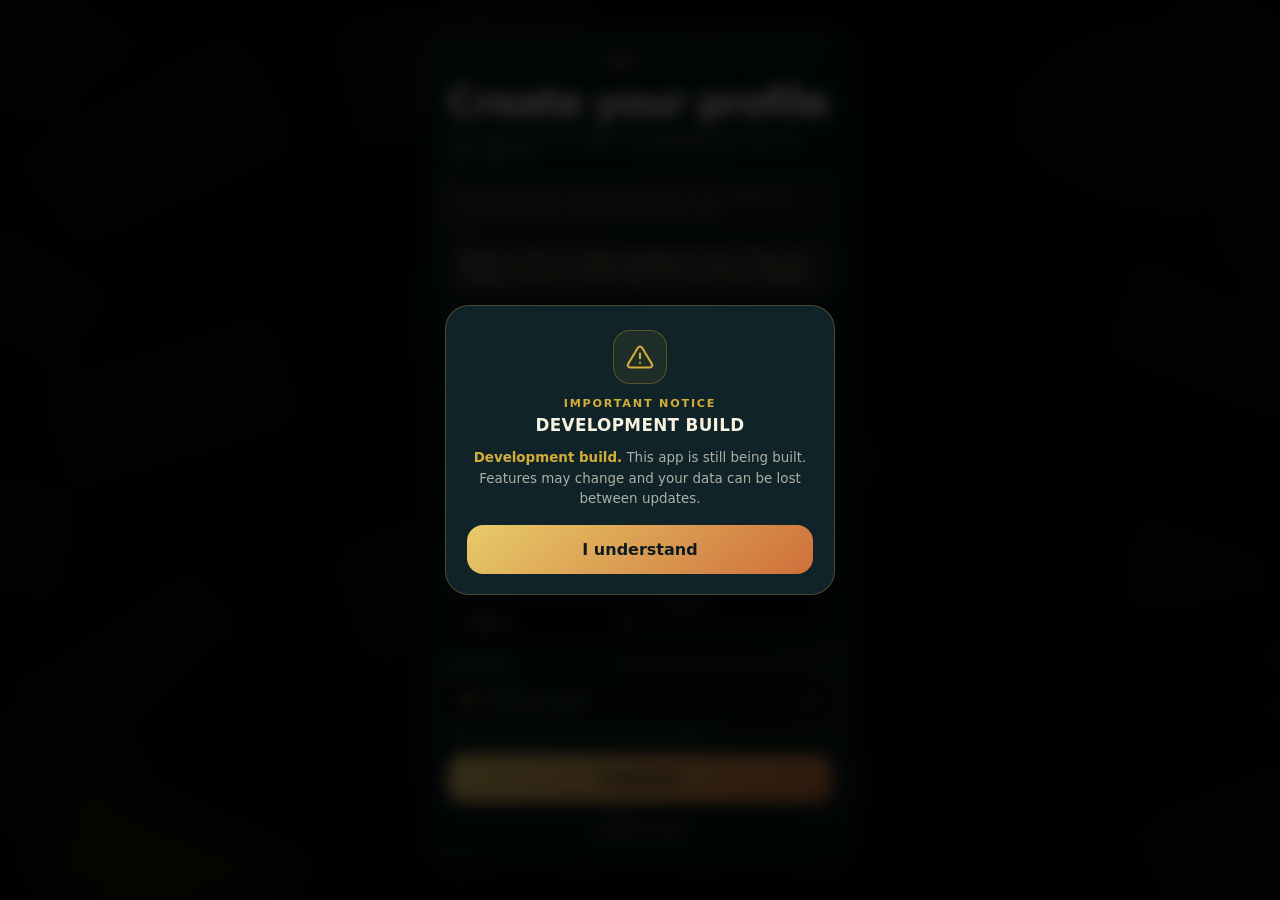
<file: web/index.html>
<!DOCTYPE html>
<html lang="en">
<head>
  <meta charset="UTF-8" />
  <meta name="viewport" content="width=device-width, initial-scale=1.0, viewport-fit=cover" />
  <title>Saan Napunta - Expense Tracker</title>
  <meta name="theme-color" content="#061116" />
  <meta name="apple-mobile-web-app-capable" content="yes" />
  <meta name="apple-mobile-web-app-status-bar-style" content="black-translucent" />
  <meta name="apple-mobile-web-app-title" content="Saan Napunta?" />
  <link rel="manifest" href="manifest.webmanifest" />
  <link rel="icon" type="image/png" sizes="192x192" href="icons/icon-192.png" />
  <link rel="apple-touch-icon" href="icons/apple-touch-icon.png" />
  <style>
/*
 * Saan Napunta? visual system.
 * Rules are grouped by logical component: tokens/reset, ambient background, Home cards,
 * overlays/forms, onboarding, responsive behavior, navigation, analytics and detail views.
 */

/* Shared color and surface tokens keep every component on the same palette. */
:root {
  /* base */
  --black: #07050b;
  --ink: #f5efe6;
  --grey: #9a93a6;
  --grey-dim: #6f6878;
  --muted: rgba(245, 239, 230, 0.66);

  /* accents */
  --purple: #8b5cf6;
  --purple-deep: #4c1d95;
  --orange: #ff7e00;
  --orange-dark: #c2410c;
  --yellow: #ffc53d;
  --gold: #e9c46a;
  --brown: #6b4a2f;
  --brown-deep: #3a2618;
  --danger: #e5484d;

  /* theme-aware action fills and glows */
  --action-ink: #24120a;
  --action-end: #d2560a;
  --glow-primary: rgba(255, 126, 0, 0.34);
  --glow-primary-hover: rgba(255, 126, 0, 0.42);
  --glow-primary-soft: rgba(255, 126, 0, 0.2);
  --glow-secondary: rgba(139, 92, 246, 0.34);
  --glow-secondary-fade: rgba(139, 92, 246, 0);
  --glow-gold: rgba(233, 196, 106, 0.55);

  /* surfaces */
  --line: rgba(245, 239, 230, 0.14);
  --line-warm: rgba(233, 196, 106, 0.22);
  --panel: rgba(22, 15, 30, 0.8);
  --surface: #16101f;
}

/* Predictable sizing and minimal browser normalization. */
* { box-sizing: border-box; }

/* The hidden attribute must beat any display rule below, otherwise elements that are
   flex/grid containers stay visible when toggled off in JavaScript. */
[hidden] { display: none !important; }

html { min-height: 100%; }

body {
  min-height: 100%;
  margin: 0;
  overflow-x: hidden;
  color: var(--ink);
  font-family: system-ui, -apple-system, BlinkMacSystemFont, "Segoe UI", sans-serif;
  background: var(--black);
}

button, select, input { font: inherit; }
button { -webkit-tap-highlight-color: transparent; }

/*
 * Fixed "woven aurora" background. Several off-axis radial fields form the dark mesh,
 * while a blurred conic ribbon and faint topographic rings make it feel less like a
 * standard left-to-right gradient. It remains decorative and never receives input.
 */
.live-gradient {
  position: fixed;
  inset: 0;
  z-index: 0;
  overflow: hidden;
  isolation: isolate;
  pointer-events: none;
  background:
    radial-gradient(ellipse 95% 62% at 8% 4%, rgba(76, 29, 149, 0.42) 0%, transparent 58%),
    radial-gradient(ellipse 72% 55% at 92% 92%, rgba(194, 65, 12, 0.32) 0%, transparent 62%),
    radial-gradient(ellipse 45% 38% at 58% 47%, rgba(107, 74, 47, 0.16) 0%, transparent 72%),
    radial-gradient(circle at 50% 35%, #161020 0%, var(--black) 72%);
}

.live-gradient::before,
.live-gradient::after {
  content: "";
  position: absolute;
  pointer-events: none;
}

/* Irregular conic color ribbon: purple folds into orange, gold and brown as it orbits. */
.live-gradient::before {
  inset: -42%;
  z-index: 0;
  border-radius: 42% 58% 63% 37% / 38% 44% 56% 62%;
  opacity: 0.58;
  background: conic-gradient(
    from 218deg at 52% 48%,
    transparent 0deg 34deg,
    rgba(139, 92, 246, 0.68) 66deg,
    rgba(76, 29, 149, 0.22) 112deg,
    transparent 145deg 188deg,
    rgba(255, 126, 0, 0.62) 224deg,
    rgba(233, 196, 106, 0.42) 251deg,
    rgba(107, 74, 47, 0.18) 281deg,
    transparent 326deg 360deg
  );
  filter: blur(76px) saturate(1.12);
  mix-blend-mode: screen;
  animation: auroraOrbit 34s cubic-bezier(0.45, 0.05, 0.55, 0.95) infinite alternate;
}

/* Soft contour rings add texture without competing with cards or reducing readability. */
.live-gradient::after {
  inset: -12%;
  z-index: 0;
  opacity: 0.2;
  background:
    repeating-radial-gradient(
      ellipse 72% 46% at 18% 22%,
      rgba(233, 196, 106, 0.14) 0 1px,
      transparent 1px 17px
    ),
    repeating-radial-gradient(
      ellipse 64% 52% at 88% 82%,
      rgba(139, 92, 246, 0.12) 0 1px,
      transparent 1px 21px
    );
  -webkit-mask-image: radial-gradient(ellipse at center, black 10%, transparent 76%);
  mask-image: radial-gradient(ellipse at center, black 10%, transparent 76%);
  animation: contourDrift 24s ease-in-out infinite alternate;
}

@keyframes auroraOrbit {
  0% {
    transform: translate3d(-8%, -5%, 0) rotate(-9deg) scale(0.9);
    border-radius: 42% 58% 63% 37% / 38% 44% 56% 62%;
  }
  48% {
    transform: translate3d(7%, 4%, 0) rotate(12deg) scale(1.06);
    border-radius: 59% 41% 35% 65% / 55% 38% 62% 45%;
  }
  100% {
    transform: translate3d(-2%, 9%, 0) rotate(27deg) scale(0.96);
    border-radius: 36% 64% 56% 44% / 46% 61% 39% 54%;
  }
}

@keyframes contourDrift {
  from { transform: translate3d(-2%, -1%, 0) rotate(-1deg) scale(1.02); }
  to { transform: translate3d(3%, 2%, 0) rotate(2deg) scale(1.08); }
}

@media (prefers-reduced-motion: reduce) {
  .live-gradient::before,
  .live-gradient::after { animation: none; }
}

/* Centered phone-width content column used by all main tabs. */
.shell {
  position: relative;
  z-index: 1;
  width: min(100%, 460px);
  min-height: 100svh;
  margin: 0 auto;
  display: flex;
  flex-direction: column;
  gap: 16px;
  padding: 24px 20px 120px;
}

.heading-row {
  width: 100%;
  display: flex;
  align-items: center;
  justify-content: center;
}

.heading-row h1 { min-width: 0; text-align: center; white-space: nowrap; }

h1 {
  margin: 0;
  color: var(--ink);
  font-size: clamp(1.9rem, 7.6vw, 2.9rem);
  line-height: 0.95;
  letter-spacing: -0.05em;
}

h2 { margin: 0; font-size: 0.95rem; letter-spacing: 0.02em; text-transform: uppercase; color: var(--muted); }

.icon-button,
.close-button {
  display: grid;
  place-items: center;
  width: 42px;
  height: 42px;
  border: 1px solid var(--line);
  border-radius: 50%;
  color: var(--ink);
  background: rgba(0, 0, 0, 0.42);
  cursor: pointer;
}

.icon-button { grid-column: 3; grid-row: 1; justify-self: end; font-size: 1.2rem; }
.icon-button:hover, .close-button:hover { border-color: var(--orange); }
.icon-button:active { transform: scale(0.95); }
.close-button { font-size: 1.4rem; }

.tagline {
  margin: -6px 0 2px;
  font-size: 0.72rem;
  letter-spacing: 0.24em;
  text-transform: uppercase;
  text-align: center;
  color: var(--gold);
  opacity: 0.85;
}

/* Reusable translucent surfaces for summaries, panels and modal cards. */
.summary-card,
.panel,
.sheet-card {
  border: 1px solid var(--line);
  border-radius: 22px;
  background: var(--panel);
  backdrop-filter: blur(14px);
  padding: 18px;
}

.summary-card { display: flex; flex-direction: column; gap: 12px; }

.kicker {
  font-size: 0.72rem;
  letter-spacing: 0.18em;
  text-transform: uppercase;
  color: var(--muted);
}

.total {
  font-size: clamp(2.3rem, 11vw, 3.2rem);
  line-height: 1;
  letter-spacing: -0.04em;
  color: var(--ink);
}

/* Budget progress meter and its over-budget state. */
.budget-bar {
  height: 10px;
  border-radius: 999px;
  background: rgba(244, 236, 226, 0.12);
  overflow: hidden;
}

.budget-bar span {
  display: block;
  height: 100%;
  width: 0%;
  border-radius: 999px;
  background: linear-gradient(90deg, var(--brown) 0%, var(--orange) 55%, var(--yellow) 100%);
  transition: width 260ms ease;
}

.budget-bar.over span { background: linear-gradient(90deg, var(--brown-deep), var(--danger)); }

.budget-legend {
  display: flex;
  justify-content: space-between;
  gap: 10px;
  margin-top: 6px;
  font-size: 0.8rem;
  color: var(--muted);
}

.budget-legend .over { color: var(--danger); }

/* Compact Home statistics shown below the budget meter. */
.mini-stats {
  display: grid;
  grid-template-columns: repeat(2, minmax(0, 1fr));
  gap: 8px;
  padding-top: 4px;
  border-top: 1px solid var(--line);
}

.mini-stats div { display: flex; flex-direction: column; gap: 2px; padding-top: 10px; }
.mini-stats span { font-size: 0.7rem; letter-spacing: 0.08em; text-transform: uppercase; color: var(--grey); }
.mini-stats strong { font-size: 1rem; }

/* Category and ledger list structure shared by Home panels. */
.panel { display: flex; flex-direction: column; gap: 12px; }

.panel-heading { display: flex; align-items: center; justify-content: space-between; gap: 12px; }

.entries { list-style: none; margin: 0; padding: 0; display: flex; flex-direction: column; gap: 12px; }


.entries li button {
  width: 100%;
  display: grid;
  grid-template-columns: 34px minmax(0, 1fr) auto;
  gap: 12px;
  align-items: center;
  padding: 10px;
  border: 1px solid transparent;
  border-radius: 14px;
  color: inherit;
  text-align: left;
  background: rgba(255, 255, 255, 0.03);
  cursor: pointer;
}
.entries li button:hover { border-color: var(--line); }
.entries li button:active { transform: scale(0.99); }
.entries .glyph { font-size: 1.2rem; text-align: center; }
.entries .meta { min-width: 0; }
.entries .meta b { display: block; font-weight: 600; font-size: 0.95rem; }
.entries .meta span { display: block; font-size: 0.75rem; color: var(--grey); overflow: hidden; text-overflow: ellipsis; white-space: nowrap; }
.entries .amount { font-variant-numeric: tabular-nums; font-weight: 600; }

.day-divider {
  display: flex;
  justify-content: space-between;
  font-size: 0.7rem;
  letter-spacing: 0.12em;
  text-transform: uppercase;
  color: var(--muted);
  padding-top: 4px;
}

.empty-note { margin: 0; font-size: 0.85rem; color: var(--muted); }

/* Floating global add action positioned above the bottom navigation. */
.fab {
  position: fixed;
  z-index: 3;
  /* Hugs the 460px content column on wide screens, 18px from the edge on phones. */
  right: max(18px, calc(50vw - 230px + 6px));
  bottom: calc(20px + env(safe-area-inset-bottom, 0px));
  width: 60px;
  height: 60px;
  display: grid;
  place-items: center;
  padding: 0;
  color: var(--action-ink);
  border: none;
  border-radius: 50%;
  background:
    radial-gradient(120% 120% at 30% 20%, rgba(255, 255, 255, 0.4) 0%, rgba(255, 255, 255, 0) 45%),
    linear-gradient(145deg, var(--yellow) 0%, var(--orange) 62%, var(--action-end) 100%);
  box-shadow:
    0 10px 26px var(--glow-primary),
    0 3px 10px rgba(0, 0, 0, 0.5),
    inset 0 1px 0 rgba(255, 255, 255, 0.45);
  cursor: pointer;
  transition: transform 140ms cubic-bezier(0.2, 0.9, 0.3, 1.3), box-shadow 140ms ease;
}

/* Soft purple halo so the button reads against the warm gradient background. */
.fab::before {
  content: "";
  position: absolute;
  inset: -6px;
  border-radius: 50%;
  background: radial-gradient(circle, var(--glow-secondary) 0%, var(--glow-secondary-fade) 70%);
  z-index: -1;
}

.fab svg { display: block; }

.fab:hover {
  transform: translateY(-2px);
  box-shadow:
    0 14px 30px var(--glow-primary-hover),
    0 4px 12px rgba(0, 0, 0, 0.5),
    inset 0 1px 0 rgba(255, 255, 255, 0.5);
}
.fab:active { transform: scale(0.93); }
.fab:focus-visible { outline: 2px solid var(--purple); outline-offset: 4px; }

/* Full-screen backdrop and bottom-sheet card used by details, editor and Settings. */
.sheet {
  position: fixed;
  inset: 0;
  z-index: 4;
  display: flex;
  align-items: flex-end;
  justify-content: center;
  padding: 16px;
  background: rgba(0, 0, 0, 0.66);
  backdrop-filter: blur(6px);
}

.sheet-card {
  width: min(100%, 460px);
  max-height: 88svh;
  overflow-y: auto;
  display: flex;
  flex-direction: column;
  gap: 14px;
  animation: sheetUp 220ms ease;
}

@keyframes sheetUp {
  from { transform: translateY(24px); opacity: 0; }
  to { transform: translateY(0); opacity: 1; }
}

/* Shared form fields, chips and primary/secondary actions. */
label { display: flex; flex-direction: column; gap: 6px; font-size: 0.85rem; color: var(--muted); }
label em { font-style: normal; opacity: 0.7; }
.field-label { font-size: 0.85rem; color: var(--muted); }

input, select {
  width: 100%;
  padding: 12px 14px;
  color: var(--ink);
  border: 1px solid var(--line);
  border-radius: 14px;
  background: rgba(0, 0, 0, 0.45);
}
input:focus, select:focus { outline: none; border-color: var(--orange); }
select option { color: #111; }

.amount-row { display: flex; align-items: center; gap: 10px; }
.peso { font-size: 2rem; color: var(--orange); }
.amount-row input { font-size: 2rem; padding: 6px 10px; letter-spacing: -0.03em; }

.chips { display: flex; flex-wrap: wrap; gap: 8px; }
.chip {
  display: inline-flex;
  align-items: center;
  gap: 6px;
  padding: 9px 13px;
  font-size: 0.85rem;
  color: var(--ink);
  border: 1px solid var(--line);
  border-radius: 999px;
  background: rgba(0, 0, 0, 0.4);
  cursor: pointer;
}
.chip[aria-pressed="true"] { border-color: var(--gold); background: color-mix(in srgb, var(--gold) 16%, transparent); color: var(--yellow); }

.primary-button {
  padding: 15px;
  font-size: 1rem;
  font-weight: 600;
  color: var(--action-ink);
  border: none;
  border-radius: 16px;
  background: linear-gradient(140deg, var(--yellow), var(--orange));
  cursor: pointer;
}
.primary-button:active { transform: scale(0.99); }

.secondary-button {
  padding: 13px;
  color: var(--ink);
  border: 1px solid var(--line);
  border-radius: 16px;
  background: rgba(0, 0, 0, 0.4);
  cursor: pointer;
}
.secondary-button:hover { border-color: var(--danger); color: var(--danger); }

.text-button {
  padding: 6px 2px;
  font-size: 0.82rem;
  color: var(--gold);
  border: none;
  background: none;
  cursor: pointer;
}
.text-button.danger { color: var(--danger); }

.development-warning { margin: 6px 0 0; font-size: 0.78rem; text-align: center; color: var(--gold); }
.privacy-note, .credit, .panel-note { margin: 0; font-size: 0.74rem; text-align: center; color: var(--muted); }
.panel-note { text-align: left; }
.credit { opacity: 0.6; }

/* Temporary feedback message displayed above other application content. */
.toast {
  position: fixed;
  z-index: 5;
  left: 50%;
  bottom: 100px;
  transform: translateX(-50%);
  padding: 10px 16px;
  font-size: 0.85rem;
  color: #f8f5ef;
  border: 1px solid var(--line);
  border-radius: 999px;
  background: rgba(18, 17, 20, 0.97);
  box-shadow: 0 8px 24px rgba(0, 0, 0, 0.28);
  animation: sheetUp 180ms ease;
}

.sr-only {
  position: absolute;
  width: 1px; height: 1px;
  padding: 0; margin: -1px;
  overflow: hidden;
  clip: rect(0 0 0 0);
  white-space: nowrap;
  border: 0;
}

/* ============================================================
   Skeleton shaders
   ============================================================ */

.sk {
  display: block;
  position: relative;
  overflow: hidden;
  border-radius: 8px;
  background: rgba(244, 236, 226, 0.09);
}

.sk::after {
  content: "";
  position: absolute;
  inset: 0;
  transform: translateX(-100%);
  background: linear-gradient(
    90deg,
    transparent 0%,
    rgba(139, 92, 246, 0.16) 45%,
    rgba(233, 196, 106, 0.24) 50%,
    rgba(255, 126, 0, 0.16) 55%,
    transparent 100%
  );
  animation: shimmer 1.35s ease-in-out infinite;
}

@keyframes shimmer {
  to { transform: translateX(100%); }
}

@media (prefers-reduced-motion: reduce) {
  .sk::after { animation-duration: 3s; }
}

.sk-dot { width: 26px; height: 26px; border-radius: 50%; }

.sk-row {
  display: grid;
  grid-template-columns: 28px minmax(0, 1fr) auto;
  gap: 10px;
  align-items: center;
}
.sk-row.entry { grid-template-columns: 34px minmax(0, 1fr) auto; padding: 10px; }
.sk-row .cat-name, .sk-row .meta { display: flex; flex-direction: column; gap: 6px; min-width: 0; }
.sk-row .value { display: block; }

/* ============================================================
   Optimistic states
   ============================================================ */

.entries li.row { transition: opacity 200ms ease, transform 200ms ease; }

.entries li.row button { animation: rowIn 260ms cubic-bezier(0.2, 0.9, 0.3, 1.2); }

@keyframes rowIn {
  from { opacity: 0; transform: translateY(-6px) scale(0.99); }
  to { opacity: 1; transform: none; }
}

.entries li.pending button {
  border-color: rgba(233, 196, 106, 0.4);
  background: linear-gradient(
    100deg,
    rgba(233, 196, 106, 0.05) 0%,
    color-mix(in srgb, var(--gold) 16%, transparent) 50%,
    rgba(233, 196, 106, 0.05) 100%
  );
  background-size: 220% 100%;
  animation: pendingSweep 1.1s ease-in-out infinite;
}

.entries li.pending .amount { opacity: 0.72; }
.entries li.pending .meta span { color: var(--gold); }

@keyframes pendingSweep {
  0% { background-position: 120% 0; }
  100% { background-position: -120% 0; }
}

.entries li.failed button { border-color: var(--danger); }

/* ============================================================
   Tooltips
   ============================================================ */

.tooltip {
  position: fixed;
  z-index: 9;
  max-width: min(280px, 84vw);
  padding: 8px 11px;
  font-size: 0.76rem;
  line-height: 1.35;
  color: var(--ink);
  pointer-events: none;
  border: 1px solid rgba(139, 92, 246, 0.34);
  border-radius: 12px;
  background: rgba(22, 15, 30, 0.97);
  box-shadow: 0 12px 30px rgba(0, 0, 0, 0.55);
  animation: tipIn 130ms ease;
}

.tooltip::after {
  content: "";
  position: absolute;
  left: 50%;
  bottom: -5px;
  width: 8px;
  height: 8px;
  transform: translateX(-50%) rotate(45deg);
  border-right: 1px solid rgba(139, 92, 246, 0.34);
  border-bottom: 1px solid rgba(139, 92, 246, 0.34);
  background: rgba(22, 15, 30, 0.97);
}

.tooltip.below::after {
  bottom: auto;
  top: -5px;
  border: none;
  border-left: 1px solid rgba(139, 92, 246, 0.34);
  border-top: 1px solid rgba(139, 92, 246, 0.34);
}

@keyframes tipIn {
  from { opacity: 0; transform: translateY(3px); }
  to { opacity: 1; transform: none; }
}

[data-tip] { cursor: help; }
.entries [data-tip], .chip[data-tip], button[data-tip] { cursor: pointer; }
[data-tip]:focus-visible { outline: 2px solid var(--orange); outline-offset: 3px; border-radius: 10px; }

/* ============================================================
   Toast tones + load-in
   ============================================================ */

.toast.ok { border-color: rgba(233, 196, 106, 0.5); }
.toast.error { border-color: var(--danger); color: #ffd7d4; }

body.loaded .summary-card,
body.loaded .panel { animation: cardIn 320ms ease both; }
body.loaded .panel:nth-of-type(2) { animation-delay: 60ms; }

@keyframes cardIn {
  from { opacity: 0; transform: translateY(8px); }
  to { opacity: 1; transform: none; }
}

/* ============================================================
   Sync + account
   ============================================================ */

.tagline-row {
  display: flex;
  align-items: center;
  justify-content: center;
  gap: 10px;
  margin: -6px 0 2px;
}

.tagline-row .tagline { margin: 0; }

.sync-pill {
  display: inline-flex;
  align-items: center;
  gap: 6px;
  padding: 4px 10px;
  font-size: 0.68rem;
  letter-spacing: 0.06em;
  color: var(--muted);
  border: 1px solid var(--line);
  border-radius: 999px;
  background: rgba(0, 0, 0, 0.45);
  cursor: pointer;
}
.sync-pill:hover { border-color: var(--orange); color: var(--ink); }

.sync-dot {
  width: 7px;
  height: 7px;
  border-radius: 50%;
  background: var(--muted);
  flex: none;
}
.sync-dot.synced { background: var(--gold); box-shadow: 0 0 8px var(--glow-gold); }
.sync-dot.syncing { background: var(--orange); animation: pulseDot 1s ease-in-out infinite; }
.sync-dot.queued { background: var(--brown); }
.sync-dot.error { background: var(--danger); }

@keyframes pulseDot {
  0%, 100% { opacity: 1; transform: scale(1); }
  50% { opacity: 0.45; transform: scale(0.75); }
}

.account {
  display: flex;
  flex-direction: column;
  gap: 10px;
  padding: 14px;
  border: 1px solid var(--line);
  border-radius: 16px;
  background: rgba(0, 0, 0, 0.28);
}

.account-intro strong { display: block; font-size: 0.95rem; margin-bottom: 4px; }
.account-intro .panel-note { margin: 0; }

.google-button {
  display: flex;
  align-items: center;
  justify-content: center;
  gap: 10px;
  padding: 12px 14px;
  font-size: 0.92rem;
  font-weight: 500;
  color: #1f1f1f;
  border: none;
  border-radius: 14px;
  background: #fff;
  cursor: pointer;
}
.google-button:hover { background: #f1f1f1; }
.google-button:active { transform: scale(0.99); }
.google-button[disabled] { opacity: 0.6; cursor: progress; }

.account-card {
  display: flex;
  align-items: center;
  gap: 12px;
}

.avatar {
  display: grid;
  place-items: center;
  width: 38px;
  height: 38px;
  font-size: 1rem;
  font-weight: 600;
  color: var(--ink);
  border-radius: 50%;
  background: linear-gradient(140deg, var(--purple), var(--orange));
  flex: none;
}

.account-meta { display: flex; flex-direction: column; min-width: 0; }
.account-meta b { font-size: 0.92rem; }
.account-meta span { font-size: 0.76rem; color: var(--muted); overflow: hidden; text-overflow: ellipsis; }

.sync-row {
  display: flex;
  align-items: center;
  gap: 8px;
  font-size: 0.78rem;
  color: var(--muted);
}
.sync-row .text-button { margin-left: auto; }

.secondary-button.ghost { padding: 10px; font-size: 0.85rem; }
.secondary-button.ghost:hover { border-color: var(--gold); color: var(--gold); }

/* ============================================================
   Onboarding
   ============================================================ */

.onboard {
  position: fixed;
  inset: 0;
  z-index: 8;
  display: flex;
  align-items: center;
  justify-content: center;
  padding: 20px;
  overflow-y: auto;
  background: rgba(0, 0, 0, 0.82);
  backdrop-filter: blur(10px);
}

.onboard-card {
  width: min(100%, 430px);
  display: flex;
  flex-direction: column;
  gap: 14px;
  padding: 26px 22px 22px;
  border: 1px solid var(--line);
  border-radius: 26px;
  background: var(--panel);
  animation: sheetUp 300ms ease;
}

.onboard-progress { display: flex; justify-content: center; gap: 7px; margin-bottom: 4px; }
.onboard-progress .dot {
  width: 7px;
  height: 7px;
  border-radius: 50%;
  background: rgba(244, 236, 226, 0.22);
  transition: width 220ms ease, background 220ms ease;
}
.onboard-progress .dot.on { width: 22px; border-radius: 999px; background: linear-gradient(90deg, var(--purple), var(--orange)); }

.onboard-title {
  margin: 0;
  font-size: clamp(1.8rem, 8vw, 2.4rem);
  line-height: 1.02;
  letter-spacing: -0.04em;
  text-transform: none;
  color: var(--ink);
}

.onboard-sub { margin: -4px 0 6px; font-size: 0.88rem; color: var(--muted); }

.step { display: flex; flex-direction: column; gap: 12px; animation: stepIn 260ms ease; }

@keyframes stepIn {
  from { opacity: 0; transform: translateX(12px); }
  to { opacity: 1; transform: none; }
}

.onboard-actions { display: flex; align-items: center; gap: 10px; margin-top: 4px; }
.primary-button.grow { flex: 1; }
.text-button.center { align-self: center; }

.period-grid {
  display: grid;
  grid-template-columns: repeat(2, minmax(0, 1fr));
  gap: 10px;
}

.period-card {
  display: flex;
  flex-direction: column;
  gap: 3px;
  padding: 14px 12px;
  text-align: left;
  color: var(--ink);
  border: 1px solid var(--line);
  border-radius: 16px;
  background: rgba(0, 0, 0, 0.4);
  cursor: pointer;
  transition: border-color 160ms ease, background 160ms ease, transform 160ms ease;
}
.period-card:hover { border-color: color-mix(in srgb, var(--orange) 50%, transparent); }
.period-card:active { transform: scale(0.98); }
.period-card b { font-size: 1rem; }
.period-card small { font-size: 0.72rem; color: var(--muted); line-height: 1.3; }
.period-glyph { font-size: 1.3rem; }

.period-card[aria-pressed="true"] {
  border-color: var(--purple);
  background: color-mix(in srgb, var(--purple) 16%, transparent);
  box-shadow: 0 0 0 1px color-mix(in srgb, var(--purple) 35%, transparent) inset;
}

.amount-row.big { padding: 6px 0; }
.amount-row.big input { font-size: 2.6rem; font-weight: 600; }
.amount-row.big .peso { font-size: 2.2rem; }

.presets { display: flex; flex-wrap: wrap; gap: 8px; }
.preset {
  padding: 8px 13px;
  font-size: 0.82rem;
  color: var(--ink);
  border: 1px solid var(--line);
  border-radius: 999px;
  background: rgba(0, 0, 0, 0.4);
  cursor: pointer;
}
.preset:hover { border-color: var(--orange); }

.equivalent { margin: 0; min-height: 1.1em; font-size: 0.78rem; color: var(--gold); }

/* greeting on the dashboard */
.greeting {
  margin: 0;
  font-size: 0.8rem;
  color: var(--muted);
}
.greeting b { color: var(--ink); font-weight: 600; }

/* ============================================================
   Icons
   ============================================================ */

.icon { display: block; flex: none; }

.entries .glyph {
  display: grid;
  place-items: center;
  color: var(--gold);
  opacity: 0.92;
}

.chip {
  display: inline-flex;
  align-items: center;
  gap: 7px;
}
.chip .icon { opacity: 0.75; }
.chip[aria-pressed="true"] .icon { opacity: 1; }

.period-glyph {
  display: block;
  margin-bottom: 4px;
  color: var(--muted);
}
.period-card[aria-pressed="true"] .period-glyph { color: var(--purple); }

.icon-button svg { display: block; }

/* ============================================================
   Capture fields: merchant presets, item, photos
   ============================================================ */

.field-head { display: flex; align-items: baseline; justify-content: space-between; gap: 10px; }
.field-hint { font-size: 0.72rem; color: var(--muted); }

.chips.scroller {
  flex-wrap: nowrap;
  overflow-x: auto;
  padding-bottom: 4px;
  scrollbar-width: none;
  -webkit-overflow-scrolling: touch;
}
.chips.scroller::-webkit-scrollbar { display: none; }
.chip.small { padding: 7px 12px; font-size: 0.8rem; white-space: nowrap; }

textarea {
  width: 100%;
  padding: 12px 14px;
  color: var(--ink);
  font-family: inherit;
  resize: vertical;
  border: 1px solid var(--line);
  border-radius: 14px;
  background: rgba(0, 0, 0, 0.45);
}
textarea:focus { outline: none; border-color: var(--orange); }

.photo-strip { display: flex; flex-wrap: wrap; gap: 8px; }

.photo-add {
  display: grid;
  place-items: center;
  gap: 2px;
  width: 76px;
  height: 76px;
  font-size: 0.7rem;
  color: var(--muted);
  border: 1px dashed var(--line);
  border-radius: 14px;
  background: rgba(0, 0, 0, 0.35);
  cursor: pointer;
}
.photo-add:hover { border-color: var(--orange); color: var(--orange); }

.photo-thumb {
  position: relative;
  width: 76px;
  height: 76px;
  border-radius: 14px;
  overflow: hidden;
  border: 1px solid var(--line);
}
.photo-thumb img { width: 100%; height: 100%; object-fit: cover; display: block; }

.photo-remove {
  position: absolute;
  top: 3px;
  right: 3px;
  width: 22px;
  height: 22px;
  display: grid;
  place-items: center;
  font-size: 1rem;
  line-height: 1;
  color: var(--ink);
  border: none;
  border-radius: 50%;
  background: rgba(0, 0, 0, 0.72);
  cursor: pointer;
}
.photo-remove:hover { background: var(--danger); color: #fff; }

.photo-badge {
  display: inline-flex;
  align-items: center;
  gap: 3px;
  margin-left: 6px;
  font-size: 0.68rem;
  font-weight: 500;
  color: var(--muted);
  vertical-align: middle;
}

.entries .amount { display: inline-flex; align-items: center; }

/* ============================================================
   Profile fields
   ============================================================ */

.field-pair {
  display: grid;
  grid-template-columns: repeat(2, minmax(0, 1fr));
  gap: 10px;
}

.onboard-card .step > label,
.onboard-card .field-pair label { gap: 5px; }

select optgroup {
  color: var(--gold);
  background: #16101f;
  font-style: normal;
  font-weight: 600;
}
select optgroup option { color: #f5efe6; font-weight: 400; }

.greeting[data-tip] { cursor: help; }

/* ============================================================
   Validation feedback
   ============================================================ */

input.invalid,
select.invalid,
textarea.invalid {
  border-color: var(--danger);
  background: rgba(229, 72, 77, 0.08);
}

.field-error {
  display: block;
  margin-top: 2px;
  font-size: 0.74rem;
  line-height: 1.3;
  color: var(--danger);
}

.amount-row.big + .field-error,
.field-pair .field-error { margin-top: 4px; }

/* ============================================================
   Locked field (feature intentionally not available yet)
   ============================================================ */

.locked-field {
  display: flex;
  flex-direction: column;
  gap: 5px;
  font-size: 0.85rem;
  color: var(--muted);
}

.locked-value {
  display: flex;
  align-items: center;
  gap: 8px;
  padding: 12px 14px;
  color: var(--grey);
  border: 1px dashed var(--line);
  border-radius: 14px;
  background: rgba(0, 0, 0, 0.28);
  cursor: not-allowed;
}
.locked-value b { color: var(--gold); font-size: 1.05rem; }
.locked-value svg { margin-left: auto; opacity: 0.7; }

.locked-note { font-size: 0.72rem; color: var(--grey-dim); }

/* ============================================================
   Development warning
   ============================================================ */

.onboard-warning {
  margin: 0;
  padding: 9px 11px;
  font-size: 0.76rem;
  line-height: 1.4;
  color: #ffe9bd;
  border: 1px solid rgba(233, 196, 106, 0.32);
  border-radius: 12px;
  background: rgba(107, 74, 47, 0.28);
}

/* ============================================================
   Range navigator + per-period budget
   ============================================================ */

.scope-tabs {
  display: grid;
  grid-template-columns: repeat(4, minmax(0, 1fr));
  gap: 3px;
  padding: 3px;
  border: 1px solid var(--line);
  border-radius: 999px;
  background: rgba(0, 0, 0, 0.36);
}

.scope-tabs button {
  padding: 7px 4px;
  font-size: 0.78rem;
  color: var(--grey);
  border: none;
  border-radius: 999px;
  background: none;
  cursor: pointer;
  transition: color 140ms ease, background 140ms ease;
}
.scope-tabs button:hover { color: var(--ink); }
.scope-tabs button.on {
  color: var(--action-ink);
  font-weight: 600;
  background: linear-gradient(140deg, var(--yellow), var(--orange));
}

.range-nav {
  display: flex;
  align-items: center;
  justify-content: space-between;
  gap: 8px;
}
.range-nav .kicker { flex: 1; text-align: center; }

.nav-arrow {
  display: grid;
  place-items: center;
  width: 30px;
  height: 30px;
  color: var(--grey);
  border: 1px solid var(--line);
  border-radius: 50%;
  background: rgba(0, 0, 0, 0.4);
  cursor: pointer;
}
.nav-arrow:hover:not([disabled]) { border-color: var(--purple); color: var(--ink); }
.nav-arrow[disabled] { opacity: 0.3; cursor: not-allowed; }

.range-count { font-size: 0.72rem; color: var(--grey-dim); }

.budget-edit { margin-top: 8px; }
.budget-edit .text-button { padding: 0; font-size: 0.74rem; }

.budget-edit-form {
  display: flex;
  align-items: center;
  gap: 6px;
  margin-top: 8px;
}
.budget-edit-form input { padding: 8px 10px; font-size: 0.9rem; }
.peso-sm { color: var(--gold); font-size: 1rem; }

.mini-button {
  padding: 8px 12px;
  font-size: 0.78rem;
  font-weight: 600;
  color: var(--action-ink);
  white-space: nowrap;
  border: none;
  border-radius: 10px;
  background: linear-gradient(140deg, var(--yellow), var(--orange));
  cursor: pointer;
}
.mini-button.ghost {
  color: var(--grey);
  background: none;
  border: 1px solid var(--line);
}
.mini-button.ghost:hover { border-color: var(--danger); color: var(--danger); }

/* ============================================================
   Budget settings grid + override list
   ============================================================ */

.budget-grid-wrap { display: flex; flex-direction: column; gap: 6px; }
.budget-grid-wrap .panel-note { margin-bottom: 2px; }

.budget-grid {
  display: grid;
  grid-template-columns: repeat(2, minmax(0, 1fr));
  gap: 10px;
}
.budget-grid label { gap: 4px; font-size: 0.78rem; }
.budget-grid input { padding: 10px 12px; }
.budget-grid input::placeholder { color: var(--grey-dim); font-size: 0.82rem; }

.overrides { display: flex; flex-direction: column; gap: 6px; }

.override-list {
  list-style: none;
  margin: 0;
  padding: 0;
  display: flex;
  flex-direction: column;
  gap: 6px;
}

.override-list li {
  display: flex;
  align-items: center;
  gap: 10px;
  padding: 9px 12px;
  font-size: 0.82rem;
  border: 1px solid var(--line);
  border-radius: 12px;
  background: rgba(0, 0, 0, 0.3);
}
.override-list li span { flex: 1; color: var(--grey); }
.override-list li b { color: var(--gold); font-variant-numeric: tabular-nums; }

.override-remove {
  width: 22px;
  height: 22px;
  display: grid;
  place-items: center;
  font-size: 1rem;
  line-height: 1;
  color: var(--grey-dim);
  border: none;
  border-radius: 50%;
  background: none;
  cursor: pointer;
}
.override-remove:hover { color: var(--danger); background: rgba(229, 72, 77, 0.12); }

/* ============================================================
   Mobile layout corrections
   ============================================================ */

/* Native date and time inputs are the worst offenders on phones: they carry an intrinsic
   width, refuse to shrink inside a grid cell, and render a black picker icon on our dark
   background. */
input[type="date"],
input[type="time"] {
  width: 100%;
  min-width: 0;
  appearance: none;
  -webkit-appearance: none;
}

input[type="date"]::-webkit-date-and-time-value,
input[type="time"]::-webkit-date-and-time-value {
  text-align: left;
  min-height: 1.2em;
}

input[type="date"]::-webkit-calendar-picker-indicator,
input[type="time"]::-webkit-calendar-picker-indicator {
  filter: invert(78%) sepia(38%) saturate(560%) hue-rotate(345deg) brightness(102%);
  cursor: pointer;
  opacity: 0.9;
}
input[type="date"]::-webkit-calendar-picker-indicator:hover,
input[type="time"]::-webkit-calendar-picker-indicator:hover { opacity: 1; }

/* Grid children default to min-width:auto, which lets long content force overflow. */
.field-pair > label,
.budget-grid > label,
.mini-stats > div { min-width: 0; }

.field-pair > label input,
.field-pair > label select,
.budget-grid > label input { width: 100%; min-width: 0; }

/* iOS zooms the page when a focused input is under 16px. */
@media (max-width: 480px) {
  input,
  select,
  textarea { font-size: 16px; }

  .budget-grid input,
  .budget-edit-form input { padding: 11px 12px; }
}

/* Narrow phones: stop pairing fields side by side. */
@media (max-width: 400px) {
  .field-pair,
  .budget-grid { grid-template-columns: minmax(0, 1fr); }

  .shell { padding-left: 16px; padding-right: 16px; }
  .onboard { padding: 12px; }
  .onboard-card { padding: 22px 18px 18px; }
  .amount-row.big input { font-size: 2.1rem; }
  .amount-row.big .peso { font-size: 1.8rem; }
  .scope-tabs button { font-size: 0.72rem; padding: 7px 2px; }
  .period-grid { gap: 8px; }
  .period-card { padding: 12px 10px; }
  .mini-stats strong { font-size: 0.92rem; }
}

/* The budget editor must wrap instead of squeezing its buttons off screen. */
.budget-edit-form { flex-wrap: wrap; }
.budget-edit-form input { flex: 1 1 90px; min-width: 0; }

/* Keep the onboarding card scrollable on short screens, and clear of the notch. */
.onboard { align-items: flex-start; padding-top: max(16px, env(safe-area-inset-top, 0px)); }
.onboard-card {
  max-height: calc(100svh - 32px);
  overflow-y: auto;
  margin: auto 0;
}

.sheet { padding-bottom: max(16px, env(safe-area-inset-bottom, 0px)); }
.shell { padding-bottom: calc(120px + env(safe-area-inset-bottom, 0px)); }

/* Long merchant names and notes should ellipsis, never widen the row. */
.entries .meta { min-width: 0; }
.entries .meta b {
  overflow: hidden;
  text-overflow: ellipsis;
  white-space: nowrap;
}

/* Photo tiles should fill the row evenly on small screens. */
@media (max-width: 360px) {
  .photo-add,
  .photo-thumb { width: 68px; height: 68px; }
}

/* ============================================================
   Amount steppers
   ============================================================ */

/* The native number spinners are tiny, low-contrast and almost untappable on a phone. */
input[type="number"]::-webkit-outer-spin-button,
input[type="number"]::-webkit-inner-spin-button {
  -webkit-appearance: none;
  margin: 0;
}
input[type="number"] { -moz-appearance: textfield; appearance: textfield; }

.amount-field { display: flex; flex-direction: column; gap: 8px; }

.amount-row {
  display: flex;
  align-items: stretch;
  gap: 10px;
}

.amount-input-wrap {
  flex: 1;
  min-width: 0;
  display: flex;
  align-items: center;
  gap: 8px;
  padding: 6px 14px;
  border: 1px solid var(--line);
  border-radius: 16px;
  background: rgba(0, 0, 0, 0.45);
  transition: border-color 140ms ease, box-shadow 140ms ease;
}
.amount-input-wrap:focus-within {
  border-color: var(--orange);
  box-shadow: 0 0 0 3px color-mix(in srgb, var(--orange) 14%, transparent);
}

.amount-input-wrap .peso { font-size: 1.7rem; line-height: 1; color: var(--gold); }

.amount-input-wrap input {
  flex: 1;
  min-width: 0;
  padding: 6px 0;
  font-size: 2rem;
  font-weight: 600;
  letter-spacing: -0.03em;
  border: none;
  border-radius: 0;
  background: none;
}
.amount-input-wrap input:focus { outline: none; }
.amount-input-wrap input.invalid { background: none; }

.stepper {
  flex: none;
  width: 52px;
  display: grid;
  place-items: center;
  color: var(--ink);
  border: 1px solid var(--line);
  border-radius: 16px;
  background: linear-gradient(160deg, color-mix(in srgb, var(--purple) 16%, transparent), rgba(0, 0, 0, 0.45));
  cursor: pointer;
  -webkit-tap-highlight-color: transparent;
  touch-action: manipulation;
  transition: transform 120ms ease, border-color 140ms ease, background 140ms ease;
}
.stepper:hover:not([disabled]) {
  border-color: var(--purple);
  background: linear-gradient(160deg, color-mix(in srgb, var(--purple) 30%, transparent), rgba(0, 0, 0, 0.4));
}
.stepper:active:not([disabled]) { transform: scale(0.94); }
.stepper[disabled] { opacity: 0.32; cursor: not-allowed; }
.stepper:focus-visible { outline: 2px solid var(--purple); outline-offset: 2px; }
.stepper svg { display: block; }

.quick-amounts { display: flex; flex-wrap: wrap; gap: 7px; }

.quick-amount {
  padding: 6px 12px;
  font-size: 0.78rem;
  font-variant-numeric: tabular-nums;
  color: var(--gold);
  border: 1px solid var(--line-warm);
  border-radius: 999px;
  background: color-mix(in srgb, var(--gold) 7%, transparent);
  cursor: pointer;
  transition: background 140ms ease, color 140ms ease;
}
.quick-amount:hover { background: color-mix(in srgb, var(--gold) 18%, transparent); color: var(--yellow); }
.quick-amount:active { transform: scale(0.96); }

@media (max-width: 400px) {
  .stepper { width: 46px; }
  .amount-input-wrap input { font-size: 1.7rem; }
  .amount-input-wrap .peso { font-size: 1.4rem; }
}

/* ============================================================
   Expense detail sheet
   ============================================================ */

.detail-card { gap: 16px; }

.detail-hero {
  display: flex;
  align-items: center;
  gap: 14px;
  padding: 16px;
  border: 1px solid var(--line);
  border-radius: 18px;
  background: linear-gradient(150deg, color-mix(in srgb, var(--purple) 14%, transparent), color-mix(in srgb, var(--orange) 8%, transparent));
}

.detail-icon {
  display: grid;
  place-items: center;
  width: 46px;
  height: 46px;
  flex: none;
  color: var(--gold);
  border: 1px solid var(--line-warm);
  border-radius: 14px;
  background: rgba(0, 0, 0, 0.35);
}

.detail-amount {
  font-size: clamp(1.9rem, 8vw, 2.4rem);
  font-weight: 600;
  letter-spacing: -0.03em;
  font-variant-numeric: tabular-nums;
  color: var(--ink);
}

.detail-rows { margin: 0; display: flex; flex-direction: column; gap: 1px; }

.detail-rows > div {
  display: grid;
  grid-template-columns: 104px minmax(0, 1fr);
  gap: 12px;
  padding: 11px 2px;
  border-bottom: 1px solid rgba(245, 239, 230, 0.07);
}
.detail-rows > div:last-child { border-bottom: none; }

.detail-rows dt {
  font-size: 0.74rem;
  letter-spacing: 0.08em;
  text-transform: uppercase;
  color: var(--grey-dim);
}
.detail-rows dd {
  margin: 0;
  font-size: 0.92rem;
  color: var(--ink);
  overflow-wrap: anywhere;
}

.detail-photos { display: flex; flex-direction: column; gap: 8px; }

.detail-photo-grid {
  display: grid;
  grid-template-columns: repeat(3, minmax(0, 1fr));
  gap: 8px;
}

.detail-photo {
  padding: 0;
  aspect-ratio: 1;
  overflow: hidden;
  border: 1px solid var(--line);
  border-radius: 14px;
  background: rgba(0, 0, 0, 0.4);
  cursor: zoom-in;
  transition: border-color 140ms ease, transform 140ms ease;
}
.detail-photo:hover { border-color: var(--gold); transform: translateY(-1px); }
.detail-photo img { width: 100%; height: 100%; object-fit: cover; display: block; }

.detail-meta {
  margin: 0;
  font-size: 0.72rem;
  color: var(--grey-dim);
  text-align: center;
}

/* ============================================================
   Photo lightbox
   ============================================================ */

.lightbox {
  position: fixed;
  inset: 0;
  z-index: 10;
  display: grid;
  place-items: center;
  padding: 20px;
  background: rgba(0, 0, 0, 0.92);
  cursor: zoom-out;
  animation: tipIn 160ms ease;
}

.lightbox img {
  max-width: 100%;
  max-height: 88svh;
  border-radius: 12px;
  box-shadow: 0 20px 60px rgba(0, 0, 0, 0.7);
}

.lightbox-close {
  position: absolute;
  top: max(14px, env(safe-area-inset-top, 0px));
  right: 14px;
  width: 40px;
  height: 40px;
  display: grid;
  place-items: center;
  font-size: 1.5rem;
  line-height: 1;
  color: var(--ink);
  border: 1px solid var(--line);
  border-radius: 50%;
  background: rgba(20, 14, 26, 0.9);
  cursor: pointer;
}
.lightbox-close:hover { border-color: var(--danger); color: var(--danger); }

.text-button.center { display: block; margin: 0 auto; }

/* ============================================================
   Fixed bottom navigation and app views
   ============================================================ */

.app-view {
  width: 100%;
  display: flex;
  flex-direction: column;
  gap: 16px;
  animation: viewIn 180ms ease;
}

@keyframes viewIn {
  from { opacity: 0; transform: translateY(5px); }
  to { opacity: 1; transform: translateY(0); }
}

.bottom-nav {
  position: fixed;
  z-index: 3;
  left: 50%;
  bottom: 0;
  width: min(100%, 500px);
  min-height: 70px;
  display: grid;
  grid-template-columns: repeat(4, minmax(0, 1fr));
  padding: 7px 10px max(7px, env(safe-area-inset-bottom, 0px));
  transform: translateX(-50%);
  border: 1px solid var(--line);
  border-bottom: none;
  border-radius: 22px 22px 0 0;
  background: rgba(13, 9, 18, 0.94);
  box-shadow: 0 -12px 35px rgba(0, 0, 0, 0.42);
  backdrop-filter: blur(20px);
}

.bottom-nav-item {
  position: relative;
  min-width: 0;
  min-height: 54px;
  display: flex;
  flex-direction: column;
  align-items: center;
  justify-content: center;
  gap: 3px;
  padding: 5px 2px;
  color: var(--grey);
  border: 0;
  border-radius: 15px;
  background: transparent;
  cursor: pointer;
  transition: color 150ms ease, background 150ms ease, transform 150ms ease;
}

.bottom-nav-item svg {
  width: 22px;
  height: 22px;
  fill: none;
  stroke: currentColor;
  stroke-width: 1.7;
  stroke-linecap: round;
  stroke-linejoin: round;
}

.bottom-nav-item span { font-size: 0.67rem; font-weight: 650; }
.bottom-nav-item:hover { color: var(--ink); background: color-mix(in srgb, var(--purple) 9%, transparent); }
.bottom-nav-item:active { transform: scale(0.95); }
.bottom-nav-item.on {
  color: var(--gold);
  background: linear-gradient(145deg, color-mix(in srgb, var(--purple) 20%, transparent), color-mix(in srgb, var(--orange) 10%, transparent));
}
.bottom-nav-item.on::before {
  content: "";
  position: absolute;
  top: 0;
  width: 24px;
  height: 2px;
  border-radius: 99px;
  background: linear-gradient(90deg, var(--purple), var(--orange));
}

/* Keep the add action above the navigation rather than underneath it. */
.fab { bottom: calc(88px + env(safe-area-inset-bottom, 0px)); }
.shell { padding-bottom: calc(108px + env(safe-area-inset-bottom, 0px)); }

.view-heading {
  min-height: 70px;
  display: flex;
  align-items: flex-end;
  justify-content: space-between;
  gap: 16px;
}
.view-heading h1 { font-size: clamp(1.85rem, 7vw, 2.5rem); line-height: 1; }
.view-kicker {
  margin: 0 0 7px;
  color: var(--gold);
  font-size: 0.7rem;
  font-weight: 650;
  letter-spacing: 0.16em;
  text-transform: uppercase;
}

.calendar-today {
  padding: 8px 12px;
  color: var(--gold);
  border: 1px solid var(--line-warm);
  border-radius: 999px;
  background: color-mix(in srgb, var(--gold) 8%, transparent);
  cursor: pointer;
}
.calendar-panel { padding: 14px; }
.calendar-nav {
  display: grid;
  grid-template-columns: 36px 1fr 36px;
  align-items: center;
  margin-bottom: 12px;
}
.calendar-nav strong { text-align: center; font-size: 0.94rem; }
.calendar-weekdays,
.calendar-grid { display: grid; grid-template-columns: repeat(7, minmax(0, 1fr)); gap: 4px; }
.calendar-weekdays { margin-bottom: 5px; }
.calendar-weekdays span {
  padding: 3px 0;
  color: var(--grey-dim);
  font-size: 0.58rem;
  font-weight: 700;
  text-align: center;
  text-transform: uppercase;
}
.calendar-day {
  position: relative;
  aspect-ratio: 1;
  min-width: 0;
  display: grid;
  place-items: center;
  padding: 0;
  color: var(--muted);
  font-size: 0.76rem;
  font-variant-numeric: tabular-nums;
  border: 1px solid transparent;
  border-radius: 11px;
  background: transparent;
  cursor: pointer;
}
.calendar-day:hover { border-color: var(--line); background: rgba(255,255,255,.035); }
.calendar-day.outside { color: var(--grey-dim); opacity: 0.42; }
.calendar-day.future { opacity: 0.28; cursor: default; }
.calendar-day.today { border-color: var(--line-warm); }
.calendar-day.selected {
  color: var(--action-ink);
  font-weight: 800;
  border-color: transparent;
  background: linear-gradient(145deg, var(--yellow), var(--orange));
  box-shadow: 0 4px 14px var(--glow-primary-soft);
}
.calendar-day.has-spend:not(.selected)::after {
  content: "";
  position: absolute;
  bottom: 4px;
  width: 4px;
  height: 4px;
  border-radius: 50%;
  background: var(--purple);
}

.records-summary {
  display: grid;
  grid-template-columns: minmax(0, 2fr) minmax(0, 1fr);
  gap: 10px;
}
.records-summary > div {
  min-width: 0;
  display: flex;
  flex-direction: column;
  gap: 5px;
  padding: 15px;
  border: 1px solid var(--line);
  border-radius: 18px;
  background: linear-gradient(145deg, color-mix(in srgb, var(--purple) 14%, transparent), var(--panel));
}
.records-summary span { color: var(--grey); font-size: 0.72rem; }
.records-summary strong { overflow: hidden; color: var(--ink); font-size: 1.15rem; text-overflow: ellipsis; white-space: nowrap; }

.profile-card {
  display: flex;
  flex-direction: column;
  align-items: center;
  gap: 8px;
  padding: 24px;
  border: 1px solid var(--line-warm);
  border-radius: 24px;
  background: linear-gradient(145deg, color-mix(in srgb, var(--purple) 18%, transparent), color-mix(in srgb, var(--brown) 16%, transparent));
}
.profile-avatar {
  width: 76px;
  height: 76px;
  display: grid;
  place-items: center;
  margin-bottom: 4px;
  color: var(--action-ink);
  font-size: 1.7rem;
  font-weight: 800;
  border: 3px solid rgba(255,255,255,.15);
  border-radius: 50%;
  background: linear-gradient(145deg, var(--yellow), var(--orange) 65%, var(--purple));
  box-shadow: 0 10px 30px var(--glow-secondary);
}
.profile-card h2 { color: var(--ink); font-size: 1.05rem; text-transform: none; }
.profile-card p { margin: 0; color: var(--grey); font-size: .8rem; }
.profile-details { display: flex; flex-direction: column; padding: 4px 18px; }
.profile-details > div {
  display: grid;
  grid-template-columns: minmax(0, 1fr) minmax(0, 1.5fr);
  gap: 12px;
  padding: 14px 0;
  border-bottom: 1px solid rgba(245,239,230,.07);
}
.profile-details > div:last-child { border-bottom: 0; }
.profile-details span { color: var(--grey); font-size: .78rem; }
.profile-details strong { min-width: 0; font-size: .82rem; text-align: right; overflow-wrap: anywhere; }

@media (max-width: 360px) {
  .bottom-nav { padding-left: 5px; padding-right: 5px; }
  .bottom-nav-item span { font-size: .61rem; }
  .calendar-panel { padding: 11px; }
  .calendar-weekdays, .calendar-grid { gap: 2px; }
  .calendar-day { border-radius: 9px; }
}

/* ============================================================
   Records analytics — category data first, compact calendar second
   ============================================================ */

.analytics-overview {
  display: grid;
  grid-template-columns: 1.35fr 1fr 0.8fr;
  gap: 8px;
}

.analytics-overview > div {
  min-width: 0;
  display: flex;
  flex-direction: column;
  gap: 6px;
  padding: 14px 12px;
  border: 1px solid var(--line);
  border-radius: 17px;
  background: linear-gradient(145deg, color-mix(in srgb, var(--purple) 16%, transparent), var(--panel));
}

.analytics-overview > div:first-child {
  border-color: var(--line-warm);
  background: linear-gradient(145deg, color-mix(in srgb, var(--orange) 16%, transparent), color-mix(in srgb, var(--purple-deep) 18%, transparent));
}

.analytics-overview span {
  overflow: hidden;
  color: var(--grey);
  font-size: 0.66rem;
  text-overflow: ellipsis;
  white-space: nowrap;
}

.analytics-overview strong {
  overflow: hidden;
  color: var(--ink);
  font-size: clamp(0.9rem, 3.5vw, 1.15rem);
  font-variant-numeric: tabular-nums;
  text-overflow: ellipsis;
  white-space: nowrap;
}

.category-analytics { padding: 16px; }
.analytics-categories { display: flex; flex-direction: column; gap: 14px; margin: 16px 0 0; padding: 0; list-style: none; }
.analytics-categories li {
  display: grid;
  grid-template-columns: 36px minmax(0, 1fr) auto;
  align-items: center;
  gap: 10px;
}
.analytics-category-icon {
  width: 36px;
  height: 36px;
  display: grid;
  place-items: center;
  color: var(--gold);
  border: 1px solid var(--line);
  border-radius: 11px;
  background: color-mix(in srgb, var(--purple) 9%, transparent);
}
.analytics-category-main { min-width: 0; display: flex; flex-direction: column; gap: 7px; }
.analytics-category-main > span:first-child { min-width: 0; display: flex; align-items: baseline; justify-content: space-between; gap: 8px; }
.analytics-category-main b { overflow: hidden; font-size: 0.82rem; text-overflow: ellipsis; white-space: nowrap; }
.analytics-category-main small,
.analytics-category-value small { color: var(--grey-dim); font-size: 0.64rem; white-space: nowrap; }
.analytics-bar { height: 6px; overflow: hidden; border-radius: 99px; background: rgba(245, 239, 230, 0.09); }
.analytics-bar i { display: block; height: 100%; border-radius: inherit; background: linear-gradient(90deg, var(--purple), var(--orange), var(--yellow)); }
.analytics-category-value { min-width: 66px; display: flex; flex-direction: column; align-items: flex-end; gap: 2px; }
.analytics-category-value b { font-size: 0.78rem; font-variant-numeric: tabular-nums; }

/* The calendar is a date filter, not the main feature of this tab. */
.calendar-panel { padding: 11px 14px 13px; }
.calendar-nav { width: min(100%, 304px); margin: 0 auto 7px; }
.calendar-nav > span { display: flex; flex-direction: column; align-items: center; gap: 1px; text-align: center; }
.calendar-nav small { color: var(--grey-dim); font-size: 0.58rem; font-weight: 650; letter-spacing: 0.09em; text-transform: uppercase; }
.calendar-nav strong { font-size: 0.82rem; }
.calendar-body { width: min(100%, 304px); margin: 0 auto; }
.calendar-weekdays { margin-bottom: 2px; }
.calendar-weekdays span { padding: 1px 0; font-size: 0.52rem; }
.calendar-grid { gap: 2px; }
.calendar-day {
  height: 31px;
  aspect-ratio: auto;
  border-radius: 8px;
  font-size: 0.68rem;
}
.calendar-day.has-spend:not(.selected)::after { bottom: 2px; width: 3px; height: 3px; }

@media (max-width: 360px) {
  .analytics-overview { grid-template-columns: 1fr 1fr; }
  .analytics-overview > div:first-child { grid-column: 1 / -1; }
  .analytics-categories li { grid-template-columns: 32px minmax(0, 1fr) auto; gap: 8px; }
  .analytics-category-icon { width: 32px; height: 32px; }
  .calendar-body, .calendar-nav { width: min(100%, 280px); }
  .calendar-day { height: 29px; }
}

/* Profile fields live in the Profile tab, separate from app settings. */
.profile-form {
  display: flex;
  flex-direction: column;
  gap: 15px;
}
.profile-form > label,
.profile-form .field-pair > label {
  display: flex;
  flex-direction: column;
  gap: 7px;
  color: var(--muted);
  font-size: 0.8rem;
}
.profile-form input,
.profile-form select { width: 100%; min-width: 0; }
.profile-form .primary-button { margin-top: 2px; }

.calendar-selection-hint {
  width: min(100%, 304px);
  margin: 7px auto 0;
  color: var(--grey-dim);
  font-size: 0.62rem;
  line-height: 1.35;
  text-align: center;
}

.profile-budgets {
  display: flex;
  flex-direction: column;
  gap: 7px;
  padding-top: 4px;
}
.profile-budgets .budget-grid { margin-top: 3px; }
.profile-budgets .budget-grid label {
  display: flex;
  flex-direction: column;
  gap: 5px;
  color: var(--muted);
}

.panel-title-group {
  min-width: 0;
  display: flex;
  flex-direction: column;
  gap: 3px;
}
.panel-title-group .range-count {
  overflow: hidden;
  max-width: 230px;
  text-overflow: ellipsis;
  white-space: nowrap;
}

/* Strong call to action shown only when neither a custom nor default budget exists. */
#editRangeBudget.budget-cta {
  width: 100%;
  margin-top: 3px;
  padding: 11px 14px;
  color: var(--action-ink);
  font-size: 0.72rem;
  font-weight: 800;
  letter-spacing: 0.08em;
  text-align: center;
  border: 1px solid var(--line-warm);
  border-radius: 12px;
  background: linear-gradient(135deg, var(--yellow), var(--orange), var(--action-end));
  box-shadow: 0 7px 20px var(--glow-primary-soft);
}
#editRangeBudget.budget-cta:hover {
  color: var(--action-ink);
  border-color: var(--yellow);
  box-shadow: 0 9px 24px var(--glow-primary);
  transform: translateY(-1px);
}

/* Daily spending graph in Records analytics. */
.spending-chart-panel { padding: 16px 14px 12px; }
.chart-total {
  color: var(--gold);
  font-size: 0.82rem;
  font-weight: 700;
  font-variant-numeric: tabular-nums;
}
.spending-chart {
  width: 100%;
  margin-top: 10px;
  overflow: hidden;
  border-radius: 13px;
  background: linear-gradient(180deg, color-mix(in srgb, var(--purple) 6%, transparent), rgba(0, 0, 0, 0.08));
}
.spending-chart svg { display: block; width: 100%; height: auto; min-height: 150px; }
.chart-grid-line { stroke: rgba(245, 239, 230, 0.09); stroke-width: 1; }
.chart-y-label,
.chart-x-label,
.chart-average-label {
  fill: var(--grey-dim);
  font-family: system-ui, sans-serif;
  font-size: 7px;
}
.chart-average-label { fill: var(--gold); font-size: 6.5px; }
.chart-average-line {
  stroke: rgba(233, 196, 106, 0.55);
  stroke-width: 1;
  stroke-dasharray: 4 3;
  pointer-events: none;
}
.chart-hit { fill: transparent; cursor: pointer; }
.chart-bar {
  fill: var(--orange);
  opacity: 0.82;
  transition: opacity 140ms ease, filter 140ms ease;
  pointer-events: none;
}
.chart-day:hover .chart-bar,
.chart-day:focus .chart-bar { opacity: 1; filter: brightness(1.15); }
.chart-day:focus { outline: none; }
.chart-day:focus .chart-hit { stroke: var(--gold); stroke-width: 1; }
.chart-day.selected .chart-bar { fill: var(--purple); opacity: 1; }
.chart-zero-selected { fill: var(--purple); pointer-events: none; }
.chart-day.future { opacity: 0.2; }
.chart-day.future .chart-hit { cursor: default; }
.chart-hint {
  margin: 5px 2px 0;
  color: var(--grey-dim);
  font-size: 0.63rem;
  line-height: 1.35;
  text-align: center;
}

/* Records analytics scope picker and independent range navigation. */
.analytics-scope-tabs { margin-top: -4px; }
.analytics-range-nav {
  display: grid;
  grid-template-columns: 36px minmax(0, 1fr) 36px;
  align-items: center;
  gap: 10px;
  margin-top: -8px;
}
.analytics-range-nav strong {
  overflow: hidden;
  color: var(--muted);
  font-size: 0.78rem;
  letter-spacing: 0.08em;
  text-align: center;
  text-overflow: ellipsis;
  text-transform: uppercase;
  white-space: nowrap;
}

/* Compact mobile trigger replaces the permanently expanded Records calendar. */
.date-filter-button {
  width: 100%;
  min-height: 62px;
  display: grid;
  grid-template-columns: 40px minmax(0, 1fr) 24px;
  align-items: center;
  gap: 11px;
  padding: 10px 13px;
  color: var(--ink);
  text-align: left;
  border: 1px solid var(--line-warm);
  border-radius: 18px;
  background: linear-gradient(145deg, color-mix(in srgb, var(--purple) 13%, transparent), color-mix(in srgb, var(--orange) 8%, transparent));
  cursor: pointer;
}
.date-filter-button:hover { border-color: var(--gold); }
.date-filter-button:active { transform: scale(0.99); }
.date-filter-icon {
  width: 40px;
  height: 40px;
  display: grid;
  place-items: center;
  color: var(--gold);
  border-radius: 12px;
  background: color-mix(in srgb, var(--gold) 9%, transparent);
}
.date-filter-copy { min-width: 0; display: flex; flex-direction: column; gap: 3px; }
.date-filter-copy b { font-size: 0.88rem; }
.date-filter-copy small {
  overflow: hidden;
  color: var(--grey);
  font-size: 0.7rem;
  text-overflow: ellipsis;
  white-space: nowrap;
}
.date-filter-chevron { color: var(--grey-dim); }

/* Bottom-sheet calendar dialog optimized for thumb reach on phones. */
body.calendar-open { overflow: hidden; }
.calendar-modal {
  position: fixed;
  inset: 0;
  z-index: 8;
  display: flex;
  align-items: flex-end;
  justify-content: center;
  padding: 12px 12px max(12px, env(safe-area-inset-bottom, 0px));
  background: rgba(0, 0, 0, 0.74);
  backdrop-filter: blur(6px);
}
.calendar-dialog {
  width: min(100%, 430px);
  max-height: calc(100svh - 24px);
  overflow-y: auto;
  display: flex;
  flex-direction: column;
  gap: 11px;
  padding: 18px;
  color: var(--ink);
  border: 1px solid var(--line-warm);
  border-radius: 24px 24px 18px 18px;
  background: linear-gradient(165deg, #1c1326, #100c15 72%);
  box-shadow: 0 -18px 55px rgba(0, 0, 0, 0.55);
  animation: sheetUp 190ms ease;
}
.calendar-dialog-heading { align-items: flex-start; }
.calendar-dialog-heading .view-kicker { margin-bottom: 4px; }
.calendar-dialog .calendar-nav,
.calendar-dialog .calendar-body,
.calendar-dialog .calendar-selection-hint { width: min(100%, 330px); }
.calendar-dialog .calendar-day { height: 34px; }
.calendar-dialog .primary-button { margin-top: 2px; }

@media (min-width: 700px) {
  .calendar-modal { align-items: center; }
  .calendar-dialog { border-radius: 24px; }
}
.chart-day:not([data-chart-date]) .chart-hit { cursor: default; }

/* Clickable Settings row that opens non-editable developer information. */
.settings-link-row {
  width: 100%;
  min-height: 62px;
  display: grid;
  grid-template-columns: 40px minmax(0, 1fr) 20px;
  align-items: center;
  gap: 11px;
  padding: 10px 12px;
  color: var(--ink);
  text-align: left;
  border: 1px solid var(--line);
  border-radius: 16px;
  background: color-mix(in srgb, var(--purple) 7%, transparent);
  cursor: pointer;
  transition: border-color 150ms ease, background 150ms ease, transform 150ms ease;
}
.settings-link-row:hover {
  border-color: var(--line-warm);
  background: color-mix(in srgb, var(--purple) 12%, transparent);
}
.settings-link-row:active { transform: scale(0.99); }
.settings-link-icon {
  width: 40px;
  height: 40px;
  display: grid;
  place-items: center;
  color: var(--gold);
  border-radius: 12px;
  background: linear-gradient(145deg, color-mix(in srgb, var(--purple) 18%, transparent), color-mix(in srgb, var(--orange) 10%, transparent));
}
.settings-link-copy { min-width: 0; display: flex; flex-direction: column; gap: 3px; }
.settings-link-copy b { font-size: 0.86rem; }
.settings-link-copy small {
  overflow: hidden;
  color: var(--grey);
  font-size: 0.68rem;
  text-overflow: ellipsis;
  white-space: nowrap;
}
.settings-link-chevron { color: var(--grey-dim); }

/* Developer popup sits above Settings and keeps its information compact on phones. */
body.about-open { overflow: hidden; }
.about-modal {
  position: fixed;
  inset: 0;
  z-index: 9;
  display: grid;
  place-items: center;
  padding: 18px;
  background: rgba(0, 0, 0, 0.78);
  backdrop-filter: blur(7px);
}
.about-dialog {
  width: min(100%, 410px);
  max-height: calc(100svh - 36px);
  overflow-y: auto;
  display: flex;
  flex-direction: column;
  gap: 16px;
  padding: 20px;
  color: var(--ink);
  border: 1px solid var(--line-warm);
  border-radius: 24px;
  background:
    radial-gradient(circle at 12% 8%, rgba(139, 92, 246, 0.18), transparent 42%),
    linear-gradient(160deg, #1b1324, #100c15 72%);
  box-shadow: 0 24px 70px rgba(0, 0, 0, 0.62);
  animation: tipIn 180ms ease;
}
.about-dialog .view-kicker { margin-bottom: 4px; }
.developer-identity {
  display: flex;
  align-items: center;
  gap: 13px;
  padding: 14px;
  border: 1px solid var(--line);
  border-radius: 18px;
  background: rgba(255, 255, 255, 0.025);
}
.developer-avatar {
  width: 72px;
  height: 72px;
  flex: none;
  display: block;
  object-fit: cover;
  object-position: center;
  border: 2px solid var(--line-warm);
  border-radius: 20px;
  background: var(--surface);
  box-shadow: 0 8px 24px rgba(0, 0, 0, 0.28);
}
.developer-identity > div { min-width: 0; display: flex; flex-direction: column; gap: 3px; }
.developer-identity strong { font-size: 1rem; }
.developer-identity span { color: var(--grey); font-size: 0.75rem; }
.about-description {
  margin: 0;
  color: var(--muted);
  font-size: 0.84rem;
  line-height: 1.55;
}


/* Theme selector cards in Settings. */
.theme-settings { display: flex; flex-direction: column; gap: 8px; }
.theme-options { display: grid; grid-template-columns: repeat(3, minmax(0, 1fr)); gap: 8px; }
.theme-option {
  min-width: 0;
  display: flex;
  flex-direction: column;
  align-items: stretch;
  gap: 7px;
  padding: 8px;
  color: var(--ink);
  text-align: left;
  border: 1px solid var(--line);
  border-radius: 14px;
  background: rgba(255, 255, 255, 0.025);
  cursor: pointer;
  transition: border-color 150ms ease, background 150ms ease, transform 150ms ease;
}
.theme-option:hover { border-color: var(--line-warm); transform: translateY(-1px); }
.theme-option.selected {
  border-color: var(--gold);
  background: color-mix(in srgb, var(--gold) 8%, transparent);
  box-shadow: inset 0 0 0 1px color-mix(in srgb, var(--gold) 8%, transparent);
}
.theme-preview {
  height: 42px;
  display: grid;
  place-items: center;
  overflow: hidden;
  color: rgba(255, 248, 218, 0.72);
  font-family: Georgia, serif;
  font-size: 1.35rem;
  font-weight: 700;
  border-radius: 9px;
}
.preview-gradient {
  background:
    radial-gradient(circle at 68% 34%, rgba(242, 203, 103, 0.72), transparent 34%),
    radial-gradient(circle at 26% 72%, rgba(178, 132, 43, 0.34), transparent 42%),
    #0c0a0e;
}
.preview-monochrome {
  background:
    radial-gradient(circle at 25% 25%, #b9b9b9, transparent 40%),
    conic-gradient(from 180deg, #050505, #555, #ddd, #1a1a1a, #050505);
}
.preview-cash {
  /* Hard color stops keep the preview plain—no portraits, seals or note artwork. */
  background: linear-gradient(
    90deg,
    #2f718f 0 16.66%,
    #d3ad38 16.66% 33.32%,
    #4b8a4b 33.32% 49.98%,
    #8061a3 49.98% 66.64%,
    #b94a58 66.64% 83.3%,
    #cf6f3b 83.3% 100%
  );
}
.theme-option > span:nth-child(2) { min-width: 0; display: flex; flex-direction: column; gap: 2px; }
.theme-option b { overflow: hidden; font-size: 0.7rem; text-overflow: ellipsis; white-space: nowrap; }
.theme-option small { color: var(--grey); font-size: 0.58rem; line-height: 1.25; }
.theme-option i {
  width: 14px;
  height: 14px;
  display: grid;
  place-self: end;
  border: 1px solid var(--grey-dim);
  border-radius: 50%;
}
.theme-option.selected i { border: 4px solid var(--gold); }

/* Monochrome keeps hierarchy and contrast while removing the warm and purple color cues. */
body[data-theme="monochrome"] {
  --black: #050505;
  /* Three deliberate text levels: white primary, bright silver secondary, grey tertiary. */
  --ink: #ffffff;
  --grey: #c7c7c7;
  --grey-dim: #9e9e9e;
  --muted: rgba(255, 255, 255, 0.78);
  --purple: #c8c8c8;
  --purple-deep: #363636;
  --orange: #e5e5e5;
  --orange-dark: #777;
  --yellow: #fafafa;
  --gold: #d0d0d0;
  --brown: #606060;
  --brown-deep: #282828;
  --danger: #c7c7c7;
  --action-ink: #111;
  --action-end: #686868;
  --glow-primary: rgba(255, 255, 255, 0.16);
  --glow-primary-hover: rgba(255, 255, 255, 0.22);
  --glow-primary-soft: rgba(255, 255, 255, 0.11);
  --glow-secondary: rgba(205, 205, 205, 0.18);
  --glow-secondary-fade: rgba(205, 205, 205, 0);
  --glow-gold: rgba(255, 255, 255, 0.2);
  --line: rgba(255, 255, 255, 0.14);
  --line-warm: rgba(255, 255, 255, 0.24);
  --panel: rgba(20, 20, 20, 0.84);
  --surface: #151515;
}
body[data-theme="monochrome"] .live-gradient {
  background:
    radial-gradient(ellipse 90% 60% at 5% 0%, rgba(210, 210, 210, 0.18), transparent 58%),
    radial-gradient(ellipse 70% 55% at 95% 95%, rgba(110, 110, 110, 0.17), transparent 64%),
    radial-gradient(circle at 50% 38%, #171717, #050505 72%);
}
body[data-theme="monochrome"] .live-gradient::before {
  opacity: 0.36;
  background: conic-gradient(from 218deg, transparent, #aaa, transparent 32%, #444, #ddd, transparent 70%);
  filter: blur(82px);
}
body[data-theme="monochrome"] .live-gradient::after {
  opacity: 0.13;
  background: repeating-radial-gradient(ellipse at 48% 44%, rgba(255, 255, 255, 0.18) 0 1px, transparent 1px 19px);
}
body[data-theme="monochrome"] .bottom-nav { background: rgba(8, 8, 8, 0.95); }

/* Philippine Cash is an abstract banknote-inspired palette, not a reproduction of legal tender. */
body[data-theme="cash"] {
  /* Denomination-inspired palette: 1000 blue, 500 yellow, 200 green,
     100 purple, 50 red and 20 orange — without reproducing banknote artwork. */
  --cash-blue: #2f718f;
  --cash-yellow: #d3ad38;
  --cash-green: #4b8a4b;
  --cash-purple: #8061a3;
  --cash-red: #b94a58;
  --cash-orange: #cf6f3b;
  --black: #061116;
  --ink: #f7f2df;
  --grey: #aab7b8;
  --grey-dim: #6d7f82;
  --muted: rgba(247, 242, 223, 0.68);
  --purple: var(--cash-purple);
  --purple-deep: #45375c;
  --orange: var(--cash-orange);
  --orange-dark: #884126;
  --yellow: #e7cb69;
  --gold: var(--cash-yellow);
  --brown: #73523a;
  --brown-deep: #35261d;
  --danger: var(--cash-red);
  --action-ink: #0c1b20;
  --action-end: var(--cash-blue);
  --glow-primary: rgba(47, 113, 143, 0.26);
  --glow-primary-hover: rgba(47, 113, 143, 0.36);
  --glow-primary-soft: rgba(75, 138, 75, 0.2);
  --glow-secondary: rgba(128, 97, 163, 0.27);
  --glow-secondary-fade: rgba(128, 97, 163, 0);
  --glow-gold: rgba(211, 173, 56, 0.36);
  --line: rgba(222, 219, 187, 0.16);
  --line-warm: rgba(211, 173, 56, 0.3);
  --panel: rgba(9, 27, 31, 0.8);
  --surface: #102329;
}
body[data-theme="cash"] .live-gradient {
  background:
    radial-gradient(ellipse 72% 48% at 4% 5%, color-mix(in srgb, var(--cash-blue) 52%, transparent), transparent 64%),
    radial-gradient(ellipse 54% 42% at 96% 12%, color-mix(in srgb, var(--cash-yellow) 34%, transparent), transparent 66%),
    radial-gradient(ellipse 62% 50% at 8% 92%, color-mix(in srgb, var(--cash-green) 38%, transparent), transparent 65%),
    radial-gradient(ellipse 48% 38% at 88% 48%, color-mix(in srgb, var(--cash-purple) 30%, transparent), transparent 67%),
    radial-gradient(ellipse 58% 42% at 82% 96%, color-mix(in srgb, var(--cash-red) 28%, transparent), transparent 66%),
    radial-gradient(ellipse 42% 34% at 45% 68%, color-mix(in srgb, var(--cash-orange) 24%, transparent), transparent 70%),
    radial-gradient(circle at 50% 42%, #10252a, #061116 75%);
}
/* Remove the woven ribbon and contour artwork for the plain-cash variation. */
body[data-theme="cash"] .live-gradient::before,
body[data-theme="cash"] .live-gradient::after {
  content: "";
  display: none;
  background: none;
  animation: none;
}
body[data-theme="cash"] .bottom-nav { background: rgba(6, 22, 27, 0.95); }

/* Six unprinted note silhouettes preserve only the denominations' colors and long shape. */
.cash-note-stack { display: none; }
body[data-theme="cash"] .cash-note-stack {
  position: absolute;
  inset: 0;
  z-index: 1;
  display: block;
  overflow: hidden;
}
.cash-note {
  position: absolute;
  display: block;
  width: clamp(112px, 36vw, 235px);
  height: clamp(50px, 16vw, 105px);
  overflow: hidden;
  border: none;
  border-radius: 8px;
  opacity: 0.4;
  box-shadow: none;
  animation: plainNoteFloat 22s ease-in-out infinite alternate;
}

/* Blocks intentionally contain no internal artwork: color and note shape only. */
/* The six classes carry only the modern Philippine denomination colors. */
.cash-note-blue { color: var(--cash-blue); background-color: var(--cash-blue); }
.cash-note-yellow { color: var(--cash-yellow); background-color: var(--cash-yellow); }
.cash-note-green { color: var(--cash-green); background-color: var(--cash-green); }
.cash-note-purple { color: var(--cash-purple); background-color: var(--cash-purple); }
.cash-note-red { color: var(--cash-red); background-color: var(--cash-red); }
.cash-note-orange { color: var(--cash-orange); background-color: var(--cash-orange); }

/* Individually placed and rotated silhouettes form a dense, irregular cash-pile layout. */
.cash-note:nth-child(1)  { top: -2%; left: -12%; transform: rotate(18deg); }
.cash-note:nth-child(2)  { top: 1%; left: 28%; transform: rotate(-12deg); animation-delay: -2s; }
.cash-note:nth-child(3)  { top: 5%; right: -9%; transform: rotate(29deg); animation-delay: -5s; }
.cash-note:nth-child(4)  { top: 11%; left: 3%; transform: rotate(-28deg); animation-delay: -7s; }
.cash-note:nth-child(5)  { top: 14%; left: 46%; transform: rotate(8deg); animation-delay: -10s; }
.cash-note:nth-child(6)  { top: 20%; right: -15%; transform: rotate(-19deg); animation-delay: -13s; }
.cash-note:nth-child(7)  { top: 25%; left: -10%; transform: rotate(31deg); animation-delay: -16s; }
.cash-note:nth-child(8)  { top: 28%; left: 31%; transform: rotate(-8deg); animation-delay: -19s; }
.cash-note:nth-child(9)  { top: 33%; right: -5%; transform: rotate(22deg); animation-delay: -4s; }
.cash-note:nth-child(10) { top: 39%; left: 4%; transform: rotate(-17deg); animation-delay: -8s; }
.cash-note:nth-child(11) { top: 42%; left: 51%; transform: rotate(34deg); animation-delay: -12s; }
.cash-note:nth-child(12) { top: 48%; right: -18%; transform: rotate(-31deg); animation-delay: -17s; }
.cash-note:nth-child(13) { top: 52%; left: -13%; transform: rotate(12deg); animation-delay: -20s; }
.cash-note:nth-child(14) { top: 56%; left: 27%; transform: rotate(-25deg); animation-delay: -6s; }
.cash-note:nth-child(15) { top: 61%; right: -6%; transform: rotate(17deg); animation-delay: -11s; }
.cash-note:nth-child(16) { top: 67%; left: 1%; transform: rotate(-35deg); animation-delay: -15s; }
.cash-note:nth-child(17) { top: 69%; left: 48%; transform: rotate(6deg); animation-delay: -18s; }
.cash-note:nth-child(18) { top: 75%; right: -16%; transform: rotate(28deg); animation-delay: -3s; }
.cash-note:nth-child(19) { top: 79%; left: -9%; transform: rotate(-14deg); animation-delay: -9s; }
.cash-note:nth-child(20) { top: 82%; left: 33%; transform: rotate(33deg); animation-delay: -14s; }
.cash-note:nth-child(21) { top: 86%; right: -8%; transform: rotate(-24deg); animation-delay: -21s; }
.cash-note:nth-child(22) { top: 91%; left: 4%; transform: rotate(21deg); animation-delay: -5s; }
.cash-note:nth-child(23) { top: 94%; left: 48%; transform: rotate(-9deg); animation-delay: -12s; }
.cash-note:nth-child(24) { top: 97%; right: -14%; transform: rotate(27deg); animation-delay: -18s; }

@keyframes plainNoteFloat {
  from { translate: 0 -6px; }
  to { translate: 10px 9px; }
}

@media (prefers-reduced-motion: reduce) {
  .cash-note { animation: none; }
}

@media (max-width: 370px) {
  .theme-options { grid-template-columns: minmax(0, 1fr); }
  .theme-option { display: grid; grid-template-columns: 64px minmax(0, 1fr) 16px; align-items: center; }
  .theme-preview { height: 40px; }
}

/* Monochrome typography uses weight, spacing and silver contrast instead of color alone. */
body[data-theme="monochrome"] h1 {
  color: #f4f4f4;
  font-family: ui-rounded, "SF Pro Rounded", system-ui, sans-serif;
  font-weight: 780;
  letter-spacing: -0.045em;
  background: linear-gradient(180deg, #fff 10%, #bdbdbd 88%);
  -webkit-background-clip: text;
  background-clip: text;
  -webkit-text-fill-color: transparent;
  text-shadow: 0 8px 28px rgba(255, 255, 255, 0.07);
}
body[data-theme="monochrome"] h2 {
  color: #dedede;
  font-weight: 760;
  letter-spacing: 0.105em;
}
body[data-theme="monochrome"] .tagline {
  width: max-content;
  max-width: 100%;
  margin-left: auto;
  margin-right: auto;
  padding: 3px 10px;
  color: #d7d7d7;
  font-weight: 700;
  letter-spacing: 0.28em;
  border-right: 1px solid #777;
  border-left: 1px solid #777;
  opacity: 1;
}
body[data-theme="monochrome"] .greeting,
body[data-theme="monochrome"] .view-kicker,
body[data-theme="monochrome"] .kicker {
  color: #d4d4d4;
  font-weight: 690;
}
body[data-theme="monochrome"] .view-kicker {
  letter-spacing: 0.2em;
  text-shadow: 0 1px 12px rgba(255, 255, 255, 0.12);
}
body[data-theme="monochrome"] .total,
body[data-theme="monochrome"] .detail-amount {
  color: #fff;
  font-weight: 760;
  letter-spacing: -0.045em;
  text-shadow: 0 3px 22px rgba(255, 255, 255, 0.13);
}
body[data-theme="monochrome"] .summary-card,
body[data-theme="monochrome"] .panel,
body[data-theme="monochrome"] .sheet-card {
  border-color: rgba(255, 255, 255, 0.17);
  background: linear-gradient(155deg, rgba(31, 31, 31, 0.9), rgba(10, 10, 10, 0.88));
  box-shadow: inset 0 1px 0 rgba(255, 255, 255, 0.035);
}
body[data-theme="monochrome"] .panel-heading {
  padding-bottom: 2px;
}
body[data-theme="monochrome"] .panel-heading h2::after {
  content: "";
  display: block;
  width: 22px;
  height: 1px;
  margin-top: 5px;
  background: linear-gradient(90deg, #eee, transparent);
}
body[data-theme="monochrome"] .entries .meta b,
body[data-theme="monochrome"] .analytics-category-main b,
body[data-theme="monochrome"] .profile-card h2 {
  color: #f4f4f4;
  font-weight: 680;
  letter-spacing: 0.005em;
}
body[data-theme="monochrome"] .range-count { color: #a8a8a8; }
body[data-theme="monochrome"] .entries .meta span,
body[data-theme="monochrome"] .panel-note { color: #bdbdbd; }
body[data-theme="monochrome"] .text-button {
  color: #d8d8d8;
  font-weight: 650;
  text-decoration-color: #666;
  text-underline-offset: 3px;
}
body[data-theme="monochrome"] .scope-tabs button.on,
body[data-theme="monochrome"] .mini-button,
body[data-theme="monochrome"] .primary-button {
  color: #111;
  background: linear-gradient(145deg, #fff, #a9a9a9);
  box-shadow: inset 0 1px 0 rgba(255, 255, 255, 0.75);
}
body[data-theme="monochrome"] .bottom-nav-item.on {
  color: #f0f0f0;
  background: linear-gradient(145deg, rgba(255, 255, 255, 0.13), rgba(255, 255, 255, 0.035));
}
body[data-theme="monochrome"] .bottom-nav-item.on::before {
  background: linear-gradient(90deg, #777, #fff, #777);
}
body[data-theme="monochrome"] input:focus,
body[data-theme="monochrome"] select:focus,
body[data-theme="monochrome"] textarea:focus {
  border-color: #d8d8d8;
  box-shadow: 0 0 0 3px rgba(255, 255, 255, 0.07);
}

/* Monochrome readability pass: preserve hierarchy without letting secondary copy disappear. */
body[data-theme="monochrome"] {
  -webkit-font-smoothing: antialiased;
  text-rendering: optimizeLegibility;
}
body[data-theme="monochrome"] label,
body[data-theme="monochrome"] .field-label,
body[data-theme="monochrome"] .locked-label,
body[data-theme="monochrome"] .mini-stats span,
body[data-theme="monochrome"] .budget-legend,
body[data-theme="monochrome"] .records-summary span,
body[data-theme="monochrome"] .analytics-overview span {
  color: #c9c9c9;
  font-weight: 560;
}
body[data-theme="monochrome"] .empty-note,
body[data-theme="monochrome"] .about-description,
body[data-theme="monochrome"] .profile-card p,
body[data-theme="monochrome"] .calendar-selection-hint,
body[data-theme="monochrome"] .chart-hint {
  color: #bebebe;
}
body[data-theme="monochrome"] .mini-stats strong,
body[data-theme="monochrome"] .records-summary strong,
body[data-theme="monochrome"] .analytics-overview strong,
body[data-theme="monochrome"] .analytics-category-value b,
body[data-theme="monochrome"] .entries .amount {
  color: #fff;
  font-weight: 720;
}
body[data-theme="monochrome"] .locked-note,
body[data-theme="monochrome"] .field-hint,
body[data-theme="monochrome"] .analytics-category-main small,
body[data-theme="monochrome"] .analytics-category-value small {
  color: #adadad;
}
body[data-theme="monochrome"] input,
body[data-theme="monochrome"] select,
body[data-theme="monochrome"] textarea {
  color: #fff;
  border-color: rgba(255, 255, 255, 0.2);
  background: rgba(0, 0, 0, 0.48);
}
body[data-theme="monochrome"] input::placeholder,
body[data-theme="monochrome"] textarea::placeholder {
  color: #909090;
  opacity: 1;
}
body[data-theme="monochrome"] .scope-tabs button,
body[data-theme="monochrome"] .bottom-nav-item {
  color: #bcbcbc;
  font-weight: 620;
}
body[data-theme="monochrome"] .day-divider,
body[data-theme="monochrome"] .analytics-range-nav strong,
body[data-theme="monochrome"] .calendar-nav small {
  color: #b5b5b5;
}

/* Five choices fit as touch-friendly cards; the final card spans an otherwise empty cell. */
.theme-options { grid-template-columns: repeat(2, minmax(0, 1fr)); }
.theme-option:last-child { grid-column: 1 / -1; }
.preview-light {
  background:
    radial-gradient(circle at 22% 20%, rgba(139, 92, 246, 0.26), transparent 38%),
    linear-gradient(145deg, #fffdf8, #eadfce);
}
.preview-dark {
  background:
    radial-gradient(circle at 78% 28%, rgba(233, 196, 106, 0.2), transparent 38%),
    linear-gradient(145deg, #25262b, #07080b);
}

/* Light mode uses warm paper surfaces with dark text and restrained violet/gold accents. */
body[data-theme="light"] {
  /* High-contrast warm-paper palette: dark primary copy and clearly separated labels. */
  --black: #eee8de;
  --ink: #171411;
  --grey: #4f4943;
  --grey-dim: #6d655d;
  --muted: rgba(23, 20, 17, 0.76);
  --purple: #5933b2;
  --purple-deep: #432381;
  --orange: #ac4709;
  --orange-dark: #7d3107;
  --yellow: #c49312;
  --gold: #765015;
  --brown: #67452f;
  --brown-deep: #3e291d;
  --danger: #a72431;
  --action-ink: #160d05;
  --action-end: #873507;
  --glow-primary: rgba(135, 53, 7, 0.2);
  --glow-primary-hover: rgba(135, 53, 7, 0.28);
  --glow-primary-soft: rgba(118, 80, 21, 0.16);
  --glow-secondary: rgba(89, 51, 178, 0.19);
  --glow-secondary-fade: rgba(89, 51, 178, 0);
  --glow-gold: rgba(118, 80, 21, 0.24);
  --line: rgba(38, 29, 22, 0.2);
  --line-warm: rgba(118, 80, 21, 0.36);
  --panel: rgba(255, 253, 248, 0.96);
  --surface: #fffdf8;
}
body[data-theme="light"] .live-gradient {
  background:
    radial-gradient(ellipse 82% 56% at 4% 4%, rgba(105, 65, 198, 0.16), transparent 64%),
    radial-gradient(ellipse 70% 48% at 96% 92%, rgba(200, 91, 18, 0.14), transparent 66%),
    radial-gradient(circle at 50% 38%, #fffdf9, #eee6da 76%);
}
body[data-theme="light"] .live-gradient::before {
  opacity: 0.18;
  filter: blur(90px) saturate(0.8);
}
body[data-theme="light"] .live-gradient::after { opacity: 0.1; }
body[data-theme="light"] .summary-card,
body[data-theme="light"] .panel,
body[data-theme="light"] .sheet-card,
body[data-theme="light"] .onboard-card {
  box-shadow: 0 12px 36px rgba(67, 48, 32, 0.08);
}
body[data-theme="light"] input,
body[data-theme="light"] select,
body[data-theme="light"] textarea,
body[data-theme="light"] .amount-input-wrap,
body[data-theme="light"] .chip,
body[data-theme="light"] .scope-tabs,
body[data-theme="light"] .nav-arrow,
body[data-theme="light"] .icon-button,
body[data-theme="light"] .close-button,
body[data-theme="light"] .locked-value,
body[data-theme="light"] .account {
  color: var(--ink);
  background: rgba(255, 255, 255, 0.7);
}
body[data-theme="light"] input::placeholder,
body[data-theme="light"] textarea::placeholder { color: #91877e; opacity: 1; }
body[data-theme="light"] .stepper {
  color: var(--ink);
  background: linear-gradient(160deg, rgba(105, 65, 198, 0.1), rgba(255, 255, 255, 0.78));
}
body[data-theme="light"] .bottom-nav {
  background: rgba(255, 252, 246, 0.95);
  box-shadow: 0 -12px 34px rgba(67, 48, 32, 0.12);
}
body[data-theme="light"] .bottom-nav-item.on {
  color: var(--purple-deep);
  background: linear-gradient(145deg, rgba(105, 65, 198, 0.12), rgba(200, 91, 18, 0.07));
}
body[data-theme="light"] .calendar-dialog,
body[data-theme="light"] .about-dialog {
  color: var(--ink);
  background: linear-gradient(165deg, #fffdf9, #eee5d8 78%);
  box-shadow: 0 22px 65px rgba(50, 35, 24, 0.2);
}
body[data-theme="light"] .lightbox-close { color: #fff; background: rgba(20, 16, 14, 0.82); }
body[data-theme="light"] .day-divider,
body[data-theme="light"] .analytics-range-nav strong { color: #6b625b; }
body[data-theme="light"] .chart-grid-line { stroke: rgba(33, 27, 23, 0.13); }
body[data-theme="light"] .chart-y-label,
body[data-theme="light"] .chart-x-label { fill: #766d65; }
body[data-theme="light"] .spending-chart { background: rgba(105, 65, 198, 0.045); }
body[data-theme="light"] select option { color: #211b17; background: #fffdf9; }

/* Dark mode is intentionally quiet and conventional, unlike the animated Goldrora theme. */
body[data-theme="dark"] {
  --black: #07080b;
  --ink: #f4f4f5;
  --grey: #b0b0b5;
  --grey-dim: #7f8088;
  --muted: rgba(244, 244, 245, 0.68);
  --purple: #8970c7;
  --purple-deep: #423663;
  --orange: #c77a42;
  --orange-dark: #8e4d25;
  --yellow: #d5b66c;
  --gold: #c9ad6b;
  --brown: #625044;
  --brown-deep: #302620;
  --danger: #d45b63;
  --action-ink: #17120b;
  --action-end: #80512f;
  --glow-primary: rgba(201, 173, 107, 0.16);
  --glow-primary-hover: rgba(201, 173, 107, 0.23);
  --glow-primary-soft: rgba(201, 173, 107, 0.1);
  --glow-secondary: rgba(137, 112, 199, 0.15);
  --glow-secondary-fade: rgba(137, 112, 199, 0);
  --glow-gold: rgba(201, 173, 107, 0.24);
  --line: rgba(244, 244, 245, 0.13);
  --line-warm: rgba(201, 173, 107, 0.2);
  --panel: rgba(18, 19, 23, 0.88);
  --surface: #15161a;
}
body[data-theme="dark"] .live-gradient {
  background:
    radial-gradient(ellipse 78% 52% at 8% 4%, rgba(137, 112, 199, 0.12), transparent 65%),
    radial-gradient(ellipse 62% 44% at 94% 94%, rgba(201, 173, 107, 0.09), transparent 67%),
    radial-gradient(circle at 50% 40%, #15161b, #07080b 74%);
}
body[data-theme="dark"] .live-gradient::before { opacity: 0.16; filter: blur(96px) saturate(0.65); }
body[data-theme="dark"] .live-gradient::after { opacity: 0.06; }
body[data-theme="dark"] .bottom-nav { background: rgba(9, 10, 13, 0.96); }
body[data-theme="dark"] .summary-card,
body[data-theme="dark"] .panel,
body[data-theme="dark"] .sheet-card { box-shadow: inset 0 1px 0 rgba(255, 255, 255, 0.025); }

@media (max-width: 370px) {
  .theme-option:last-child { grid-column: auto; }
}

/* Light-mode readability pass for secondary copy, controls, charts and date states. */
body[data-theme="light"] {
  -webkit-font-smoothing: antialiased;
  text-rendering: optimizeLegibility;
}
body[data-theme="light"] h1,
body[data-theme="light"] .total,
body[data-theme="light"] .detail-amount,
body[data-theme="light"] .analytics-overview strong,
body[data-theme="light"] .records-summary strong {
  color: #15120f;
  font-weight: 760;
}
body[data-theme="light"] h2,
body[data-theme="light"] .entries .meta b,
body[data-theme="light"] .analytics-category-main b {
  color: #29231f;
  font-weight: 700;
}
body[data-theme="light"] .summary-card,
body[data-theme="light"] .panel,
body[data-theme="light"] .sheet-card,
body[data-theme="light"] .onboard-card {
  border-color: rgba(38, 29, 22, 0.2);
  background-color: rgba(255, 253, 248, 0.96);
  box-shadow: 0 12px 34px rgba(55, 39, 27, 0.11);
}
body[data-theme="light"] label,
body[data-theme="light"] .field-label,
body[data-theme="light"] .budget-legend,
body[data-theme="light"] .mini-stats span,
body[data-theme="light"] .analytics-overview span,
body[data-theme="light"] .records-summary span {
  color: #504941;
  font-weight: 590;
}
body[data-theme="light"] .entries .meta span,
body[data-theme="light"] .panel-note,
body[data-theme="light"] .empty-note,
body[data-theme="light"] .about-description,
body[data-theme="light"] .profile-card p,
body[data-theme="light"] .chart-hint,
body[data-theme="light"] .calendar-selection-hint {
  color: #5e564f;
}
body[data-theme="light"] .range-count,
body[data-theme="light"] .locked-note,
body[data-theme="light"] .field-hint,
body[data-theme="light"] .analytics-category-main small,
body[data-theme="light"] .analytics-category-value small,
body[data-theme="light"] .date-filter-copy small,
body[data-theme="light"] .settings-link-copy small {
  color: #6c635b;
}
body[data-theme="light"] input,
body[data-theme="light"] select,
body[data-theme="light"] textarea,
body[data-theme="light"] .amount-input-wrap {
  color: #171411;
  border-color: rgba(38, 29, 22, 0.24);
  background: rgba(255, 255, 255, 0.9);
}
body[data-theme="light"] input:focus,
body[data-theme="light"] select:focus,
body[data-theme="light"] textarea:focus,
body[data-theme="light"] .amount-input-wrap:focus-within {
  border-color: var(--purple-deep);
  box-shadow: 0 0 0 3px rgba(89, 51, 178, 0.13);
}
body[data-theme="light"] .scope-tabs button,
body[data-theme="light"] .bottom-nav-item {
  color: #554e47;
  font-weight: 650;
}
body[data-theme="light"] .scope-tabs button.on {
  color: #160d05;
}
body[data-theme="light"] .calendar-day { color: #443d37; font-weight: 600; }
body[data-theme="light"] .calendar-day.outside { color: #756d65; opacity: 0.68; }
body[data-theme="light"] .calendar-day.future { opacity: 0.42; }
body[data-theme="light"] .calendar-day.today { border-color: var(--gold); }
body[data-theme="light"] .day-divider,
body[data-theme="light"] .analytics-range-nav strong,
body[data-theme="light"] .calendar-nav small { color: #5b534c; }
body[data-theme="light"] .analytics-category-value b,
body[data-theme="light"] .entries .amount,
body[data-theme="light"] .mini-stats strong { color: #181410; font-weight: 720; }
body[data-theme="light"] .text-button { color: #533097; font-weight: 680; }
body[data-theme="light"] .secondary-button { color: #3f3832; border-color: rgba(38, 29, 22, 0.24); }

/* Light mode uses black for primary actions and selected states instead of warm gradients. */
body[data-theme="light"] .fab {
  color: #fff;
  background: #171411;
  box-shadow: 0 10px 24px rgba(23, 20, 17, 0.24), 0 3px 9px rgba(23, 20, 17, 0.18);
}
body[data-theme="light"] .fab::before {
  background: radial-gradient(circle, rgba(23, 20, 17, 0.16), transparent 70%);
}
body[data-theme="light"] .fab:hover {
  background: #000;
  box-shadow: 0 13px 28px rgba(23, 20, 17, 0.3);
}
body[data-theme="light"] .primary-button,
body[data-theme="light"] .mini-button,
body[data-theme="light"] #editRangeBudget.budget-cta {
  color: #fff;
  border-color: #171411;
  background: #171411;
  box-shadow: 0 7px 18px rgba(23, 20, 17, 0.18);
}
body[data-theme="light"] .primary-button:hover,
body[data-theme="light"] .mini-button:hover,
body[data-theme="light"] #editRangeBudget.budget-cta:hover {
  color: #fff;
  border-color: #000;
  background: #000;
  box-shadow: 0 9px 22px rgba(23, 20, 17, 0.24);
}
body[data-theme="light"] .scope-tabs button.on,
body[data-theme="light"] .calendar-day.selected {
  color: #fff;
  border-color: #171411;
  background: #171411;
  box-shadow: none;
}
body[data-theme="light"] .bottom-nav-item.on {
  color: #fff;
  background: #171411;
}
body[data-theme="light"] .bottom-nav-item.on::before { background: #000; }
body[data-theme="light"] .chip[aria-pressed="true"] {
  color: #fff;
  border-color: #171411;
  background: #171411;
}
body[data-theme="light"] .period-card[aria-pressed="true"] {
  color: #171411;
  border-color: #171411;
  background: rgba(23, 20, 17, 0.08);
  box-shadow: inset 0 0 0 1px rgba(23, 20, 17, 0.2);
}
body[data-theme="light"] .period-card[aria-pressed="true"] .period-glyph { color: #171411; }
body[data-theme="light"] .theme-option.selected {
  border-color: #171411;
  background: rgba(23, 20, 17, 0.06);
  box-shadow: inset 0 0 0 1px rgba(23, 20, 17, 0.1);
}
body[data-theme="light"] .theme-option.selected i { border-color: #171411; }

/* Tooltips keep a dark surface in Light mode, so their text must explicitly stay white. */
body[data-theme="light"] .tooltip {
  color: #fff;
  border-color: #171411;
  background: rgba(23, 20, 17, 0.98);
  box-shadow: 0 12px 28px rgba(23, 20, 17, 0.24);
}
body[data-theme="light"] .tooltip::after {
  border-color: #171411;
  background: rgba(23, 20, 17, 0.98);
}

/* Light mode stays visually clean: remove inherited brown/gold gradients from other tabs. */
body[data-theme="light"] .profile-card,
body[data-theme="light"] .records-summary > div,
body[data-theme="light"] .analytics-overview > div,
body[data-theme="light"] .analytics-overview > div:first-child,
body[data-theme="light"] .detail-hero,
body[data-theme="light"] .date-filter-button,
body[data-theme="light"] .calendar-dialog,
body[data-theme="light"] .about-dialog {
  background: #fffdf8;
}
body[data-theme="light"] .profile-avatar,
body[data-theme="light"] .developer-avatar,
body[data-theme="light"] .settings-link-icon {
  color: #fff;
  border-color: #171411;
  background: #171411;
  box-shadow: 0 8px 20px rgba(23, 20, 17, 0.16);
}
body[data-theme="light"] .stepper,
body[data-theme="light"] .detail-icon,
body[data-theme="light"] .settings-link-row {
  color: #171411;
  background: #fff;
}
body[data-theme="light"] .stepper:hover:not([disabled]),
body[data-theme="light"] .settings-link-row:hover {
  color: #000;
  border-color: #171411;
  background: #f3eee7;
}
body[data-theme="light"] .budget-bar span,
body[data-theme="light"] .analytics-bar i,
body[data-theme="light"] .onboard-progress .dot.on {
  background: #171411;
}
body[data-theme="light"] .budget-bar.over span { background: var(--danger); }
body[data-theme="light"] .chart-bar { fill: #171411; }
body[data-theme="light"] .chart-day.selected .chart-bar,
body[data-theme="light"] .chart-zero-selected { fill: var(--purple-deep); }
body[data-theme="light"] .period-card[aria-pressed="true"],
body[data-theme="light"] .theme-option.selected {
  background-image: none;
}

/* Explains why optional personal fields exist and where their data stays. */
.profile-data-note {
  margin: -2px 0 0;
  padding: 10px 11px;
  color: var(--muted);
  font-size: 0.7rem;
  line-height: 1.45;
  border-left: 2px solid var(--gold);
  border-radius: 0 9px 9px 0;
  background: color-mix(in srgb, var(--gold) 6%, transparent);
}
body[data-theme="light"] .profile-data-note { color: #554e47; }

/* Mobile performance mode: keep each theme's appearance but avoid continuously repainting
   blurred animated layers while the user scrolls on a touch device. */
@media (max-width: 600px), (hover: none) and (pointer: coarse) {
  .live-gradient::before,
  .live-gradient::after,
  .cash-note {
    animation: none !important;
  }

  .live-gradient::before { filter: blur(52px) saturate(0.95); }

  .summary-card,
  .panel,
  .sheet-card,
  .bottom-nav,
  .sheet,
  .onboard,
  .calendar-modal,
  .about-modal {
    -webkit-backdrop-filter: none;
    backdrop-filter: none;
  }

  body.loaded .panel,
  .app-view,
  .entries li.row button {
    animation: none;
  }

  .fab,
  .bottom-nav-item,
  .theme-option,
  .calendar-day,
  .chart-bar {
    transition-duration: 90ms;
  }
}

/* Centered opening disclosure replaces the old top-of-page development banner. */
body.development-notice-open { overflow: hidden; }
.development-modal {
  position: fixed;
  inset: 0;
  z-index: 12;
  display: grid;
  place-items: center;
  padding: 20px;
  background: rgba(0, 0, 0, 0.78);
  -webkit-backdrop-filter: blur(8px);
  backdrop-filter: blur(8px);
}
.development-dialog {
  width: min(100%, 390px);
  display: flex;
  flex-direction: column;
  align-items: center;
  gap: 13px;
  padding: 24px 21px 20px;
  color: var(--ink);
  text-align: center;
  border: 1px solid var(--line-warm);
  border-radius: 24px;
  background: var(--surface);
  box-shadow: 0 24px 72px rgba(0, 0, 0, 0.62);
  animation: tipIn 180ms ease;
}
.development-dialog-icon {
  width: 54px;
  height: 54px;
  display: grid;
  place-items: center;
  color: var(--gold);
  border: 1px solid var(--line-warm);
  border-radius: 17px;
  background: color-mix(in srgb, var(--gold) 8%, transparent);
}
.development-dialog .view-kicker { margin: 0 0 5px; }
.development-dialog h2 { color: var(--ink); font-size: 1.05rem; }
.development-dialog > p {
  margin: 0;
  color: var(--muted);
  font-size: 0.84rem;
  line-height: 1.55;
}
.development-dialog > p b { color: var(--gold); }
.development-dialog .primary-button { width: 100%; margin-top: 2px; }

/* Permanent copy inside Settings so the disclosure remains available after dismissal. */
.settings-development-note {
  display: grid;
  grid-template-columns: 24px minmax(0, 1fr);
  align-items: start;
  gap: 9px;
  padding: 12px;
  color: var(--gold);
  border: 1px solid var(--line-warm);
  border-radius: 15px;
  background: color-mix(in srgb, var(--gold) 6%, transparent);
}
.settings-development-note p {
  margin: 0;
  color: var(--muted);
  font-size: 0.75rem;
  line-height: 1.45;
}
.settings-development-note b { color: var(--gold); }

body[data-theme="light"] .development-dialog {
  color: #171411;
  background: #fffdf8;
  box-shadow: 0 22px 60px rgba(23, 20, 17, 0.24);
}
body[data-theme="light"] .development-dialog > p,
body[data-theme="light"] .settings-development-note p { color: #554e47; }

@media (max-width: 600px), (hover: none) and (pointer: coarse) {
  .development-modal {
    -webkit-backdrop-filter: none;
    backdrop-filter: none;
  }
  .development-dialog { animation: none; }
}

/* Extended FAB cue makes the primary record-expense action obvious without adding another card. */
.fab {
  animation: fabAttention 1.05s ease-in-out 1.1s 3;
}
.fab svg { position: relative; z-index: 2; }
.fab-label {
  position: absolute;
  top: 50%;
  right: calc(100% + 10px);
  z-index: 2;
  min-width: 118px;
  padding: 9px 12px;
  transform: translateY(-50%);
  color: var(--ink);
  font-size: 0.72rem;
  font-weight: 760;
  letter-spacing: 0.02em;
  text-align: center;
  white-space: nowrap;
  border: 1px solid var(--line-warm);
  border-radius: 999px;
  background: color-mix(in srgb, var(--surface) 94%, transparent);
  box-shadow: 0 8px 22px rgba(0, 0, 0, 0.28);
  pointer-events: none;
}
.fab-label::after {
  content: "";
  position: absolute;
  top: 50%;
  right: -5px;
  width: 8px;
  height: 8px;
  transform: translateY(-50%) rotate(45deg);
  border-top: 1px solid var(--line-warm);
  border-right: 1px solid var(--line-warm);
  background: var(--surface);
}
@keyframes fabAttention {
  0%, 100% { transform: translateY(0) scale(1); }
  45% { transform: translateY(-3px) scale(1.06); }
  70% { transform: translateY(0) scale(0.98); }
}
.fab:hover .fab-label,
.fab:focus-visible .fab-label {
  border-color: var(--gold);
  color: var(--gold);
}
body[data-theme="light"] .fab-label {
  color: #fff;
  border-color: #171411;
  background: #171411;
}
body[data-theme="light"] .fab-label::after {
  border-color: #171411;
  background: #171411;
}
body[data-theme="light"] .fab:hover .fab-label,
body[data-theme="light"] .fab:focus-visible .fab-label { color: #fff; }
@media (max-width: 360px) {
  .fab-label { min-width: 104px; padding: 8px 10px; font-size: 0.66rem; }
}
@media (prefers-reduced-motion: reduce) {
  .fab { animation: none; }
}

/* Theme-aware unsaved-draft confirmation replaces the browser-native confirm popup. */
body.discard-dialog-open { overflow: hidden; }
.discard-modal {
  position: fixed;
  inset: 0;
  z-index: 13;
  display: grid;
  place-items: center;
  padding: 20px;
  background: rgba(0, 0, 0, 0.78);
  -webkit-backdrop-filter: blur(8px);
  backdrop-filter: blur(8px);
}
.discard-dialog {
  width: min(100%, 410px);
  display: grid;
  grid-template-columns: 54px minmax(0, 1fr);
  gap: 15px;
  padding: 22px;
  color: var(--ink);
  border: 1px solid color-mix(in srgb, var(--danger) 44%, var(--line));
  border-radius: 24px;
  background: var(--surface);
  box-shadow: 0 24px 72px rgba(0, 0, 0, 0.62);
  animation: tipIn 170ms ease;
}
.discard-dialog-icon {
  width: 54px;
  height: 54px;
  display: grid;
  place-items: center;
  color: var(--danger);
  border: 1px solid color-mix(in srgb, var(--danger) 34%, transparent);
  border-radius: 17px;
  background: color-mix(in srgb, var(--danger) 9%, transparent);
}
.discard-dialog-copy { min-width: 0; }
.discard-dialog-copy .view-kicker { margin: 0 0 5px; color: var(--danger); }
.discard-dialog-copy h2 { color: var(--ink); font-size: 1.04rem; }
.discard-dialog-copy > p:last-child {
  margin: 9px 0 0;
  color: var(--muted);
  font-size: 0.8rem;
  line-height: 1.5;
}
.discard-dialog-actions {
  grid-column: 1 / -1;
  display: grid;
  grid-template-columns: minmax(0, 1fr) minmax(0, 1fr);
  gap: 9px;
  margin-top: 3px;
}
.danger-button {
  padding: 13px 12px;
  color: #fff;
  font: inherit;
  font-size: 0.84rem;
  font-weight: 700;
  border: 1px solid var(--danger);
  border-radius: 14px;
  background: var(--danger);
  cursor: pointer;
}
.danger-button:hover,
.danger-button:focus-visible {
  filter: brightness(1.08);
  outline: 2px solid color-mix(in srgb, var(--danger) 38%, transparent);
  outline-offset: 2px;
}
body[data-theme="light"] .discard-dialog {
  color: #171411;
  background: #fffdf8;
  box-shadow: 0 22px 60px rgba(23, 20, 17, 0.24);
}
body[data-theme="light"] .discard-dialog-copy > p:last-child { color: #554e47; }
@media (max-width: 380px) {
  .discard-dialog { grid-template-columns: 46px minmax(0, 1fr); padding: 19px 17px; }
  .discard-dialog-icon { width: 46px; height: 46px; border-radius: 14px; }
  .discard-dialog-actions { grid-template-columns: minmax(0, 1fr); }
}
@media (max-width: 600px), (hover: none) and (pointer: coarse) {
  .discard-modal { -webkit-backdrop-filter: none; backdrop-filter: none; }
  .discard-dialog { animation: none; }
}
@media (prefers-reduced-motion: reduce) {
  .discard-dialog { animation: none; }
}
body[data-theme="light"] input[type="date"]::-webkit-calendar-picker-indicator,
body[data-theme="light"] input[type="time"]::-webkit-calendar-picker-indicator {
  filter: grayscale(1) brightness(0.35);
}

/* App chrome should behave like controls, while expense content and form text remain copyable. */
button,
nav,
.chip,
.theme-option,
.scope-tabs,
.bottom-nav,
.fab,
.tooltip,
.icon,
svg[aria-hidden="true"],
[role="tab"],
[role="dialog"] h2,
.sheet h2,
.calendar-weekdays,
.view-kicker {
  -webkit-user-select: none;
  user-select: none;
  -webkit-touch-callout: none;
}

/* Receipt preview: anchored card for mouse hover, centered dialog for touch long-press. */
.photo-peek {
  position: fixed;
  inset: 0;
  z-index: 8;
  pointer-events: none;
}
.photo-peek-card {
  position: absolute;
  width: min(310px, calc(100vw - 24px));
  display: flex;
  flex-direction: column;
  gap: 10px;
  padding: 14px;
  color: var(--ink);
  border: 1px solid var(--line-warm);
  border-radius: 18px;
  background: var(--surface);
  box-shadow: 0 18px 52px rgba(0, 0, 0, 0.5);
  animation: tipIn 150ms ease;
}
.photo-peek:not(.modal) .close-button,
.photo-peek:not(.modal) .photo-peek-help { display: none; }
.photo-peek.modal {
  display: grid;
  place-items: center;
  padding: 18px;
  pointer-events: auto;
  background: rgba(0, 0, 0, 0.76);
}
.photo-peek.modal .photo-peek-card {
  position: relative;
  inset: auto !important;
  width: min(390px, 100%);
  padding: 18px;
}
.photo-peek-label {
  overflow: hidden;
  margin: 0;
  color: var(--muted);
  font-size: 0.75rem;
  text-overflow: ellipsis;
  white-space: nowrap;
}
.photo-peek-grid {
  display: grid;
  grid-template-columns: repeat(3, minmax(0, 1fr));
  gap: 7px;
}
.photo-peek-thumb {
  padding: 0;
  overflow: hidden;
  aspect-ratio: 1;
  border: 1px solid var(--line);
  border-radius: 11px;
  background: rgba(0, 0, 0, 0.3);
  cursor: zoom-in;
}
.photo-peek-thumb img { width: 100%; height: 100%; display: block; object-fit: cover; }
.photo-peek-help { margin: 0; color: var(--grey-dim); font-size: 0.68rem; text-align: center; }
body[data-theme="light"] .photo-peek-card { color: #171411; background: #fffdf8; }
body[data-theme="light"] .photo-peek-label { color: #5e564f; }
@media (prefers-reduced-motion: reduce) {
  .photo-peek-card { animation: none; }
}
body.photo-peek-open { overflow: hidden; }

/* Toasts intentionally remain dark in Light mode, so their status copy stays bright. */
body[data-theme="light"] .toast,
body[data-theme="light"] .toast.ok,
body[data-theme="light"] .toast.error {
  color: #fff;
  border-color: #3a3531;
  background: #171411;
}
body[data-theme="light"] .toast.error { border-color: #e06a73; }

/* Goldrora: restrained black-and-gold styling with one soft aurora, not a multicolor mesh. */
body[data-theme="gradient"] {
  --black: #09080a;
  --ink: #f7f1df;
  --grey: #aaa398;
  --grey-dim: #777169;
  --muted: rgba(247, 241, 223, 0.68);
  --purple: #756384;
  --purple-deep: #3d3247;
  --orange: #c18b32;
  --orange-dark: #8b6221;
  --yellow: #f0cf75;
  --gold: #e1b957;
  --brown: #6d5531;
  --brown-deep: #31271a;
  --action-ink: #211804;
  --action-end: #9c7025;
  --glow-primary: rgba(225, 185, 87, 0.24);
  --glow-primary-hover: rgba(225, 185, 87, 0.32);
  --glow-primary-soft: rgba(225, 185, 87, 0.13);
  --glow-secondary: rgba(225, 185, 87, 0.18);
  --glow-secondary-fade: rgba(225, 185, 87, 0);
  --glow-gold: rgba(225, 185, 87, 0.34);
  --line-warm: rgba(225, 185, 87, 0.28);
  --panel: rgba(18, 15, 18, 0.9);
  --surface: #171316;
}
body[data-theme="gradient"] .live-gradient {
  background:
    radial-gradient(ellipse 72% 48% at 82% 8%, rgba(225, 185, 87, 0.2), transparent 65%),
    radial-gradient(ellipse 56% 42% at 5% 92%, rgba(109, 85, 49, 0.15), transparent 68%),
    #09080a;
}
body[data-theme="gradient"] .live-gradient::before {
  inset: -25%;
  opacity: 0.42;
  border-radius: 50%;
  background: radial-gradient(ellipse at center, rgba(240, 207, 117, 0.5), rgba(156, 112, 37, 0.14) 42%, transparent 70%);
  filter: blur(82px);
  mix-blend-mode: screen;
  animation: goldroraDrift 30s ease-in-out infinite alternate;
}
body[data-theme="gradient"] .live-gradient::after { display: none; }
@keyframes goldroraDrift {
  from { transform: translate3d(-8%, -5%, 0) scale(0.92); }
  to { transform: translate3d(10%, 8%, 0) scale(1.08); }
}
body[data-theme="gradient"] .primary-button,
body[data-theme="gradient"] .mini-button,
body[data-theme="gradient"] #editRangeBudget.budget-cta,
body[data-theme="gradient"] .scope-tabs button.on,
body[data-theme="gradient"] .calendar-day.selected,
body[data-theme="gradient"] .fab {
  color: var(--action-ink);
  border-color: var(--gold);
  background: var(--gold);
}
body[data-theme="gradient"] .fab:hover,
body[data-theme="gradient"] .primary-button:hover,
body[data-theme="gradient"] #editRangeBudget.budget-cta:hover { background: var(--yellow); }
body[data-theme="gradient"] .bottom-nav-item.on {
  color: var(--gold);
  background: rgba(225, 185, 87, 0.1);
}
body[data-theme="gradient"] .bottom-nav-item.on::before,
body[data-theme="gradient"] .budget-bar span,
body[data-theme="gradient"] .analytics-bar i,
body[data-theme="gradient"] .onboard-progress .dot.on { background: var(--gold); }
body[data-theme="gradient"] .profile-card,
body[data-theme="gradient"] .records-summary > div,
body[data-theme="gradient"] .analytics-overview > div,
body[data-theme="gradient"] .date-filter-button,
body[data-theme="gradient"] .detail-hero,
body[data-theme="gradient"] .settings-link-icon {
  background-image: none;
  background-color: var(--panel);
}
body[data-theme="gradient"] .profile-avatar,
body[data-theme="gradient"] .developer-avatar {
  border-color: var(--gold);
  box-shadow: 0 8px 24px rgba(225, 185, 87, 0.12);
}
.settings-link-row { text-decoration: none; }

/* An installed standalone PWA no longer needs to advertise its own installer. */
@media (display-mode: standalone), (display-mode: fullscreen) {
  #installAppLink { display: none !important; }
}

  </style>
</head>
<body data-theme="cash">
  <!-- Ambient background layer shared by every tab and modal. -->
  <div class="live-gradient" aria-hidden="true">
    <!-- Plain colored note silhouettes appear only in the Philippine Cash theme. -->
    <div class="cash-note-stack">
      <!-- Repeated blank silhouettes create a scattered pile without reproducing banknote artwork. -->
      <span class="cash-note cash-note-blue"></span><span class="cash-note cash-note-yellow"></span>
      <span class="cash-note cash-note-green"></span><span class="cash-note cash-note-purple"></span>
      <span class="cash-note cash-note-red"></span><span class="cash-note cash-note-orange"></span>
      <span class="cash-note cash-note-green"></span><span class="cash-note cash-note-blue"></span>
      <span class="cash-note cash-note-red"></span><span class="cash-note cash-note-yellow"></span>
      <span class="cash-note cash-note-purple"></span><span class="cash-note cash-note-orange"></span>
      <span class="cash-note cash-note-yellow"></span><span class="cash-note cash-note-green"></span>
      <span class="cash-note cash-note-blue"></span><span class="cash-note cash-note-red"></span>
      <span class="cash-note cash-note-orange"></span><span class="cash-note cash-note-purple"></span>
      <span class="cash-note cash-note-red"></span><span class="cash-note cash-note-blue"></span>
      <span class="cash-note cash-note-green"></span><span class="cash-note cash-note-yellow"></span>
      <span class="cash-note cash-note-purple"></span><span class="cash-note cash-note-orange"></span>
    </div>
  </div>

  <!-- Main application shell: one visible tab at a time. -->
  <main class="shell">
    <!-- Home tab: active-range total, budgets and recent entries. Category analytics lives in Records. -->
    <section class="app-view" id="homeView" data-view="home">
    <div class="heading-row">
      <h1>Saan Napunta?</h1>
    </div>

    <div class="tagline-row">
      <p class="tagline">Expense Tracker</p>
      <button class="sync-pill" id="syncPill" type="button" hidden>
        <span class="sync-dot" id="syncPillDot" aria-hidden="true"></span>
        <span id="syncPillText">Synced</span>
      </button>
    </div>

    <section class="summary-card" aria-live="polite">
      <p class="greeting" id="greeting" hidden></p>

      <div class="scope-tabs" id="scopeTabs" role="tablist" aria-label="View by">
        <button type="button" role="tab" data-scope="day">Day</button>
        <button type="button" role="tab" data-scope="week">Week</button>
        <button type="button" role="tab" data-scope="month">Month</button>
        <button type="button" role="tab" data-scope="year">Year</button>
      </div>

      <div class="range-nav">
        <button type="button" id="rangePrev" class="nav-arrow" aria-label="Previous period">
          <svg viewBox="0 0 24 24" width="16" height="16" fill="none" stroke="currentColor" stroke-width="2" stroke-linecap="round" stroke-linejoin="round" aria-hidden="true"><path d="M15 6l-6 6 6 6"/></svg>
        </button>
        <span class="kicker" id="monthLabel">This month</span>
        <button type="button" id="rangeNext" class="nav-arrow" aria-label="Next period">
          <svg viewBox="0 0 24 24" width="16" height="16" fill="none" stroke="currentColor" stroke-width="2" stroke-linecap="round" stroke-linejoin="round" aria-hidden="true"><path d="M9 6l6 6-6 6"/></svg>
        </button>
      </div>
      <button type="button" class="text-button center" id="rangeToday" hidden>Back to today</button>
      <strong class="total" id="monthTotal">₱0.00</strong>
      <div class="budget-meter" id="budgetMeter">
        <div class="budget-bar"><span id="budgetFill"></span></div>
        <div class="budget-legend">
          <span id="budgetLeft">No budget set</span>
          <span id="budgetCap"></span>
        </div>
        <div class="budget-edit" id="budgetEdit">
          <button type="button" class="text-button" id="editRangeBudget">Set a budget for this period</button>
          <form class="budget-edit-form" id="rangeBudgetForm" hidden>
            <span class="peso-sm">₱</span>
            <input id="rangeBudgetInput" type="number" inputmode="decimal" min="0" step="1" placeholder="0" />
            <button type="submit" class="mini-button">Save</button>
            <button type="button" class="mini-button ghost" id="clearRangeBudget">Clear</button>
          </form>
        </div>
      </div>
      <div class="mini-stats">
        <div><span>Today</span><strong id="todayTotal">₱0.00</strong></div>
        <div><span>Entries</span><strong id="entryCount">0</strong></div>
      </div>
    </section>

    <section class="panel">
      <div class="panel-heading">
        <h2 id="entriesHeading">Recent</h2>
        <span class="range-count" id="rangeCount"></span>
      </div>
      <ul class="entries" id="entries"></ul>
      <p class="empty-note" id="entriesEmpty">Tap + to record your first expense.</p>
    </section>

    <p class="development-warning" role="note">
      Work in progress &middot; not a finished product. Features and stored data may change during development.
    </p>
    </section>

    <!-- Records tab: scoped trend graph, category analytics and popup date-filtered ledger. -->
    <section class="app-view records-view" id="recordsView" data-view="records" hidden>
      <div class="view-heading">
        <div>
          <p class="view-kicker">Data &amp; records</p>
          <h1>Spending analytics</h1>
        </div>
        <button class="calendar-today" id="recordsToday" type="button">Today</button>
      </div>

      <!-- Mobile-first date filter: the full calendar stays hidden until this button is tapped. -->
      <button class="date-filter-button" id="chooseDatesButton" type="button" aria-haspopup="dialog" aria-expanded="false">
        <span class="date-filter-icon" aria-hidden="true">
          <svg viewBox="0 0 24 24" width="21" height="21" fill="none" stroke="currentColor" stroke-width="1.8" stroke-linecap="round" stroke-linejoin="round"><rect x="3" y="5" width="18" height="16" rx="2"/><path d="M3 10h18M8 3v4M16 3v4"/></svg>
        </span>
        <span class="date-filter-copy"><b>Choose dates</b><small id="chooseDatesSummary">Today selected</small></span>
        <svg class="date-filter-chevron" viewBox="0 0 24 24" width="18" height="18" fill="none" stroke="currentColor" stroke-width="2" stroke-linecap="round" stroke-linejoin="round" aria-hidden="true"><path d="M9 6l6 6-6 6"/></svg>
      </button>

      <!-- Analytics scope and range controls are independent from the date-record filter. -->
      <div class="scope-tabs analytics-scope-tabs" id="analyticsScopeTabs" role="tablist" aria-label="Analytics period">
        <button type="button" role="tab" data-analytics-scope="day">Day</button>
        <button type="button" role="tab" data-analytics-scope="week">Week</button>
        <button type="button" role="tab" data-analytics-scope="month">Month</button>
        <button type="button" role="tab" data-analytics-scope="year">Year</button>
      </div>
      <div class="analytics-range-nav">
        <button type="button" id="analyticsPrev" class="nav-arrow" aria-label="Previous analytics period">
          <svg viewBox="0 0 24 24" width="16" height="16" fill="none" stroke="currentColor" stroke-width="2" stroke-linecap="round" stroke-linejoin="round" aria-hidden="true"><path d="M15 6l-6 6 6 6"/></svg>
        </button>
        <strong id="analyticsRangeLabel">This month</strong>
        <button type="button" id="analyticsNext" class="nav-arrow" aria-label="Next analytics period">
          <svg viewBox="0 0 24 24" width="16" height="16" fill="none" stroke="currentColor" stroke-width="2" stroke-linecap="round" stroke-linejoin="round" aria-hidden="true"><path d="M9 6l6 6-6 6"/></svg>
        </button>
      </div>

      <!-- Totals for the exact day, week, month or year selected above. -->
      <section class="analytics-overview">
        <div><span>Total spent</span><strong id="analyticsMonthTotal">₱0.00</strong></div>
        <div><span>Daily average</span><strong id="analyticsDailyAverage">₱0.00</strong></div>
        <div><span>Transactions</span><strong id="analyticsTransactionCount">0</strong></div>
      </section>

      <!-- Interactive daily bars also toggle dates in the combined records selection. -->
      <section class="panel spending-chart-panel">
        <div class="panel-heading">
          <div class="panel-title-group">
            <h2>Spending trend</h2>
            <span class="range-count" id="spendingChartPeriod">Month</span>
          </div>
          <span class="chart-total" id="spendingChartTotal">₱0.00</span>
        </div>
        <div class="spending-chart" id="spendingChart" role="group" aria-label="Daily spending graph"></div>
        <p class="chart-hint" id="spendingChartHint">Select a bar to add or remove that date from the records below.</p>
      </section>

      <!-- Category totals and percentage shares for the selected analytics range. -->
      <section class="panel category-analytics">
        <div class="panel-heading">
          <h2>Spending per category</h2>
          <span class="range-count" id="analyticsPeriodLabel"></span>
        </div>
        <ul class="analytics-categories" id="analyticsCategories"></ul>
        <p class="empty-note" id="analyticsEmpty">No spending data for this month.</p>
      </section>

      <section class="records-summary">
        <div><span id="recordsDateLabel">Today</span><strong id="recordsDayTotal">₱0.00</strong></div>
        <div><span>Transactions</span><strong id="recordsDayCount">0</strong></div>
      </section>

      <section class="panel">
        <div class="panel-heading"><h2>Records for selected date</h2><span class="range-count" id="recordsCategoryCount"></span></div>
        <ul class="entries" id="recordsEntries"></ul>
        <p class="empty-note" id="recordsEmpty">No expenses recorded on this date.</p>
      </section>

      <!-- Modal calendar avoids a long permanent calendar block in the mobile scroll flow. -->
      <div class="calendar-modal" id="calendarModal" hidden>
        <section class="calendar-dialog" role="dialog" aria-modal="true" aria-labelledby="calendarDialogTitle">
          <div class="panel-heading calendar-dialog-heading">
            <div><p class="view-kicker">Record filter</p><h2 id="calendarDialogTitle">Choose dates</h2></div>
            <button class="close-button" id="closeCalendar" type="button" aria-label="Close calendar">&times;</button>
          </div>
          <div class="calendar-nav">
            <button type="button" id="calendarPrev" class="nav-arrow" aria-label="Previous month">
              <svg viewBox="0 0 24 24" width="16" height="16" fill="none" stroke="currentColor" stroke-width="2" stroke-linecap="round" stroke-linejoin="round" aria-hidden="true"><path d="M15 6l-6 6 6 6"/></svg>
            </button>
            <span><small>Calendar</small><strong id="calendarMonth">Month</strong></span>
            <button type="button" id="calendarNext" class="nav-arrow" aria-label="Next month">
              <svg viewBox="0 0 24 24" width="16" height="16" fill="none" stroke="currentColor" stroke-width="2" stroke-linecap="round" stroke-linejoin="round" aria-hidden="true"><path d="M9 6l6 6-6 6"/></svg>
            </button>
          </div>
          <div class="calendar-body">
            <div class="calendar-weekdays" aria-hidden="true"><span>Sun</span><span>Mon</span><span>Tue</span><span>Wed</span><span>Thu</span><span>Fri</span><span>Sat</span></div>
            <div class="calendar-grid" id="calendarGrid" role="grid" aria-label="Expense calendar with multiple date selection"></div>
          </div>
          <p class="calendar-selection-hint">Select multiple dates to combine records. Tap a selected date again to remove it.</p>
          <button class="primary-button" id="calendarDone" type="button">View selected records</button>
        </section>
      </div>
    </section>

    <!-- Profile tab: identity fields and independent default budgets for each scope. -->
    <section class="app-view profile-view" id="profileView" data-view="profile" hidden>
      <div class="view-heading">
        <div><p class="view-kicker">Your account</p><h1>Profile</h1></div>
      </div>
      <section class="profile-card">
        <div class="profile-avatar" id="profileAvatar" aria-hidden="true">?</div>
        <h2 id="profileName">Your profile</h2>
        <p id="profileSubtitle">Stored privately on this device</p>
      </section>
      <form class="panel profile-form" id="profileForm" novalidate>
        <div class="panel-heading">
          <h2>Edit profile</h2>
          <span class="range-count">Private on this device</span>
        </div>
        <p class="profile-data-note">Birthdate and sex at birth are optional. They are not needed for expense tracking, stay on this device, and are excluded from sync.</p>
        <div class="field-pair">
          <label>
            First name
            <input id="firstNameInput" type="text" maxlength="32" placeholder="Juan" autocomplete="given-name" required />
          </label>
          <label>
            Last name
            <input id="lastNameInput" type="text" maxlength="32" placeholder="Dela Cruz" autocomplete="family-name" />
          </label>
        </div>
        <label>
          Birthdate <em>(optional)</em>
          <input id="birthdateProfileInput" type="date" autocomplete="bday" />
        </label>
        <label>
          Province
          <select id="provinceInput"></select>
        </label>
        <div class="field-pair">
          <label>
            Sex at birth <em>(optional)</em>
            <select id="sexAtBirthInput">
              <option value="">Select</option>
              <option value="female">Female</option>
              <option value="male">Male</option>
              <option value="undisclosed">Prefer not to say</option>
            </select>
          </label>
          <label>
            Occupation
            <select id="occupationInput"></select>
          </label>
        </div>
        <div class="locked-field" aria-label="Currency">
          <span class="locked-label">Currency</span>
          <span class="locked-value"><b>₱</b> Philippine peso</span>
          <span class="locked-note">More currencies are coming in a later update.</span>
        </div>
        <section class="profile-budgets" aria-labelledby="profileBudgetsTitle">
          <div class="field-head">
            <span class="field-label" id="profileBudgetsTitle">Default budgets</span>
          </div>
          <p class="panel-note">Optional defaults for each view. They do not convert into or change the other periods. A custom budget on Home overrides the matching default.</p>
          <div class="budget-grid">
            <label>Daily<input id="defaultBudgetDay" type="number" inputmode="decimal" min="0" step="1" placeholder="No default" /></label>
            <label>Weekly<input id="defaultBudgetWeek" type="number" inputmode="decimal" min="0" step="1" placeholder="No default" /></label>
            <label>Monthly<input id="defaultBudgetMonth" type="number" inputmode="decimal" min="0" step="1" placeholder="No default" /></label>
            <label>Yearly<input id="defaultBudgetYear" type="number" inputmode="decimal" min="0" step="1" placeholder="No default" /></label>
          </div>
        </section>
        <button class="primary-button" id="saveProfileButton" type="submit">Save profile</button>
      </form>
      <p class="privacy-note">Your profile stays on this device and is not included in expense sync.</p>
    </section>
  </main>

  <!-- Global add-expense action, kept above the fixed bottom navigation. -->
  <button class="fab" id="addButton" type="button" aria-label="Record a new expense">
    <span class="fab-label" aria-hidden="true">Record expense</span>
    <svg viewBox="0 0 24 24" width="28" height="28" fill="none" stroke="currentColor" stroke-width="2.5" stroke-linecap="round" aria-hidden="true" focusable="false">
      <path d="M12 5v14M5 12h14"/>
    </svg>
  </button>

  <!-- Fixed primary navigation in the requested Home, Records, Profile, Settings order. -->
  <nav class="bottom-nav" id="bottomNav" aria-label="Primary navigation">
    <button type="button" class="bottom-nav-item on" data-nav="home" aria-current="page">
      <svg viewBox="0 0 24 24" aria-hidden="true"><path d="M3 10.8 12 3l9 7.8v9.7a.5.5 0 0 1-.5.5H15v-6H9v6H3.5a.5.5 0 0 1-.5-.5Z"/></svg><span>Home</span>
    </button>
    <button type="button" class="bottom-nav-item" data-nav="records">
      <svg viewBox="0 0 24 24" aria-hidden="true"><rect x="3" y="5" width="18" height="16" rx="2"/><path d="M3 10h18M8 3v4M16 3v4M7 14h2M11 14h2M15 14h2M7 18h2M11 18h2"/></svg><span>Records</span>
    </button>
    <button type="button" class="bottom-nav-item" data-nav="profile">
      <svg viewBox="0 0 24 24" aria-hidden="true"><circle cx="12" cy="8" r="4"/><path d="M4.5 21a7.5 7.5 0 0 1 15 0"/></svg><span>Profile</span>
    </button>
    <button type="button" class="bottom-nav-item" data-nav="settings">
      <svg viewBox="0 0 24 24" aria-hidden="true"><circle cx="12" cy="12" r="3"/><path d="M19.4 14.6l.9.5a1.5 1.5 0 0 1 .6 2l-1 1.7a1.5 1.5 0 0 1-2 .6l-.9-.5a7.6 7.6 0 0 1-1.8 1v1a1.5 1.5 0 0 1-1.5 1.5h-2A1.5 1.5 0 0 1 10.2 21v-1a7.6 7.6 0 0 1-1.8-1l-.9.5a1.5 1.5 0 0 1-2-.6l-1-1.7a1.5 1.5 0 0 1 .6-2l.9-.5a7.6 7.6 0 0 1 0-2.1l-.9-.5a1.5 1.5 0 0 1-.6-2l1-1.7a1.5 1.5 0 0 1 2-.6l.9.5a7.6 7.6 0 0 1 1.8-1V3a1.5 1.5 0 0 1 1.5-1.5h2A1.5 1.5 0 0 1 15.3 3v1a7.6 7.6 0 0 1 1.8 1l.9-.5a1.5 1.5 0 0 1 2 .6l1 1.7a1.5 1.5 0 0 1-.6 2l-.9.5a7.6 7.6 0 0 1 0 2.1Z"/></svg><span>Settings</span>
    </button>
  </nav>

  <!-- First-run onboarding: profile, budget period, amount and optional backup. -->
  <div class="onboard" id="onboard" hidden>
    <div class="onboard-card">
      <div class="onboard-progress" aria-hidden="true">
        <span class="dot on" data-step="1"></span>
        <span class="dot" data-step="2"></span>
        <span class="dot" data-step="3"></span>
        <span class="dot" data-step="4"></span>
      </div>

      <section class="step" data-step="1">
        <h2 class="onboard-title">Create your profile</h2>
        <p class="onboard-sub">Let&rsquo;s set up your profile. Everything here stays on your device.</p>
        <p class="profile-data-note">Birthdate and sex at birth are optional, are not needed for expense tracking, and are excluded from sync.</p>
        <p class="onboard-warning">
          Heads up: this is an early development build. Things will change, and your records
          may not survive future updates.
        </p>

        <div class="field-pair">
          <label>
            First name
            <input id="firstName" type="text" maxlength="32" placeholder="Juan" autocomplete="given-name" />
          </label>
          <label>
            Last name
            <input id="lastName" type="text" maxlength="32" placeholder="Dela Cruz" autocomplete="family-name" />
          </label>
        </div>

        <label>
          Birthdate <em>(optional)</em>
          <input id="birthdate" type="date" autocomplete="bday" />
        </label>

        <label>
          Province
          <select id="province"></select>
        </label>

        <div class="field-pair">
          <label>
            Sex at birth <em>(optional)</em>
            <select id="sexAtBirth">
              <option value="">Select</option>
              <option value="female">Female</option>
              <option value="male">Male</option>
              <option value="undisclosed">Prefer not to say</option>
            </select>
          </label>
          <label>
            Occupation
            <select id="occupation"></select>
          </label>
        </div>

        <div class="locked-field" aria-label="Currency">
          <span class="locked-label">Currency</span>
          <span class="locked-value">
            <b>₱</b> Philippine peso
            <svg viewBox="0 0 24 24" width="13" height="13" fill="none" stroke="currentColor" stroke-width="1.8" stroke-linecap="round" stroke-linejoin="round" aria-hidden="true"><rect x="4" y="10.5" width="16" height="10" rx="2"/><path d="M8 10.5V7a4 4 0 0 1 8 0v3.5"/></svg>
          </span>
          <span class="locked-note">More currencies are coming in a later update.</span>
        </div>

        <button class="primary-button" id="stepOneNext" type="button">Continue</button>
        <button class="text-button center" id="skipOnboarding" type="button">Skip for now</button>
      </section>

      <section class="step" data-step="2" hidden>
        <h2 class="onboard-title">How do you budget?</h2>
        <p class="onboard-sub">Pick the window you actually think in. You can change it anytime.</p>
        <div class="period-grid" id="periodGrid">
          <button class="period-card" type="button" data-period="day">
            <span class="period-glyph" aria-hidden="true"><svg viewBox="0 0 24 24" width="22" height="22" fill="none" stroke="currentColor" stroke-width="1.6" stroke-linecap="round" stroke-linejoin="round"><circle cx="12" cy="12" r="4"/><path d="M12 2v2M12 20v2M4.9 4.9l1.4 1.4M17.7 17.7l1.4 1.4M2 12h2M20 12h2M4.9 19.1l1.4-1.4M17.7 6.3l1.4-1.4"/></svg></span>
            <b>Daily</b>
            <small>Baon or allowance per day</small>
          </button>
          <button class="period-card" type="button" data-period="week">
            <span class="period-glyph" aria-hidden="true"><svg viewBox="0 0 24 24" width="22" height="22" fill="none" stroke="currentColor" stroke-width="1.6" stroke-linecap="round" stroke-linejoin="round"><rect x="3" y="5" width="18" height="16" rx="2"/><path d="M3 10h18M8 3v4M16 3v4M7 15h10"/></svg></span>
            <b>Weekly</b>
            <small>Good for weekly cash-outs</small>
          </button>
          <button class="period-card" type="button" data-period="month">
            <span class="period-glyph" aria-hidden="true"><svg viewBox="0 0 24 24" width="22" height="22" fill="none" stroke="currentColor" stroke-width="1.6" stroke-linecap="round" stroke-linejoin="round"><rect x="3" y="5" width="18" height="16" rx="2"/><path d="M3 10h18M8 3v4M16 3v4M7 14h2M11 14h2M15 14h2M7 17.5h2M11 17.5h2"/></svg></span>
            <b>Monthly</b>
            <small>Matches your sweldo</small>
          </button>
          <button class="period-card" type="button" data-period="year">
            <span class="period-glyph" aria-hidden="true"><svg viewBox="0 0 24 24" width="22" height="22" fill="none" stroke="currentColor" stroke-width="1.6" stroke-linecap="round" stroke-linejoin="round"><circle cx="12" cy="12" r="9"/><circle cx="12" cy="12" r="4.5"/><circle cx="12" cy="12" r="1"/></svg></span>
            <b>Yearly</b>
            <small>Big-picture target</small>
          </button>
        </div>
        <div class="onboard-actions">
          <button class="text-button" id="stepTwoBack" type="button">Back</button>
          <button class="primary-button grow" id="stepTwoNext" type="button">Continue</button>
        </div>
      </section>

      <section class="step" data-step="3" hidden>
        <h2 class="onboard-title">Set your budget</h2>
        <p class="onboard-sub" id="amountSub">How much can you spend per month?</p>
        <div class="amount-row big">
          <span class="peso" id="onboardSymbol">₱</span>
          <input id="onboardBudget" type="number" inputmode="decimal" min="0" step="1" placeholder="0" />
        </div>
        <div class="presets" id="budgetPresets"></div>
        <p class="equivalent" id="budgetEquivalent"></p>
        <div class="onboard-actions">
          <button class="text-button" id="stepThreeBack" type="button">Back</button>
          <button class="primary-button grow" id="finishOnboarding" type="button">Continue</button>
        </div>
        <button class="text-button center" id="noBudget" type="button">Set a budget later</button>
      </section>

      <section class="step" data-step="4" hidden>
        <h2 class="onboard-title">Keep a backup?</h2>
        <p class="onboard-sub">Optional. Sign in to sync your expenses to your other devices. Everything works offline without it, and you can do this later in Settings.</p>
        <button class="google-button" id="onboardGoogle" type="button">
          <svg viewBox="0 0 48 48" width="18" height="18" aria-hidden="true">
            <path fill="#EA4335" d="M24 9.5c3.5 0 6.6 1.2 9 3.6l6.7-6.7C35.6 2.6 30.2 0 24 0 14.6 0 6.5 5.4 2.6 13.2l7.8 6.1C12.3 13.2 17.7 9.5 24 9.5z"/>
            <path fill="#4285F4" d="M46.1 24.6c0-1.6-.1-3.2-.4-4.6H24v9.1h12.4c-.5 2.9-2.1 5.3-4.6 6.9l7.1 5.5c4.2-3.9 6.6-9.6 6.6-16.4z"/>
            <path fill="#FBBC05" d="M10.4 28.7c-.5-1.4-.8-2.9-.8-4.7s.3-3.3.8-4.7l-7.8-6.1C.9 16.4 0 20.1 0 24s.9 7.6 2.6 10.8l7.8-6.1z"/>
            <path fill="#34A853" d="M24 48c6.2 0 11.5-2 15.3-5.5l-7.1-5.5c-2 1.4-4.7 2.3-8.2 2.3-6.3 0-11.7-3.7-13.6-9.1l-7.8 6.1C6.5 42.6 14.6 48 24 48z"/>
          </svg>
          Continue with Google
        </button>
        <p class="panel-note">Photos are never uploaded. Only amounts, categories and notes sync.</p>
        <button class="primary-button" id="finishNoSync" type="button">Start tracking</button>
      </section>
    </div>
  </div>

  <!-- Read-only expense details shown before the user chooses Edit or Delete. -->
  <div class="sheet" id="detailSheet" hidden>
    <div class="sheet-card detail-card">
      <div class="panel-heading">
        <h2 id="detailTitle">Expense</h2>
        <button class="close-button" id="closeDetail" type="button" aria-label="Close">&times;</button>
      </div>

      <div class="detail-hero">
        <span class="detail-icon" id="detailIcon"></span>
        <span class="detail-amount" id="detailAmount">₱0.00</span>
      </div>

      <dl class="detail-rows" id="detailRows"></dl>

      <div class="detail-photos" id="detailPhotos" hidden>
        <span class="field-label">Photos</span>
        <div class="detail-photo-grid" id="detailPhotoGrid"></div>
      </div>

      <p class="detail-meta" id="detailMeta"></p>

      <button class="primary-button" id="editFromDetail" type="button">Edit this expense</button>
      <button class="text-button danger center" id="deleteFromDetail" type="button">Delete</button>
    </div>
  </div>

  <!-- Add/edit expense form with category, description, photos and date. -->
  <div class="sheet" id="entrySheet" hidden>
    <form class="sheet-card" id="entryForm">
      <div class="panel-heading">
        <h2 id="entryTitle">Add expense</h2>
        <button class="close-button" id="closeEntry" type="button" aria-label="Close">×</button>
      </div>

      <div class="amount-field">
        <span class="field-label">Amount</span>
        <div class="amount-row">
          <button type="button" class="stepper" id="amountDown" aria-label="Decrease amount">
            <svg viewBox="0 0 24 24" width="18" height="18" fill="none" stroke="currentColor" stroke-width="2.4" stroke-linecap="round" aria-hidden="true"><path d="M5 12h14"/></svg>
          </button>
          <div class="amount-input-wrap">
            <span class="peso" id="amountSymbol">₱</span>
            <input id="amountInput" type="number" inputmode="decimal" step="0.01" min="0" placeholder="0.00" required aria-label="Amount" />
          </div>
          <button type="button" class="stepper" id="amountUp" aria-label="Increase amount">
            <svg viewBox="0 0 24 24" width="18" height="18" fill="none" stroke="currentColor" stroke-width="2.4" stroke-linecap="round" aria-hidden="true"><path d="M12 5v14M5 12h14"/></svg>
          </button>
        </div>
        <div class="quick-amounts" id="quickAmounts"></div>
      </div>

      <span class="field-label">Category</span>
      <div class="chips" id="categoryChips"></div>

      <label>
        Item
        <input id="itemInput" type="text" maxlength="60" placeholder="Chickenjoy 2pc, load, jeep fare" />
      </label>

      <label>
        Description <em>(optional)</em>
        <textarea id="noteInput" rows="2" maxlength="200" placeholder="Lunch with the team, shared with Ana&hellip;"></textarea>
      </label>

      <div class="field-head">
        <span class="field-label">Photos</span>
        <span class="field-hint" id="photoHint">Receipts stay on this device</span>
      </div>
      <div class="photo-strip" id="photoStrip">
        <label class="photo-add" for="photoInput">
          <svg viewBox="0 0 24 24" width="20" height="20" fill="none" stroke="currentColor" stroke-width="1.6" stroke-linecap="round" stroke-linejoin="round" aria-hidden="true"><path d="M14.5 4h-5L8 6H4.5A1.5 1.5 0 0 0 3 7.5v11A1.5 1.5 0 0 0 4.5 20h15a1.5 1.5 0 0 0 1.5-1.5v-11A1.5 1.5 0 0 0 19.5 6H16Z"/><circle cx="12" cy="13" r="3.5"/></svg>
          <span>Add</span>
        </label>
        <input id="photoInput" type="file" accept="image/*" capture="environment" multiple hidden />
      </div>

      <div class="field-pair">
        <label>
          Date
          <input id="dateInput" type="date" required />
        </label>
        <label>
          Time of spending
          <input id="timeInput" type="time" required />
        </label>
      </div>

      <button class="primary-button" id="saveEntry" type="submit">Save expense</button>
      <button class="text-button danger" id="deleteEntry" type="button" hidden>Delete this entry</button>
    </form>
  </div>

  <!-- App settings: optional account sync, currency, week start and data erasure. -->
  <div class="sheet" id="settingsPanel" hidden>
    <div class="sheet-card">
      <div class="panel-heading">
        <h2>Settings</h2>
        <button class="close-button" id="closeSettings" type="button" aria-label="Close settings">×</button>
      </div>

      <!-- Permanent copy of the opening development disclosure. -->
      <div class="settings-development-note" role="note">
        <svg viewBox="0 0 24 24" width="19" height="19" fill="none" stroke="currentColor" stroke-width="1.8" stroke-linecap="round" stroke-linejoin="round" aria-hidden="true"><path d="M10.3 3.9 1.8 18a2 2 0 0 0 1.7 3h17a2 2 0 0 0 1.7-3L13.7 3.9a2 2 0 0 0-3.4 0Z"/><path d="M12 9v4M12 17h.01"/></svg>
        <p><b>Development build.</b> This app is still being built. Features may change and your data can be lost between updates.</p>
      </div>

      <section class="account" id="accountBlock">
        <div class="account-intro" id="accountIntro">
          <strong>Back up &amp; sync</strong>
          <p class="panel-note">Optional. Sign in to keep your expenses on every device. The app works completely offline without an account.</p>
        </div>

        <button class="google-button" id="googleSignIn" type="button">
          <svg viewBox="0 0 48 48" width="18" height="18" aria-hidden="true">
            <path fill="#EA4335" d="M24 9.5c3.5 0 6.6 1.2 9 3.6l6.7-6.7C35.6 2.6 30.2 0 24 0 14.6 0 6.5 5.4 2.6 13.2l7.8 6.1C12.3 13.2 17.7 9.5 24 9.5z"/>
            <path fill="#4285F4" d="M46.1 24.6c0-1.6-.1-3.2-.4-4.6H24v9.1h12.4c-.5 2.9-2.1 5.3-4.6 6.9l7.1 5.5c4.2-3.9 6.6-9.6 6.6-16.4z"/>
            <path fill="#FBBC05" d="M10.4 28.7c-.5-1.4-.8-2.9-.8-4.7s.3-3.3.8-4.7l-7.8-6.1C.9 16.4 0 20.1 0 24s.9 7.6 2.6 10.8l7.8-6.1z"/>
            <path fill="#34A853" d="M24 48c6.2 0 11.5-2 15.3-5.5l-7.1-5.5c-2 1.4-4.7 2.3-8.2 2.3-6.3 0-11.7-3.7-13.6-9.1l-7.8 6.1C6.5 42.6 14.6 48 24 48z"/>
          </svg>
          Continue with Google
        </button>

        <div class="account-card" id="accountCard" hidden>
          <span class="avatar" id="accountAvatar" aria-hidden="true">D</span>
          <span class="account-meta">
            <b id="accountName">Signed in</b>
            <span id="accountEmail"></span>
          </span>
        </div>

        <div class="sync-row" id="syncRow" hidden>
          <span class="sync-dot" id="syncDot" aria-hidden="true"></span>
          <span id="syncDetail">Synced</span>
          <button class="text-button" id="syncNow" type="button">Sync now</button>
        </div>

        <button class="secondary-button ghost" id="signOutButton" type="button" hidden>Sign out</button>
      </section>

      <div class="locked-field" aria-label="Currency">
      <span class="locked-label">Currency</span>
      <span class="locked-value">
      <b>₱</b> Philippine peso
      <svg viewBox="0 0 24 24" width="13" height="13" fill="none" stroke="currentColor" stroke-width="1.8" stroke-linecap="round" stroke-linejoin="round" aria-hidden="true"><rect x="4" y="10.5" width="16" height="10" rx="2"/><path d="M8 10.5V7a4 4 0 0 1 8 0v3.5"/></svg>
      </span>
      <span class="locked-note">More currencies are coming in a later update.</span>
      </div>

      <!-- Visual themes change presentation only; expense and profile data stay untouched. -->
      <section class="theme-settings" aria-labelledby="themeSettingsTitle">
        <div class="field-head">
          <span class="field-label" id="themeSettingsTitle">Theme</span>
          <span class="field-hint">Applied instantly</span>
        </div>
        <div class="theme-options" id="themeOptions" role="radiogroup" aria-label="Application theme">
          <button class="theme-option" type="button" role="radio" data-theme-option="gradient" aria-checked="false">
            <span class="theme-preview preview-gradient" aria-hidden="true"></span>
            <span><b>Goldrora</b><small>Restrained black and gold aurora</small></span>
            <i aria-hidden="true"></i>
          </button>
          <button class="theme-option" type="button" role="radio" data-theme-option="monochrome" aria-checked="false">
            <span class="theme-preview preview-monochrome" aria-hidden="true"></span>
            <span><b>Monochrome</b><small>Layered silver type and graphite</small></span>
            <i aria-hidden="true"></i>
          </button>
          <button class="theme-option" type="button" role="radio" data-theme-option="cash" aria-checked="true">
            <span class="theme-preview preview-cash" aria-hidden="true"></span>
            <span><b>Philippine Cash</b><small>Philippine Peso Bills colors and blocks</small></span>
            <i aria-hidden="true"></i>
          </button>
          <button class="theme-option" type="button" role="radio" data-theme-option="light" aria-checked="false">
            <span class="theme-preview preview-light" aria-hidden="true"></span>
            <span><b>Light</b><small>Warm paper and dark readable text</small></span>
            <i aria-hidden="true"></i>
          </button>
          <button class="theme-option" type="button" role="radio" data-theme-option="dark" aria-checked="false">
            <span class="theme-preview preview-dark" aria-hidden="true"></span>
            <span><b>Dark</b><small>Simple graphite with quiet accents</small></span>
            <i aria-hidden="true"></i>
          </button>
        </div>
      </section>

      <label>
        Week starts on
        <select id="weekStartSelect">
          <option value="1">Monday</option>
          <option value="0">Sunday</option>
        </select>
      </label>

      <!-- Device-aware installation guide and browser install prompt. -->
      <a class="settings-link-row" id="installAppLink" href="install.html">
        <span class="settings-link-icon" aria-hidden="true">
          <svg viewBox="0 0 24 24" width="20" height="20" fill="none" stroke="currentColor" stroke-width="1.8" stroke-linecap="round" stroke-linejoin="round"><path d="M12 3v12M7 10l5 5 5-5"/><path d="M5 19h14"/></svg>
        </span>
        <span class="settings-link-copy"><b>Install this app</b><small>Android, iPhone, iPad, or desktop</small></span>
        <svg class="settings-link-chevron" viewBox="0 0 24 24" width="18" height="18" fill="none" stroke="currentColor" stroke-width="2" stroke-linecap="round" stroke-linejoin="round" aria-hidden="true"><path d="M9 6l6 6-6 6"/></svg>
      </a>

      <!-- Opens developer and application information without crowding the Home screen. -->
      <button class="settings-link-row" id="aboutDeveloperButton" type="button" aria-haspopup="dialog">
        <span class="settings-link-icon" aria-hidden="true">
          <svg viewBox="0 0 24 24" width="20" height="20" fill="none" stroke="currentColor" stroke-width="1.8" stroke-linecap="round" stroke-linejoin="round"><circle cx="12" cy="8" r="3.5"/><path d="M5.5 20a6.5 6.5 0 0 1 13 0M19 5v4M17 7h4"/></svg>
        </span>
        <span class="settings-link-copy"><b>About the developer</b><small>Creator and application information</small></span>
        <svg class="settings-link-chevron" viewBox="0 0 24 24" width="18" height="18" fill="none" stroke="currentColor" stroke-width="2" stroke-linecap="round" stroke-linejoin="round" aria-hidden="true"><path d="M9 6l6 6-6 6"/></svg>
      </button>

      <button class="secondary-button" id="clearButton" type="button">Erase all data</button>
      <p class="panel-note">Everything lives in this browser's local storage. Clearing site data deletes it permanently.</p>
    </div>
  </div>

  <!-- Styled confirmation used instead of the browser's unthemeable confirm dialog. -->
  <div class="discard-modal" id="discardChangesModal" hidden>
    <section class="discard-dialog" role="alertdialog" aria-modal="true" aria-labelledby="discardChangesTitle" aria-describedby="discardChangesDescription">
      <span class="discard-dialog-icon" aria-hidden="true">
        <svg viewBox="0 0 24 24" width="26" height="26" fill="none" stroke="currentColor" stroke-width="1.8" stroke-linecap="round" stroke-linejoin="round"><path d="M12 3 2.5 20h19Z"/><path d="M12 9v5M12 18h.01"/></svg>
      </span>
      <div class="discard-dialog-copy">
        <p class="view-kicker">Unsaved expense</p>
        <h2 id="discardChangesTitle">Discard your changes?</h2>
        <p id="discardChangesDescription">Your amount, category, description, date, and attached photos have not been saved.</p>
      </div>
      <div class="discard-dialog-actions">
        <button class="secondary-button" id="keepEditing" type="button">Keep editing</button>
        <button class="danger-button" id="discardChanges" type="button">Discard changes</button>
      </div>
    </section>
  </div>

  <!-- Opening disclosure shown in the center every time the application starts. -->
  <div class="development-modal" id="devBanner" hidden>
    <section class="development-dialog" role="dialog" aria-modal="true" aria-labelledby="developmentDialogTitle">
      <span class="development-dialog-icon" aria-hidden="true">
        <svg viewBox="0 0 24 24" width="28" height="28" fill="none" stroke="currentColor" stroke-width="1.8" stroke-linecap="round" stroke-linejoin="round"><path d="M10.3 3.9 1.8 18a2 2 0 0 0 1.7 3h17a2 2 0 0 0 1.7-3L13.7 3.9a2 2 0 0 0-3.4 0Z"/><path d="M12 9v4M12 17h.01"/></svg>
      </span>
      <div>
        <p class="view-kicker">Important notice</p>
        <h2 id="developmentDialogTitle">Development build</h2>
      </div>
      <p><b>Development build.</b> This app is still being built. Features may change and your data can be lost between updates.</p>
      <button class="primary-button" type="button" id="dismissDevBanner">I understand</button>
    </section>
  </div>

  <!-- Developer information dialog opened from Settings. -->
  <div class="about-modal" id="aboutDeveloperModal" hidden>
    <section class="about-dialog" role="dialog" aria-modal="true" aria-labelledby="aboutDeveloperTitle">
      <div class="panel-heading">
        <div>
          <p class="view-kicker">Saan Napunta?</p>
          <h2 id="aboutDeveloperTitle">About the developer</h2>
        </div>
        <button class="close-button" id="closeAboutDeveloper" type="button" aria-label="Close developer information">&times;</button>
      </div>

      <div class="developer-identity">
        <img class="developer-avatar" src="images/developer-aleksis.jpg" alt="Aleksis Ong" />
        <div><strong>Aleksis Ong</strong><span>Creator and developer</span></div>
      </div>

      <p class="about-description">Saan Napunta? is a Philippine peso expense tracker that works offline and helps you clearly see where your money goes.</p>

      <button class="primary-button" id="aboutDeveloperDone" type="button">Done</button>
    </section>
  </div>

  <!-- Hover/long-press preview for receipt photos attached to a Home Recent item. -->
  <div class="photo-peek" id="photoPeek" hidden>
    <section class="photo-peek-card" role="dialog" aria-modal="false" aria-labelledby="photoPeekTitle">
      <div class="panel-heading">
        <div><p class="view-kicker">Expense media</p><h2 id="photoPeekTitle">Receipt photos</h2></div>
        <button class="close-button" id="closePhotoPeek" type="button" aria-label="Close photo preview">&times;</button>
      </div>
      <p class="photo-peek-label" id="photoPeekLabel"></p>
      <div class="photo-peek-grid" id="photoPeekGrid"></div>
      <p class="photo-peek-help" id="photoPeekHelp">Tap a photo to enlarge it.</p>
    </section>
  </div>

  <!-- Full-screen local receipt-photo viewer. -->
  <div class="lightbox" id="lightbox" hidden>
    <button class="lightbox-close" id="lightboxClose" type="button" aria-label="Close photo">&times;</button>
    <img id="lightboxImage" alt="Expense photo" />
  </div>

  <!-- Screen-reader announcements plus source scripts used by the development build. -->
  <p class="sr-only" id="status" aria-live="polite">Saan Napunta? ready.</p>
  <script>
/**
 * Saan Napunta? — sync layer
 *
 * The app is offline-first. Everything below is optional: if the user never signs in,
 * none of this runs and the ledger stays purely local.
 *
 * Shape:
 *   adapter  — talks to a backend (mock / firebase / drive). Swappable.
 *   engine   — owns auth state, the merge, the dirty queue and the retry loop.
 *   merge    — pure, last-write-wins per entry with tombstones. Unit-testable.
 *
 * Exposed as window.SaanSync so it can be inlined into the single-file build without
 * module plumbing.
 */

(function (global) {
  "use strict";

  const CLOUD_PREFIX = "saan-napunta-cloud";
  const SESSION_KEY = "saan-napunta-session";
  const CHANNEL = "saan-napunta-cloud";
  const TOMBSTONE_TTL_DAYS = 30;
  const PUSH_DEBOUNCE_MS = 700;
  const RETRY_BASE_MS = 2000;
  const RETRY_MAX_MS = 30000;

  /* ==========================================================
     Merge — pure functions, no I/O
     ========================================================== */

  /** Newest `updatedAt` wins. Tombstones are records too, so deletes propagate. */
  function mergeLedgers(local, remote) {
    const byId = new Map();
    const take = (entry) => {
      if (!entry || !entry.id) return;
      const existing = byId.get(entry.id);
      if (!existing || stamp(entry) > stamp(existing)) byId.set(entry.id, entry);
    };
    local.forEach(take);
    remote.forEach(take);
    return purgeTombstones([...byId.values()]);
  }

  /** Returns the timestamp used to order competing versions of one record. */
  function stamp(entry) {
    return Number(entry.updatedAt || entry.created || 0);
  }

  /** Drops expired tombstones so the ledger cannot grow without bound. */
  function purgeTombstones(list) {
    const cutoff = Date.now() - TOMBSTONE_TTL_DAYS * 86400000;
    return list.filter((entry) => !(entry.deleted && stamp(entry) < cutoff));
  }

  /** True when the two ledgers are byte-identical in the fields that matter. */
  function sameLedger(a, b) {
    if (a.length !== b.length) return false;
    const key = (list) =>
      list
        .map((e) => `${e.id}:${stamp(e)}:${e.deleted ? 1 : 0}`)
        .sort()
        .join("|");
    return key(a) === key(b);
  }

  /* ==========================================================
     Adapter: mock cloud
     Simulates a remote account store with latency. Uses BroadcastChannel so a
     second browser tab behaves exactly like a second signed-in device.
     ========================================================== */

  /** Creates a browser-only backend used to exercise sync without paid services. */
  function createMockAdapter() {
    const channel = "BroadcastChannel" in global ? new BroadcastChannel(CHANNEL) : null;
    let remoteListener = null;

    // Keep each demo account in its own key and mimic real network latency.
    const docKey = (uid) => `${CLOUD_PREFIX}:${uid}`;
    const latency = (ms) => new Promise((resolve) => setTimeout(resolve, ms));

    if (channel) {
      channel.onmessage = (event) => {
        if (event.data?.type === "ledger" && remoteListener) {
          remoteListener(event.data.entries || []);
        }
      };
    }

    return {
      id: "mock",
      label: "Demo cloud (this browser)",

      /** Restores a browser-saved demo session, if one exists. */
      async restore() {
        try {
          return JSON.parse(localStorage.getItem(SESSION_KEY) || "null");
        } catch {
          return null;
        }
      },

      /** Simulates account selection and returns a stable demo user. */
      async signIn() {
        await latency(900); // account chooser and token exchange
        const user = {
          uid: "demo-user",
          name: "Demo Account",
          email: "demo@example.com",
          provider: "google",
          initial: "D"
        };
        localStorage.setItem(SESSION_KEY, JSON.stringify(user));
        return user;
      },

      /** Clears the demo session without touching the local ledger. */
      async signOut() {
        await latency(200);
        localStorage.removeItem(SESSION_KEY);
      },

      /** Reads the demo user’s remote ledger from a separate localStorage key. */
      async pull(user) {
        await latency(450);
        try {
          return JSON.parse(localStorage.getItem(docKey(user.uid)) || "[]");
        } catch {
          return [];
        }
      },

      /** Writes the demo cloud copy and broadcasts it to other tabs. */
      async push(user, entries) {
        await latency(450);
        if (!navigator.onLine) throw new Error("offline");
        localStorage.setItem(docKey(user.uid), JSON.stringify(entries));
        channel?.postMessage({ type: "ledger", entries });
        return entries;
      },

      /** Registers the callback used to receive simulated remote tab updates. */
      subscribe(user, listener) {
        remoteListener = listener;
        return () => {
          remoteListener = null;
        };
      }
    };
  }

  /* ==========================================================
     Adapter: Firebase (real backend)
     Activated only when window.SAAN_FIREBASE_CONFIG exists. Loads the SDK from the
     CDN on demand, so the offline build never pays for it.
     ========================================================== */

  /** Creates the real Google authentication and Firestore ledger adapter. */
  function createFirebaseAdapter(config) {
    let app = null;
    let auth = null;
    let db = null;
    let sdk = null;

    /** Lazily imports and initializes Firebase only when the real adapter is used. */
    async function ensure() {
      if (sdk) return sdk;
      const [core, authMod, storeMod] = await Promise.all([
        import("https://www.gstatic.com/firebasejs/10.12.0/firebase-app.js"),
        import("https://www.gstatic.com/firebasejs/10.12.0/firebase-auth.js"),
        import("https://www.gstatic.com/firebasejs/10.12.0/firebase-firestore.js")
      ]);
      app = core.initializeApp(config);
      auth = authMod.getAuth(app);
      db = storeMod.getFirestore(app);
      sdk = { core, authMod, storeMod };
      return sdk;
    }

    /** Reduces a Firebase user to the profile fields needed by the interface. */
    const shape = (user) => ({
      uid: user.uid,
      name: user.displayName || "Account",
      email: user.email || "",
      photo: user.photoURL || "",
      provider: "google",
      initial: (user.displayName || user.email || "?").charAt(0).toUpperCase()
    });

    return {
      id: "firebase",
      label: "Google account",

      /** Waits for Firebase Auth to report the previously signed-in user. */
      async restore() {
        const { authMod } = await ensure();
        return new Promise((resolve) => {
          const stop = authMod.onAuthStateChanged(auth, (user) => {
            stop();
            resolve(user ? shape(user) : null);
          });
        });
      },

      /** Opens Google’s popup and normalizes the returned Firebase user. */
      async signIn() {
        const { authMod } = await ensure();
        const provider = new authMod.GoogleAuthProvider();
        const result = await authMod.signInWithPopup(auth, provider);
        return shape(result.user);
      },

      /** Ends the Firebase Auth session while preserving device-local data. */
      async signOut() {
        const { authMod } = await ensure();
        await authMod.signOut(auth);
      },

      /** Downloads the authenticated user’s Firestore ledger document. */
      async pull(user) {
        const { storeMod } = await ensure();
        const snap = await storeMod.getDoc(storeMod.doc(db, "ledgers", user.uid));
        return snap.exists() ? snap.data().entries || [] : [];
      },

      /** Replaces the user’s Firestore ledger and records a server timestamp. */
      async push(user, entries) {
        const { storeMod } = await ensure();
        await storeMod.setDoc(storeMod.doc(db, "ledgers", user.uid), {
          entries,
          updatedAt: storeMod.serverTimestamp()
        });
        return entries;
      },

      /** Streams Firestore changes while ignoring this client’s pending-write echoes. */
      subscribe(user, listener) {
        let stop = () => {};
        ensure().then(({ storeMod }) => {
          stop = storeMod.onSnapshot(storeMod.doc(db, "ledgers", user.uid), (snap) => {
            if (snap.metadata.hasPendingWrites) return; // our own echo
            listener(snap.exists() ? snap.data().entries || [] : []);
          });
        });
        return () => stop();
      }
    };
  }

  /* ==========================================================
     Engine
     ========================================================== */

  /** Creates the adapter-independent authentication, merge, queue and retry controller. */
  function createEngine() {
    const adapter = global.SAAN_FIREBASE_CONFIG
      ? createFirebaseAdapter(global.SAAN_FIREBASE_CONFIG)
      : createMockAdapter();

    const listeners = new Set();
    let hooks = { readLocal: () => [], writeLocal: async () => {} };
    let unsubscribeRemote = null;
    let pushTimer = null;
    let retryDelay = RETRY_BASE_MS;
    let inFlight = false;

    const state = {
      adapter: adapter.id,
      user: null,
      status: "offline-only", // offline-only | connecting | synced | syncing | queued | error
      lastSyncedAt: null,
      queued: 0,
      error: null
    };

    /** Publishes a safe copy of sync state to every subscribed UI listener. */
    function emit() {
      listeners.forEach((fn) => fn({ ...state }));
    }

    /** Applies a partial state update and immediately notifies subscribers. */
    function set(patch) {
      Object.assign(state, patch);
      emit();
    }

    /** Builds the plain-English sync status shown in the interface. */
    function describe() {
      if (!state.user) return "Not signed in · data stays on this device";
      switch (state.status) {
        case "connecting":
          return "Connecting…";
        case "syncing":
          return "Syncing…";
        case "queued":
          return state.queued === 1
            ? "1 change waiting for a connection"
            : `${state.queued} changes waiting for a connection`;
        case "error":
          return state.error || "Sync problem — will retry";
        default:
          return state.lastSyncedAt
            ? `Synced ${relativeTime(state.lastSyncedAt)}`
            : "Synced";
      }
    }

    /** Converts a sync timestamp into a compact relative-time label. */
    function relativeTime(ts) {
      const seconds = Math.round((Date.now() - ts) / 1000);
      if (seconds < 45) return "just now";
      if (seconds < 5400) return `${Math.round(seconds / 60)} min ago`;
      if (seconds < 129600) return `${Math.round(seconds / 3600)} hr ago`;
      return `${Math.round(seconds / 86400)} d ago`;
    }

    /** Pull, merge, write locally, push back if the merge changed anything. */
    async function reconcile({ silent = false } = {}) {
      if (!state.user || inFlight) return;
      inFlight = true;
      if (!silent) set({ status: "syncing", error: null });

      try {
        const local = hooks.readLocal();
        const remote = await adapter.pull(state.user);
        const merged = mergeLedgers(local, remote);

        if (!sameLedger(merged, local)) await hooks.writeLocal(merged);
        if (!sameLedger(merged, remote)) await adapter.push(state.user, merged);

        retryDelay = RETRY_BASE_MS;
        set({ status: "synced", lastSyncedAt: Date.now(), queued: 0, error: null });
      } catch (error) {
        console.warn("[sync] reconcile failed", error);
        set({
          status: navigator.onLine ? "error" : "queued",
          error: navigator.onLine ? "Sync failed — will retry" : null
        });
        scheduleRetry();
      } finally {
        inFlight = false;
      }
    }

    /** Queues a silent retry and exponentially increases its delay up to the cap. */
    function scheduleRetry() {
      if (!state.user) return;
      setTimeout(() => reconcile({ silent: true }), retryDelay);
      retryDelay = Math.min(retryDelay * 2, RETRY_MAX_MS);
    }

    /** Subscribes to backend changes and merges unseen records into local storage. */
    function watchRemote() {
      unsubscribeRemote?.();
      unsubscribeRemote = adapter.subscribe(state.user, async (remote) => {
        const local = hooks.readLocal();
        const merged = mergeLedgers(local, remote);
        if (sameLedger(merged, local)) return;
        await hooks.writeLocal(merged);
        set({ status: "synced", lastSyncedAt: Date.now() });
      });
    }

    return {
      // Expose snapshots rather than the mutable internal state object.
      state: () => ({ ...state, description: describe() }),
      adapterLabel: adapter.label,

      /** Registers a state observer and immediately supplies its first snapshot. */
      subscribe(fn) {
        listeners.add(fn);
        fn({ ...state });
        return () => listeners.delete(fn);
      },

      /** Receives the two ledger accessors owned by app.js. */
      configure(next) {
        hooks = { ...hooks, ...next };
      },

      /** Restore a previous session on boot; never blocks the first paint. */
      async init() {
        const user = await adapter.restore();
        if (!user) return;
        set({ user, status: "connecting" });
        watchRemote();
        await reconcile();
      },

      /** Authenticates through the active adapter, starts watching and performs first merge. */
      async signIn() {
        set({ status: "connecting", error: null });
        try {
          const user = await adapter.signIn();
          set({ user, status: "syncing" });
          watchRemote();
          await reconcile();
          return user;
        } catch (error) {
          console.warn("[sync] sign-in failed", error);
          set({ status: "offline-only", user: null, error: "Sign-in cancelled" });
          throw error;
        }
      },

      /** Sign-out stops syncing; local data is never removed. */
      async signOut() {
        unsubscribeRemote?.();
        unsubscribeRemote = null;
        await adapter.signOut();
        set({ user: null, status: "offline-only", queued: 0, lastSyncedAt: null, error: null });
      },

      /** Called by app.js after every successful local write. */
      notifyLocalChange(pendingCount = 1) {
        if (!state.user) return;
        if (!navigator.onLine) {
          set({ status: "queued", queued: state.queued + pendingCount });
          return;
        }
        set({ status: "syncing" });
        clearTimeout(pushTimer);
        pushTimer = setTimeout(() => reconcile({ silent: true }), PUSH_DEBOUNCE_MS);
      },

      syncNow: () => reconcile()
    };
  }

  const engine = createEngine();

  global.addEventListener("online", () => {
    if (engine.state().user) engine.syncNow();
  });
  global.addEventListener("offline", () => {
    if (engine.state().user) engine.state().status = "queued";
  });

  global.SaanSync = Object.assign(engine, {
    mergeLedgers,
    sameLedger,
    purgeTombstones
  });
})(window);

  </script>
  <script>
/**
 * Saan Napunta? — expense tracker
 *
 * Rendering pipeline:
 *   storage (async)  ->  aggregate cache  ->  render
 *
 * - Skeleton shaders cover any frame where aggregates are not cached yet.
 * - Mutations render optimistically and roll back if the write fails.
 * - Aggregates are memoised per month and invalidated by a data version counter.
 */

const ENTRIES_KEY = "saan-napunta-entries";
const CONFIG_KEY = "saan-napunta-config";
const SCHEMA_VERSION = 4;
/**
 * Locked to the Philippine peso for now. The config field and every formatting path stay
 * currency-aware, so enabling more later means extending this list and restoring the
 * picker — no changes to storage, sync or the aggregate cache.
 */
const CURRENCY = "\u20b1";
const CURRENCIES = [CURRENCY];
const THEMES = {
  gradient: "Goldrora",
  monochrome: "Monochrome",
  cash: "Philippine Cash",
  light: "Light",
  dark: "Dark"
};
const THEME_COLORS = {
  gradient: "#07050b",
  monochrome: "#050505",
  cash: "#061116",
  light: "#eee8de",
  dark: "#07080b"
};

const DEFAULT_CONFIG = {
  schemaVersion: SCHEMA_VERSION,
  firstName: "",
  lastName: "",
  birthdate: "",
  province: "",
  sexAtBirth: "",
  occupation: "",
  name: "", // legacy display name, kept in sync with firstName
  budget: 0,          // legacy single budget, retained for storage compatibility
  budgetPeriod: "month",
  budgetDefaults: { day: 0, week: 0, month: 0, year: 0 }, // independent defaults for each scope
  budgets: {}, // exact-period budgets keyed by range, e.g. "m:2026-08" or "d:2026-08-23"
  currency: CURRENCY,
  theme: "cash",
  lastScope: "month",
  weekStart: 1,
  onboarded: false
};

const PERIODS = {
  day: { label: "Daily", noun: "today", window: "Today", perDay: 1 },
  week: { label: "Weekly", noun: "this week", window: "This week", perDay: 7 },
  month: { label: "Monthly", noun: "this month", window: "This month", perDay: 30.44 },
  year: { label: "Yearly", noun: "this year", window: "This year", perDay: 365.25 }
};
const WRITE_LATENCY_MS = 90;
const CACHE_LIMIT = 24;

/** 24x24 stroke icon paths, rendered with currentColor. */
const ICONS = {
  food: '<path d="M7 3v8M5 3v4a2 2 0 0 0 4 0V3M7 11v10M17.5 3c-1.6 1.4-2.5 3.4-2.5 5.5 0 1.6.7 2.5 2.5 2.5V3ZM17.5 11v10"/>',
  transport: '<path d="M4 6a2 2 0 0 1 2-2h12a2 2 0 0 1 2 2v9H4V6ZM4 15h16v2a1 1 0 0 1-1 1H5a1 1 0 0 1-1-1v-2ZM4 9h16M7.5 18v2M16.5 18v2"/>',
  bills: '<path d="M13 2 4 14h7l-1 8 9-12h-7l1-8Z"/>',
  load: '<path d="M4 20v-3M9 20v-7M14 20v-11M19 20V4"/>',
  groceries: '<path d="M3 4h2l2.4 10.4a2 2 0 0 0 2 1.6h7.2a2 2 0 0 0 2-1.6L21 8H6M10.5 20a1 1 0 1 0 0-2 1 1 0 0 0 0 2ZM17.5 20a1 1 0 1 0 0-2 1 1 0 0 0 0 2Z"/>',
  school: '<path d="M12 4 2 9l10 5 10-5-10-5ZM6 12v4c0 1.6 2.7 3 6 3s6-1.4 6-3v-4"/>',
  health: '<path d="M12 3a9 9 0 1 0 0 18 9 9 0 0 0 0-18ZM12 8v8M8 12h8"/>',
  fun: '<path d="M6 8h12a4 4 0 0 1 4 4v1a3 3 0 0 1-5.2 2L15 14H9l-1.8 1A3 3 0 0 1 2 13v-1a4 4 0 0 1 4-4ZM7 11v3M5.5 12.5h3M16 11h.01M18 13h.01"/>',
  other: '<path d="M20.6 13.4 13 21a1.4 1.4 0 0 1-2 0l-8-8V4h9l8.6 8.6a1.4 1.4 0 0 1 0 .8ZM7.5 7.5h.01"/>',
  settings: '<path d="M12 15a3 3 0 1 0 0-6 3 3 0 0 0 0 6Z"/><path d="m19.4 14.6.9.5a1.5 1.5 0 0 1 .6 2l-1 1.7a1.5 1.5 0 0 1-2 .6l-.9-.5a7.6 7.6 0 0 1-1.8 1v1a1.5 1.5 0 0 1-1.5 1.5h-2A1.5 1.5 0 0 1 10.2 21v-1a7.6 7.6 0 0 1-1.8-1l-.9.5a1.5 1.5 0 0 1-2-.6l-1-1.7a1.5 1.5 0 0 1 .6-2l.9-.5a7.6 7.6 0 0 1 0-2.1l-.9-.5a1.5 1.5 0 0 1-.6-2l1-1.7a1.5 1.5 0 0 1 2-.6l.9.5a7.6 7.6 0 0 1 1.8-1V3a1.5 1.5 0 0 1 1.5-1.5h2A1.5 1.5 0 0 1 15.3 3v1a7.6 7.6 0 0 1 1.8 1l.9-.5a1.5 1.5 0 0 1 2 .6l1 1.7a1.5 1.5 0 0 1-.6 2l-.9.5a7.6 7.6 0 0 1 0 2.1Z"/>'
};

/** Renders an inline SVG for a named icon. */
function icon(name, size = 20) {
  const paths = ICONS[name] || ICONS.other;
  return `<svg class="icon" viewBox="0 0 24 24" width="${size}" height="${size}" fill="none" stroke="currentColor" stroke-width="1.6" stroke-linecap="round" stroke-linejoin="round" aria-hidden="true" focusable="false">${paths}</svg>`;
}

const CATEGORIES = [
  { id: "food", label: "Food" },
  { id: "transport", label: "Transport" },
  { id: "bills", label: "Bills" },
  { id: "load", label: "Load / Data" },
  { id: "groceries", label: "Groceries" },
  { id: "school", label: "School" },
  { id: "health", label: "Health" },
  { id: "fun", label: "Fun" },
  { id: "other", label: "Other" }
];


/**
 * All 82 Philippine provinces grouped by their 18 administrative regions
 * (PSGC, after the 2024 creation of the Negros Island Region), plus NCR, which is
 * not a province but is where a large share of users live.
 */
const PROVINCES = [
  ["National Capital Region", ["Metro Manila"]],
  ["Cordillera Administrative Region", ["Abra", "Apayao", "Benguet", "Ifugao", "Kalinga", "Mountain Province"]],
  ["Region I — Ilocos", ["Ilocos Norte", "Ilocos Sur", "La Union", "Pangasinan"]],
  ["Region II — Cagayan Valley", ["Batanes", "Cagayan", "Isabela", "Nueva Vizcaya", "Quirino"]],
  ["Region III — Central Luzon", ["Aurora", "Bataan", "Bulacan", "Nueva Ecija", "Pampanga", "Tarlac", "Zambales"]],
  ["Region IV-A — Calabarzon", ["Batangas", "Cavite", "Laguna", "Quezon", "Rizal"]],
  ["Mimaropa", ["Marinduque", "Occidental Mindoro", "Oriental Mindoro", "Palawan", "Romblon"]],
  ["Region V — Bicol", ["Albay", "Camarines Norte", "Camarines Sur", "Catanduanes", "Masbate", "Sorsogon"]],
  ["Region VI — Western Visayas", ["Aklan", "Antique", "Capiz", "Guimaras", "Iloilo"]],
  ["Negros Island Region", ["Negros Occidental", "Negros Oriental", "Siquijor"]],
  ["Region VII — Central Visayas", ["Bohol", "Cebu"]],
  ["Region VIII — Eastern Visayas", ["Biliran", "Eastern Samar", "Leyte", "Northern Samar", "Samar", "Southern Leyte"]],
  ["Region IX — Zamboanga Peninsula", ["Zamboanga del Norte", "Zamboanga del Sur", "Zamboanga Sibugay"]],
  ["Region X — Northern Mindanao", ["Bukidnon", "Camiguin", "Lanao del Norte", "Misamis Occidental", "Misamis Oriental"]],
  ["Region XI — Davao", ["Davao de Oro", "Davao del Norte", "Davao del Sur", "Davao Occidental", "Davao Oriental"]],
  ["Region XII — Soccsksargen", ["Cotabato", "Sarangani", "South Cotabato", "Sultan Kudarat"]],
  ["Region XIII — Caraga", ["Agusan del Norte", "Agusan del Sur", "Dinagat Islands", "Surigao del Norte", "Surigao del Sur"]],
  ["BARMM", ["Basilan", "Lanao del Sur", "Maguindanao del Norte", "Maguindanao del Sur", "Sulu", "Tawi-Tawi"]]
];

/** Insertion order drives the dropdown order in both the profile step and Settings. */
const OCCUPATIONS = {
  student: "Student",
  employee: "Employee",
  entrepreneur: "Entrepreneur",
  undisclosed: "Prefer not to say",
  na: "N/A"
};
const PROVINCE_SET = new Set(PROVINCES.flatMap(([, list]) => list));
const SEXES = { female: "Female", male: "Male", undisclosed: "Prefer not to say" };

/** Fills a <select> from an id-to-label map, with a leading placeholder. */
function fillOptions(select, map, selected = "", placeholder = "Select") {
  select.innerHTML = `<option value="">${placeholder}</option>`;
  Object.entries(map).forEach(([value, label]) => {
    const option = document.createElement("option");
    option.value = value;
    option.textContent = label;
    select.appendChild(option);
  });
  select.value = selected;
}

/** Fills a <select> with optgroup-ed provinces. */
function fillProvinces(select, selected = "") {
  select.innerHTML = '<option value="">Select your province</option>';
  PROVINCES.forEach(([region, list]) => {
    const group = document.createElement("optgroup");
    group.label = region;
    list.forEach((name) => {
      const option = document.createElement("option");
      option.value = name;
      option.textContent = name;
      group.appendChild(option);
    });
    select.appendChild(group);
  });
  select.value = selected;
}

const $ = (id) => document.getElementById(id);
const catById = (id) => CATEGORIES.find((c) => c.id === id) || CATEGORIES[CATEGORIES.length - 1];

let config = { ...DEFAULT_CONFIG };
let entries = [];
let selectedCategory = "food";
let draftPhotos = [];
let editingId = null;
let entryDirty = false;
let view = { scope: "month", anchor: todayKey() };
let ready = false;

/* ============================================================
   Storage — promise based so the UI never assumes it is instant
   ============================================================ */

/** Migrates the original single-budget profile into independent scope containers. */
function migrateConfigV1ToV2(raw) {
  const next = { ...raw };
  if (!next.budgetDefaults || typeof next.budgetDefaults !== "object") next.budgetDefaults = {};
  if (!next.budgets || typeof next.budgets !== "object") next.budgets = {};
  return { ...next, schemaVersion: 2 };
}

/** Adds the profile/theme fields introduced after the first budget migration. */
function migrateConfigV2ToV3(raw) {
  return {
    ...raw,
    birthdate: raw.birthdate || "",
    sexAtBirth: raw.sexAtBirth || "",
    theme: THEMES[raw.theme] ? raw.theme : "cash",
    schemaVersion: 3
  };
}

/** Adds the persisted Home range scope used as the next-launch landing view. */
function migrateConfigV3ToV4(raw) {
  return {
    ...raw,
    lastScope: SCOPES.includes(raw.lastScope) ? raw.lastScope : "month",
    schemaVersion: 4
  };
}

/** Runs every required migration in order and safely normalizes unknown version values. */
function migrateConfig(raw) {
  let next = raw && typeof raw === "object" ? { ...raw } : {};
  let version = Number.isInteger(Number(next.schemaVersion)) ? Number(next.schemaVersion) : 1;
  if (version < 2) {
    next = migrateConfigV1ToV2(next);
    version = 2;
  }
  if (version < 3) {
    next = migrateConfigV2ToV3(next);
    version = 3;
  }
  if (version < 4) next = migrateConfigV3ToV4(next);
  return { ...next, schemaVersion: SCHEMA_VERSION };
}

const storage = {
  readConfig() {
    try {
      const stored = JSON.parse(localStorage.getItem(CONFIG_KEY) || "{}");
      const raw = { ...DEFAULT_CONFIG, ...migrateConfig(stored) };
      return sanitiseConfig(raw);
    } catch {
      return { ...DEFAULT_CONFIG };
    }
  },

  readEntries() {
    try {
      const parsed = JSON.parse(localStorage.getItem(ENTRIES_KEY) || "[]");
      if (!Array.isArray(parsed)) return [];
      return parsed
        .filter((e) => e && e.id && (e.deleted || Number.isFinite(Number(e.amount))))
        .map(normaliseEntry)
        .filter((e) => e.deleted || /^\d{4}-\d{2}-\d{2}$/.test(e.date));
    } catch {
      return [];
    }
  },

  writeEntries(list) {
    return new Promise((resolve, reject) => {
      setTimeout(() => {
        try {
          localStorage.setItem(ENTRIES_KEY, JSON.stringify(list.map(stripRuntimeFlags)));
          resolve();
        } catch (error) {
          reject(error);
        }
      }, WRITE_LATENCY_MS);
    });
  },

  writeConfig(next) {
    return new Promise((resolve, reject) => {
      try {
        localStorage.setItem(CONFIG_KEY, JSON.stringify(next));
        resolve();
      } catch (error) {
        reject(error);
      }
    });
  }
};

/** Clamps independent daily, weekly, monthly and yearly default budgets. */
function sanitiseDefaults(raw) {
  const source = raw.budgetDefaults && typeof raw.budgetDefaults === "object" ? raw.budgetDefaults : {};
  const clean = { day: 0, week: 0, month: 0, year: 0 };
  SCOPES.forEach((scope) => {
    clean[scope] = clampNumber(source[scope], 0, LIMITS.maxBudget) ?? 0;
  });

  const legacy = clampNumber(raw.budget, 0, LIMITS.maxBudget) ?? 0;
  const legacyScope = PERIODS[raw.budgetPeriod] ? raw.budgetPeriod : "month";
  if (legacy > 0 && !SCOPES.some((scope) => clean[scope] > 0)) clean[legacyScope] = legacy;
  return clean;
}

/** Keeps only well-formed override keys with in-range amounts. */
function sanitiseBudgets(raw) {
  if (!raw || typeof raw !== "object") return {};
  const clean = {};
  Object.entries(raw).forEach(([key, value]) => {
    if (!/^[dwmy]:[\d-]+$/.test(key)) return;
    const amount = clampNumber(value, 0, LIMITS.maxBudget);
    if (amount !== null) clean[key] = amount;
  });
  return clean;
}

/** Anything stored can be edited by hand or arrive from another device; re-check it. */
function sanitiseConfig(raw) {
  const firstName = cleanText(raw.firstName || raw.name, LIMITS.name);
  return {
    ...raw,
    schemaVersion: SCHEMA_VERSION,
    firstName: validateName(firstName, "x") ? "" : firstName,
    lastName: (() => {
      const value = cleanText(raw.lastName, LIMITS.name);
      return validateName(value, "x") ? "" : value;
    })(),
    name: validateName(firstName, "x") ? "" : firstName,
    birthdate: validateBirthdate(raw.birthdate) ? "" : raw.birthdate || "",
    province: PROVINCE_SET.has(raw.province) ? raw.province : "",
    sexAtBirth: SEXES[raw.sexAtBirth] ? raw.sexAtBirth : "",
    occupation: OCCUPATIONS[raw.occupation] ? raw.occupation : "",
    currency: CURRENCY,
    budget: clampNumber(raw.budget, 0, LIMITS.maxBudget) ?? 0,
    budgetPeriod: PERIODS[raw.budgetPeriod] ? raw.budgetPeriod : "month",
    budgetDefaults: sanitiseDefaults(raw),
    budgets: sanitiseBudgets(raw.budgets),
    theme: THEMES[raw.theme] ? raw.theme : "cash",
    lastScope: SCOPES.includes(raw.lastScope) ? raw.lastScope : "month",
    weekStart: Number(raw.weekStart) === 0 ? 0 : 1,
    onboarded: Boolean(raw.onboarded)
  };
}

/** Returns a persistable entry without optimistic UI-only flags. */
function stripRuntimeFlags({ pending, failed, ...rest }) {
  return rest;
}

/** Older records predate sync; give them an updatedAt so the merge can order them. */
function normaliseEntry(entry) {
  if (entry.deleted) {
    return { ...entry, updatedAt: Number(entry.updatedAt || entry.created || 0) };
  }
  return {
    ...entry,
    amount: clampNumber(entry.amount, 0, LIMITS.maxAmount) ?? 0,
    category: catById(entry.category).id,
    merchant: cleanText(entry.merchant, LIMITS.merchant),
    item: cleanText(entry.item, LIMITS.item),
    note: cleanText(entry.note, LIMITS.note),
    spentTime: /^([01]\d|2[0-3]):[0-5]\d$/.test(entry.spentTime || "") ? entry.spentTime : "",
    photoCount: clampNumber(entry.photoCount, 0, MAX_PHOTOS) ?? 0,
    updatedAt: Number(entry.updatedAt || entry.created || 0)
  };
}

/** Tombstones stay in storage so deletions propagate to other devices. */
function tombstone(entry) {
  return { id: entry.id, created: entry.created, deleted: true, updatedAt: Date.now() };
}

/** Entries excluding tombstones. */
function liveEntries() {
  return entries.filter((e) => !e.deleted);
}


/* ============================================================
   Input limits and validation
   ============================================================ */

const LIMITS = {
  minAge: 13,
  maxAge: 120,
  maxAmount: 10000000,     // 10M in one expense
  maxBudget: 100000000,    // 100M for a yearly budget
  entryPastYears: 10,      // how far back an expense may be dated
  maxPhotoBytes: 12 * 1024 * 1024,
  name: 32,
  item: 60,
  note: 200,
  merchant: 40
};

/** Letters (any script), marks, spaces and the punctuation real names use. */
const NAME_PATTERN = /^[\p{L}][\p{L}\p{M}'.\-\s]*$/u;

/** Returns today shifted backward by a whole number of years as an ISO date. */
function shiftYears(years) {
  const date = new Date();
  date.setFullYear(date.getFullYear() - years);
  return dayKey(date);
}

/** Collapses whitespace and strips control characters. */
function cleanText(value, max) {
  return String(value ?? "")
    .replace(/[\u0000-\u001f\u007f]/g, "")
    .replace(/\s+/g, " ")
    .trim()
    .slice(0, max);
}

/** Parses a finite number and clamps it to the accepted storage range. */
function clampNumber(value, min, max) {
  const number = Number(value);
  if (!Number.isFinite(number)) return null;
  return Math.min(max, Math.max(min, number));
}

/** Whole years between a date string and today; null when unparseable. */
function ageFrom(isoDay) {
  if (!isoDay) return null;
  const [year, month, day] = isoDay.split("-").map(Number);
  if (!year || !month || !day) return null;
  const birth = new Date(year, month - 1, day);
  if (Number.isNaN(birth.getTime())) return null;
  const now = new Date();
  let age = now.getFullYear() - year;
  const beforeBirthday =
    now.getMonth() < month - 1 || (now.getMonth() === month - 1 && now.getDate() < day);
  if (beforeBirthday) age -= 1;
  return age;
}

/** Validates optional birthdates against the supported age window. */
function validateBirthdate(value) {
  if (!value) return null; // optional
  if (value > todayKey()) return "Birthdate cannot be in the future.";
  const age = ageFrom(value);
  if (age === null) return "That date does not look right.";
  if (age > LIMITS.maxAge) return `Please check the year — that is over ${LIMITS.maxAge} years ago.`;
  if (age < LIMITS.minAge) return `You need to be at least ${LIMITS.minAge} to use this app.`;
  return null;
}

/** Validates a profile name while allowing real-world letters and punctuation. */
function validateName(value, label) {
  if (!value) return null;
  if (value.length > LIMITS.name) return `${label} is too long.`;
  if (!NAME_PATTERN.test(value)) return `${label} can only contain letters, spaces, hyphens and apostrophes.`;
  return null;
}

/** Rejects missing, future or excessively old expense dates. */
function validateEntryDate(value) {
  if (!value) return "Pick a date.";
  if (value > todayKey()) return "You cannot log an expense in the future.";
  if (value < shiftYears(LIMITS.entryPastYears)) {
    return `Expenses older than ${LIMITS.entryPastYears} years cannot be added.`;
  }
  return null;
}

/** Validates the editable time and prevents a future clock time when the date is today. */
function validateEntryTime(dateValue, timeValue) {
  if (!/^([01]\d|2[0-3]):[0-5]\d$/.test(timeValue || "")) return "Pick a valid time.";
  if (dateValue === todayKey() && timeValue > currentTimeKey()) {
    return "You cannot log an expense at a future time.";
  }
  return null;
}

/** Parses and validates an expense or budget amount, returning either a value or error. */
function validateAmount(raw, { max = LIMITS.maxAmount, allowZero = false } = {}) {
  const value = Number(raw);
  if (!Number.isFinite(value)) return { error: "Enter a number." };
  if (value < 0) return { error: "Amount cannot be negative." };
  if (!allowZero && value <= 0) return { error: "Enter an amount greater than zero." };
  if (value > max) return { error: `That is over the ${money(max)} limit.` };
  return { value: Math.round(value * 100) / 100 };
}

/** Marks a field invalid and shows the reason underneath it. */
function setFieldError(field, message) {
  const node = typeof field === "string" ? $(field) : field;
  if (!node) return;
  node.classList.toggle("invalid", Boolean(message));
  node.setAttribute("aria-invalid", String(Boolean(message)));

  const holder = node.closest("label") || node.parentElement;
  let hint = holder?.querySelector(":scope > .field-error");
  if (message) {
    if (!hint) {
      hint = document.createElement("span");
      hint.className = "field-error";
      hint.setAttribute("role", "alert");
      holder.appendChild(hint);
    }
    hint.textContent = message;
  } else if (hint) {
    hint.remove();
  }
}

/** Removes all validation messages and invalid styling inside a form section. */
function clearFieldErrors(scope) {
  scope.querySelectorAll(".field-error").forEach((node) => node.remove());
  scope.querySelectorAll(".invalid").forEach((node) => {
    node.classList.remove("invalid");
    node.removeAttribute("aria-invalid");
  });
}

/** Applies min/max attributes so the native pickers cannot offer bad values. */
function applyInputLimits() {
  const birthdate = $("birthdate");
  birthdate.max = shiftYears(LIMITS.minAge);
  birthdate.min = shiftYears(LIMITS.maxAge);
  const profileBirthdate = $("birthdateProfileInput");
  profileBirthdate.max = shiftYears(LIMITS.minAge);
  profileBirthdate.min = shiftYears(LIMITS.maxAge);

  const entryDate = $("dateInput");
  entryDate.max = todayKey();
  entryDate.min = shiftYears(LIMITS.entryPastYears);

  $("amountInput").max = String(LIMITS.maxAmount);
  $("onboardBudget").max = String(LIMITS.maxBudget);
  $("rangeBudgetInput").max = String(LIMITS.maxBudget);
  Object.values(PROFILE_BUDGET_FIELDS).forEach((id) => {
    $(id).max = String(LIMITS.maxBudget);
  });
  $("itemInput").maxLength = LIMITS.item;
  $("noteInput").maxLength = LIMITS.note;
  [$("firstName"), $("lastName"), $("firstNameInput"), $("lastNameInput")].forEach((node) => {
    node.maxLength = LIMITS.name;
  });
  syncTimeInputLimit();
}

/** Limits today's time picker to now while leaving past dates unrestricted. */
function syncTimeInputLimit() {
  const time = $("timeInput");
  if (!time) return;
  if ($("dateInput").value === todayKey()) time.max = currentTimeKey();
  else time.removeAttribute("max");
}

/* ============================================================
   Media store
   Photos live in their own bucket keyed by entry id. They are excluded from the ledger
   and therefore from sync: a receipt photo would exceed both the localStorage quota and
   a Firestore document limit.
   ============================================================ */

const MEDIA_KEY = "saan-napunta-media";
const MAX_PHOTOS = 3;
const MAX_EDGE_PX = 1200;
const JPEG_QUALITY = 0.72;

/** Only inline images are ever accepted, whatever storage happens to contain. */
function isPhoto(src) {
  return typeof src === "string" && src.startsWith("data:image/");
}

const media = {
  all() {
    try {
      return JSON.parse(localStorage.getItem(MEDIA_KEY) || "{}");
    } catch {
      return {};
    }
  },
  get(id) {
    return (this.all()[id] || []).filter(isPhoto);
  },
  set(id, photos) {
    photos = photos.filter(isPhoto);
    const bucket = this.all();
    if (photos.length) bucket[id] = photos;
    else delete bucket[id];
    try {
      localStorage.setItem(MEDIA_KEY, JSON.stringify(bucket));
      return true;
    } catch {
      return false;
    }
  },
  remove(id) {
    this.set(id, []);
  }
};

/** Downscales and re-encodes a picked image so a receipt costs about 100 KB, not 4 MB. */
function compressImage(file) {
  return new Promise((resolve, reject) => {
    const reader = new FileReader();
    reader.onerror = () => reject(new Error("read failed"));
    reader.onload = () => {
      const image = new Image();
      image.onerror = () => reject(new Error("decode failed"));
      image.onload = () => {
        const scale = Math.min(1, MAX_EDGE_PX / Math.max(image.width, image.height));
        const canvas = document.createElement("canvas");
        canvas.width = Math.round(image.width * scale);
        canvas.height = Math.round(image.height * scale);
        canvas.getContext("2d").drawImage(image, 0, 0, canvas.width, canvas.height);
        resolve(canvas.toDataURL("image/jpeg", JPEG_QUALITY));
      };
      image.src = reader.result;
    };
    reader.readAsDataURL(file);
  });
}

/* ============================================================
   Budget periods
   ============================================================ */

function dayKey(date) {
  return `${date.getFullYear()}-${String(date.getMonth() + 1).padStart(2, "0")}-${String(date.getDate()).padStart(2, "0")}`;
}

/* ============================================================
   View ranges — day / week / month / year
   ============================================================ */

const SCOPES = ["day", "week", "month", "year"];
const PROFILE_BUDGET_FIELDS = {
  day: "defaultBudgetDay",
  week: "defaultBudgetWeek",
  month: "defaultBudgetMonth",
  year: "defaultBudgetYear"
};
const MONTH_NAMES = ["January", "February", "March", "April", "May", "June",
  "July", "August", "September", "October", "November", "December"];

/** Parses a local YYYY-MM-DD key without introducing UTC timezone shifts. */
function parseDay(key) {
  const [y, m, d] = key.split("-").map(Number);
  return new Date(y, m - 1, d);
}

/** Returns a copy of a Date moved by the requested number of calendar days. */
function addDays(date, days) {
  const next = new Date(date);
  next.setDate(next.getDate() + days);
  return next;
}

/** Finds the configured Sunday or Monday start for the week containing a date. */
function startOfWeek(date) {
  const weekStart = Number(config.weekStart) === 0 ? 0 : 1;
  const shift = (date.getDay() - weekStart + 7) % 7;
  return addDays(date, -shift);
}

/**
 * Describes the window a given scope covers around an anchor day.
 * `key` doubles as the aggregate-cache key and the budget-override key.
 */
function rangeFor(scope, anchorDay) {
  const anchor = parseDay(anchorDay);
  let start;
  let end;
  let key;
  let label;

  if (scope === "day") {
    start = anchor;
    end = anchor;
    key = `d:${dayKey(anchor)}`;
    label = prettyDay(dayKey(anchor));
  } else if (scope === "week") {
    start = startOfWeek(anchor);
    end = addDays(start, 6);
    key = `w:${dayKey(start)}`;
    const sameMonth = start.getMonth() === end.getMonth();
    label = sameMonth
      ? `${MONTH_NAMES[start.getMonth()].slice(0, 3)} ${start.getDate()}–${end.getDate()}, ${end.getFullYear()}`
      : `${MONTH_NAMES[start.getMonth()].slice(0, 3)} ${start.getDate()} – ${MONTH_NAMES[end.getMonth()].slice(0, 3)} ${end.getDate()}, ${end.getFullYear()}`;
  } else if (scope === "year") {
    start = new Date(anchor.getFullYear(), 0, 1);
    end = new Date(anchor.getFullYear(), 11, 31);
    key = `y:${anchor.getFullYear()}`;
    label = String(anchor.getFullYear());
  } else {
    start = new Date(anchor.getFullYear(), anchor.getMonth(), 1);
    end = new Date(anchor.getFullYear(), anchor.getMonth() + 1, 0);
    key = `m:${monthKey(anchor)}`;
    label = `${MONTH_NAMES[anchor.getMonth()]} ${anchor.getFullYear()}`;
  }

  const startKey = dayKey(start);
  const endKey = dayKey(end);
  const today = todayKey();
  const totalDays = Math.round((end - start) / 86400000) + 1;
  const isCurrent = today >= startKey && today <= endKey;
  const elapsed = isCurrent
    ? Math.round((parseDay(today) - start) / 86400000) + 1
    : today > endKey
      ? totalDays
      : 0;

  return {
    scope,
    key,
    start: startKey,
    end: endKey,
    label,
    totalDays,
    elapsed: Math.max(1, elapsed),
    daysRemaining: Math.max(1, totalDays - Math.max(1, elapsed) + 1),
    isCurrent,
    isFuture: startKey > today
  };
}

/** Steps the anchor one whole period backwards or forwards. */
function shiftAnchor(scope, anchorDay, delta) {
  const anchor = parseDay(anchorDay);
  if (scope === "day") return dayKey(addDays(anchor, delta));
  if (scope === "week") return dayKey(addDays(anchor, delta * 7));
  if (scope === "year") return dayKey(new Date(anchor.getFullYear() + delta, anchor.getMonth(), 1));
  const shifted = new Date(anchor.getFullYear(), anchor.getMonth() + delta, 1);
  return dayKey(shifted);
}

/** Inclusive [start, end] day keys for the active budget window containing `date`. */
function periodWindow(period = config.budgetPeriod, date = new Date()) {
  const start = new Date(date.getFullYear(), date.getMonth(), date.getDate());
  const end = new Date(start);

  if (period === "week") {
    const weekStart = Number(config.weekStart) === 0 ? 0 : 1;
    const shift = (start.getDay() - weekStart + 7) % 7;
    start.setDate(start.getDate() - shift);
    end.setTime(start.getTime());
    end.setDate(start.getDate() + 6);
  } else if (period === "month") {
    start.setDate(1);
    end.setTime(new Date(date.getFullYear(), date.getMonth() + 1, 0).getTime());
  } else if (period === "year") {
    start.setMonth(0, 1);
    end.setTime(new Date(date.getFullYear(), 11, 31).getTime());
  }

  const totalDays = Math.round((end - start) / 86400000) + 1;
  const elapsed = Math.min(totalDays, Math.round((new Date(date.getFullYear(), date.getMonth(), date.getDate()) - start) / 86400000) + 1);
  // daysRemaining counts today, so "1 day left" on the final day reads correctly.
  const daysRemaining = Math.max(1, totalDays - elapsed + 1);
  return {
    start: dayKey(start),
    end: dayKey(end),
    totalDays,
    elapsed,
    daysRemaining,
    isLastDay: daysRemaining === 1
  };
}

/** Spend inside the active budget window plus the values the meter needs. */
function periodStats() {
  const period = config.budgetPeriod || "month";
  const meta = PERIODS[period] || PERIODS.month;
  const win = periodWindow(period);
  const list = liveEntries().filter((e) => e.date >= win.start && e.date <= win.end);
  const total = list.reduce((acc, e) => acc + Number(e.amount), 0);
  const budget = Number(config.budget) || 0;

  return {
    period,
    meta,
    window: win,
    list,
    total,
    budget,
    left: budget - total,
    ratio: budget > 0 ? Math.min(1, total / budget) : 0,
    safePerDay: budget > 0 ? (budget - total) / win.daysRemaining : 0,
    today: liveEntries().filter((e) => e.date === todayKey()).reduce((a, e) => a + Number(e.amount), 0)
  };
}

/**
 * Resolves an exact-period custom budget first, then the default for that same scope.
 * Defaults never convert across scopes: daily cannot become weekly, monthly or yearly.
 */
function budgetForRange(range) {
  const custom = Number((config.budgets || {})[range.key]) || 0;
  if (custom > 0) return { amount: custom, source: "custom" };
  const fallback = Number((config.budgetDefaults || {})[range.scope]) || 0;
  return fallback > 0
    ? { amount: fallback, source: "default" }
    : { amount: 0, source: "none" };
}

/** Writes or removes one exact-period budget, then repaints and persists config. */
async function setRangeBudget(rangeKey, amount) {
  const budgets = { ...(config.budgets || {}) };
  if (amount === null) delete budgets[rangeKey];
  else budgets[rangeKey] = amount;
  config = { ...config, budgets };
  invalidate();
  render({ allowSkeleton: false });
  await storage.writeConfig(config);
}

/* ============================================================
   Aggregate cache
   ============================================================ */

let dataVersion = 0;
const aggregateCache = new Map();
const cacheStats = { hits: 0, misses: 0 };

/** Advances the data version and clears cached aggregates after a ledger mutation. */
function invalidate() {
  dataVersion += 1;
  aggregateCache.clear();
}

/** Memoised per (range key, dataVersion). Ranges are day, week, month or year. */
function aggregatesFor(range) {
  const cacheKey = `${range.key}|${dataVersion}`;
  if (aggregateCache.has(cacheKey)) {
    cacheStats.hits += 1;
    const cached = aggregateCache.get(cacheKey);
    aggregateCache.delete(cacheKey);
    aggregateCache.set(cacheKey, cached);
    return cached;
  }

  cacheStats.misses += 1;
  const list = liveEntries()
    .filter((e) => e.date >= range.start && e.date <= range.end)
    .sort((a, b) => (a.date < b.date ? 1 : a.date > b.date ? -1 : b.created - a.created));

  const total = list.reduce((acc, e) => acc + Number(e.amount), 0);
  const byDay = new Map();
  const byMonth = new Map();

  list.forEach((entry) => {
    const amount = Number(entry.amount);
    byDay.set(entry.date, (byDay.get(entry.date) || 0) + amount);
    const m = entry.date.slice(0, 7);
    byMonth.set(m, (byMonth.get(m) || 0) + amount);
  });

  const value = {
    range,
    list,
    total,
    byDay,
    byMonth,
    today: byDay.get(todayKey()) || 0,
    dailyAverage: total / Math.max(1, range.isCurrent ? range.elapsed : range.totalDays),
    computedAt: Date.now()
  };

  aggregateCache.set(cacheKey, value);
  if (aggregateCache.size > CACHE_LIMIT) {
    aggregateCache.delete(aggregateCache.keys().next().value);
  }
  return value;
}

/** Checks whether aggregates for the current data version and range are warm. */
function isCached(range) {
  return aggregateCache.has(`${range.key}|${dataVersion}`);
}

/** Warms the adjacent periods while the browser is idle so stepping through is instant. */
function prefetchNeighbours(range) {
  const idle = window.requestIdleCallback || ((fn) => setTimeout(fn, 200));
  idle(() => {
    [-1, 1].forEach((delta) => {
      aggregatesFor(rangeFor(range.scope, shiftAnchor(range.scope, view.anchor, delta)));
    });
  });
}

/* ============================================================
   Helpers
   ============================================================ */

function monthKey(date) {
  return `${date.getFullYear()}-${String(date.getMonth() + 1).padStart(2, "0")}`;
}

/** Returns the browser-local current day as YYYY-MM-DD. */
function todayKey() {
  const now = new Date();
  return `${monthKey(now)}-${String(now.getDate()).padStart(2, "0")}`;
}

/** Returns the browser-local current clock time as a 24-hour HH:MM form value. */
function currentTimeKey() {
  const now = new Date();
  return `${String(now.getHours()).padStart(2, "0")}:${String(now.getMinutes()).padStart(2, "0")}`;
}

/** Converts a stored 24-hour HH:MM time into the device's readable local clock format. */
function prettyTime(value) {
  if (!/^([01]\d|2[0-3]):[0-5]\d$/.test(value || "")) return "";
  const [hour, minute] = value.split(":").map(Number);
  return new Date(2000, 0, 1, hour, minute).toLocaleTimeString(undefined, {
    hour: "numeric",
    minute: "2-digit"
  });
}

/** Formats a numeric value using the locked Philippine peso symbol. */
function money(value) {
  return config.currency + Number(value || 0).toLocaleString(undefined, {
    minimumFractionDigits: 2,
    maximumFractionDigits: 2
  });
}

/** Turns YYYY-MM into a localized full month and year label. */
function prettyMonth(key) {
  const [year, month] = key.split("-").map(Number);
  return new Date(year, month - 1, 1).toLocaleString(undefined, { month: "long", year: "numeric" });
}

/** Turns YYYY-MM-DD into Today, Yesterday or a compact localized date. */
function prettyDay(key) {
  const [year, month, day] = key.split("-").map(Number);
  if (key === todayKey()) return "Today";
  const yesterday = new Date();
  yesterday.setDate(yesterday.getDate() - 1);
  if (key === `${monthKey(yesterday)}-${String(yesterday.getDate()).padStart(2, "0")}`) return "Yesterday";
  return new Date(year, month - 1, day).toLocaleDateString(undefined, {
    weekday: "short",
    month: "short",
    day: "numeric"
  });
}

/** Escapes untrusted text before inserting it into an HTML template string. */
function escapeHtml(text) {
  return String(text).replace(/[&<>"']/g, (c) =>
    ({ "&": "&amp;", "<": "&lt;", ">": "&gt;", '"': "&quot;", "'": "&#39;" })[c]
  );
}

/** Updates the hidden live region for screen-reader status announcements. */
function announce(message) {
  $("status").textContent = message;
}

/** Displays a temporary status message and replaces any previous toast. */
function toast(message, tone = "info") {
  document.querySelector(".toast")?.remove();
  const node = document.createElement("p");
  node.className = `toast ${tone}`;
  node.textContent = message;
  document.body.appendChild(node);
  setTimeout(() => node.remove(), 2400);
  announce(message);
}

/* ============================================================
   Tooltips — one floating node, delegated, keyboard accessible
   ============================================================ */

const tooltip = (() => {
  const node = document.createElement("div");
  node.className = "tooltip";
  node.setAttribute("role", "tooltip");
  node.id = "app-tooltip";
  node.hidden = true;
  document.body.appendChild(node);

  let anchor = null;

  /** Positions and reveals the reusable tooltip for a target element. */
function show(target) {
    const text = target.getAttribute("data-tip");
    if (!text) return;
    anchor = target;
    node.textContent = text;
    node.hidden = false;
    target.setAttribute("aria-describedby", node.id);

    const rect = target.getBoundingClientRect();
    const box = node.getBoundingClientRect();
    const margin = 10;
    let left = rect.left + rect.width / 2 - box.width / 2;
    left = Math.max(margin, Math.min(left, window.innerWidth - box.width - margin));
    let top = rect.top - box.height - 8;
    node.classList.toggle("below", top < margin);
    if (top < margin) top = rect.bottom + 8;

    node.style.left = `${Math.round(left)}px`;
    node.style.top = `${Math.round(top)}px`;
  }

  /** Hides the reusable tooltip and clears its current owner. */
function hide() {
    node.hidden = true;
    anchor?.removeAttribute("aria-describedby");
    anchor = null;
  }

  document.addEventListener("pointerover", (event) => {
    const target = event.target.closest("[data-tip]");
    if (target) show(target);
    else if (anchor && !anchor.contains(event.target)) hide();
  });
  document.addEventListener("focusin", (event) => {
    const target = event.target.closest("[data-tip]");
    if (target) show(target);
  });
  document.addEventListener("focusout", hide);
  document.addEventListener("pointerdown", (event) => {
    // Touch input has no hover state, so a tap reveals the tooltip briefly.
    const target = event.target.closest("[data-tip]");
    if (target && event.pointerType === "touch") {
      show(target);
      setTimeout(hide, 2200);
    } else {
      hide();
    }
  });
  window.addEventListener("scroll", hide, { passive: true });

  return { hide };
})();

/* ============================================================
   Skeleton shaders
   ============================================================ */

function bar(width, height = 14, radius = 8) {
  return `<span class="sk" style="width:${width};height:${height}px;border-radius:${radius}px"></span>`;
}

/** Draws shimmer placeholders while stored data or aggregates are loading. */
function paintSkeleton() {
  $("monthTotal").innerHTML = bar("62%", 40, 12);
  $("budgetLeft").innerHTML = bar("120px", 11);
  $("budgetCap").innerHTML = bar("90px", 11);
  $("budgetFill").style.width = "0%";
  ["todayTotal", "entryCount"].forEach((id) => {
    $(id).innerHTML = bar("70%", 16);
  });

  $("entriesEmpty").hidden = true;
  $("entries").innerHTML = [1, 2, 3, 4]
    .map(
      () => `<li class="sk-row entry">
        <span class="sk sk-dot"></span>
        <span class="meta">${bar("58%", 13)}${bar("38%", 10)}</span>
        <span class="value">${bar("58px", 13)}</span>
      </li>`
    )
    .join("");
}

/* ============================================================
   Rendering
   ============================================================ */

function renderRangeNav(range) {
  document.querySelectorAll("#scopeTabs button").forEach((tab) => {
    const active = tab.dataset.scope === view.scope;
    tab.setAttribute("aria-selected", String(active));
    tab.classList.toggle("on", active);
  });

  $("monthLabel").textContent = range.isCurrent
    ? { day: "Today", week: "This week", month: "This month", year: "This year" }[range.scope]
    : range.label;
  $("monthLabel").setAttribute("data-tip", `${range.label} · ${range.start} to ${range.end}`);

  // Never navigate into a period that has not started yet.
  const nextRange = rangeFor(range.scope, shiftAnchor(range.scope, view.anchor, 1));
  $("rangeNext").disabled = nextRange.isFuture;
  $("rangeToday").hidden = range.isCurrent;
}

/** Renders the active range total, budget meter, greeting and compact statistics. */
function renderSummary(agg) {
  const greeting = $("greeting");
  if (greeting) {
    const who = config.firstName || config.name || "";
    greeting.innerHTML = who ? `Hi, <b>${escapeHtml(who)}</b>` : "";
    greeting.hidden = !who;
    if (who) {
      greeting.setAttribute(
        "data-tip",
        [[config.firstName, config.lastName].filter(Boolean).join(" "), config.province,
          OCCUPATIONS[config.occupation]].filter(Boolean).join(" · ") + " — edit in Profile"
      );
    }
  }

  const range = agg.range;
  renderRangeNav(range);

  $("monthTotal").textContent = money(agg.total);
  $("monthTotal").setAttribute(
    "data-tip",
    `${agg.list.length} ${agg.list.length === 1 ? "entry" : "entries"} in ${range.label} · cache ${cacheStats.hits} hits / ${cacheStats.misses} recomputes`
  );
  $("rangeCount").textContent = agg.list.length
    ? `${agg.list.length} in ${range.label}`
    : "";

  $("todayTotal").textContent = money(agg.today);
  $("entryCount").textContent = String(agg.list.length);
  $("todayTotal").parentElement.setAttribute("data-tip", `Spent so far on ${prettyDay(todayKey())}`);
  $("entryCount").parentElement.setAttribute("data-tip", `Expenses recorded in ${range.label}`);

  const { amount: budget, source } = budgetForRange(range);
  const fill = $("budgetFill");
  const track = fill.parentElement;
  const meter = $("budgetMeter");
  const scopeWord = { day: "today", week: "this week", month: "this month", year: "this year" }[range.scope];
  const budgetButton = $("editRangeBudget");
  budgetButton.classList.toggle("budget-cta", source === "none");
  budgetButton.textContent = source === "custom"
    ? `Custom budget for ${range.label} — change`
    : source === "default"
      ? `Set a custom budget for ${range.label}`
      : `SET A BUDGET FOR THIS ${range.scope.toUpperCase()}`;

  if (budget <= 0) {
    fill.style.width = "0%";
    track.classList.remove("over");
    $("budgetLeft").textContent = "No budget set";
    $("budgetCap").textContent = "No custom or default budget";
    meter.setAttribute("data-tip", `No budget applies to ${range.label}`);
    return;
  }

  const ratio = Math.min(1, agg.total / budget);
  fill.style.width = `${ratio * 100}%`;
  track.classList.toggle("over", agg.total > budget);

  const left = budget - agg.total;
  $("budgetLeft").innerHTML = left >= 0
    ? `${money(left)} left ${range.isCurrent ? scopeWord : ""}`.trim()
    : `<span class="over">${money(Math.abs(left))} over budget</span>`;
  // Keep the meter clean: default amounts are configured in Profile and do not need a
  // repeated "Default ₱…" label on every Home view. Exact custom amounts stay visible.
  $("budgetCap").textContent = source === "custom" ? `Custom ${money(budget)}` : "";

  const perDay = left / range.daysRemaining;
  meter.setAttribute(
    "data-tip",
    left >= 0
      ? `${Math.round((agg.total / budget) * 100)}% used · ${money(agg.total)} of ${money(budget)} for ${range.label}` +
        (range.isCurrent && range.scope !== "day"
          ? range.daysRemaining === 1
            ? ` · last day · ${money(left)} to spend`
            : ` · ${range.daysRemaining} days left · ${money(Math.max(0, perDay))}/day to stay under`
          : "") +
        (source === "custom" ? " · custom for this exact period" : ` · default for each ${range.scope}`)
      : `${money(Math.abs(left))} over the ${money(budget)} budget for ${range.label}`
  );
}

const PHOTO_ICON =
  '<svg viewBox="0 0 24 24" width="11" height="11" fill="none" stroke="currentColor" ' +
  'stroke-width="2" stroke-linecap="round" stroke-linejoin="round" aria-hidden="true">' +
  '<rect x="3" y="6" width="18" height="14" rx="2"/><circle cx="12" cy="13" r="3.2"/>' +
  '<path d="M8 6l1.5-2h5L16 6"/></svg>';

let photoPeekId = null;

/** Shows attached receipt thumbnails beside a hovered row or as a touch-friendly modal. */
function showPhotoPeek(entry, anchor, modal = false) {
  const photos = media.get(entry.id);
  if (!photos.length) return false;

  photoPeekId = entry.id;
  const peek = $("photoPeek");
  const card = peek.querySelector(".photo-peek-card");
  peek.classList.toggle("modal", modal);
  card.setAttribute("aria-modal", String(modal));
  $("photoPeekLabel").textContent = entry.item || catById(entry.category).label;
  const grid = $("photoPeekGrid");
  grid.innerHTML = "";

  photos.forEach((src, index) => {
    const button = document.createElement("button");
    button.type = "button";
    button.className = "photo-peek-thumb";
    button.setAttribute("aria-label", `Open attached photo ${index + 1}`);
    const image = document.createElement("img");
    image.src = src;
    image.alt = `Attached expense photo ${index + 1}`;
    button.appendChild(image);
    button.addEventListener("click", () => openLightbox(src));
    grid.appendChild(button);
  });

  tooltip.hide();
  peek.hidden = false;
  if (modal) {
    document.body.classList.add("photo-peek-open");
    setTimeout(() => $("closePhotoPeek").focus(), 0);
  } else if (anchor) {
    const target = anchor.getBoundingClientRect();
    const width = Math.min(310, window.innerWidth - 24);
    card.style.left = `${Math.max(12, Math.min(window.innerWidth - width - 12, target.left))}px`;
    card.style.top = `${target.top > 230 ? Math.max(12, target.top - 206) : Math.min(window.innerHeight - 190, target.bottom + 8)}px`;
  }
  return true;
}

/** Closes the hover preview or long-press modal and clears temporary positioning. */
function closePhotoPeek() {
  const peek = $("photoPeek");
  if (peek.hidden) return;
  peek.hidden = true;
  peek.classList.remove("modal");
  peek.querySelector(".photo-peek-card").removeAttribute("style");
  document.body.classList.remove("photo-peek-open");
  photoPeekId = null;
}

/** Adds desktop hover and touch long-press photo behavior without replacing normal row taps. */
function wireRecentPhotoPreview(button, entry) {
  let hoverTimer = null;
  let longPressTimer = null;
  let suppressNextClick = false;
  const hasLocalPhotos = () => entry.photoCount > 0 && media.get(entry.id).length > 0;

  button.addEventListener("pointerenter", (event) => {
    if (event.pointerType !== "mouse" || !hasLocalPhotos()) return;
    hoverTimer = setTimeout(() => showPhotoPeek(entry, button, false), 320);
  });
  button.addEventListener("pointerleave", () => {
    clearTimeout(hoverTimer);
    if (!$("photoPeek").classList.contains("modal") && photoPeekId === entry.id) closePhotoPeek();
  });
  button.addEventListener("pointerdown", (event) => {
    if (event.pointerType === "mouse" || !hasLocalPhotos()) return;
    longPressTimer = setTimeout(() => {
      suppressNextClick = true;
      showPhotoPeek(entry, null, true);
      navigator.vibrate?.(18);
    }, 520);
  });
  ["pointerup", "pointercancel", "pointerleave"].forEach((type) => {
    button.addEventListener(type, () => clearTimeout(longPressTimer));
  });
  button.addEventListener("contextmenu", (event) => {
    if (suppressNextClick) event.preventDefault();
  });
  button.addEventListener("click", (event) => {
    if (suppressNextClick) {
      event.preventDefault();
      suppressNextClick = false;
      return;
    }
    openDetailSheet(entry.id);
  });
}

/** Renders active-range expenses grouped by day, or by month in Year view. */
function renderEntries(agg) {
  const target = $("entries");
  $("entriesEmpty").hidden = agg.list.length > 0;
  $("entriesEmpty").textContent = agg.range.isCurrent
    ? "Tap + to record your first expense."
    : `No expenses recorded in ${agg.range.label}.`;
  target.innerHTML = "";

  const groupByMonth = agg.range.scope === "year";
  let currentGroup = null;
  agg.list.forEach((entry) => {
    const groupKey = groupByMonth ? entry.date.slice(0, 7) : entry.date;
    if (groupKey !== currentGroup) {
      currentGroup = groupKey;
      const subtotal = groupByMonth ? agg.byMonth.get(groupKey) : agg.byDay.get(groupKey);
      const divider = document.createElement("li");
      divider.className = "day-divider";
      divider.innerHTML =
        `<span>${groupByMonth ? prettyMonth(groupKey) : prettyDay(groupKey)}</span>` +
        `<span>${money(subtotal || 0)}</span>`;
      target.appendChild(divider);
    }

    const meta = catById(entry.category);
    const li = document.createElement("li");
    li.className = entry.pending ? "row pending" : entry.failed ? "row failed" : "row";

    const title = entry.item || entry.merchant || meta.label;
    const subtitle = [
      entry.spentTime ? prettyTime(entry.spentTime) : "",
      entry.item && entry.merchant ? entry.merchant : "",
      entry.note
    ].filter(Boolean).join(" · ") || meta.label;

    const button = document.createElement("button");
    button.type = "button";
    button.setAttribute(
      "data-tip",
      entry.pending
        ? "Saving to this device…"
        : [prettyDay(entry.date), meta.label, entry.merchant, entry.note]
            .filter(Boolean)
            .join(" · ") + " — tap to view"
    );
    button.innerHTML = `
      <span class="glyph">${icon(meta.id)}</span>
      <span class="meta">
        <b>${escapeHtml(title)}</b>
        <span>${entry.pending ? "Saving…" : escapeHtml(subtitle)}</span>
      </span>
      <span class="amount">${money(entry.amount)}${
        entry.photoCount ? `<small class="photo-badge">${PHOTO_ICON}${entry.photoCount}</small>` : ""
      }</span>`;
    wireRecentPhotoPreview(button, entry);
    li.appendChild(button);
    target.appendChild(li);
  });
}

/** Single entry point. Shows skeletons for any month whose aggregates are cold. */
function render({ allowSkeleton = true } = {}) {
  const range = rangeFor(view.scope, view.anchor);

  if (!ready || (allowSkeleton && !isCached(range))) {
    paintSkeleton();
    renderRangeNav(range);
    if (ready) requestAnimationFrame(() => paint(aggregatesFor(range)));
    return;
  }

  paint(aggregatesFor(range));
}

/** Paints every data-driven screen section from one aggregate result. */
function paint(agg) {
  renderSummary(agg);
  renderEntries(agg);
  syncRangeBudgetField(agg.range);
  $("amountSymbol").textContent = config.currency;
  $("weekStartSelect").value = String(config.weekStart);
  renderThemeOptions();
  $("firstNameInput").value = config.firstName || config.name || "";
  $("lastNameInput").value = config.lastName || "";
  if (!$("provinceInput").options.length) fillProvinces($("provinceInput"));
  $("provinceInput").value = config.province || "";
  if (!$("occupationInput").options.length) fillOptions($("occupationInput"), OCCUPATIONS);
  $("occupationInput").value = config.occupation || "";
  $("birthdateProfileInput").value = config.birthdate || "";
  $("sexAtBirthInput").value = config.sexAtBirth || "";
  SCOPES.forEach((scope) => {
    const amount = Number((config.budgetDefaults || {})[scope]) || 0;
    $(PROFILE_BUDGET_FIELDS[scope]).value = amount > 0 ? String(amount) : "";
  });
  renderRecordsView();
  renderProfileView();

  prefetchNeighbours(agg.range);
}

/* ============================================================
   Entry sheet
   ============================================================ */

/* ============================================================
   Expense detail
   ============================================================ */

let detailId = null;

/** Formats a stored millisecond timestamp for expense detail metadata. */
function formatStamp(ms) {
  if (!ms) return "";
  return new Date(ms).toLocaleString(undefined, {
    month: "short", day: "numeric", year: "numeric", hour: "numeric", minute: "2-digit"
  });
}

/** Formats the original record timestamp as a compact local clock time. */
function recordedTime(ms) {
  if (!ms) return "";
  return new Date(ms).toLocaleTimeString(undefined, { hour: "numeric", minute: "2-digit" });
}

/** Builds one escaped definition-list row for the expense detail sheet. */
function detailRow(term, value) {
  return `<div><dt>${escapeHtml(term)}</dt><dd>${escapeHtml(value)}</dd></div>`;
}

/** Loads one saved expense into the read-only detail sheet. */
function openDetailSheet(id) {
  const entry = entries.find((e) => e.id === id);
  if (!entry || entry.deleted) return;
  if (entry.pending) {
    toast("Still saving that one — try again in a moment.");
    return;
  }

  detailId = id;
  const meta = catById(entry.category);

  $("detailTitle").textContent = entry.item || entry.merchant || meta.label;
  $("detailIcon").innerHTML = icon(meta.id, 22);
  $("detailAmount").textContent = money(entry.amount);

  const rows = [
    ["Category", meta.label],
    ["Date", prettyDay(entry.date)]
  ];
  if (entry.spentTime) rows.push(["Time of spending", prettyTime(entry.spentTime)]);
  if (entry.merchant) rows.push(["Where", entry.merchant]);
  if (entry.item) rows.push(["Item", entry.item]);
  rows.push(["Description", entry.note || "—"]);
  $("detailRows").innerHTML = rows.map(([t, v]) => detailRow(t, v)).join("");

  renderDetailPhotos(id);

  const edited = entry.updatedAt && entry.created && entry.updatedAt - entry.created > 60000;
  $("detailMeta").textContent = [
    entry.created ? `Added ${formatStamp(entry.created)}` : "",
    edited ? `Edited ${formatStamp(entry.updatedAt)}` : ""
  ].filter(Boolean).join(" · ");

  $("detailSheet").hidden = false;
}

/**
 * Photos come from storage, so the src is set as a property and checked for the data:
 * prefix rather than interpolated into markup, where a crafted value could break out.
 */
function renderDetailPhotos(id) {
  const photos = media.get(id);
  const wrap = $("detailPhotos");
  const grid = $("detailPhotoGrid");
  wrap.hidden = photos.length === 0;
  grid.innerHTML = "";

  photos.forEach((src, index) => {
    const button = document.createElement("button");
    button.type = "button";
    button.className = "detail-photo";
    button.setAttribute("aria-label", `View photo ${index + 1}`);
    const img = document.createElement("img");
    img.src = src;
    img.alt = `Expense photo ${index + 1}`;
    button.appendChild(img);
    button.addEventListener("click", () => openLightbox(src));
    grid.appendChild(button);
  });
}

/** Closes the detail sheet and clears the selected detail ID. */
function closeDetailSheet() {
  $("detailSheet").hidden = true;
  detailId = null;
}

/** Shows one validated receipt image in the full-screen lightbox. */
function openLightbox(src) {
  $("lightboxImage").src = src;
  $("lightbox").hidden = false;
}

/** Closes the receipt lightbox and clears its image source. */
function closeLightbox() {
  $("lightbox").hidden = true;
  $("lightboxImage").removeAttribute("src");
}

$("closeDetail").addEventListener("click", closeDetailSheet);
$("lightboxClose").addEventListener("click", closeLightbox);
$("lightbox").addEventListener("click", (event) => {
  if (event.target !== $("lightboxImage")) closeLightbox();
});
$("closePhotoPeek").addEventListener("click", closePhotoPeek);
$("photoPeek").addEventListener("click", (event) => {
  if (event.target === $("photoPeek")) closePhotoPeek();
});
window.addEventListener("scroll", () => {
  if (!$("photoPeek").hidden && !$("photoPeek").classList.contains("modal")) closePhotoPeek();
}, { passive: true });

$("editFromDetail").addEventListener("click", () => {
  const id = detailId;
  closeDetailSheet();
  openEntrySheet(id);
});

$("deleteFromDetail").addEventListener("click", () => {
  const id = detailId;
  if (!id) return;
  const entry = entries.find((e) => e.id === id);
  const what = entry?.item || catById(entry?.category).label;
  if (!confirm(`Delete "${what}" for ${money(entry.amount)}?`)) return;
  closeDetailSheet();
  commit(() => {
    entries = entries.map((e) => (e.id === id ? tombstone(e) : e));
    media.remove(id);
    return null;
  }, { success: "Entry deleted.", failure: "Delete failed — the entry is back." });
});

/** Builds category selection chips and marks the current draft category. */
function renderChips() {
  const wrap = $("categoryChips");
  wrap.innerHTML = "";
  CATEGORIES.forEach((cat) => {
    const chip = document.createElement("button");
    chip.type = "button";
    chip.className = "chip";
    chip.setAttribute("aria-pressed", String(cat.id === selectedCategory));
    chip.setAttribute("data-tip", `Tag this expense as ${cat.label}`);
    chip.innerHTML = `${icon(cat.id, 16)}${cat.label}`;
    chip.addEventListener("click", () => {
      if (selectedCategory !== cat.id) entryDirty = true;
      selectedCategory = cat.id;
      renderChips();
    });
    wrap.appendChild(chip);
  });
}

/** Repaints receipt thumbnails, remove actions and remaining photo capacity. */
function renderPhotoStrip() {
  const strip = $("photoStrip");
  strip.querySelectorAll(".photo-thumb").forEach((node) => node.remove());
  const adder = strip.querySelector(".photo-add");

  draftPhotos.forEach((src, index) => {
    const cell = document.createElement("div");
    cell.className = "photo-thumb";
    const img = document.createElement("img");
    img.src = src;                       // property, not markup: no escaping hazard
    img.alt = `Attached photo ${index + 1}`;
    const remove = document.createElement("button");
    remove.type = "button";
    remove.className = "photo-remove";
    remove.setAttribute("aria-label", `Remove photo ${index + 1}`);
    remove.innerHTML = "&times;";
    cell.append(img, remove);
    remove.addEventListener("click", () => {
      draftPhotos.splice(index, 1);
      entryDirty = true;
      renderPhotoStrip();
    });
    strip.insertBefore(cell, adder);
  });

  adder.hidden = draftPhotos.length >= MAX_PHOTOS;
  $("photoHint").textContent = draftPhotos.length
    ? `${draftPhotos.length}/${MAX_PHOTOS} · stays on this device`
    : "Receipts stay on this device";
}

/** Opens a blank expense editor or prefills it from an existing record. */
function openEntrySheet(id = null) {
  editingId = id;
  const entry = id ? entries.find((e) => e.id === id) : null;
  if (entry?.pending) {
    toast("Still saving that one — try again in a moment.");
    return;
  }

  selectedCategory = entry ? entry.category : "food";
  draftPhotos = entry ? media.get(entry.id).slice() : [];

  $("entryTitle").textContent = entry ? "Edit expense" : "Add expense";
  $("amountInput").value = entry ? entry.amount : "";
  $("itemInput").value = entry?.item || "";
  $("noteInput").value = entry?.note || "";
  $("dateInput").value = entry ? entry.date : todayKey();
  $("timeInput").value = entry?.spentTime || (entry ? "" : currentTimeKey());
  syncTimeInputLimit();
  $("saveEntry").textContent = entry ? "Save changes" : "Save expense";
  $("deleteEntry").hidden = !entry;

  clearFieldErrors($("entryForm"));
  renderChips();
  renderQuickAmounts();
  refreshStepperState();
  renderPhotoStrip();
  entryDirty = false;
  $("entrySheet").hidden = false;
  pushAppLayer("entry");
  setTimeout(() => $("amountInput").focus(), 60);
}

/** Closes the editor after the caller has handled any unsaved-draft decision. */
function closeEntrySheet() {
  $("entrySheet").hidden = true;
  tooltip.hide();
  editingId = null;
  draftPhotos = [];
  entryDirty = false;
}

/** Opens the theme-aware discard confirmation and moves focus to its safe action. */
function showDiscardChangesDialog() {
  $("discardChangesModal").hidden = false;
  document.body.classList.add("discard-dialog-open");
  setTimeout(() => $("keepEditing").focus(), 0);
}

/** Returns to the current expense draft without changing any entered values. */
function keepEditingExpense() {
  $("discardChangesModal").hidden = true;
  document.body.classList.remove("discard-dialog-open");
  setTimeout(() => $("amountInput").focus(), 0);
}

/** Discards the draft, closes the editor, and removes its temporary history entry. */
function discardExpenseChanges() {
  $("discardChangesModal").hidden = true;
  document.body.classList.remove("discard-dialog-open");
  const ownsHistory = history.state?.saanLayer === "entry";
  closeEntrySheet();
  if (ownsHistory) history.back();
}

/** Uses the editor's history entry so mobile Back and the close button behave identically. */
function closeEntryFromUi() {
  if (entryDirty) {
    showDiscardChangesDialog();
    return;
  }
  if (history.state?.saanLayer === "entry") history.back();
  else closeEntrySheet();
}

/** Removes a saved/deleted editor layer without asking to discard an already committed draft. */
function closeCommittedEntry() {
  const ownsHistory = history.state?.saanLayer === "entry";
  closeEntrySheet();
  if (ownsHistory) history.back();
}

/* ============================================================
   Optimistic mutations
   ============================================================ */

/**
 * Applies `mutate` to the in-memory list, repaints immediately, then persists.
 * If the write throws (quota, private mode) the previous list is restored.
 */
async function commit(mutate, { success, failure }) {
  const snapshot = entries.map((e) => ({ ...e }));
  const touchedId = mutate();
  invalidate();
  render({ allowSkeleton: false });

  try {
    await storage.writeEntries(entries);
    if (touchedId) {
      entries = entries.map((e) => (e.id === touchedId ? stripRuntimeFlags(e) : e));
      invalidate();
      render({ allowSkeleton: false });
    }
    if (success) toast(success, "ok");
    window.SaanSync?.notifyLocalChange();
  } catch (error) {
    entries = snapshot;
    invalidate();
    render({ allowSkeleton: false });
    toast(failure || "Could not save — storage is full or blocked.", "error");
    console.error(error);
  }
}

$("entryForm").addEventListener("submit", (event) => {
  event.preventDefault();
  const form = $("entryForm");
  clearFieldErrors(form);

  const check = validateAmount($("amountInput").value);
  if (check.error) {
    setFieldError("amountInput", check.error);
    toast(check.error, "error");
    $("amountInput").focus();
    return;
  }
  const amount = check.value;

  const dateValue = $("dateInput").value || todayKey();
  const dateError = validateEntryDate(dateValue);
  if (dateError) {
    setFieldError("dateInput", dateError);
    toast(dateError, "error");
    $("dateInput").focus();
    return;
  }

  const timeValue = $("timeInput").value;
  const timeError = validateEntryTime(dateValue, timeValue);
  if (timeError) {
    setFieldError("timeInput", timeError);
    toast(timeError, "error");
    $("timeInput").focus();
    return;
  }

  // The merchant field is no longer captured; preserve whatever an existing record carries.
  const existing = editingId ? entries.find((e) => e.id === editingId) : null;
  const merchant = cleanText(existing?.merchant, LIMITS.merchant);
  const payload = {
    amount,
    category: selectedCategory,
    merchant,
    item: cleanText($("itemInput").value, LIMITS.item),
    note: cleanText($("noteInput").value, LIMITS.note),
    date: dateValue,
    spentTime: timeValue,
    photoCount: draftPhotos.length
  };

  const wasEditing = editingId;
  const photos = draftPhotos.slice();
  view = { ...view, anchor: payload.date };
  closeCommittedEntry();

  commit(
    () => {
      if (wasEditing) {
        entries = entries.map((e) =>
          e.id === wasEditing ? { ...e, ...payload, updatedAt: Date.now(), pending: true } : e
        );
        savePhotos(wasEditing, photos);
        return wasEditing;
      }
      const id = `e${Date.now()}${Math.random().toString(16).slice(2, 6)}`;
      const now = Date.now();
      entries.push({ id, created: now, updatedAt: now, pending: true, ...payload });
      savePhotos(id, photos);
      if (navigator.vibrate) navigator.vibrate(25);
      return id;
    },
    {
      success: wasEditing
        ? "Expense updated."
        : `Recorded ${money(amount)}${merchant ? ` at ${merchant}` : ""}.`,
      failure: "Save failed — the entry was rolled back."
    }
  );
});

/** Photos live outside the ledger, so a quota failure must not cost the expense. */
function savePhotos(id, photos) {
  if (!photos.length) {
    media.remove(id);
    return;
  }
  if (!media.set(id, photos)) {
    toast("Expense saved, but there was no room for the photos.", "error");
    entries = entries.map((e) => (e.id === id ? { ...e, photoCount: 0 } : e));
  }
}

$("deleteEntry").addEventListener("click", () => {
  const id = editingId;
  if (!id) return;
  closeCommittedEntry();
  commit(() => {
    entries = entries.map((e) => (e.id === id ? tombstone(e) : e));
    media.remove(id);
    return null;
  }, { success: "Entry deleted.", failure: "Delete failed — the entry is back." });
});

/* ============================================================
   Settings and wiring
   ============================================================ */

/** Shows the blocking development disclosure once on every application start. */
function showDevelopmentNotice() {
  $("devBanner").hidden = false;
  document.body.classList.add("development-notice-open");
  setTimeout(() => $("dismissDevBanner").focus(), 0);
}

/** Acknowledges the disclosure for this page lifetime only. */
function dismissDevelopmentNotice() {
  $("devBanner").hidden = true;
  document.body.classList.remove("development-notice-open");
}

$("dismissDevBanner").addEventListener("click", dismissDevelopmentNotice);

/* ---------- amount steppers ---------- */

const QUICK_AMOUNTS = [20, 50, 100, 500];

/** Steps by a sensible amount for the current value rather than a fixed 0.01. */
function amountStep(value) {
  if (value < 100) return 10;
  if (value < 1000) return 50;
  if (value < 10000) return 100;
  return 500;
}

/** Moves the amount up or down using a scale-appropriate step. */
function nudgeAmount(direction) {
  const field = $("amountInput");
  const current = Number(field.value) || 0;
  // Stepping down uses the band below the current value so 100 goes to 90, not 50.
  const step = amountStep(direction > 0 ? current : Math.max(0, current - 0.01));
  const next = Math.max(0, Math.min(LIMITS.maxAmount, Math.round((current + direction * step) * 100) / 100));
  field.value = next ? String(next) : "";
  entryDirty = true;
  setFieldError(field, null);
  refreshStepperState();
  if (navigator.vibrate) navigator.vibrate(8);
}

/** Disables amount controls when they reach zero or the configured maximum. */
function refreshStepperState() {
  const current = Number($("amountInput").value) || 0;
  $("amountDown").disabled = current <= 0;
  $("amountUp").disabled = current >= LIMITS.maxAmount;
}

/** Press and hold to repeat, accelerating after the first few steps. */
function bindHold(button, direction) {
  let timer = null;
  let delay = 380;

  const stop = () => {
    clearTimeout(timer);
    timer = null;
    delay = 380;
  };
  const tick = () => {
    nudgeAmount(direction);
    delay = Math.max(70, delay * 0.72);
    timer = setTimeout(tick, delay);
  };

  button.addEventListener("pointerdown", (event) => {
    event.preventDefault();
    nudgeAmount(direction);
    timer = setTimeout(tick, delay);
  });
  ["pointerup", "pointerleave", "pointercancel", "blur"].forEach((type) =>
    button.addEventListener(type, stop)
  );
}

bindHold($("amountDown"), -1);
bindHold($("amountUp"), 1);
$("amountInput").addEventListener("input", refreshStepperState);

/** Creates the preset amount-addition buttons below the stepper. */
function renderQuickAmounts() {
  const wrap = $("quickAmounts");
  wrap.innerHTML = "";
  QUICK_AMOUNTS.forEach((value) => {
    const chip = document.createElement("button");
    chip.type = "button";
    chip.className = "quick-amount";
    chip.textContent = `+${money(value).replace(".00", "")}`;
    chip.setAttribute("data-tip", `Add ${money(value)} to the amount`);
    chip.addEventListener("click", () => {
      const current = Number($("amountInput").value) || 0;
      $("amountInput").value = String(Math.min(LIMITS.maxAmount, current + value));
      entryDirty = true;
      setFieldError($("amountInput"), null);
      refreshStepperState();
    });
    wrap.appendChild(chip);
  });
}

$("addButton").addEventListener("click", () => openEntrySheet());

$("photoInput").addEventListener("change", async (event) => {
  const picked = [...event.target.files];
  event.target.value = "";

  const rejected = picked.filter(
    (file) => !file.type.startsWith("image/") || file.size > LIMITS.maxPhotoBytes
  );
  if (rejected.length) {
    toast(
      rejected.some((f) => !f.type.startsWith("image/"))
        ? "Only image files can be attached."
        : "That image is too large to attach.",
      "error"
    );
  }

  const room = MAX_PHOTOS - draftPhotos.length;
  const usable = picked.filter((file) => !rejected.includes(file));
  if (usable.length > room) toast(`Only ${MAX_PHOTOS} photos per expense.`);
  const files = usable.slice(0, room);
  if (!files.length) return;
  try {
    const encoded = await Promise.all(files.map(compressImage));
    draftPhotos = draftPhotos.concat(encoded).slice(0, MAX_PHOTOS);
    entryDirty = true;
    renderPhotoStrip();
  } catch {
    toast("Could not read that image.", "error");
  }
});
$("entryForm").addEventListener("input", () => {
  if (!$("entrySheet").hidden) entryDirty = true;
});
$("entryForm").addEventListener("change", () => {
  if (!$("entrySheet").hidden) entryDirty = true;
});
$("dateInput").addEventListener("change", syncTimeInputLimit);
$("closeEntry").addEventListener("click", closeEntryFromUi);
$("keepEditing").addEventListener("click", keepEditingExpense);
$("discardChanges").addEventListener("click", discardExpenseChanges);
$("discardChangesModal").addEventListener("click", (event) => {
  if (event.target === $("discardChangesModal")) keepEditingExpense();
});
$("closeSettings").addEventListener("click", closeSettingsFromUi);

$("scopeTabs").addEventListener("click", async (event) => {
  const tab = event.target.closest("button[data-scope]");
  if (!tab || tab.dataset.scope === view.scope) return;
  view = { scope: tab.dataset.scope, anchor: view.anchor };
  config = { ...config, lastScope: view.scope };
  render();
  try {
    await storage.writeConfig(config);
  } catch {
    toast("Could not remember the selected view.", "error");
  }
});

$("rangePrev").addEventListener("click", () => {
  view = { ...view, anchor: shiftAnchor(view.scope, view.anchor, -1) };
  render();
});

$("rangeNext").addEventListener("click", () => {
  const next = shiftAnchor(view.scope, view.anchor, 1);
  if (rangeFor(view.scope, next).isFuture) return;
  view = { ...view, anchor: next };
  render();
});

$("rangeToday").addEventListener("click", () => {
  view = { ...view, anchor: todayKey() };
  render();
});

/* ---------- per-period budget ---------- */

function syncRangeBudgetField(range) {
  const override = (config.budgets || {})[range.key];
  $("rangeBudgetInput").value = Number.isFinite(override) ? String(override) : "";
  $("clearRangeBudget").hidden = !Number.isFinite(override);
}

$("editRangeBudget").addEventListener("click", () => {
  const form = $("rangeBudgetForm");
  form.hidden = !form.hidden;
  if (!form.hidden) $("rangeBudgetInput").focus();
});

$("rangeBudgetForm").addEventListener("submit", async (event) => {
  event.preventDefault();
  const range = rangeFor(view.scope, view.anchor);
  const check = validateAmount($("rangeBudgetInput").value, { max: LIMITS.maxBudget });
  if (check.error) {
    setFieldError("rangeBudgetInput", check.error);
    toast(check.error, "error");
    return;
  }
  setFieldError("rangeBudgetInput", null);
  $("rangeBudgetForm").hidden = true;
  await setRangeBudget(range.key, check.value);
  toast(`Budget for ${range.label} set to ${money(check.value)}.`, "ok");
});

$("clearRangeBudget").addEventListener("click", async () => {
  const range = rangeFor(view.scope, view.anchor);
  $("rangeBudgetForm").hidden = true;
  await setRangeBudget(range.key, null);
  const fallback = Number((config.budgetDefaults || {})[range.scope]) || 0;
  toast(fallback > 0
    ? `Custom budget removed. Your ${PERIODS[range.scope].label.toLowerCase()} default now applies.`
    : `Budget removed for ${range.label}.`);
});

$("profileForm").addEventListener("submit", async (event) => {
  event.preventDefault();
  clearFieldErrors(event.currentTarget);

  const firstName = cleanText($("firstNameInput").value, LIMITS.name);
  const lastName = cleanText($("lastNameInput").value, LIMITS.name);
  const birthdate = $("birthdateProfileInput").value;
  const province = PROVINCE_SET.has($("provinceInput").value) ? $("provinceInput").value : "";
  const sexAtBirth = SEXES[$("sexAtBirthInput").value] ? $("sexAtBirthInput").value : "";
  const occupation = OCCUPATIONS[$("occupationInput").value] ? $("occupationInput").value : "";
  const budgetDefaults = {};
  const budgetChecks = SCOPES.map((scope) => {
    const field = $(PROFILE_BUDGET_FIELDS[scope]);
    const raw = field.value.trim();
    const check = validateAmount(raw === "" ? 0 : raw, { max: LIMITS.maxBudget, allowZero: true });
    budgetDefaults[scope] = check.error ? 0 : check.value;
    return [field, check.error || null];
  });

  const checks = [
    [$("firstNameInput"), !firstName ? "Enter your first name." : validateName(firstName, "First name")],
    [$("lastNameInput"), validateName(lastName, "Last name")],
    [$("birthdateProfileInput"), validateBirthdate(birthdate)],
    ...budgetChecks
  ];
  const invalid = checks.find(([, problem]) => problem);
  checks.forEach(([field, problem]) => setFieldError(field, problem));
  if (invalid) {
    invalid[0].focus();
    toast(invalid[1], "error");
    return;
  }

  config = {
    ...config,
    name: firstName,
    firstName,
    lastName,
    birthdate,
    province,
    sexAtBirth,
    occupation,
    budgetDefaults
  };
  await storage.writeConfig(config);
  render({ allowSkeleton: false });
  toast("Profile saved.", "ok");
});

/** Applies a validated visual theme without changing any expense or profile data. */
function applyTheme(theme) {
  const selected = THEMES[theme] ? theme : "cash";
  document.body.dataset.theme = selected;
  document.documentElement.style.colorScheme = selected === "light" ? "light" : "dark";
  document.querySelector('meta[name="theme-color"]')?.setAttribute("content", THEME_COLORS[selected]);
}

/** Updates theme cards so their visible and accessible selection states stay synchronized. */
function renderThemeOptions() {
  document.querySelectorAll("#themeOptions [data-theme-option]").forEach((button) => {
    const selected = button.dataset.themeOption === config.theme;
    button.classList.toggle("selected", selected);
    button.setAttribute("aria-checked", String(selected));
  });
}

$("themeOptions").addEventListener("click", async (event) => {
  const option = event.target.closest("[data-theme-option]");
  if (!option || option.dataset.themeOption === config.theme) return;
  config = { ...config, theme: option.dataset.themeOption };
  applyTheme(config.theme);
  renderThemeOptions();
  await storage.writeConfig(config);
  toast(`${THEMES[config.theme]} theme applied.`, "ok");
});

$("weekStartSelect").addEventListener("change", async (event) => {
  config = { ...config, weekStart: Number(event.target.value) };
  await storage.writeConfig(config);
});

/** Opens developer information above Settings and moves keyboard focus into the dialog. */
function openAboutDeveloper() {
  $("aboutDeveloperModal").hidden = false;
  document.body.classList.add("about-open");
  setTimeout(() => $("closeAboutDeveloper").focus(), 0);
}

/** Closes developer information and returns focus to its Settings option. */
function closeAboutDeveloper() {
  $("aboutDeveloperModal").hidden = true;
  document.body.classList.remove("about-open");
  $("aboutDeveloperButton").focus();
}

$("aboutDeveloperButton").addEventListener("click", openAboutDeveloper);
$("closeAboutDeveloper").addEventListener("click", closeAboutDeveloper);
$("aboutDeveloperDone").addEventListener("click", closeAboutDeveloper);
$("aboutDeveloperModal").addEventListener("click", (event) => {
  if (event.target === $("aboutDeveloperModal")) closeAboutDeveloper();
});

$("clearButton").addEventListener("click", () => {
  if (!confirm("Erase every expense stored in this browser?")) return;
  commit(() => {
    entries = liveEntries().map(tombstone);
    localStorage.removeItem(MEDIA_KEY);
    return null;
  }, { success: "All data erased.", failure: "Could not erase the data." });
});

[$("entrySheet"), $("settingsPanel"), $("detailSheet")].forEach((sheet) => {
  sheet.addEventListener("click", (event) => {
    if (event.target === sheet) {
      if (sheet === $("entrySheet")) closeEntryFromUi();
      else if (sheet === $("settingsPanel")) closeSettingsFromUi();
      else sheet.hidden = true;
      tooltip.hide();
    }
  });
});

document.addEventListener("keydown", (event) => {
  if (event.key === "Escape") {
    if (!$("discardChangesModal").hidden) {
      keepEditingExpense();
      return;
    }
    if (!$("devBanner").hidden) {
      dismissDevelopmentNotice();
      return;
    }
    if (!$("lightbox").hidden) {
      closeLightbox();
      return;
    }
    if (!$("photoPeek").hidden) {
      closePhotoPeek();
      return;
    }
    if (!$("calendarModal").hidden) {
      closeCalendarModal();
      return;
    }
    if (!$("aboutDeveloperModal").hidden) {
      closeAboutDeveloper();
      return;
    }
    if (!$("settingsPanel").hidden) {
      closeSettingsFromUi();
      return;
    }
    if (!$("entrySheet").hidden) {
      closeEntryFromUi();
      return;
    }
    closeDetailSheet();
    tooltip.hide();
  }
});

/* ============================================================
   Bottom navigation, records calendar and profile
   ============================================================ */

let activeAppView = "home";
let appHistoryReady = false;
let recordsDays = new Set([todayKey()]);
let recordsMonth = todayKey().slice(0, 7);
let recordsAnalytics = { scope: "month", anchor: todayKey() };

/** Updates bottom-navigation selection and aria-current state. */
function setBottomNavState(name) {
  document.querySelectorAll("#bottomNav [data-nav]").forEach((button) => {
    const on = button.dataset.nav === name;
    button.classList.toggle("on", on);
    if (on) button.setAttribute("aria-current", "page");
    else button.removeAttribute("aria-current");
  });
}

/** Stores the current tab in browser history so mobile Back returns to the previous tab. */
function pushAppHistory(viewName, settingsOpen = false) {
  if (!appHistoryReady) return;
  const state = history.state || {};
  if (state.saanView === viewName && Boolean(state.saanSettings) === settingsOpen && !state.saanLayer) return;
  history.pushState({ ...state, saanView: viewName, saanSettings: settingsOpen, saanLayer: null }, "");
}

/** Adds an editor/detail layer so hardware Back closes it before leaving the installed app. */
function pushAppLayer(layerName) {
  if (!appHistoryReady || history.state?.saanLayer === layerName) return;
  history.pushState({ ...(history.state || {}), saanView: activeAppView, saanSettings: false, saanLayer: layerName }, "");
}

/** Shows one main tab, optionally recording the navigation as a browser history entry. */
function showAppView(name, { fromHistory = false } = {}) {
  if (!$(name + "View")) return;
  const changed = activeAppView !== name || !$("settingsPanel").hidden;
  activeAppView = name;
  document.querySelectorAll(".app-view").forEach((section) => {
    section.hidden = section.dataset.view !== name;
  });
  $("settingsPanel").hidden = true;
  setBottomNavState(name);
  if (name === "records") renderRecordsView();
  if (name === "profile") renderProfileView();
  if (!fromHistory && changed) pushAppHistory(name, false);
  window.scrollTo({ top: 0, behavior: fromHistory ? "auto" : "smooth" });
}

/** Opens Settings and adds it to history so mobile Back closes it first. */
function openSettingsFromNav({ fromHistory = false } = {}) {
  const alreadyOpen = !$("settingsPanel").hidden;
  $("settingsPanel").hidden = false;
  setBottomNavState("settings");
  if (!fromHistory && !alreadyOpen) pushAppHistory(activeAppView, true);
}

/** Restores navigation highlight after the Settings sheet closes. */
function restoreBottomNavState() {
  setBottomNavState(activeAppView);
}

/** Closes Settings through browser history when it owns the current history entry. */
function closeSettingsFromUi() {
  if (history.state?.saanSettings) history.back();
  else {
    $("settingsPanel").hidden = true;
    restoreBottomNavState();
  }
  tooltip.hide();
}

/** Restores the previous in-app tab instead of allowing mobile Back to exit immediately. */
window.addEventListener("popstate", (event) => {
  const state = event.state;
  if (!state || !state.saanView) return;

  /* Hardware Back first asks about a dirty editor and recreates its layer while deciding. */
  if (!$("entrySheet").hidden) {
    if (entryDirty) {
      pushAppLayer("entry");
      showDiscardChangesDialog();
      return;
    }
    closeEntrySheet();
  }

  $("settingsPanel").hidden = true;
  showAppView(state.saanView, { fromHistory: true });
  if (state.saanSettings) openSettingsFromNav({ fromHistory: true });
});

/** Formats graph-axis values into compact peso labels such as ₱1.2k. */
function compactMoney(value) {
  const amount = Number(value) || 0;
  if (amount >= 1000000) return `${config.currency}${(amount / 1000000).toFixed(1)}m`;
  if (amount >= 1000) return `${config.currency}${(amount / 1000).toFixed(amount >= 10000 ? 0 : 1)}k`;
  return `${config.currency}${Math.round(amount)}`;
}

/** Builds graph buckets appropriate to the selected analytics scope. */
function trendPointsFor(range, entries) {
  const byDay = new Map();
  entries.forEach((entry) => byDay.set(entry.date, (byDay.get(entry.date) || 0) + entry.amount));

  if (range.scope === "day") {
    return [{ key: range.start, label: String(parseDay(range.start).getDate()), total: byDay.get(range.start) || 0 }];
  }

  if (range.scope === "week" || range.scope === "month") {
    const points = [];
    for (let date = parseDay(range.start); dayKey(date) <= range.end; date = addDays(date, 1)) {
      const key = dayKey(date);
      points.push({
        key,
        label: range.scope === "week"
          ? date.toLocaleDateString(undefined, { weekday: "narrow" })
          : String(date.getDate()),
        total: byDay.get(key) || 0
      });
    }
    return points;
  }

  return Array.from({ length: 12 }, (_, index) => {
    const key = `${parseDay(range.start).getFullYear()}-${String(index + 1).padStart(2, "0")}`;
    const total = entries
      .filter((entry) => entry.date.startsWith(`${key}-`))
      .reduce((sum, entry) => sum + entry.amount, 0);
    return { key: null, monthKey: key, label: MONTH_NAMES[index].slice(0, 3), total };
  });
}

/** Renders a bar graph for one day, week, month or year analytics range. */
function renderSpendingChart(range, entries) {
  const holder = $("spendingChart");
  const points = trendPointsFor(range, entries);
  const total = entries.reduce((sum, entry) => sum + entry.amount, 0);
  const maximum = Math.max(1, ...points.map((point) => point.total));
  const currentBuckets = range.scope === "year"
    ? parseDay(todayKey()).getMonth() + 1
    : range.scope === "day"
      ? 1
      : Math.min(points.length, range.elapsed);
  const averageBuckets = range.isCurrent ? currentBuckets : points.length;
  const average = total / Math.max(1, averageBuckets);
  const left = 34;
  const top = 12;
  const width = 318;
  const height = 118;
  const baseline = top + height;
  const slot = width / Math.max(1, points.length);
  const barWidth = Math.max(5, Math.min(26, slot - 3));
  const labelIndexes = points.length <= 12
    ? new Set(points.map((_, index) => index))
    : new Set([0, Math.floor((points.length - 1) / 2), points.length - 1]);

  const grid = [0, 0.5, 1].map((ratio) => {
    const y = baseline - height * ratio;
    return `<line class="chart-grid-line" x1="${left}" y1="${y}" x2="${left + width}" y2="${y}" />
      <text class="chart-y-label" x="${left - 5}" y="${y + 3}" text-anchor="end">${compactMoney(maximum * ratio)}</text>`;
  }).join("");

  const bars = points.map((point, index) => {
    const x = left + index * slot + (slot - barWidth) / 2;
    const barHeight = point.total > 0 ? Math.max(2, (point.total / maximum) * height) : 0;
    const y = baseline - barHeight;
    const selected = Boolean(point.key && recordsDays.has(point.key));
    const future = Boolean(point.key && point.key > todayKey());
    const interactive = Boolean(point.key && !future);
    const classes = ["chart-day", selected ? "selected" : "", point.total > 0 ? "has-spend" : "", future ? "future" : ""]
      .filter(Boolean).join(" ");
    const periodLabel = point.key ? prettyDay(point.key) : prettyMonth(point.monthKey);
    return `<g class="${classes}" ${interactive ? `data-chart-date="${point.key}" tabindex="0" role="button"` : ""} aria-label="${periodLabel}, ${money(point.total)} spent${selected ? ", selected" : ""}">
      <title>${periodLabel} · ${money(point.total)}</title>
      <rect class="chart-hit" x="${left + index * slot}" y="${top}" width="${slot}" height="${height}" />
      ${barHeight ? `<rect class="chart-bar" x="${x}" y="${y}" width="${barWidth}" height="${barHeight}" rx="2" />` : ""}
      ${selected && !barHeight ? `<circle class="chart-zero-selected" cx="${x + barWidth / 2}" cy="${baseline - 3}" r="2.5" />` : ""}
      ${labelIndexes.has(index) ? `<text class="chart-x-label" x="${x + barWidth / 2}" y="${baseline + 17}" text-anchor="middle">${point.label}</text>` : ""}
    </g>`;
  }).join("");

  const averageY = average > 0 ? baseline - Math.min(height, (average / maximum) * height) : baseline;
  const averageLine = average > 0 && points.length > 1
    ? `<line class="chart-average-line" x1="${left}" y1="${averageY}" x2="${left + width}" y2="${averageY}" />
       <text class="chart-average-label" x="${left + width - 2}" y="${Math.max(top + 8, averageY - 4)}" text-anchor="end">Avg</text>`
    : "";

  holder.innerHTML = `<svg viewBox="0 0 360 154" role="group" aria-label="Spending trend bars">${grid}${averageLine}${bars}</svg>`;
  holder.setAttribute("aria-label", `${range.label} spending graph. Total ${money(total)}.`);
  $("spendingChartPeriod").textContent = range.label;
  $("spendingChartTotal").textContent = money(total);
  $("spendingChartHint").textContent = range.scope === "year"
    ? "Each bar represents one month in the selected year."
    : total > 0
      ? "Select a bar to add or remove that date from the records below."
      : `No spending recorded for ${range.label}.`;

  holder.querySelectorAll("[data-chart-date]").forEach((bar) => {
    const toggle = () => {
      const key = bar.dataset.chartDate;
      if (recordsDays.has(key)) recordsDays.delete(key);
      else recordsDays.add(key);
      recordsMonth = key.slice(0, 7);
      renderRecordsView();
    };
    bar.addEventListener("click", toggle);
    bar.addEventListener("keydown", (event) => {
      if (event.key === "Enter" || event.key === " ") {
        event.preventDefault();
        toggle();
      }
    });
  });
}

/** Updates analytics tabs, period label and previous/next button availability. */
function renderAnalyticsNav(range) {
  document.querySelectorAll("#analyticsScopeTabs [data-analytics-scope]").forEach((tab) => {
    const active = tab.dataset.analyticsScope === recordsAnalytics.scope;
    tab.classList.toggle("on", active);
    tab.setAttribute("aria-selected", String(active));
  });
  $("analyticsRangeLabel").textContent = range.isCurrent
    ? { day: "Today", week: "This week", month: "This month", year: "This year" }[range.scope]
    : range.label;
  const next = rangeFor(range.scope, shiftAnchor(range.scope, recordsAnalytics.anchor, 1));
  $("analyticsNext").disabled = next.isFuture;
}

/** Opens the mobile calendar dialog without changing the selected dates. */
function openCalendarModal() {
  $("calendarModal").hidden = false;
  document.body.classList.add("calendar-open");
  $("chooseDatesButton").setAttribute("aria-expanded", "true");
  setTimeout(() => $("closeCalendar").focus(), 0);
}

/** Closes the calendar dialog and returns focus to its trigger. */
function closeCalendarModal() {
  $("calendarModal").hidden = true;
  document.body.classList.remove("calendar-open");
  $("chooseDatesButton").setAttribute("aria-expanded", "false");
  $("chooseDatesButton").focus();
}

/** Recalculates scoped analytics, the popup calendar and combined selected-date records. */
function renderRecordsView() {
  if (!$("calendarGrid")) return;
  const analyticsRange = rangeFor(recordsAnalytics.scope, recordsAnalytics.anchor);
  const allEntries = liveEntries();
  const analyticsEntries = allEntries.filter((entry) => entry.date >= analyticsRange.start && entry.date <= analyticsRange.end);
  const analyticsTotal = analyticsEntries.reduce((sum, entry) => sum + entry.amount, 0);
  const averageDays = analyticsRange.isCurrent ? analyticsRange.elapsed : analyticsRange.totalDays;
  const byCategory = new Map();

  analyticsEntries.forEach((entry) => {
    const current = byCategory.get(entry.category) || { total: 0, count: 0 };
    current.total += entry.amount;
    current.count += 1;
    byCategory.set(entry.category, current);
  });
  const categoryRows = [...byCategory.entries()].sort((a, b) => b[1].total - a[1].total);

  renderAnalyticsNav(analyticsRange);
  $("analyticsMonthTotal").textContent = money(analyticsTotal);
  $("analyticsDailyAverage").textContent = money(analyticsTotal / Math.max(1, averageDays));
  $("analyticsTransactionCount").textContent = String(analyticsEntries.length);
  renderSpendingChart(analyticsRange, analyticsEntries);
  $("analyticsPeriodLabel").textContent = analyticsRange.label;
  $("analyticsEmpty").hidden = categoryRows.length > 0;
  $("analyticsEmpty").textContent = `No spending data for ${analyticsRange.label}.`;
  $("analyticsCategories").innerHTML = categoryRows.map(([categoryId, stat]) => {
    const category = catById(categoryId);
    const share = analyticsTotal ? Math.round((stat.total / analyticsTotal) * 100) : 0;
    return `<li>
      <span class="analytics-category-icon">${icon(category.id)}</span>
      <span class="analytics-category-main">
        <span><b>${escapeHtml(category.label)}</b><small>${stat.count} ${stat.count === 1 ? "expense" : "expenses"}</small></span>
        <span class="analytics-bar"><i style="width:${share}%"></i></span>
      </span>
      <span class="analytics-category-value"><b>${money(stat.total)}</b><small>${share}%</small></span>
    </li>`;
  }).join("");

  const [year, month] = recordsMonth.split("-").map(Number);
  const first = new Date(year, month - 1, 1);
  const gridStart = addDays(first, -first.getDay());
  const totals = new Map();
  allEntries.forEach((entry) => totals.set(entry.date, (totals.get(entry.date) || 0) + entry.amount));

  $("calendarMonth").textContent = `${MONTH_NAMES[month - 1]} ${year}`;
  const nextMonth = new Date(year, month, 1);
  $("calendarNext").disabled = dayKey(nextMonth).slice(0, 7) > todayKey().slice(0, 7);

  const grid = $("calendarGrid");
  grid.innerHTML = "";
  for (let index = 0; index < 42; index += 1) {
    const date = addDays(gridStart, index);
    const key = dayKey(date);
    const button = document.createElement("button");
    button.type = "button";
    button.className = "calendar-day";
    button.dataset.date = key;
    button.textContent = String(date.getDate());
    button.setAttribute("role", "gridcell");
    button.setAttribute("aria-label", `${prettyDay(key)}${totals.has(key) ? `, ${money(totals.get(key))} spent` : ""}`);
    button.classList.toggle("outside", date.getMonth() !== month - 1);
    button.classList.toggle("today", key === todayKey());
    button.classList.toggle("selected", recordsDays.has(key));
    button.setAttribute("aria-selected", String(recordsDays.has(key)));
    button.classList.toggle("has-spend", totals.has(key));
    button.classList.toggle("future", key > todayKey());
    button.disabled = key > todayKey();
    button.addEventListener("click", () => {
      if (recordsDays.has(key)) recordsDays.delete(key);
      else recordsDays.add(key);
      recordsMonth = key.slice(0, 7);
      renderRecordsView();
    });
    grid.appendChild(button);
  }

  const selected = allEntries
    .filter((entry) => recordsDays.has(entry.date))
    .sort((a, b) => a.date === b.date ? b.createdAt - a.createdAt : a.date < b.date ? 1 : -1);
  const total = selected.reduce((sum, entry) => sum + entry.amount, 0);
  const selectedKeys = [...recordsDays].sort();
  const selectionLabel = selectedKeys.length === 0
    ? "No dates selected"
    : selectedKeys.length === 1
      ? prettyDay(selectedKeys[0])
      : `${selectedKeys.length} dates selected`;
  $("recordsDateLabel").textContent = selectionLabel;
  $("chooseDatesSummary").textContent = selectionLabel;
  $("recordsDayTotal").textContent = money(total);
  $("recordsDayCount").textContent = String(selected.length);
  const categoryCount = new Set(selected.map((entry) => entry.category)).size;
  $("recordsCategoryCount").textContent = categoryCount
    ? `${categoryCount} ${categoryCount === 1 ? "category" : "categories"}`
    : "";
  $("recordsEmpty").hidden = selected.length > 0;
  $("recordsEmpty").textContent = recordsDays.size
    ? "No expenses recorded on the selected dates."
    : "Select one or more dates to view their combined records.";

  const list = $("recordsEntries");
  list.innerHTML = "";
  selected.forEach((entry) => {
    const category = catById(entry.category);
    const title = entry.item || entry.merchant || category.label;
    const subtitle = [
      prettyDay(entry.date),
      entry.spentTime ? `Spent ${prettyTime(entry.spentTime)}` : "",
      recordedTime(entry.created) ? `Recorded ${recordedTime(entry.created)}` : "",
      category.label,
      entry.note
    ].filter(Boolean).join(" · ");
    const li = document.createElement("li");
    li.className = "row";
    const button = document.createElement("button");
    button.type = "button";
    button.innerHTML = `<span class="glyph">${icon(category.id)}</span>
      <span class="meta"><b>${escapeHtml(title)}</b><span>${escapeHtml(subtitle)}</span></span>
      <span class="amount">${money(entry.amount)}${entry.photoCount ? `<small class="photo-badge">${PHOTO_ICON}${entry.photoCount}</small>` : ""}</span>`;
    button.addEventListener("click", () => openDetailSheet(entry.id));
    li.appendChild(button);
    list.appendChild(li);
  });
}

/** Refreshes the Profile header from the current sanitized config. */
function renderProfileView() {
  if (!$("profileName")) return;
  const first = config.firstName || config.name || "";
  const fullName = [first, config.lastName].filter(Boolean).join(" ");
  $("profileAvatar").textContent = (first || config.lastName || "?").charAt(0).toUpperCase();
  $("profileName").textContent = fullName || "Your profile";
  $("profileSubtitle").textContent = [
    OCCUPATIONS[config.occupation],
    config.province
  ].filter(Boolean).join(" · ") || "Stored privately on this device";
}

document.querySelectorAll("#bottomNav [data-nav]").forEach((button) => {
  button.addEventListener("click", () => {
    if (button.dataset.nav === "settings") openSettingsFromNav();
    else showAppView(button.dataset.nav);
  });
});

$("analyticsScopeTabs").addEventListener("click", (event) => {
  const tab = event.target.closest("[data-analytics-scope]");
  if (!tab) return;
  recordsAnalytics = { scope: tab.dataset.analyticsScope, anchor: recordsAnalytics.anchor };
  renderRecordsView();
});
$("analyticsPrev").addEventListener("click", () => {
  recordsAnalytics = {
    ...recordsAnalytics,
    anchor: shiftAnchor(recordsAnalytics.scope, recordsAnalytics.anchor, -1)
  };
  renderRecordsView();
});
$("analyticsNext").addEventListener("click", () => {
  const next = shiftAnchor(recordsAnalytics.scope, recordsAnalytics.anchor, 1);
  if (!rangeFor(recordsAnalytics.scope, next).isFuture) {
    recordsAnalytics = { ...recordsAnalytics, anchor: next };
    renderRecordsView();
  }
});

$("chooseDatesButton").addEventListener("click", openCalendarModal);
$("closeCalendar").addEventListener("click", closeCalendarModal);
$("calendarDone").addEventListener("click", closeCalendarModal);
$("calendarModal").addEventListener("click", (event) => {
  if (event.target === $("calendarModal")) closeCalendarModal();
});

$("calendarPrev").addEventListener("click", () => {
  const [year, month] = recordsMonth.split("-").map(Number);
  recordsMonth = monthKey(new Date(year, month - 2, 1));
  renderRecordsView();
});
$("calendarNext").addEventListener("click", () => {
  const [year, month] = recordsMonth.split("-").map(Number);
  const next = monthKey(new Date(year, month, 1));
  if (next <= todayKey().slice(0, 7)) recordsMonth = next;
  renderRecordsView();
});
$("recordsToday").addEventListener("click", () => {
  const today = todayKey();
  recordsDays = new Set([today]);
  recordsMonth = today.slice(0, 7);
  recordsAnalytics = { ...recordsAnalytics, anchor: today };
  renderRecordsView();
});
/* Static tooltips that never change */
$("addButton").setAttribute("data-tip", "Record a new expense");
$("rangePrev").setAttribute("data-tip", "Previous period");
$("rangeNext").setAttribute("data-tip", "Next period");
$("scopeTabs").setAttribute("data-tip", "View by day, week, month or year");



/* ============================================================
   Onboarding — profile + budget period + amount
   ============================================================ */

const PRESETS = {
  day: [150, 250, 400, 600],
  week: [1000, 2000, 3500, 5000],
  month: [5000, 10000, 15000, 25000],
  year: [60000, 120000, 250000, 500000]
};

let draft = {
  firstName: "",
  lastName: "",
  birthdate: "",
  province: "",
  sexAtBirth: "",
  occupation: "",
  currency: CURRENCY,
  period: "month",
  budget: 0
};
let onboardStep = 1;

/** Displays one onboarding step and updates its progress indicators. */
function showStep(step) {
  onboardStep = step;
  document.querySelectorAll("#onboard .step").forEach((node) => {
    node.hidden = Number(node.dataset.step) !== step;
  });
  document.querySelectorAll(".onboard-progress .dot").forEach((dot) => {
    dot.classList.toggle("on", Number(dot.dataset.step) === step);
  });
  if (step === 4) {
    $("onboardGoogle").hidden = Boolean(window.SaanSync?.state().user);
  }
  if (step === 3) {
    $("amountSub").textContent = `How much can you spend per ${draft.period}?`;
    $("onboardSymbol").textContent = CURRENCY;
    renderPresets();
    renderEquivalent();
    setTimeout(() => $("onboardBudget").focus(), 80);
  }
}

/** Marks the onboarding budget-period card selected by the user. */
function renderPeriodCards() {
  document.querySelectorAll(".period-card").forEach((card) => {
    card.setAttribute("aria-pressed", String(card.dataset.period === draft.period));
  });
}

/** Builds budget presets appropriate to the selected onboarding period. */
function renderPresets() {
  const wrap = $("budgetPresets");
  wrap.innerHTML = "";
  (PRESETS[draft.period] || PRESETS.month).forEach((value) => {
    const button = document.createElement("button");
    button.type = "button";
    button.className = "preset";
    button.textContent = draft.currency + value.toLocaleString();
    button.addEventListener("click", () => {
      $("onboardBudget").value = String(value);
      draft.budget = value;
      renderEquivalent();
    });
    wrap.appendChild(button);
  });
}

/** Makes the non-repeating budget behavior explicit during onboarding. */
function renderEquivalent() {
  const amount = Number($("onboardBudget").value) || 0;
  const node = $("budgetEquivalent");
  if (!amount) {
    node.textContent = "";
    return;
  }
  const range = rangeFor(draft.period, todayKey());
  node.textContent = `Applies only to ${range.label}. Other days, weeks, months and years stay unset.`;
}

/** Persists the completed profile and optional exact-period onboarding budget. */
async function finishOnboarding({ budget }) {
  const amount = Math.max(0, budget || 0);
  const range = rangeFor(draft.period, todayKey());
  const budgets = { ...(config.budgets || {}) };
  if (amount > 0) budgets[range.key] = amount;

  config = {
    ...config,
    firstName: draft.firstName,
    lastName: draft.lastName,
    birthdate: draft.birthdate,
    province: draft.province,
    sexAtBirth: draft.sexAtBirth,
    occupation: draft.occupation,
    name: draft.firstName,
    currency: draft.currency,
    budgetPeriod: draft.period,
    budget: 0,
    budgets,
    onboarded: true
  };
  await storage.writeConfig(config);
  invalidate();
  $("onboard").hidden = true;
  render({ allowSkeleton: false });
  toast(
    amount > 0
      ? `Budget for ${range.label} set to ${money(amount)}.`
      : "You can set a budget for any period from Home.",
    "ok"
  );
  applyLaunchRoute();
}

/** Attaches validation, navigation, budget and optional sign-in handlers. */
function wireOnboarding() {
  $("stepOneNext").addEventListener("click", () => {
    const step = document.querySelector('.step[data-step="1"]');
    clearFieldErrors(step);

    const firstName = cleanText($("firstName").value, LIMITS.name);
    const lastName = cleanText($("lastName").value, LIMITS.name);
    const birthdate = $("birthdate").value;

    const problems = [
      ["firstName", firstName ? validateName(firstName, "First name") : "Enter your first name, or tap Skip for now."],
      ["lastName", validateName(lastName, "Last name")],
      ["birthdate", validateBirthdate(birthdate)]
    ].filter(([, message]) => message);

    if (problems.length) {
      problems.forEach(([id, message]) => setFieldError(id, message));
      $(problems[0][0]).focus();
      toast(problems[0][1], "error");
      return;
    }

    draft.firstName = firstName;
    draft.lastName = lastName;
    draft.birthdate = birthdate;
    draft.province = PROVINCE_SET.has($("province").value) ? $("province").value : "";
    draft.sexAtBirth = SEXES[$("sexAtBirth").value] ? $("sexAtBirth").value : "";
    draft.occupation = OCCUPATIONS[$("occupation").value] ? $("occupation").value : "";
    draft.currency = CURRENCY;
    showStep(2);
  });

  // Live feedback while typing, so errors clear as soon as they are fixed.
  $("birthdate").addEventListener("change", (event) =>
    setFieldError("birthdate", validateBirthdate(event.target.value))
  );
  ["firstName", "lastName"].forEach((id) => {
    $(id).addEventListener("input", (event) =>
      setFieldError(id, validateName(cleanText(event.target.value, LIMITS.name), "Name"))
    );
  });

  $("skipOnboarding").addEventListener("click", () => finishOnboarding({ budget: 0 }));

  $("periodGrid").addEventListener("click", (event) => {
    const card = event.target.closest(".period-card");
    if (!card) return;
    draft.period = card.dataset.period;
    renderPeriodCards();
  });

  $("stepTwoBack").addEventListener("click", () => showStep(1));
  $("stepTwoNext").addEventListener("click", () => showStep(3));
  $("stepThreeBack").addEventListener("click", () => showStep(2));
  $("onboardBudget").addEventListener("input", renderEquivalent);
  $("noBudget").addEventListener("click", () => {
    draft.budget = 0;
    showStep(4);
  });

  $("finishOnboarding").addEventListener("click", () => {
    const check = validateAmount($("onboardBudget").value, { max: LIMITS.maxBudget });
    if (check.error) {
      setFieldError("onboardBudget", check.error);
      toast(check.error, "error");
      return;
    }
    setFieldError("onboardBudget", null);
    draft.budget = check.value;
    showStep(4);
  });

  $("onboardGoogle").addEventListener("click", async (event) => {
    event.currentTarget.disabled = true;
    try {
      await window.SaanSync.signIn();
      await finishOnboarding({ budget: draft.budget });
    } catch {
      toast("Sign-in cancelled. You can do this later in Settings.");
    } finally {
      event.currentTarget.disabled = false;
    }
  });

  $("finishNoSync").addEventListener("click", () => finishOnboarding({ budget: draft.budget }));

  renderPeriodCards();
}

/** Opens onboarding only for profiles that have not completed or skipped it. */
function maybeShowOnboarding() {
  if (config.onboarded) return false;
  draft = {
    firstName: config.firstName || "",
    lastName: config.lastName || "",
    birthdate: config.birthdate || "",
    province: config.province || "",
    sexAtBirth: config.sexAtBirth || "",
    occupation: config.occupation || "",
    currency: config.currency || "\u20b1",
    period: config.budgetPeriod || "month",
    budget: config.budget || 0
  };
  $("firstName").value = draft.firstName;
  $("lastName").value = draft.lastName;
  $("birthdate").value = draft.birthdate;
  fillProvinces($("province"), draft.province);
  fillOptions($("occupation"), OCCUPATIONS, draft.occupation);
  $("sexAtBirth").value = draft.sexAtBirth;
  $("onboard").hidden = false;
  showStep(1);
  setTimeout(() => $("firstName").focus(), 120);
  return true;
}

/* ============================================================
   Sync + account UI  (optional — the app is fully usable signed out)
   ============================================================ */

const STATUS_LABEL = {
  "offline-only": "Local only",
  connecting: "Connecting",
  syncing: "Syncing",
  synced: "Synced",
  queued: "Queued",
  error: "Sync issue"
};

/** Reflects account and synchronization state in the header and Settings sheet. */
function renderSyncState(state) {
  const signedIn = Boolean(state.user);
  const detail = window.SaanSync.state().description;

  // Header pill
  const pill = $("syncPill");
  pill.hidden = !signedIn;
  $("syncPillText").textContent = STATUS_LABEL[state.status] || "Synced";
  $("syncPillDot").className = `sync-dot ${state.status === "synced" ? "synced" : state.status}`;
  pill.setAttribute("data-tip", detail);

  // Settings card
  $("accountIntro").hidden = signedIn;
  $("googleSignIn").hidden = signedIn;
  $("accountCard").hidden = !signedIn;
  $("syncRow").hidden = !signedIn;
  $("signOutButton").hidden = !signedIn;

  if (signedIn) {
    $("accountAvatar").textContent = state.user.initial || "?";
    $("accountName").textContent = state.user.name || "Signed in";
    $("accountEmail").textContent = state.user.email || "";
    $("syncDetail").textContent = detail;
    $("syncDot").className = `sync-dot ${state.status === "synced" ? "synced" : state.status}`;
  }
}

/** Applied by the sync engine after a merge: replaces the ledger and repaints. */
async function adoptLedger(merged) {
  entries = merged.map(normaliseEntry);
  await storage.writeEntries(entries);
  invalidate();
  render({ allowSkeleton: false });
}

/** Connects the optional sync engine to local ledger reads, writes and controls. */
function wireSync() {
  const sync = window.SaanSync;
  if (!sync) return;

  sync.configure({
    readLocal: () => entries.map(stripRuntimeFlags),
    writeLocal: adoptLedger
  });

  sync.subscribe(renderSyncState);

  $("googleSignIn").addEventListener("click", async (event) => {
    const button = event.currentTarget;
    button.disabled = true;
    try {
      const user = await sync.signIn();
      toast(`Signed in as ${user.email}. Your expenses will sync.`, "ok");
    } catch {
      toast("Sign-in cancelled.", "error");
    } finally {
      button.disabled = false;
    }
  });

  $("signOutButton").addEventListener("click", async () => {
    await sync.signOut();
    toast("Signed out. Your data stays on this device.");
  });

  $("syncNow").addEventListener("click", () => sync.syncNow());
  $("syncPill").addEventListener("click", () => openSettingsFromNav());

  sync.init();
}

/* ============================================================
   PWA launch routes and offline shell
   ============================================================ */

/** Handles manifest shortcut URLs after the profile is ready. */
function applyLaunchRoute() {
  if (!config.onboarded) return;
  const url = new URL(window.location.href);
  if (url.searchParams.get("view") === "records") showAppView("records");
  if (url.searchParams.get("action") === "add") openEntrySheet();
  if (url.searchParams.has("view") || url.searchParams.has("action")) {
    url.searchParams.delete("view");
    url.searchParams.delete("action");
    history.replaceState(history.state, "", `${url.pathname}${url.search}${url.hash}`);
  }
}

/** Hides installation guidance when the app already runs from an installed Home Screen shell. */
function updateInstallLinkVisibility() {
  const standalone = window.matchMedia?.("(display-mode: standalone)").matches ||
    window.matchMedia?.("(display-mode: fullscreen)").matches ||
    navigator.standalone === true;
  if ($("installAppLink")) $("installAppLink").hidden = Boolean(standalone);
}

window.addEventListener("appinstalled", updateInstallLinkVisibility);
window.matchMedia?.("(display-mode: standalone)").addEventListener?.("change", updateInstallLinkVisibility);
window.matchMedia?.("(display-mode: fullscreen)").addEventListener?.("change", updateInstallLinkVisibility);

/** Registers the same-origin service worker used for offline reopening. */
function registerServiceWorker() {
  if (!("serviceWorker" in navigator) || location.protocol === "file:") return;
  navigator.serviceWorker.register("./sw.js").catch((error) => {
    console.warn("[pwa] service worker registration failed", error);
  });
}

/* ============================================================
   Boot
   ============================================================ */

(async function boot() {
  paintSkeleton();
  announce("Loading your ledger…");

  const [loadedConfig, loadedEntries] = await Promise.all([
    Promise.resolve(storage.readConfig()),
    Promise.resolve(storage.readEntries())
  ]);

  config = loadedConfig;
  entries = loadedEntries;
  view = { scope: config.lastScope, anchor: todayKey() };
  applyTheme(config.theme);
  history.replaceState({ ...(history.state || {}), saanView: "home", saanSettings: false }, "");
  appHistoryReady = true;

  // If anything had to be corrected on read, write the clean version straight back.
  if (localStorage.getItem(CONFIG_KEY) && localStorage.getItem(CONFIG_KEY) !== JSON.stringify(config)) {
    storage.writeConfig(config);
  }
  ready = true;
  invalidate();

  // Hold the skeleton briefly so the load transition is visible rather than a flash.
  setTimeout(() => {
    document.body.classList.add("loaded");
    render({ allowSkeleton: false });
    announce("Saan Napunta? ready.");
    applyInputLimits();
    wireSync();
    wireOnboarding();
    const onboardingShown = maybeShowOnboarding();
    if (!onboardingShown) applyLaunchRoute();
    registerServiceWorker();
    updateInstallLinkVisibility();
    showDevelopmentNotice();
  }, 260);
})();


  </script>
</body>
</html>
</file>
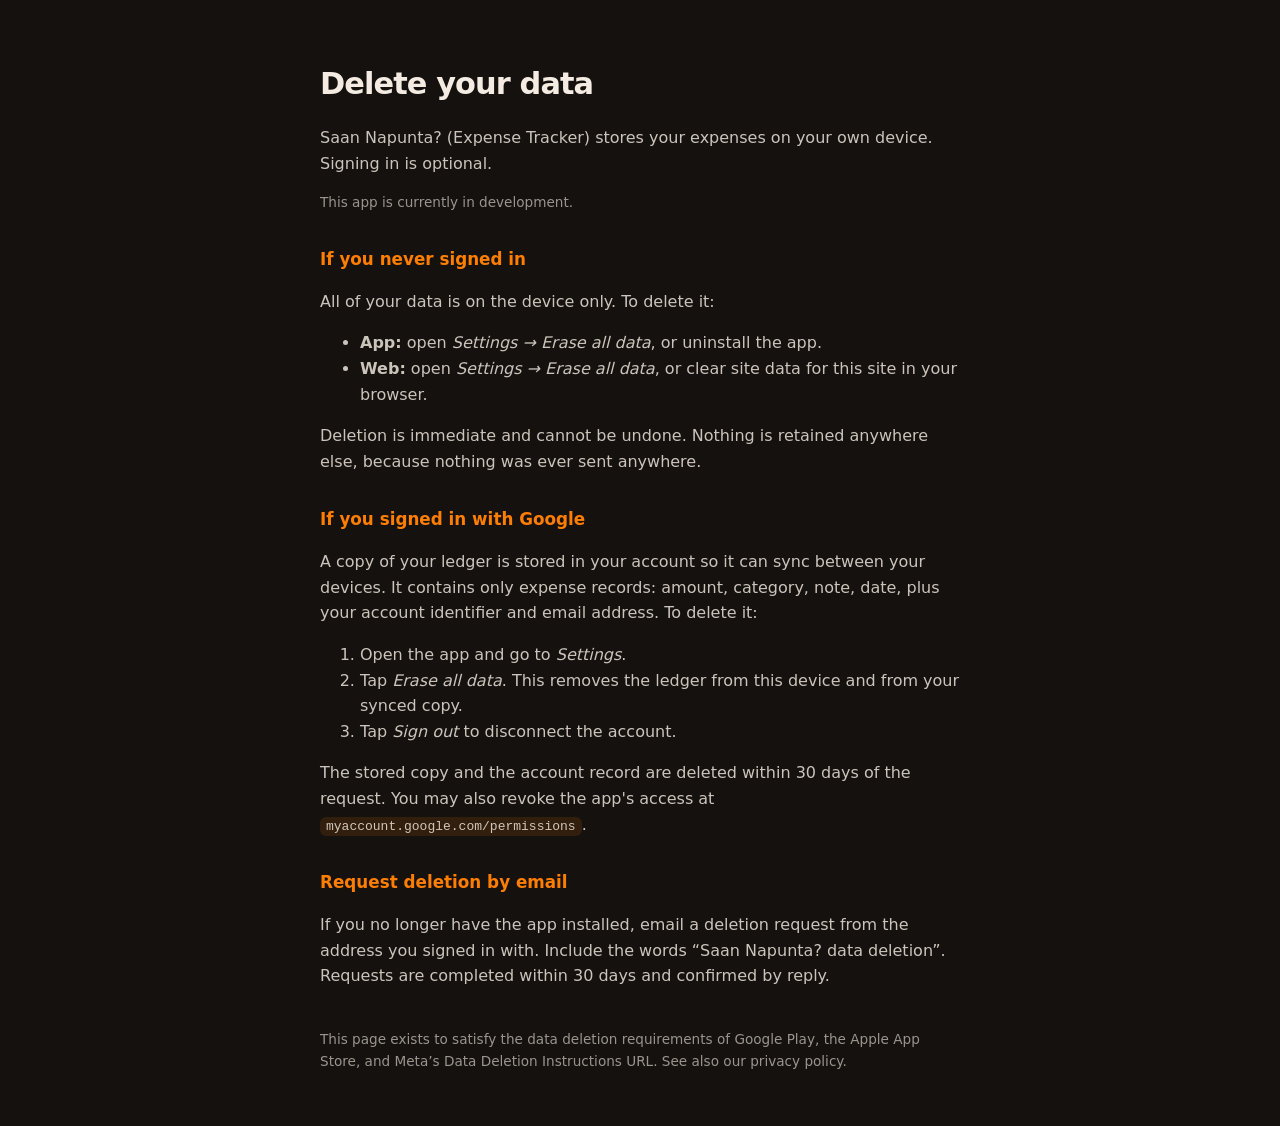
<file: web/delete-data.html>
<!DOCTYPE html>
<html lang="en">
<head>
  <meta charset="UTF-8" />
  <meta name="viewport" content="width=device-width, initial-scale=1.0" />
  <title>Delete your data — Saan Napunta?</title>
  <style>
    /* Standalone policy page styles; kept inline so GitHub Pages needs no extra assets. */
    body {
      margin: 0;
      padding: 40px 20px;
      color: #f4ece2;
      background: #14110e;
      font-family: system-ui, -apple-system, "Segoe UI", sans-serif;
      line-height: 1.6;
    }
    main { max-width: 640px; margin: 0 auto; }
    h1 { font-size: 1.9rem; letter-spacing: -0.03em; margin-bottom: 4px; }
    h2 { font-size: 1.05rem; margin-top: 32px; color: #ff7e00; }
    p, li { color: rgba(244, 236, 226, 0.82); }
    code { background: rgba(255, 126, 0, 0.12); padding: 2px 6px; border-radius: 6px; }
    .note { font-size: 0.85rem; color: rgba(244, 236, 226, 0.6); margin-top: 40px; }
  </style>
</head>
<body>
  <!-- Human-readable deletion instructions for local-only and signed-in users. -->
  <main>
    <h1>Delete your data</h1>
    <p>Saan Napunta? (Expense Tracker) stores your expenses on your own device. Signing in is optional.</p>
    <p class="note" style="margin-top:12px">This app is currently in development.</p>

    <!-- Local-only deletion requires clearing the device or browser copy. -->
    <h2>If you never signed in</h2>
    <p>All of your data is on the device only. To delete it:</p>
    <ul>
      <li><strong>App:</strong> open <em>Settings → Erase all data</em>, or uninstall the app.</li>
      <li><strong>Web:</strong> open <em>Settings → Erase all data</em>, or clear site data for this site in your browser.</li>
    </ul>
    <p>Deletion is immediate and cannot be undone. Nothing is retained anywhere else, because nothing was ever sent anywhere.</p>

    <!-- Signed-in deletion also covers the optional synchronized ledger copy. -->
    <h2>If you signed in with Google</h2>
    <p>A copy of your ledger is stored in your account so it can sync between your devices. It contains only expense records: amount, category, note, date, plus your account identifier and email address. To delete it:</p>
    <ol>
      <li>Open the app and go to <em>Settings</em>.</li>
      <li>Tap <em>Erase all data</em>. This removes the ledger from this device and from your synced copy.</li>
      <li>Tap <em>Sign out</em> to disconnect the account.</li>
    </ol>
    <p>The stored copy and the account record are deleted within 30 days of the request. You may also revoke the app's access at <code>myaccount.google.com/permissions</code>.</p>

    <!-- Fallback path for a user who no longer has access to the installed application. -->
    <h2>Request deletion by email</h2>
    <p>If you no longer have the app installed, email a deletion request from the address you signed in with. Include the words &ldquo;Saan Napunta? data deletion&rdquo;. Requests are completed within 30 days and confirmed by reply.</p>

    <p class="note">
      This page exists to satisfy the data deletion requirements of Google Play, the Apple App Store, and
      Meta&rsquo;s Data Deletion Instructions URL. See also our privacy policy.
    </p>
  </main>
</body>
</html>
</file>
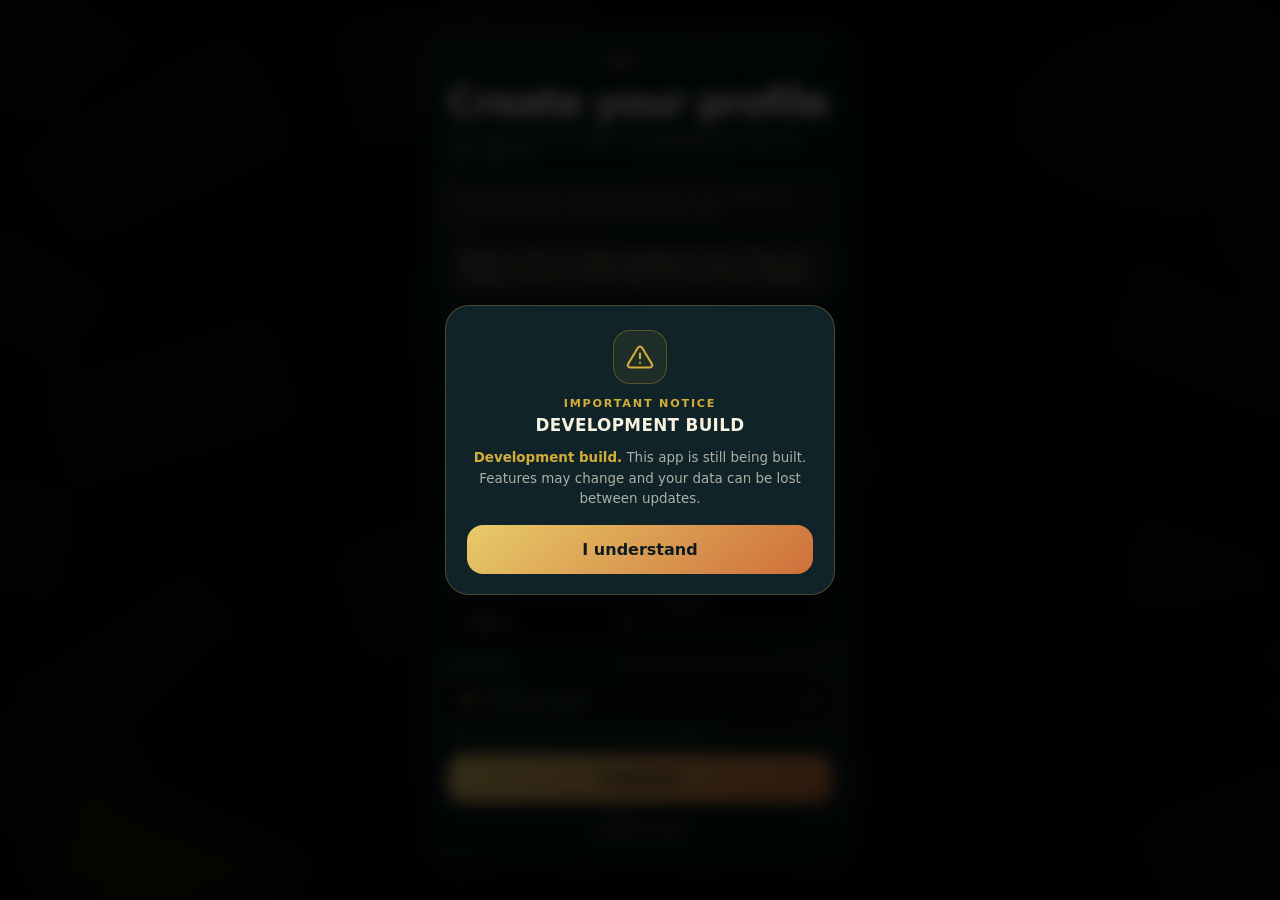
<file: web/index.template.html>
<!DOCTYPE html>
<html lang="en">
<head>
  <meta charset="UTF-8" />
  <meta name="viewport" content="width=device-width, initial-scale=1.0, viewport-fit=cover" />
  <title>Saan Napunta - Expense Tracker</title>
  <meta name="theme-color" content="#061116" />
  <meta name="apple-mobile-web-app-capable" content="yes" />
  <meta name="apple-mobile-web-app-status-bar-style" content="black-translucent" />
  <meta name="apple-mobile-web-app-title" content="Saan Napunta?" />
  <link rel="manifest" href="manifest.webmanifest" />
  <link rel="icon" type="image/png" sizes="192x192" href="icons/icon-192.png" />
  <link rel="apple-touch-icon" href="icons/apple-touch-icon.png" />
  <link rel="stylesheet" href="css/styles.css" />
</head>
<body data-theme="cash">
  <!-- Ambient background layer shared by every tab and modal. -->
  <div class="live-gradient" aria-hidden="true">
    <!-- Plain colored note silhouettes appear only in the Philippine Cash theme. -->
    <div class="cash-note-stack">
      <!-- Repeated blank silhouettes create a scattered pile without reproducing banknote artwork. -->
      <span class="cash-note cash-note-blue"></span><span class="cash-note cash-note-yellow"></span>
      <span class="cash-note cash-note-green"></span><span class="cash-note cash-note-purple"></span>
      <span class="cash-note cash-note-red"></span><span class="cash-note cash-note-orange"></span>
      <span class="cash-note cash-note-green"></span><span class="cash-note cash-note-blue"></span>
      <span class="cash-note cash-note-red"></span><span class="cash-note cash-note-yellow"></span>
      <span class="cash-note cash-note-purple"></span><span class="cash-note cash-note-orange"></span>
      <span class="cash-note cash-note-yellow"></span><span class="cash-note cash-note-green"></span>
      <span class="cash-note cash-note-blue"></span><span class="cash-note cash-note-red"></span>
      <span class="cash-note cash-note-orange"></span><span class="cash-note cash-note-purple"></span>
      <span class="cash-note cash-note-red"></span><span class="cash-note cash-note-blue"></span>
      <span class="cash-note cash-note-green"></span><span class="cash-note cash-note-yellow"></span>
      <span class="cash-note cash-note-purple"></span><span class="cash-note cash-note-orange"></span>
    </div>
  </div>

  <!-- Main application shell: one visible tab at a time. -->
  <main class="shell">
    <!-- Home tab: active-range total, budgets and recent entries. Category analytics lives in Records. -->
    <section class="app-view" id="homeView" data-view="home">
    <div class="heading-row">
      <h1>Saan Napunta?</h1>
    </div>

    <div class="tagline-row">
      <p class="tagline">Expense Tracker</p>
      <button class="sync-pill" id="syncPill" type="button" hidden>
        <span class="sync-dot" id="syncPillDot" aria-hidden="true"></span>
        <span id="syncPillText">Synced</span>
      </button>
    </div>

    <section class="summary-card" aria-live="polite">
      <p class="greeting" id="greeting" hidden></p>

      <div class="scope-tabs" id="scopeTabs" role="tablist" aria-label="View by">
        <button type="button" role="tab" data-scope="day">Day</button>
        <button type="button" role="tab" data-scope="week">Week</button>
        <button type="button" role="tab" data-scope="month">Month</button>
        <button type="button" role="tab" data-scope="year">Year</button>
      </div>

      <div class="range-nav">
        <button type="button" id="rangePrev" class="nav-arrow" aria-label="Previous period">
          <svg viewBox="0 0 24 24" width="16" height="16" fill="none" stroke="currentColor" stroke-width="2" stroke-linecap="round" stroke-linejoin="round" aria-hidden="true"><path d="M15 6l-6 6 6 6"/></svg>
        </button>
        <span class="kicker" id="monthLabel">This month</span>
        <button type="button" id="rangeNext" class="nav-arrow" aria-label="Next period">
          <svg viewBox="0 0 24 24" width="16" height="16" fill="none" stroke="currentColor" stroke-width="2" stroke-linecap="round" stroke-linejoin="round" aria-hidden="true"><path d="M9 6l6 6-6 6"/></svg>
        </button>
      </div>
      <button type="button" class="text-button center" id="rangeToday" hidden>Back to today</button>
      <strong class="total" id="monthTotal">₱0.00</strong>
      <div class="budget-meter" id="budgetMeter">
        <div class="budget-bar"><span id="budgetFill"></span></div>
        <div class="budget-legend">
          <span id="budgetLeft">No budget set</span>
          <span id="budgetCap"></span>
        </div>
        <div class="budget-edit" id="budgetEdit">
          <button type="button" class="text-button" id="editRangeBudget">Set a budget for this period</button>
          <form class="budget-edit-form" id="rangeBudgetForm" hidden>
            <span class="peso-sm">₱</span>
            <input id="rangeBudgetInput" type="number" inputmode="decimal" min="0" step="1" placeholder="0" />
            <button type="submit" class="mini-button">Save</button>
            <button type="button" class="mini-button ghost" id="clearRangeBudget">Clear</button>
          </form>
        </div>
      </div>
      <div class="mini-stats">
        <div><span>Today</span><strong id="todayTotal">₱0.00</strong></div>
        <div><span>Entries</span><strong id="entryCount">0</strong></div>
      </div>
    </section>

    <section class="panel">
      <div class="panel-heading">
        <h2 id="entriesHeading">Recent</h2>
        <span class="range-count" id="rangeCount"></span>
      </div>
      <ul class="entries" id="entries"></ul>
      <p class="empty-note" id="entriesEmpty">Tap + to record your first expense.</p>
    </section>

    <p class="development-warning" role="note">
      Work in progress &middot; not a finished product. Features and stored data may change during development.
    </p>
    </section>

    <!-- Records tab: scoped trend graph, category analytics and popup date-filtered ledger. -->
    <section class="app-view records-view" id="recordsView" data-view="records" hidden>
      <div class="view-heading">
        <div>
          <p class="view-kicker">Data &amp; records</p>
          <h1>Spending analytics</h1>
        </div>
        <button class="calendar-today" id="recordsToday" type="button">Today</button>
      </div>

      <!-- Mobile-first date filter: the full calendar stays hidden until this button is tapped. -->
      <button class="date-filter-button" id="chooseDatesButton" type="button" aria-haspopup="dialog" aria-expanded="false">
        <span class="date-filter-icon" aria-hidden="true">
          <svg viewBox="0 0 24 24" width="21" height="21" fill="none" stroke="currentColor" stroke-width="1.8" stroke-linecap="round" stroke-linejoin="round"><rect x="3" y="5" width="18" height="16" rx="2"/><path d="M3 10h18M8 3v4M16 3v4"/></svg>
        </span>
        <span class="date-filter-copy"><b>Choose dates</b><small id="chooseDatesSummary">Today selected</small></span>
        <svg class="date-filter-chevron" viewBox="0 0 24 24" width="18" height="18" fill="none" stroke="currentColor" stroke-width="2" stroke-linecap="round" stroke-linejoin="round" aria-hidden="true"><path d="M9 6l6 6-6 6"/></svg>
      </button>

      <!-- Analytics scope and range controls are independent from the date-record filter. -->
      <div class="scope-tabs analytics-scope-tabs" id="analyticsScopeTabs" role="tablist" aria-label="Analytics period">
        <button type="button" role="tab" data-analytics-scope="day">Day</button>
        <button type="button" role="tab" data-analytics-scope="week">Week</button>
        <button type="button" role="tab" data-analytics-scope="month">Month</button>
        <button type="button" role="tab" data-analytics-scope="year">Year</button>
      </div>
      <div class="analytics-range-nav">
        <button type="button" id="analyticsPrev" class="nav-arrow" aria-label="Previous analytics period">
          <svg viewBox="0 0 24 24" width="16" height="16" fill="none" stroke="currentColor" stroke-width="2" stroke-linecap="round" stroke-linejoin="round" aria-hidden="true"><path d="M15 6l-6 6 6 6"/></svg>
        </button>
        <strong id="analyticsRangeLabel">This month</strong>
        <button type="button" id="analyticsNext" class="nav-arrow" aria-label="Next analytics period">
          <svg viewBox="0 0 24 24" width="16" height="16" fill="none" stroke="currentColor" stroke-width="2" stroke-linecap="round" stroke-linejoin="round" aria-hidden="true"><path d="M9 6l6 6-6 6"/></svg>
        </button>
      </div>

      <!-- Totals for the exact day, week, month or year selected above. -->
      <section class="analytics-overview">
        <div><span>Total spent</span><strong id="analyticsMonthTotal">₱0.00</strong></div>
        <div><span>Daily average</span><strong id="analyticsDailyAverage">₱0.00</strong></div>
        <div><span>Transactions</span><strong id="analyticsTransactionCount">0</strong></div>
      </section>

      <!-- Interactive daily bars also toggle dates in the combined records selection. -->
      <section class="panel spending-chart-panel">
        <div class="panel-heading">
          <div class="panel-title-group">
            <h2>Spending trend</h2>
            <span class="range-count" id="spendingChartPeriod">Month</span>
          </div>
          <span class="chart-total" id="spendingChartTotal">₱0.00</span>
        </div>
        <div class="spending-chart" id="spendingChart" role="group" aria-label="Daily spending graph"></div>
        <p class="chart-hint" id="spendingChartHint">Select a bar to add or remove that date from the records below.</p>
      </section>

      <!-- Category totals and percentage shares for the selected analytics range. -->
      <section class="panel category-analytics">
        <div class="panel-heading">
          <h2>Spending per category</h2>
          <span class="range-count" id="analyticsPeriodLabel"></span>
        </div>
        <ul class="analytics-categories" id="analyticsCategories"></ul>
        <p class="empty-note" id="analyticsEmpty">No spending data for this month.</p>
      </section>

      <section class="records-summary">
        <div><span id="recordsDateLabel">Today</span><strong id="recordsDayTotal">₱0.00</strong></div>
        <div><span>Transactions</span><strong id="recordsDayCount">0</strong></div>
      </section>

      <section class="panel">
        <div class="panel-heading"><h2>Records for selected date</h2><span class="range-count" id="recordsCategoryCount"></span></div>
        <ul class="entries" id="recordsEntries"></ul>
        <p class="empty-note" id="recordsEmpty">No expenses recorded on this date.</p>
      </section>

      <!-- Modal calendar avoids a long permanent calendar block in the mobile scroll flow. -->
      <div class="calendar-modal" id="calendarModal" hidden>
        <section class="calendar-dialog" role="dialog" aria-modal="true" aria-labelledby="calendarDialogTitle">
          <div class="panel-heading calendar-dialog-heading">
            <div><p class="view-kicker">Record filter</p><h2 id="calendarDialogTitle">Choose dates</h2></div>
            <button class="close-button" id="closeCalendar" type="button" aria-label="Close calendar">&times;</button>
          </div>
          <div class="calendar-nav">
            <button type="button" id="calendarPrev" class="nav-arrow" aria-label="Previous month">
              <svg viewBox="0 0 24 24" width="16" height="16" fill="none" stroke="currentColor" stroke-width="2" stroke-linecap="round" stroke-linejoin="round" aria-hidden="true"><path d="M15 6l-6 6 6 6"/></svg>
            </button>
            <span><small>Calendar</small><strong id="calendarMonth">Month</strong></span>
            <button type="button" id="calendarNext" class="nav-arrow" aria-label="Next month">
              <svg viewBox="0 0 24 24" width="16" height="16" fill="none" stroke="currentColor" stroke-width="2" stroke-linecap="round" stroke-linejoin="round" aria-hidden="true"><path d="M9 6l6 6-6 6"/></svg>
            </button>
          </div>
          <div class="calendar-body">
            <div class="calendar-weekdays" aria-hidden="true"><span>Sun</span><span>Mon</span><span>Tue</span><span>Wed</span><span>Thu</span><span>Fri</span><span>Sat</span></div>
            <div class="calendar-grid" id="calendarGrid" role="grid" aria-label="Expense calendar with multiple date selection"></div>
          </div>
          <p class="calendar-selection-hint">Select multiple dates to combine records. Tap a selected date again to remove it.</p>
          <button class="primary-button" id="calendarDone" type="button">View selected records</button>
        </section>
      </div>
    </section>

    <!-- Profile tab: identity fields and independent default budgets for each scope. -->
    <section class="app-view profile-view" id="profileView" data-view="profile" hidden>
      <div class="view-heading">
        <div><p class="view-kicker">Your account</p><h1>Profile</h1></div>
      </div>
      <section class="profile-card">
        <div class="profile-avatar" id="profileAvatar" aria-hidden="true">?</div>
        <h2 id="profileName">Your profile</h2>
        <p id="profileSubtitle">Stored privately on this device</p>
      </section>
      <form class="panel profile-form" id="profileForm" novalidate>
        <div class="panel-heading">
          <h2>Edit profile</h2>
          <span class="range-count">Private on this device</span>
        </div>
        <p class="profile-data-note">Birthdate and sex at birth are optional. They are not needed for expense tracking, stay on this device, and are excluded from sync.</p>
        <div class="field-pair">
          <label>
            First name
            <input id="firstNameInput" type="text" maxlength="32" placeholder="Juan" autocomplete="given-name" required />
          </label>
          <label>
            Last name
            <input id="lastNameInput" type="text" maxlength="32" placeholder="Dela Cruz" autocomplete="family-name" />
          </label>
        </div>
        <label>
          Birthdate <em>(optional)</em>
          <input id="birthdateProfileInput" type="date" autocomplete="bday" />
        </label>
        <label>
          Province
          <select id="provinceInput"></select>
        </label>
        <div class="field-pair">
          <label>
            Sex at birth <em>(optional)</em>
            <select id="sexAtBirthInput">
              <option value="">Select</option>
              <option value="female">Female</option>
              <option value="male">Male</option>
              <option value="undisclosed">Prefer not to say</option>
            </select>
          </label>
          <label>
            Occupation
            <select id="occupationInput"></select>
          </label>
        </div>
        <div class="locked-field" aria-label="Currency">
          <span class="locked-label">Currency</span>
          <span class="locked-value"><b>₱</b> Philippine peso</span>
          <span class="locked-note">More currencies are coming in a later update.</span>
        </div>
        <section class="profile-budgets" aria-labelledby="profileBudgetsTitle">
          <div class="field-head">
            <span class="field-label" id="profileBudgetsTitle">Default budgets</span>
          </div>
          <p class="panel-note">Optional defaults for each view. They do not convert into or change the other periods. A custom budget on Home overrides the matching default.</p>
          <div class="budget-grid">
            <label>Daily<input id="defaultBudgetDay" type="number" inputmode="decimal" min="0" step="1" placeholder="No default" /></label>
            <label>Weekly<input id="defaultBudgetWeek" type="number" inputmode="decimal" min="0" step="1" placeholder="No default" /></label>
            <label>Monthly<input id="defaultBudgetMonth" type="number" inputmode="decimal" min="0" step="1" placeholder="No default" /></label>
            <label>Yearly<input id="defaultBudgetYear" type="number" inputmode="decimal" min="0" step="1" placeholder="No default" /></label>
          </div>
        </section>
        <button class="primary-button" id="saveProfileButton" type="submit">Save profile</button>
      </form>
      <p class="privacy-note">Your profile stays on this device and is not included in expense sync.</p>
    </section>
  </main>

  <!-- Global add-expense action, kept above the fixed bottom navigation. -->
  <button class="fab" id="addButton" type="button" aria-label="Record a new expense">
    <span class="fab-label" aria-hidden="true">Record expense</span>
    <svg viewBox="0 0 24 24" width="28" height="28" fill="none" stroke="currentColor" stroke-width="2.5" stroke-linecap="round" aria-hidden="true" focusable="false">
      <path d="M12 5v14M5 12h14"/>
    </svg>
  </button>

  <!-- Fixed primary navigation in the requested Home, Records, Profile, Settings order. -->
  <nav class="bottom-nav" id="bottomNav" aria-label="Primary navigation">
    <button type="button" class="bottom-nav-item on" data-nav="home" aria-current="page">
      <svg viewBox="0 0 24 24" aria-hidden="true"><path d="M3 10.8 12 3l9 7.8v9.7a.5.5 0 0 1-.5.5H15v-6H9v6H3.5a.5.5 0 0 1-.5-.5Z"/></svg><span>Home</span>
    </button>
    <button type="button" class="bottom-nav-item" data-nav="records">
      <svg viewBox="0 0 24 24" aria-hidden="true"><rect x="3" y="5" width="18" height="16" rx="2"/><path d="M3 10h18M8 3v4M16 3v4M7 14h2M11 14h2M15 14h2M7 18h2M11 18h2"/></svg><span>Records</span>
    </button>
    <button type="button" class="bottom-nav-item" data-nav="profile">
      <svg viewBox="0 0 24 24" aria-hidden="true"><circle cx="12" cy="8" r="4"/><path d="M4.5 21a7.5 7.5 0 0 1 15 0"/></svg><span>Profile</span>
    </button>
    <button type="button" class="bottom-nav-item" data-nav="settings">
      <svg viewBox="0 0 24 24" aria-hidden="true"><circle cx="12" cy="12" r="3"/><path d="M19.4 14.6l.9.5a1.5 1.5 0 0 1 .6 2l-1 1.7a1.5 1.5 0 0 1-2 .6l-.9-.5a7.6 7.6 0 0 1-1.8 1v1a1.5 1.5 0 0 1-1.5 1.5h-2A1.5 1.5 0 0 1 10.2 21v-1a7.6 7.6 0 0 1-1.8-1l-.9.5a1.5 1.5 0 0 1-2-.6l-1-1.7a1.5 1.5 0 0 1 .6-2l.9-.5a7.6 7.6 0 0 1 0-2.1l-.9-.5a1.5 1.5 0 0 1-.6-2l1-1.7a1.5 1.5 0 0 1 2-.6l.9.5a7.6 7.6 0 0 1 1.8-1V3a1.5 1.5 0 0 1 1.5-1.5h2A1.5 1.5 0 0 1 15.3 3v1a7.6 7.6 0 0 1 1.8 1l.9-.5a1.5 1.5 0 0 1 2 .6l1 1.7a1.5 1.5 0 0 1-.6 2l-.9.5a7.6 7.6 0 0 1 0 2.1Z"/></svg><span>Settings</span>
    </button>
  </nav>

  <!-- First-run onboarding: profile, budget period, amount and optional backup. -->
  <div class="onboard" id="onboard" hidden>
    <div class="onboard-card">
      <div class="onboard-progress" aria-hidden="true">
        <span class="dot on" data-step="1"></span>
        <span class="dot" data-step="2"></span>
        <span class="dot" data-step="3"></span>
        <span class="dot" data-step="4"></span>
      </div>

      <section class="step" data-step="1">
        <h2 class="onboard-title">Create your profile</h2>
        <p class="onboard-sub">Let&rsquo;s set up your profile. Everything here stays on your device.</p>
        <p class="profile-data-note">Birthdate and sex at birth are optional, are not needed for expense tracking, and are excluded from sync.</p>
        <p class="onboard-warning">
          Heads up: this is an early development build. Things will change, and your records
          may not survive future updates.
        </p>

        <div class="field-pair">
          <label>
            First name
            <input id="firstName" type="text" maxlength="32" placeholder="Juan" autocomplete="given-name" />
          </label>
          <label>
            Last name
            <input id="lastName" type="text" maxlength="32" placeholder="Dela Cruz" autocomplete="family-name" />
          </label>
        </div>

        <label>
          Birthdate <em>(optional)</em>
          <input id="birthdate" type="date" autocomplete="bday" />
        </label>

        <label>
          Province
          <select id="province"></select>
        </label>

        <div class="field-pair">
          <label>
            Sex at birth <em>(optional)</em>
            <select id="sexAtBirth">
              <option value="">Select</option>
              <option value="female">Female</option>
              <option value="male">Male</option>
              <option value="undisclosed">Prefer not to say</option>
            </select>
          </label>
          <label>
            Occupation
            <select id="occupation"></select>
          </label>
        </div>

        <div class="locked-field" aria-label="Currency">
          <span class="locked-label">Currency</span>
          <span class="locked-value">
            <b>₱</b> Philippine peso
            <svg viewBox="0 0 24 24" width="13" height="13" fill="none" stroke="currentColor" stroke-width="1.8" stroke-linecap="round" stroke-linejoin="round" aria-hidden="true"><rect x="4" y="10.5" width="16" height="10" rx="2"/><path d="M8 10.5V7a4 4 0 0 1 8 0v3.5"/></svg>
          </span>
          <span class="locked-note">More currencies are coming in a later update.</span>
        </div>

        <button class="primary-button" id="stepOneNext" type="button">Continue</button>
        <button class="text-button center" id="skipOnboarding" type="button">Skip for now</button>
      </section>

      <section class="step" data-step="2" hidden>
        <h2 class="onboard-title">How do you budget?</h2>
        <p class="onboard-sub">Pick the window you actually think in. You can change it anytime.</p>
        <div class="period-grid" id="periodGrid">
          <button class="period-card" type="button" data-period="day">
            <span class="period-glyph" aria-hidden="true"><svg viewBox="0 0 24 24" width="22" height="22" fill="none" stroke="currentColor" stroke-width="1.6" stroke-linecap="round" stroke-linejoin="round"><circle cx="12" cy="12" r="4"/><path d="M12 2v2M12 20v2M4.9 4.9l1.4 1.4M17.7 17.7l1.4 1.4M2 12h2M20 12h2M4.9 19.1l1.4-1.4M17.7 6.3l1.4-1.4"/></svg></span>
            <b>Daily</b>
            <small>Baon or allowance per day</small>
          </button>
          <button class="period-card" type="button" data-period="week">
            <span class="period-glyph" aria-hidden="true"><svg viewBox="0 0 24 24" width="22" height="22" fill="none" stroke="currentColor" stroke-width="1.6" stroke-linecap="round" stroke-linejoin="round"><rect x="3" y="5" width="18" height="16" rx="2"/><path d="M3 10h18M8 3v4M16 3v4M7 15h10"/></svg></span>
            <b>Weekly</b>
            <small>Good for weekly cash-outs</small>
          </button>
          <button class="period-card" type="button" data-period="month">
            <span class="period-glyph" aria-hidden="true"><svg viewBox="0 0 24 24" width="22" height="22" fill="none" stroke="currentColor" stroke-width="1.6" stroke-linecap="round" stroke-linejoin="round"><rect x="3" y="5" width="18" height="16" rx="2"/><path d="M3 10h18M8 3v4M16 3v4M7 14h2M11 14h2M15 14h2M7 17.5h2M11 17.5h2"/></svg></span>
            <b>Monthly</b>
            <small>Matches your sweldo</small>
          </button>
          <button class="period-card" type="button" data-period="year">
            <span class="period-glyph" aria-hidden="true"><svg viewBox="0 0 24 24" width="22" height="22" fill="none" stroke="currentColor" stroke-width="1.6" stroke-linecap="round" stroke-linejoin="round"><circle cx="12" cy="12" r="9"/><circle cx="12" cy="12" r="4.5"/><circle cx="12" cy="12" r="1"/></svg></span>
            <b>Yearly</b>
            <small>Big-picture target</small>
          </button>
        </div>
        <div class="onboard-actions">
          <button class="text-button" id="stepTwoBack" type="button">Back</button>
          <button class="primary-button grow" id="stepTwoNext" type="button">Continue</button>
        </div>
      </section>

      <section class="step" data-step="3" hidden>
        <h2 class="onboard-title">Set your budget</h2>
        <p class="onboard-sub" id="amountSub">How much can you spend per month?</p>
        <div class="amount-row big">
          <span class="peso" id="onboardSymbol">₱</span>
          <input id="onboardBudget" type="number" inputmode="decimal" min="0" step="1" placeholder="0" />
        </div>
        <div class="presets" id="budgetPresets"></div>
        <p class="equivalent" id="budgetEquivalent"></p>
        <div class="onboard-actions">
          <button class="text-button" id="stepThreeBack" type="button">Back</button>
          <button class="primary-button grow" id="finishOnboarding" type="button">Continue</button>
        </div>
        <button class="text-button center" id="noBudget" type="button">Set a budget later</button>
      </section>

      <section class="step" data-step="4" hidden>
        <h2 class="onboard-title">Keep a backup?</h2>
        <p class="onboard-sub">Optional. Sign in to sync your expenses to your other devices. Everything works offline without it, and you can do this later in Settings.</p>
        <button class="google-button" id="onboardGoogle" type="button">
          <svg viewBox="0 0 48 48" width="18" height="18" aria-hidden="true">
            <path fill="#EA4335" d="M24 9.5c3.5 0 6.6 1.2 9 3.6l6.7-6.7C35.6 2.6 30.2 0 24 0 14.6 0 6.5 5.4 2.6 13.2l7.8 6.1C12.3 13.2 17.7 9.5 24 9.5z"/>
            <path fill="#4285F4" d="M46.1 24.6c0-1.6-.1-3.2-.4-4.6H24v9.1h12.4c-.5 2.9-2.1 5.3-4.6 6.9l7.1 5.5c4.2-3.9 6.6-9.6 6.6-16.4z"/>
            <path fill="#FBBC05" d="M10.4 28.7c-.5-1.4-.8-2.9-.8-4.7s.3-3.3.8-4.7l-7.8-6.1C.9 16.4 0 20.1 0 24s.9 7.6 2.6 10.8l7.8-6.1z"/>
            <path fill="#34A853" d="M24 48c6.2 0 11.5-2 15.3-5.5l-7.1-5.5c-2 1.4-4.7 2.3-8.2 2.3-6.3 0-11.7-3.7-13.6-9.1l-7.8 6.1C6.5 42.6 14.6 48 24 48z"/>
          </svg>
          Continue with Google
        </button>
        <p class="panel-note">Photos are never uploaded. Only amounts, categories and notes sync.</p>
        <button class="primary-button" id="finishNoSync" type="button">Start tracking</button>
      </section>
    </div>
  </div>

  <!-- Read-only expense details shown before the user chooses Edit or Delete. -->
  <div class="sheet" id="detailSheet" hidden>
    <div class="sheet-card detail-card">
      <div class="panel-heading">
        <h2 id="detailTitle">Expense</h2>
        <button class="close-button" id="closeDetail" type="button" aria-label="Close">&times;</button>
      </div>

      <div class="detail-hero">
        <span class="detail-icon" id="detailIcon"></span>
        <span class="detail-amount" id="detailAmount">₱0.00</span>
      </div>

      <dl class="detail-rows" id="detailRows"></dl>

      <div class="detail-photos" id="detailPhotos" hidden>
        <span class="field-label">Photos</span>
        <div class="detail-photo-grid" id="detailPhotoGrid"></div>
      </div>

      <p class="detail-meta" id="detailMeta"></p>

      <button class="primary-button" id="editFromDetail" type="button">Edit this expense</button>
      <button class="text-button danger center" id="deleteFromDetail" type="button">Delete</button>
    </div>
  </div>

  <!-- Add/edit expense form with category, description, photos and date. -->
  <div class="sheet" id="entrySheet" hidden>
    <form class="sheet-card" id="entryForm">
      <div class="panel-heading">
        <h2 id="entryTitle">Add expense</h2>
        <button class="close-button" id="closeEntry" type="button" aria-label="Close">×</button>
      </div>

      <div class="amount-field">
        <span class="field-label">Amount</span>
        <div class="amount-row">
          <button type="button" class="stepper" id="amountDown" aria-label="Decrease amount">
            <svg viewBox="0 0 24 24" width="18" height="18" fill="none" stroke="currentColor" stroke-width="2.4" stroke-linecap="round" aria-hidden="true"><path d="M5 12h14"/></svg>
          </button>
          <div class="amount-input-wrap">
            <span class="peso" id="amountSymbol">₱</span>
            <input id="amountInput" type="number" inputmode="decimal" step="0.01" min="0" placeholder="0.00" required aria-label="Amount" />
          </div>
          <button type="button" class="stepper" id="amountUp" aria-label="Increase amount">
            <svg viewBox="0 0 24 24" width="18" height="18" fill="none" stroke="currentColor" stroke-width="2.4" stroke-linecap="round" aria-hidden="true"><path d="M12 5v14M5 12h14"/></svg>
          </button>
        </div>
        <div class="quick-amounts" id="quickAmounts"></div>
      </div>

      <span class="field-label">Category</span>
      <div class="chips" id="categoryChips"></div>

      <label>
        Item
        <input id="itemInput" type="text" maxlength="60" placeholder="Chickenjoy 2pc, load, jeep fare" />
      </label>

      <label>
        Description <em>(optional)</em>
        <textarea id="noteInput" rows="2" maxlength="200" placeholder="Lunch with the team, shared with Ana&hellip;"></textarea>
      </label>

      <div class="field-head">
        <span class="field-label">Photos</span>
        <span class="field-hint" id="photoHint">Receipts stay on this device</span>
      </div>
      <div class="photo-strip" id="photoStrip">
        <label class="photo-add" for="photoInput">
          <svg viewBox="0 0 24 24" width="20" height="20" fill="none" stroke="currentColor" stroke-width="1.6" stroke-linecap="round" stroke-linejoin="round" aria-hidden="true"><path d="M14.5 4h-5L8 6H4.5A1.5 1.5 0 0 0 3 7.5v11A1.5 1.5 0 0 0 4.5 20h15a1.5 1.5 0 0 0 1.5-1.5v-11A1.5 1.5 0 0 0 19.5 6H16Z"/><circle cx="12" cy="13" r="3.5"/></svg>
          <span>Add</span>
        </label>
        <input id="photoInput" type="file" accept="image/*" capture="environment" multiple hidden />
      </div>

      <div class="field-pair">
        <label>
          Date
          <input id="dateInput" type="date" required />
        </label>
        <label>
          Time of spending
          <input id="timeInput" type="time" required />
        </label>
      </div>

      <button class="primary-button" id="saveEntry" type="submit">Save expense</button>
      <button class="text-button danger" id="deleteEntry" type="button" hidden>Delete this entry</button>
    </form>
  </div>

  <!-- App settings: optional account sync, currency, week start and data erasure. -->
  <div class="sheet" id="settingsPanel" hidden>
    <div class="sheet-card">
      <div class="panel-heading">
        <h2>Settings</h2>
        <button class="close-button" id="closeSettings" type="button" aria-label="Close settings">×</button>
      </div>

      <!-- Permanent copy of the opening development disclosure. -->
      <div class="settings-development-note" role="note">
        <svg viewBox="0 0 24 24" width="19" height="19" fill="none" stroke="currentColor" stroke-width="1.8" stroke-linecap="round" stroke-linejoin="round" aria-hidden="true"><path d="M10.3 3.9 1.8 18a2 2 0 0 0 1.7 3h17a2 2 0 0 0 1.7-3L13.7 3.9a2 2 0 0 0-3.4 0Z"/><path d="M12 9v4M12 17h.01"/></svg>
        <p><b>Development build.</b> This app is still being built. Features may change and your data can be lost between updates.</p>
      </div>

      <section class="account" id="accountBlock">
        <div class="account-intro" id="accountIntro">
          <strong>Back up &amp; sync</strong>
          <p class="panel-note">Optional. Sign in to keep your expenses on every device. The app works completely offline without an account.</p>
        </div>

        <button class="google-button" id="googleSignIn" type="button">
          <svg viewBox="0 0 48 48" width="18" height="18" aria-hidden="true">
            <path fill="#EA4335" d="M24 9.5c3.5 0 6.6 1.2 9 3.6l6.7-6.7C35.6 2.6 30.2 0 24 0 14.6 0 6.5 5.4 2.6 13.2l7.8 6.1C12.3 13.2 17.7 9.5 24 9.5z"/>
            <path fill="#4285F4" d="M46.1 24.6c0-1.6-.1-3.2-.4-4.6H24v9.1h12.4c-.5 2.9-2.1 5.3-4.6 6.9l7.1 5.5c4.2-3.9 6.6-9.6 6.6-16.4z"/>
            <path fill="#FBBC05" d="M10.4 28.7c-.5-1.4-.8-2.9-.8-4.7s.3-3.3.8-4.7l-7.8-6.1C.9 16.4 0 20.1 0 24s.9 7.6 2.6 10.8l7.8-6.1z"/>
            <path fill="#34A853" d="M24 48c6.2 0 11.5-2 15.3-5.5l-7.1-5.5c-2 1.4-4.7 2.3-8.2 2.3-6.3 0-11.7-3.7-13.6-9.1l-7.8 6.1C6.5 42.6 14.6 48 24 48z"/>
          </svg>
          Continue with Google
        </button>

        <div class="account-card" id="accountCard" hidden>
          <span class="avatar" id="accountAvatar" aria-hidden="true">D</span>
          <span class="account-meta">
            <b id="accountName">Signed in</b>
            <span id="accountEmail"></span>
          </span>
        </div>

        <div class="sync-row" id="syncRow" hidden>
          <span class="sync-dot" id="syncDot" aria-hidden="true"></span>
          <span id="syncDetail">Synced</span>
          <button class="text-button" id="syncNow" type="button">Sync now</button>
        </div>

        <button class="secondary-button ghost" id="signOutButton" type="button" hidden>Sign out</button>
      </section>

      <div class="locked-field" aria-label="Currency">
      <span class="locked-label">Currency</span>
      <span class="locked-value">
      <b>₱</b> Philippine peso
      <svg viewBox="0 0 24 24" width="13" height="13" fill="none" stroke="currentColor" stroke-width="1.8" stroke-linecap="round" stroke-linejoin="round" aria-hidden="true"><rect x="4" y="10.5" width="16" height="10" rx="2"/><path d="M8 10.5V7a4 4 0 0 1 8 0v3.5"/></svg>
      </span>
      <span class="locked-note">More currencies are coming in a later update.</span>
      </div>

      <!-- Visual themes change presentation only; expense and profile data stay untouched. -->
      <section class="theme-settings" aria-labelledby="themeSettingsTitle">
        <div class="field-head">
          <span class="field-label" id="themeSettingsTitle">Theme</span>
          <span class="field-hint">Applied instantly</span>
        </div>
        <div class="theme-options" id="themeOptions" role="radiogroup" aria-label="Application theme">
          <button class="theme-option" type="button" role="radio" data-theme-option="gradient" aria-checked="false">
            <span class="theme-preview preview-gradient" aria-hidden="true"></span>
            <span><b>Goldrora</b><small>Restrained black and gold aurora</small></span>
            <i aria-hidden="true"></i>
          </button>
          <button class="theme-option" type="button" role="radio" data-theme-option="monochrome" aria-checked="false">
            <span class="theme-preview preview-monochrome" aria-hidden="true"></span>
            <span><b>Monochrome</b><small>Layered silver type and graphite</small></span>
            <i aria-hidden="true"></i>
          </button>
          <button class="theme-option" type="button" role="radio" data-theme-option="cash" aria-checked="true">
            <span class="theme-preview preview-cash" aria-hidden="true"></span>
            <span><b>Philippine Cash</b><small>Philippine Peso Bills colors and blocks</small></span>
            <i aria-hidden="true"></i>
          </button>
          <button class="theme-option" type="button" role="radio" data-theme-option="light" aria-checked="false">
            <span class="theme-preview preview-light" aria-hidden="true"></span>
            <span><b>Light</b><small>Warm paper and dark readable text</small></span>
            <i aria-hidden="true"></i>
          </button>
          <button class="theme-option" type="button" role="radio" data-theme-option="dark" aria-checked="false">
            <span class="theme-preview preview-dark" aria-hidden="true"></span>
            <span><b>Dark</b><small>Simple graphite with quiet accents</small></span>
            <i aria-hidden="true"></i>
          </button>
        </div>
      </section>

      <label>
        Week starts on
        <select id="weekStartSelect">
          <option value="1">Monday</option>
          <option value="0">Sunday</option>
        </select>
      </label>

      <!-- Device-aware installation guide and browser install prompt. -->
      <a class="settings-link-row" id="installAppLink" href="install.html">
        <span class="settings-link-icon" aria-hidden="true">
          <svg viewBox="0 0 24 24" width="20" height="20" fill="none" stroke="currentColor" stroke-width="1.8" stroke-linecap="round" stroke-linejoin="round"><path d="M12 3v12M7 10l5 5 5-5"/><path d="M5 19h14"/></svg>
        </span>
        <span class="settings-link-copy"><b>Install this app</b><small>Android, iPhone, iPad, or desktop</small></span>
        <svg class="settings-link-chevron" viewBox="0 0 24 24" width="18" height="18" fill="none" stroke="currentColor" stroke-width="2" stroke-linecap="round" stroke-linejoin="round" aria-hidden="true"><path d="M9 6l6 6-6 6"/></svg>
      </a>

      <!-- Opens developer and application information without crowding the Home screen. -->
      <button class="settings-link-row" id="aboutDeveloperButton" type="button" aria-haspopup="dialog">
        <span class="settings-link-icon" aria-hidden="true">
          <svg viewBox="0 0 24 24" width="20" height="20" fill="none" stroke="currentColor" stroke-width="1.8" stroke-linecap="round" stroke-linejoin="round"><circle cx="12" cy="8" r="3.5"/><path d="M5.5 20a6.5 6.5 0 0 1 13 0M19 5v4M17 7h4"/></svg>
        </span>
        <span class="settings-link-copy"><b>About the developer</b><small>Creator and application information</small></span>
        <svg class="settings-link-chevron" viewBox="0 0 24 24" width="18" height="18" fill="none" stroke="currentColor" stroke-width="2" stroke-linecap="round" stroke-linejoin="round" aria-hidden="true"><path d="M9 6l6 6-6 6"/></svg>
      </button>

      <button class="secondary-button" id="clearButton" type="button">Erase all data</button>
      <p class="panel-note">Everything lives in this browser's local storage. Clearing site data deletes it permanently.</p>
    </div>
  </div>

  <!-- Styled confirmation used instead of the browser's unthemeable confirm dialog. -->
  <div class="discard-modal" id="discardChangesModal" hidden>
    <section class="discard-dialog" role="alertdialog" aria-modal="true" aria-labelledby="discardChangesTitle" aria-describedby="discardChangesDescription">
      <span class="discard-dialog-icon" aria-hidden="true">
        <svg viewBox="0 0 24 24" width="26" height="26" fill="none" stroke="currentColor" stroke-width="1.8" stroke-linecap="round" stroke-linejoin="round"><path d="M12 3 2.5 20h19Z"/><path d="M12 9v5M12 18h.01"/></svg>
      </span>
      <div class="discard-dialog-copy">
        <p class="view-kicker">Unsaved expense</p>
        <h2 id="discardChangesTitle">Discard your changes?</h2>
        <p id="discardChangesDescription">Your amount, category, description, date, and attached photos have not been saved.</p>
      </div>
      <div class="discard-dialog-actions">
        <button class="secondary-button" id="keepEditing" type="button">Keep editing</button>
        <button class="danger-button" id="discardChanges" type="button">Discard changes</button>
      </div>
    </section>
  </div>

  <!-- Opening disclosure shown in the center every time the application starts. -->
  <div class="development-modal" id="devBanner" hidden>
    <section class="development-dialog" role="dialog" aria-modal="true" aria-labelledby="developmentDialogTitle">
      <span class="development-dialog-icon" aria-hidden="true">
        <svg viewBox="0 0 24 24" width="28" height="28" fill="none" stroke="currentColor" stroke-width="1.8" stroke-linecap="round" stroke-linejoin="round"><path d="M10.3 3.9 1.8 18a2 2 0 0 0 1.7 3h17a2 2 0 0 0 1.7-3L13.7 3.9a2 2 0 0 0-3.4 0Z"/><path d="M12 9v4M12 17h.01"/></svg>
      </span>
      <div>
        <p class="view-kicker">Important notice</p>
        <h2 id="developmentDialogTitle">Development build</h2>
      </div>
      <p><b>Development build.</b> This app is still being built. Features may change and your data can be lost between updates.</p>
      <button class="primary-button" type="button" id="dismissDevBanner">I understand</button>
    </section>
  </div>

  <!-- Developer information dialog opened from Settings. -->
  <div class="about-modal" id="aboutDeveloperModal" hidden>
    <section class="about-dialog" role="dialog" aria-modal="true" aria-labelledby="aboutDeveloperTitle">
      <div class="panel-heading">
        <div>
          <p class="view-kicker">Saan Napunta?</p>
          <h2 id="aboutDeveloperTitle">About the developer</h2>
        </div>
        <button class="close-button" id="closeAboutDeveloper" type="button" aria-label="Close developer information">&times;</button>
      </div>

      <div class="developer-identity">
        <img class="developer-avatar" src="images/developer-aleksis.jpg" alt="Aleksis Ong" />
        <div><strong>Aleksis Ong</strong><span>Creator and developer</span></div>
      </div>

      <p class="about-description">Saan Napunta? is a Philippine peso expense tracker that works offline and helps you clearly see where your money goes.</p>

      <button class="primary-button" id="aboutDeveloperDone" type="button">Done</button>
    </section>
  </div>

  <!-- Hover/long-press preview for receipt photos attached to a Home Recent item. -->
  <div class="photo-peek" id="photoPeek" hidden>
    <section class="photo-peek-card" role="dialog" aria-modal="false" aria-labelledby="photoPeekTitle">
      <div class="panel-heading">
        <div><p class="view-kicker">Expense media</p><h2 id="photoPeekTitle">Receipt photos</h2></div>
        <button class="close-button" id="closePhotoPeek" type="button" aria-label="Close photo preview">&times;</button>
      </div>
      <p class="photo-peek-label" id="photoPeekLabel"></p>
      <div class="photo-peek-grid" id="photoPeekGrid"></div>
      <p class="photo-peek-help" id="photoPeekHelp">Tap a photo to enlarge it.</p>
    </section>
  </div>

  <!-- Full-screen local receipt-photo viewer. -->
  <div class="lightbox" id="lightbox" hidden>
    <button class="lightbox-close" id="lightboxClose" type="button" aria-label="Close photo">&times;</button>
    <img id="lightboxImage" alt="Expense photo" />
  </div>

  <!-- Screen-reader announcements plus source scripts used by the development build. -->
  <p class="sr-only" id="status" aria-live="polite">Saan Napunta? ready.</p>
  <script src="js/sync.js"></script>
  <script src="js/app.js"></script>
</body>
</html>
</file>
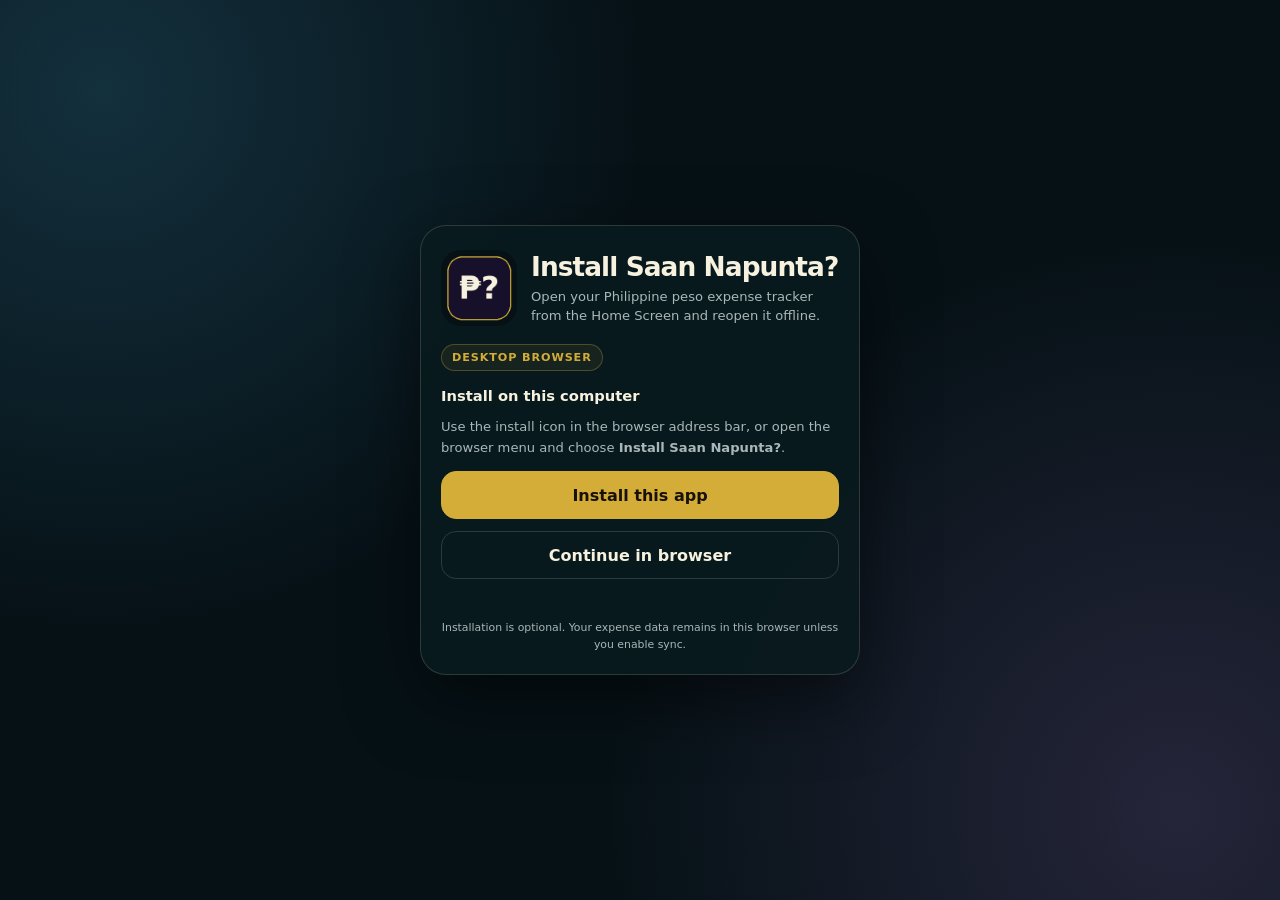
<file: web/install.html>
<!DOCTYPE html>
<html lang="en">
<head>
  <meta charset="UTF-8" />
  <meta name="viewport" content="width=device-width, initial-scale=1.0, viewport-fit=cover" />
  <meta name="theme-color" content="#061116" />
  <meta name="apple-mobile-web-app-capable" content="yes" />
  <title>Install Saan Napunta?</title>
  <link rel="manifest" href="manifest.webmanifest" />
  <link rel="icon" type="image/png" sizes="192x192" href="icons/icon-192.png" />
  <link rel="apple-touch-icon" href="icons/apple-touch-icon.png" />
  <style>
    :root {
      --ink: #f7f2df;
      --muted: #aab7b8;
      --gold: #d3ad38;
      --line: rgba(222, 219, 187, 0.17);
      --panel: rgba(9, 27, 31, 0.92);
    }
    * { box-sizing: border-box; }
    [hidden] { display: none !important; }
    body {
      min-height: 100svh;
      margin: 0;
      display: grid;
      place-items: center;
      padding: max(20px, env(safe-area-inset-top)) 18px max(20px, env(safe-area-inset-bottom));
      color: var(--ink);
      font-family: system-ui, -apple-system, BlinkMacSystemFont, "Segoe UI", sans-serif;
      background:
        radial-gradient(circle at 8% 10%, rgba(47, 113, 143, 0.32), transparent 38%),
        radial-gradient(circle at 92% 90%, rgba(128, 97, 163, 0.25), transparent 40%),
        #061116;
    }
    main {
      width: min(100%, 440px);
      padding: 24px 20px 20px;
      border: 1px solid var(--line);
      border-radius: 26px;
      background: var(--panel);
      box-shadow: 0 24px 70px rgba(0, 0, 0, 0.5);
    }
    .brand { display: flex; align-items: center; gap: 14px; }
    .brand img { width: 76px; height: 76px; border-radius: 20px; }
    h1 { margin: 0; font-size: 1.65rem; letter-spacing: -0.035em; }
    .subtitle { margin: 5px 0 0; color: var(--muted); font-size: 0.82rem; line-height: 1.45; }
    .device-pill {
      display: inline-flex;
      margin: 18px 0 0;
      padding: 6px 10px;
      color: var(--gold);
      font-size: 0.7rem;
      font-weight: 700;
      letter-spacing: 0.08em;
      text-transform: uppercase;
      border: 1px solid rgba(211, 173, 56, 0.3);
      border-radius: 999px;
      background: rgba(211, 173, 56, 0.07);
    }
    section { margin-top: 16px; }
    h2 { margin: 0 0 9px; font-size: 0.92rem; }
    p, li { color: var(--muted); font-size: 0.82rem; line-height: 1.55; }
    ol { margin: 8px 0 0; padding-left: 21px; }
    li + li { margin-top: 6px; }
    .primary, .secondary {
      width: 100%;
      min-height: 48px;
      display: grid;
      place-items: center;
      margin-top: 12px;
      padding: 12px 15px;
      font: inherit;
      font-weight: 750;
      text-decoration: none;
      border-radius: 15px;
      cursor: pointer;
    }
    .primary { color: #171106; border: 1px solid var(--gold); background: var(--gold); }
    .primary:disabled { opacity: 0.5; cursor: wait; }
    .secondary { color: var(--ink); border: 1px solid var(--line); background: transparent; }
    .share-symbol {
      display: inline-grid;
      place-items: center;
      width: 25px;
      height: 25px;
      margin: 0 3px;
      color: #4da3ff;
      font-size: 1.15rem;
      vertical-align: middle;
      border: 1px solid #4da3ff;
      border-radius: 7px;
    }
    .status { min-height: 1.3em; margin: 10px 0 0; text-align: center; font-size: 0.72rem; }
    .privacy { margin: 16px 0 0; font-size: 0.68rem; text-align: center; }
    .toast {
      position: fixed;
      left: 50%;
      bottom: max(20px, env(safe-area-inset-bottom));
      transform: translateX(-50%);
      padding: 9px 13px;
      color: #fff;
      font-size: 0.76rem;
      border-radius: 999px;
      background: #171411;
    }
    @media (max-width: 520px) {
      body {
        place-items: start center;
        padding: max(12px, env(safe-area-inset-top)) 10px max(14px, env(safe-area-inset-bottom));
      }
      main {
        width: 100%;
        min-height: calc(100svh - max(26px, env(safe-area-inset-top) + env(safe-area-inset-bottom)));
        padding: 20px 16px 16px;
        border-radius: 22px;
      }
      .brand { align-items: flex-start; gap: 12px; }
      .brand img { width: 64px; height: 64px; border-radius: 17px; }
      h1 { font-size: clamp(1.35rem, 7vw, 1.65rem); }
      .subtitle { font-size: 0.78rem; }
      section { margin-top: 14px; }
      .primary, .secondary { min-height: 50px; }
      .mobile-install #continueLink {
        margin-top: 18px;
        color: var(--muted);
        border-color: rgba(222, 219, 187, 0.12);
      }
      #iosInstallButton, #installButton { margin-top: 10px; }
    }
    @media (max-width: 340px) {
      .brand { flex-direction: column; }
      .brand img { width: 58px; height: 58px; }
    }
  </style>
</head>
<body>
  <main>
    <div class="brand">
      <img src="icons/icon-192.png" alt="Saan Napunta? wallet icon" />
      <div>
        <h1>Install Saan Napunta?</h1>
        <p class="subtitle">Open your Philippine peso expense tracker from the Home Screen and reopen it offline.</p>
      </div>
    </div>

    <span class="device-pill" id="deviceLabel">Checking your device…</span>

    <section id="installedPanel" hidden>
      <h2>Already installed</h2>
      <p>This app is currently running from your Home Screen or standalone application window.</p>
      <a class="primary" href="./">Open Saan Napunta?</a>
    </section>

    <section id="androidPanel" hidden>
      <h2>Install on Android</h2>
      <p id="androidHelp">Use Chrome’s secure installation prompt to add the app.</p>
      <button class="primary" id="installButton" type="button">Install this app</button>
      <ol id="androidFallback" hidden>
        <li>Open this page in Google Chrome.</li>
        <li>Tap Chrome’s three-dot menu.</li>
        <li>Select <b>Install app</b> or <b>Add to Home screen</b>.</li>
      </ol>
    </section>

    <section id="iosPanel" hidden>
      <h2>Install on iPhone or iPad</h2>
      <button class="primary" id="iosInstallButton" type="button">Install on Home Screen</button>
      <ol id="iosInstallSteps">
        <li>Open this page in <b>Safari</b>.</li>
        <li>Tap Share <span class="share-symbol" aria-label="Share icon">↑</span>.</li>
        <li>Scroll down and tap <b>Add to Home Screen</b>.</li>
        <li>Tap <b>Add</b> in the upper-right corner.</li>
      </ol>
      <button class="secondary" id="copyLinkButton" type="button">Copy installation link</button>
    </section>

    <section id="desktopPanel" hidden>
      <h2>Install on this computer</h2>
      <p>Use the install icon in the browser address bar, or open the browser menu and choose <b>Install Saan Napunta?</b>.</p>
      <button class="primary" id="desktopInstallButton" type="button">Install this app</button>
    </section>

    <a class="secondary" id="continueLink" href="./">Continue in browser</a>
    <p class="status" id="installStatus" role="status" aria-live="polite"></p>
    <p class="privacy">Installation is optional. Your expense data remains in this browser unless you enable sync.</p>
  </main>

  <script>
    let deferredInstallPrompt = null;
    const $ = (id) => document.getElementById(id);
    const standalone = window.matchMedia("(display-mode: standalone)").matches || window.navigator.standalone === true;
    const ua = navigator.userAgent;
    const isIOS = /iPad|iPhone|iPod/.test(ua) || (navigator.platform === "MacIntel" && navigator.maxTouchPoints > 1);
    const isAndroid = /Android/i.test(ua);

    function showPanel(id, label) {
      $(id).hidden = false;
      $("deviceLabel").textContent = label;
    }

    if (isIOS || isAndroid) {
      document.body.classList.add("mobile-install");
      $("desktopPanel").remove();
      $("continueLink").textContent = "Open Saan Napunta? without installing";
    }

    if (standalone) {
      showPanel("installedPanel", "Installed app");
      $("continueLink").hidden = true;
    } else if (isIOS) showPanel("iosPanel", "iPhone / iPad");
    else if (isAndroid) showPanel("androidPanel", "Android");
    else showPanel("desktopPanel", "Desktop browser");

    $("iosInstallButton").addEventListener("click", () => {
      $("iosInstallSteps").scrollIntoView({ behavior: "smooth", block: "center" });
      $("installStatus").textContent = "Safari requires Share, then Add to Home Screen.";
    });

    window.addEventListener("beforeinstallprompt", (event) => {
      event.preventDefault();
      deferredInstallPrompt = event;
      const button = isAndroid ? $("installButton") : $("desktopInstallButton");
      if (!button) return;
      button.disabled = false;
      button.textContent = "Install Saan Napunta?";
      $("androidFallback").hidden = true;
      $("installStatus").textContent = "Installation is ready.";
    });

    async function requestInstall() {
      if (!deferredInstallPrompt) {
        if (isAndroid) {
          $("androidFallback").hidden = false;
          $("installStatus").textContent = "Use Chrome’s menu if the install prompt is not available.";
        } else {
          $("installStatus").textContent = "Use the install icon in the address bar or choose Install app from the browser menu.";
        }
        return;
      }
      const prompt = deferredInstallPrompt;
      deferredInstallPrompt = null;
      await prompt.prompt();
      const choice = await prompt.userChoice;
      $("installStatus").textContent = choice.outcome === "accepted" ? "Installation started." : "Installation cancelled.";
    }

    $("installButton")?.addEventListener("click", requestInstall);
    $("desktopInstallButton")?.addEventListener("click", requestInstall);

    setTimeout(() => {
      if (deferredInstallPrompt || standalone) return;
      if (isAndroid) {
        $("androidFallback").hidden = false;
        $("installButton").textContent = "Show install steps";
        $("installStatus").textContent = "If no prompt appears, use Chrome’s menu.";
      } else if (!isIOS) {
        $("desktopInstallButton").textContent = "Install from browser menu";
        $("installStatus").textContent = "No automatic prompt is available. Use the address-bar install icon or browser menu.";
      }
    }, 1800);

    $("copyLinkButton").addEventListener("click", async () => {
      try {
        await navigator.clipboard.writeText(location.href);
        $("installStatus").textContent = "Installation link copied.";
      } catch {
        $("installStatus").textContent = "Copy the address from Safari’s address bar.";
      }
    });

    window.addEventListener("appinstalled", () => {
      $("installStatus").textContent = "Saan Napunta? was installed.";
    });

    if ("serviceWorker" in navigator) {
      navigator.serviceWorker.register("./sw.js").catch(() => {
        $("installStatus").textContent = "Offline setup is unavailable right now.";
      });
    }
  </script>
</body>
</html>
</file>
<file: web/css/styles.css>
/*
 * Saan Napunta? visual system.
 * Rules are grouped by logical component: tokens/reset, ambient background, Home cards,
 * overlays/forms, onboarding, responsive behavior, navigation, analytics and detail views.
 */

/* Shared color and surface tokens keep every component on the same palette. */
:root {
  /* base */
  --black: #07050b;
  --ink: #f5efe6;
  --grey: #9a93a6;
  --grey-dim: #6f6878;
  --muted: rgba(245, 239, 230, 0.66);

  /* accents */
  --purple: #8b5cf6;
  --purple-deep: #4c1d95;
  --orange: #ff7e00;
  --orange-dark: #c2410c;
  --yellow: #ffc53d;
  --gold: #e9c46a;
  --brown: #6b4a2f;
  --brown-deep: #3a2618;
  --danger: #e5484d;

  /* theme-aware action fills and glows */
  --action-ink: #24120a;
  --action-end: #d2560a;
  --glow-primary: rgba(255, 126, 0, 0.34);
  --glow-primary-hover: rgba(255, 126, 0, 0.42);
  --glow-primary-soft: rgba(255, 126, 0, 0.2);
  --glow-secondary: rgba(139, 92, 246, 0.34);
  --glow-secondary-fade: rgba(139, 92, 246, 0);
  --glow-gold: rgba(233, 196, 106, 0.55);

  /* surfaces */
  --line: rgba(245, 239, 230, 0.14);
  --line-warm: rgba(233, 196, 106, 0.22);
  --panel: rgba(22, 15, 30, 0.8);
  --surface: #16101f;
}

/* Predictable sizing and minimal browser normalization. */
* { box-sizing: border-box; }

/* The hidden attribute must beat any display rule below, otherwise elements that are
   flex/grid containers stay visible when toggled off in JavaScript. */
[hidden] { display: none !important; }

html { min-height: 100%; }

body {
  min-height: 100%;
  margin: 0;
  overflow-x: hidden;
  color: var(--ink);
  font-family: system-ui, -apple-system, BlinkMacSystemFont, "Segoe UI", sans-serif;
  background: var(--black);
}

button, select, input { font: inherit; }
button { -webkit-tap-highlight-color: transparent; }

/*
 * Fixed "woven aurora" background. Several off-axis radial fields form the dark mesh,
 * while a blurred conic ribbon and faint topographic rings make it feel less like a
 * standard left-to-right gradient. It remains decorative and never receives input.
 */
.live-gradient {
  position: fixed;
  inset: 0;
  z-index: 0;
  overflow: hidden;
  isolation: isolate;
  pointer-events: none;
  background:
    radial-gradient(ellipse 95% 62% at 8% 4%, rgba(76, 29, 149, 0.42) 0%, transparent 58%),
    radial-gradient(ellipse 72% 55% at 92% 92%, rgba(194, 65, 12, 0.32) 0%, transparent 62%),
    radial-gradient(ellipse 45% 38% at 58% 47%, rgba(107, 74, 47, 0.16) 0%, transparent 72%),
    radial-gradient(circle at 50% 35%, #161020 0%, var(--black) 72%);
}

.live-gradient::before,
.live-gradient::after {
  content: "";
  position: absolute;
  pointer-events: none;
}

/* Irregular conic color ribbon: purple folds into orange, gold and brown as it orbits. */
.live-gradient::before {
  inset: -42%;
  z-index: 0;
  border-radius: 42% 58% 63% 37% / 38% 44% 56% 62%;
  opacity: 0.58;
  background: conic-gradient(
    from 218deg at 52% 48%,
    transparent 0deg 34deg,
    rgba(139, 92, 246, 0.68) 66deg,
    rgba(76, 29, 149, 0.22) 112deg,
    transparent 145deg 188deg,
    rgba(255, 126, 0, 0.62) 224deg,
    rgba(233, 196, 106, 0.42) 251deg,
    rgba(107, 74, 47, 0.18) 281deg,
    transparent 326deg 360deg
  );
  filter: blur(76px) saturate(1.12);
  mix-blend-mode: screen;
  animation: auroraOrbit 34s cubic-bezier(0.45, 0.05, 0.55, 0.95) infinite alternate;
}

/* Soft contour rings add texture without competing with cards or reducing readability. */
.live-gradient::after {
  inset: -12%;
  z-index: 0;
  opacity: 0.2;
  background:
    repeating-radial-gradient(
      ellipse 72% 46% at 18% 22%,
      rgba(233, 196, 106, 0.14) 0 1px,
      transparent 1px 17px
    ),
    repeating-radial-gradient(
      ellipse 64% 52% at 88% 82%,
      rgba(139, 92, 246, 0.12) 0 1px,
      transparent 1px 21px
    );
  -webkit-mask-image: radial-gradient(ellipse at center, black 10%, transparent 76%);
  mask-image: radial-gradient(ellipse at center, black 10%, transparent 76%);
  animation: contourDrift 24s ease-in-out infinite alternate;
}

@keyframes auroraOrbit {
  0% {
    transform: translate3d(-8%, -5%, 0) rotate(-9deg) scale(0.9);
    border-radius: 42% 58% 63% 37% / 38% 44% 56% 62%;
  }
  48% {
    transform: translate3d(7%, 4%, 0) rotate(12deg) scale(1.06);
    border-radius: 59% 41% 35% 65% / 55% 38% 62% 45%;
  }
  100% {
    transform: translate3d(-2%, 9%, 0) rotate(27deg) scale(0.96);
    border-radius: 36% 64% 56% 44% / 46% 61% 39% 54%;
  }
}

@keyframes contourDrift {
  from { transform: translate3d(-2%, -1%, 0) rotate(-1deg) scale(1.02); }
  to { transform: translate3d(3%, 2%, 0) rotate(2deg) scale(1.08); }
}

@media (prefers-reduced-motion: reduce) {
  .live-gradient::before,
  .live-gradient::after { animation: none; }
}

/* Centered phone-width content column used by all main tabs. */
.shell {
  position: relative;
  z-index: 1;
  width: min(100%, 460px);
  min-height: 100svh;
  margin: 0 auto;
  display: flex;
  flex-direction: column;
  gap: 16px;
  padding: 24px 20px 120px;
}

.heading-row {
  width: 100%;
  display: flex;
  align-items: center;
  justify-content: center;
}

.heading-row h1 { min-width: 0; text-align: center; white-space: nowrap; }

h1 {
  margin: 0;
  color: var(--ink);
  font-size: clamp(1.9rem, 7.6vw, 2.9rem);
  line-height: 0.95;
  letter-spacing: -0.05em;
}

h2 { margin: 0; font-size: 0.95rem; letter-spacing: 0.02em; text-transform: uppercase; color: var(--muted); }

.icon-button,
.close-button {
  display: grid;
  place-items: center;
  width: 42px;
  height: 42px;
  border: 1px solid var(--line);
  border-radius: 50%;
  color: var(--ink);
  background: rgba(0, 0, 0, 0.42);
  cursor: pointer;
}

.icon-button { grid-column: 3; grid-row: 1; justify-self: end; font-size: 1.2rem; }
.icon-button:hover, .close-button:hover { border-color: var(--orange); }
.icon-button:active { transform: scale(0.95); }
.close-button { font-size: 1.4rem; }

.tagline {
  margin: -6px 0 2px;
  font-size: 0.72rem;
  letter-spacing: 0.24em;
  text-transform: uppercase;
  text-align: center;
  color: var(--gold);
  opacity: 0.85;
}

/* Reusable translucent surfaces for summaries, panels and modal cards. */
.summary-card,
.panel,
.sheet-card {
  border: 1px solid var(--line);
  border-radius: 22px;
  background: var(--panel);
  backdrop-filter: blur(14px);
  padding: 18px;
}

.summary-card { display: flex; flex-direction: column; gap: 12px; }

.kicker {
  font-size: 0.72rem;
  letter-spacing: 0.18em;
  text-transform: uppercase;
  color: var(--muted);
}

.total {
  font-size: clamp(2.3rem, 11vw, 3.2rem);
  line-height: 1;
  letter-spacing: -0.04em;
  color: var(--ink);
}

/* Budget progress meter and its over-budget state. */
.budget-bar {
  height: 10px;
  border-radius: 999px;
  background: rgba(244, 236, 226, 0.12);
  overflow: hidden;
}

.budget-bar span {
  display: block;
  height: 100%;
  width: 0%;
  border-radius: 999px;
  background: linear-gradient(90deg, var(--brown) 0%, var(--orange) 55%, var(--yellow) 100%);
  transition: width 260ms ease;
}

.budget-bar.over span { background: linear-gradient(90deg, var(--brown-deep), var(--danger)); }

.budget-legend {
  display: flex;
  justify-content: space-between;
  gap: 10px;
  margin-top: 6px;
  font-size: 0.8rem;
  color: var(--muted);
}

.budget-legend .over { color: var(--danger); }

/* Compact Home statistics shown below the budget meter. */
.mini-stats {
  display: grid;
  grid-template-columns: repeat(2, minmax(0, 1fr));
  gap: 8px;
  padding-top: 4px;
  border-top: 1px solid var(--line);
}

.mini-stats div { display: flex; flex-direction: column; gap: 2px; padding-top: 10px; }
.mini-stats span { font-size: 0.7rem; letter-spacing: 0.08em; text-transform: uppercase; color: var(--grey); }
.mini-stats strong { font-size: 1rem; }

/* Category and ledger list structure shared by Home panels. */
.panel { display: flex; flex-direction: column; gap: 12px; }

.panel-heading { display: flex; align-items: center; justify-content: space-between; gap: 12px; }

.entries { list-style: none; margin: 0; padding: 0; display: flex; flex-direction: column; gap: 12px; }


.entries li button {
  width: 100%;
  display: grid;
  grid-template-columns: 34px minmax(0, 1fr) auto;
  gap: 12px;
  align-items: center;
  padding: 10px;
  border: 1px solid transparent;
  border-radius: 14px;
  color: inherit;
  text-align: left;
  background: rgba(255, 255, 255, 0.03);
  cursor: pointer;
}
.entries li button:hover { border-color: var(--line); }
.entries li button:active { transform: scale(0.99); }
.entries .glyph { font-size: 1.2rem; text-align: center; }
.entries .meta { min-width: 0; }
.entries .meta b { display: block; font-weight: 600; font-size: 0.95rem; }
.entries .meta span { display: block; font-size: 0.75rem; color: var(--grey); overflow: hidden; text-overflow: ellipsis; white-space: nowrap; }
.entries .amount { font-variant-numeric: tabular-nums; font-weight: 600; }

.day-divider {
  display: flex;
  justify-content: space-between;
  font-size: 0.7rem;
  letter-spacing: 0.12em;
  text-transform: uppercase;
  color: var(--muted);
  padding-top: 4px;
}

.empty-note { margin: 0; font-size: 0.85rem; color: var(--muted); }

/* Floating global add action positioned above the bottom navigation. */
.fab {
  position: fixed;
  z-index: 3;
  /* Hugs the 460px content column on wide screens, 18px from the edge on phones. */
  right: max(18px, calc(50vw - 230px + 6px));
  bottom: calc(20px + env(safe-area-inset-bottom, 0px));
  width: 60px;
  height: 60px;
  display: grid;
  place-items: center;
  padding: 0;
  color: var(--action-ink);
  border: none;
  border-radius: 50%;
  background:
    radial-gradient(120% 120% at 30% 20%, rgba(255, 255, 255, 0.4) 0%, rgba(255, 255, 255, 0) 45%),
    linear-gradient(145deg, var(--yellow) 0%, var(--orange) 62%, var(--action-end) 100%);
  box-shadow:
    0 10px 26px var(--glow-primary),
    0 3px 10px rgba(0, 0, 0, 0.5),
    inset 0 1px 0 rgba(255, 255, 255, 0.45);
  cursor: pointer;
  transition: transform 140ms cubic-bezier(0.2, 0.9, 0.3, 1.3), box-shadow 140ms ease;
}

/* Soft purple halo so the button reads against the warm gradient background. */
.fab::before {
  content: "";
  position: absolute;
  inset: -6px;
  border-radius: 50%;
  background: radial-gradient(circle, var(--glow-secondary) 0%, var(--glow-secondary-fade) 70%);
  z-index: -1;
}

.fab svg { display: block; }

.fab:hover {
  transform: translateY(-2px);
  box-shadow:
    0 14px 30px var(--glow-primary-hover),
    0 4px 12px rgba(0, 0, 0, 0.5),
    inset 0 1px 0 rgba(255, 255, 255, 0.5);
}
.fab:active { transform: scale(0.93); }
.fab:focus-visible { outline: 2px solid var(--purple); outline-offset: 4px; }

/* Full-screen backdrop and bottom-sheet card used by details, editor and Settings. */
.sheet {
  position: fixed;
  inset: 0;
  z-index: 4;
  display: flex;
  align-items: flex-end;
  justify-content: center;
  padding: 16px;
  background: rgba(0, 0, 0, 0.66);
  backdrop-filter: blur(6px);
}

.sheet-card {
  width: min(100%, 460px);
  max-height: 88svh;
  overflow-y: auto;
  display: flex;
  flex-direction: column;
  gap: 14px;
  animation: sheetUp 220ms ease;
}

@keyframes sheetUp {
  from { transform: translateY(24px); opacity: 0; }
  to { transform: translateY(0); opacity: 1; }
}

/* Shared form fields, chips and primary/secondary actions. */
label { display: flex; flex-direction: column; gap: 6px; font-size: 0.85rem; color: var(--muted); }
label em { font-style: normal; opacity: 0.7; }
.field-label { font-size: 0.85rem; color: var(--muted); }

input, select {
  width: 100%;
  padding: 12px 14px;
  color: var(--ink);
  border: 1px solid var(--line);
  border-radius: 14px;
  background: rgba(0, 0, 0, 0.45);
}
input:focus, select:focus { outline: none; border-color: var(--orange); }
select option { color: #111; }

.amount-row { display: flex; align-items: center; gap: 10px; }
.peso { font-size: 2rem; color: var(--orange); }
.amount-row input { font-size: 2rem; padding: 6px 10px; letter-spacing: -0.03em; }

.chips { display: flex; flex-wrap: wrap; gap: 8px; }
.chip {
  display: inline-flex;
  align-items: center;
  gap: 6px;
  padding: 9px 13px;
  font-size: 0.85rem;
  color: var(--ink);
  border: 1px solid var(--line);
  border-radius: 999px;
  background: rgba(0, 0, 0, 0.4);
  cursor: pointer;
}
.chip[aria-pressed="true"] { border-color: var(--gold); background: color-mix(in srgb, var(--gold) 16%, transparent); color: var(--yellow); }

.primary-button {
  padding: 15px;
  font-size: 1rem;
  font-weight: 600;
  color: var(--action-ink);
  border: none;
  border-radius: 16px;
  background: linear-gradient(140deg, var(--yellow), var(--orange));
  cursor: pointer;
}
.primary-button:active { transform: scale(0.99); }

.secondary-button {
  padding: 13px;
  color: var(--ink);
  border: 1px solid var(--line);
  border-radius: 16px;
  background: rgba(0, 0, 0, 0.4);
  cursor: pointer;
}
.secondary-button:hover { border-color: var(--danger); color: var(--danger); }

.text-button {
  padding: 6px 2px;
  font-size: 0.82rem;
  color: var(--gold);
  border: none;
  background: none;
  cursor: pointer;
}
.text-button.danger { color: var(--danger); }

.development-warning { margin: 6px 0 0; font-size: 0.78rem; text-align: center; color: var(--gold); }
.privacy-note, .credit, .panel-note { margin: 0; font-size: 0.74rem; text-align: center; color: var(--muted); }
.panel-note { text-align: left; }
.credit { opacity: 0.6; }

/* Temporary feedback message displayed above other application content. */
.toast {
  position: fixed;
  z-index: 5;
  left: 50%;
  bottom: 100px;
  transform: translateX(-50%);
  padding: 10px 16px;
  font-size: 0.85rem;
  color: #f8f5ef;
  border: 1px solid var(--line);
  border-radius: 999px;
  background: rgba(18, 17, 20, 0.97);
  box-shadow: 0 8px 24px rgba(0, 0, 0, 0.28);
  animation: sheetUp 180ms ease;
}

.sr-only {
  position: absolute;
  width: 1px; height: 1px;
  padding: 0; margin: -1px;
  overflow: hidden;
  clip: rect(0 0 0 0);
  white-space: nowrap;
  border: 0;
}

/* ============================================================
   Skeleton shaders
   ============================================================ */

.sk {
  display: block;
  position: relative;
  overflow: hidden;
  border-radius: 8px;
  background: rgba(244, 236, 226, 0.09);
}

.sk::after {
  content: "";
  position: absolute;
  inset: 0;
  transform: translateX(-100%);
  background: linear-gradient(
    90deg,
    transparent 0%,
    rgba(139, 92, 246, 0.16) 45%,
    rgba(233, 196, 106, 0.24) 50%,
    rgba(255, 126, 0, 0.16) 55%,
    transparent 100%
  );
  animation: shimmer 1.35s ease-in-out infinite;
}

@keyframes shimmer {
  to { transform: translateX(100%); }
}

@media (prefers-reduced-motion: reduce) {
  .sk::after { animation-duration: 3s; }
}

.sk-dot { width: 26px; height: 26px; border-radius: 50%; }

.sk-row {
  display: grid;
  grid-template-columns: 28px minmax(0, 1fr) auto;
  gap: 10px;
  align-items: center;
}
.sk-row.entry { grid-template-columns: 34px minmax(0, 1fr) auto; padding: 10px; }
.sk-row .cat-name, .sk-row .meta { display: flex; flex-direction: column; gap: 6px; min-width: 0; }
.sk-row .value { display: block; }

/* ============================================================
   Optimistic states
   ============================================================ */

.entries li.row { transition: opacity 200ms ease, transform 200ms ease; }

.entries li.row button { animation: rowIn 260ms cubic-bezier(0.2, 0.9, 0.3, 1.2); }

@keyframes rowIn {
  from { opacity: 0; transform: translateY(-6px) scale(0.99); }
  to { opacity: 1; transform: none; }
}

.entries li.pending button {
  border-color: rgba(233, 196, 106, 0.4);
  background: linear-gradient(
    100deg,
    rgba(233, 196, 106, 0.05) 0%,
    color-mix(in srgb, var(--gold) 16%, transparent) 50%,
    rgba(233, 196, 106, 0.05) 100%
  );
  background-size: 220% 100%;
  animation: pendingSweep 1.1s ease-in-out infinite;
}

.entries li.pending .amount { opacity: 0.72; }
.entries li.pending .meta span { color: var(--gold); }

@keyframes pendingSweep {
  0% { background-position: 120% 0; }
  100% { background-position: -120% 0; }
}

.entries li.failed button { border-color: var(--danger); }

/* ============================================================
   Tooltips
   ============================================================ */

.tooltip {
  position: fixed;
  z-index: 9;
  max-width: min(280px, 84vw);
  padding: 8px 11px;
  font-size: 0.76rem;
  line-height: 1.35;
  color: var(--ink);
  pointer-events: none;
  border: 1px solid rgba(139, 92, 246, 0.34);
  border-radius: 12px;
  background: rgba(22, 15, 30, 0.97);
  box-shadow: 0 12px 30px rgba(0, 0, 0, 0.55);
  animation: tipIn 130ms ease;
}

.tooltip::after {
  content: "";
  position: absolute;
  left: 50%;
  bottom: -5px;
  width: 8px;
  height: 8px;
  transform: translateX(-50%) rotate(45deg);
  border-right: 1px solid rgba(139, 92, 246, 0.34);
  border-bottom: 1px solid rgba(139, 92, 246, 0.34);
  background: rgba(22, 15, 30, 0.97);
}

.tooltip.below::after {
  bottom: auto;
  top: -5px;
  border: none;
  border-left: 1px solid rgba(139, 92, 246, 0.34);
  border-top: 1px solid rgba(139, 92, 246, 0.34);
}

@keyframes tipIn {
  from { opacity: 0; transform: translateY(3px); }
  to { opacity: 1; transform: none; }
}

[data-tip] { cursor: help; }
.entries [data-tip], .chip[data-tip], button[data-tip] { cursor: pointer; }
[data-tip]:focus-visible { outline: 2px solid var(--orange); outline-offset: 3px; border-radius: 10px; }

/* ============================================================
   Toast tones + load-in
   ============================================================ */

.toast.ok { border-color: rgba(233, 196, 106, 0.5); }
.toast.error { border-color: var(--danger); color: #ffd7d4; }

body.loaded .summary-card,
body.loaded .panel { animation: cardIn 320ms ease both; }
body.loaded .panel:nth-of-type(2) { animation-delay: 60ms; }

@keyframes cardIn {
  from { opacity: 0; transform: translateY(8px); }
  to { opacity: 1; transform: none; }
}

/* ============================================================
   Sync + account
   ============================================================ */

.tagline-row {
  display: flex;
  align-items: center;
  justify-content: center;
  gap: 10px;
  margin: -6px 0 2px;
}

.tagline-row .tagline { margin: 0; }

.sync-pill {
  display: inline-flex;
  align-items: center;
  gap: 6px;
  padding: 4px 10px;
  font-size: 0.68rem;
  letter-spacing: 0.06em;
  color: var(--muted);
  border: 1px solid var(--line);
  border-radius: 999px;
  background: rgba(0, 0, 0, 0.45);
  cursor: pointer;
}
.sync-pill:hover { border-color: var(--orange); color: var(--ink); }

.sync-dot {
  width: 7px;
  height: 7px;
  border-radius: 50%;
  background: var(--muted);
  flex: none;
}
.sync-dot.synced { background: var(--gold); box-shadow: 0 0 8px var(--glow-gold); }
.sync-dot.syncing { background: var(--orange); animation: pulseDot 1s ease-in-out infinite; }
.sync-dot.queued { background: var(--brown); }
.sync-dot.error { background: var(--danger); }

@keyframes pulseDot {
  0%, 100% { opacity: 1; transform: scale(1); }
  50% { opacity: 0.45; transform: scale(0.75); }
}

.account {
  display: flex;
  flex-direction: column;
  gap: 10px;
  padding: 14px;
  border: 1px solid var(--line);
  border-radius: 16px;
  background: rgba(0, 0, 0, 0.28);
}

.account-intro strong { display: block; font-size: 0.95rem; margin-bottom: 4px; }
.account-intro .panel-note { margin: 0; }

.google-button {
  display: flex;
  align-items: center;
  justify-content: center;
  gap: 10px;
  padding: 12px 14px;
  font-size: 0.92rem;
  font-weight: 500;
  color: #1f1f1f;
  border: none;
  border-radius: 14px;
  background: #fff;
  cursor: pointer;
}
.google-button:hover { background: #f1f1f1; }
.google-button:active { transform: scale(0.99); }
.google-button[disabled] { opacity: 0.6; cursor: progress; }

.account-card {
  display: flex;
  align-items: center;
  gap: 12px;
}

.avatar {
  display: grid;
  place-items: center;
  width: 38px;
  height: 38px;
  font-size: 1rem;
  font-weight: 600;
  color: var(--ink);
  border-radius: 50%;
  background: linear-gradient(140deg, var(--purple), var(--orange));
  flex: none;
}

.account-meta { display: flex; flex-direction: column; min-width: 0; }
.account-meta b { font-size: 0.92rem; }
.account-meta span { font-size: 0.76rem; color: var(--muted); overflow: hidden; text-overflow: ellipsis; }

.sync-row {
  display: flex;
  align-items: center;
  gap: 8px;
  font-size: 0.78rem;
  color: var(--muted);
}
.sync-row .text-button { margin-left: auto; }

.secondary-button.ghost { padding: 10px; font-size: 0.85rem; }
.secondary-button.ghost:hover { border-color: var(--gold); color: var(--gold); }

/* ============================================================
   Onboarding
   ============================================================ */

.onboard {
  position: fixed;
  inset: 0;
  z-index: 8;
  display: flex;
  align-items: center;
  justify-content: center;
  padding: 20px;
  overflow-y: auto;
  background: rgba(0, 0, 0, 0.82);
  backdrop-filter: blur(10px);
}

.onboard-card {
  width: min(100%, 430px);
  display: flex;
  flex-direction: column;
  gap: 14px;
  padding: 26px 22px 22px;
  border: 1px solid var(--line);
  border-radius: 26px;
  background: var(--panel);
  animation: sheetUp 300ms ease;
}

.onboard-progress { display: flex; justify-content: center; gap: 7px; margin-bottom: 4px; }
.onboard-progress .dot {
  width: 7px;
  height: 7px;
  border-radius: 50%;
  background: rgba(244, 236, 226, 0.22);
  transition: width 220ms ease, background 220ms ease;
}
.onboard-progress .dot.on { width: 22px; border-radius: 999px; background: linear-gradient(90deg, var(--purple), var(--orange)); }

.onboard-title {
  margin: 0;
  font-size: clamp(1.8rem, 8vw, 2.4rem);
  line-height: 1.02;
  letter-spacing: -0.04em;
  text-transform: none;
  color: var(--ink);
}

.onboard-sub { margin: -4px 0 6px; font-size: 0.88rem; color: var(--muted); }

.step { display: flex; flex-direction: column; gap: 12px; animation: stepIn 260ms ease; }

@keyframes stepIn {
  from { opacity: 0; transform: translateX(12px); }
  to { opacity: 1; transform: none; }
}

.onboard-actions { display: flex; align-items: center; gap: 10px; margin-top: 4px; }
.primary-button.grow { flex: 1; }
.text-button.center { align-self: center; }

.period-grid {
  display: grid;
  grid-template-columns: repeat(2, minmax(0, 1fr));
  gap: 10px;
}

.period-card {
  display: flex;
  flex-direction: column;
  gap: 3px;
  padding: 14px 12px;
  text-align: left;
  color: var(--ink);
  border: 1px solid var(--line);
  border-radius: 16px;
  background: rgba(0, 0, 0, 0.4);
  cursor: pointer;
  transition: border-color 160ms ease, background 160ms ease, transform 160ms ease;
}
.period-card:hover { border-color: color-mix(in srgb, var(--orange) 50%, transparent); }
.period-card:active { transform: scale(0.98); }
.period-card b { font-size: 1rem; }
.period-card small { font-size: 0.72rem; color: var(--muted); line-height: 1.3; }
.period-glyph { font-size: 1.3rem; }

.period-card[aria-pressed="true"] {
  border-color: var(--purple);
  background: color-mix(in srgb, var(--purple) 16%, transparent);
  box-shadow: 0 0 0 1px color-mix(in srgb, var(--purple) 35%, transparent) inset;
}

.amount-row.big { padding: 6px 0; }
.amount-row.big input { font-size: 2.6rem; font-weight: 600; }
.amount-row.big .peso { font-size: 2.2rem; }

.presets { display: flex; flex-wrap: wrap; gap: 8px; }
.preset {
  padding: 8px 13px;
  font-size: 0.82rem;
  color: var(--ink);
  border: 1px solid var(--line);
  border-radius: 999px;
  background: rgba(0, 0, 0, 0.4);
  cursor: pointer;
}
.preset:hover { border-color: var(--orange); }

.equivalent { margin: 0; min-height: 1.1em; font-size: 0.78rem; color: var(--gold); }

/* greeting on the dashboard */
.greeting {
  margin: 0;
  font-size: 0.8rem;
  color: var(--muted);
}
.greeting b { color: var(--ink); font-weight: 600; }

/* ============================================================
   Icons
   ============================================================ */

.icon { display: block; flex: none; }

.entries .glyph {
  display: grid;
  place-items: center;
  color: var(--gold);
  opacity: 0.92;
}

.chip {
  display: inline-flex;
  align-items: center;
  gap: 7px;
}
.chip .icon { opacity: 0.75; }
.chip[aria-pressed="true"] .icon { opacity: 1; }

.period-glyph {
  display: block;
  margin-bottom: 4px;
  color: var(--muted);
}
.period-card[aria-pressed="true"] .period-glyph { color: var(--purple); }

.icon-button svg { display: block; }

/* ============================================================
   Capture fields: merchant presets, item, photos
   ============================================================ */

.field-head { display: flex; align-items: baseline; justify-content: space-between; gap: 10px; }
.field-hint { font-size: 0.72rem; color: var(--muted); }

.chips.scroller {
  flex-wrap: nowrap;
  overflow-x: auto;
  padding-bottom: 4px;
  scrollbar-width: none;
  -webkit-overflow-scrolling: touch;
}
.chips.scroller::-webkit-scrollbar { display: none; }
.chip.small { padding: 7px 12px; font-size: 0.8rem; white-space: nowrap; }

textarea {
  width: 100%;
  padding: 12px 14px;
  color: var(--ink);
  font-family: inherit;
  resize: vertical;
  border: 1px solid var(--line);
  border-radius: 14px;
  background: rgba(0, 0, 0, 0.45);
}
textarea:focus { outline: none; border-color: var(--orange); }

.photo-strip { display: flex; flex-wrap: wrap; gap: 8px; }

.photo-add {
  display: grid;
  place-items: center;
  gap: 2px;
  width: 76px;
  height: 76px;
  font-size: 0.7rem;
  color: var(--muted);
  border: 1px dashed var(--line);
  border-radius: 14px;
  background: rgba(0, 0, 0, 0.35);
  cursor: pointer;
}
.photo-add:hover { border-color: var(--orange); color: var(--orange); }

.photo-thumb {
  position: relative;
  width: 76px;
  height: 76px;
  border-radius: 14px;
  overflow: hidden;
  border: 1px solid var(--line);
}
.photo-thumb img { width: 100%; height: 100%; object-fit: cover; display: block; }

.photo-remove {
  position: absolute;
  top: 3px;
  right: 3px;
  width: 22px;
  height: 22px;
  display: grid;
  place-items: center;
  font-size: 1rem;
  line-height: 1;
  color: var(--ink);
  border: none;
  border-radius: 50%;
  background: rgba(0, 0, 0, 0.72);
  cursor: pointer;
}
.photo-remove:hover { background: var(--danger); color: #fff; }

.photo-badge {
  display: inline-flex;
  align-items: center;
  gap: 3px;
  margin-left: 6px;
  font-size: 0.68rem;
  font-weight: 500;
  color: var(--muted);
  vertical-align: middle;
}

.entries .amount { display: inline-flex; align-items: center; }

/* ============================================================
   Profile fields
   ============================================================ */

.field-pair {
  display: grid;
  grid-template-columns: repeat(2, minmax(0, 1fr));
  gap: 10px;
}

.onboard-card .step > label,
.onboard-card .field-pair label { gap: 5px; }

select optgroup {
  color: var(--gold);
  background: #16101f;
  font-style: normal;
  font-weight: 600;
}
select optgroup option { color: #f5efe6; font-weight: 400; }

.greeting[data-tip] { cursor: help; }

/* ============================================================
   Validation feedback
   ============================================================ */

input.invalid,
select.invalid,
textarea.invalid {
  border-color: var(--danger);
  background: rgba(229, 72, 77, 0.08);
}

.field-error {
  display: block;
  margin-top: 2px;
  font-size: 0.74rem;
  line-height: 1.3;
  color: var(--danger);
}

.amount-row.big + .field-error,
.field-pair .field-error { margin-top: 4px; }

/* ============================================================
   Locked field (feature intentionally not available yet)
   ============================================================ */

.locked-field {
  display: flex;
  flex-direction: column;
  gap: 5px;
  font-size: 0.85rem;
  color: var(--muted);
}

.locked-value {
  display: flex;
  align-items: center;
  gap: 8px;
  padding: 12px 14px;
  color: var(--grey);
  border: 1px dashed var(--line);
  border-radius: 14px;
  background: rgba(0, 0, 0, 0.28);
  cursor: not-allowed;
}
.locked-value b { color: var(--gold); font-size: 1.05rem; }
.locked-value svg { margin-left: auto; opacity: 0.7; }

.locked-note { font-size: 0.72rem; color: var(--grey-dim); }

/* ============================================================
   Development warning
   ============================================================ */

.onboard-warning {
  margin: 0;
  padding: 9px 11px;
  font-size: 0.76rem;
  line-height: 1.4;
  color: #ffe9bd;
  border: 1px solid rgba(233, 196, 106, 0.32);
  border-radius: 12px;
  background: rgba(107, 74, 47, 0.28);
}

/* ============================================================
   Range navigator + per-period budget
   ============================================================ */

.scope-tabs {
  display: grid;
  grid-template-columns: repeat(4, minmax(0, 1fr));
  gap: 3px;
  padding: 3px;
  border: 1px solid var(--line);
  border-radius: 999px;
  background: rgba(0, 0, 0, 0.36);
}

.scope-tabs button {
  padding: 7px 4px;
  font-size: 0.78rem;
  color: var(--grey);
  border: none;
  border-radius: 999px;
  background: none;
  cursor: pointer;
  transition: color 140ms ease, background 140ms ease;
}
.scope-tabs button:hover { color: var(--ink); }
.scope-tabs button.on {
  color: var(--action-ink);
  font-weight: 600;
  background: linear-gradient(140deg, var(--yellow), var(--orange));
}

.range-nav {
  display: flex;
  align-items: center;
  justify-content: space-between;
  gap: 8px;
}
.range-nav .kicker { flex: 1; text-align: center; }

.nav-arrow {
  display: grid;
  place-items: center;
  width: 30px;
  height: 30px;
  color: var(--grey);
  border: 1px solid var(--line);
  border-radius: 50%;
  background: rgba(0, 0, 0, 0.4);
  cursor: pointer;
}
.nav-arrow:hover:not([disabled]) { border-color: var(--purple); color: var(--ink); }
.nav-arrow[disabled] { opacity: 0.3; cursor: not-allowed; }

.range-count { font-size: 0.72rem; color: var(--grey-dim); }

.budget-edit { margin-top: 8px; }
.budget-edit .text-button { padding: 0; font-size: 0.74rem; }

.budget-edit-form {
  display: flex;
  align-items: center;
  gap: 6px;
  margin-top: 8px;
}
.budget-edit-form input { padding: 8px 10px; font-size: 0.9rem; }
.peso-sm { color: var(--gold); font-size: 1rem; }

.mini-button {
  padding: 8px 12px;
  font-size: 0.78rem;
  font-weight: 600;
  color: var(--action-ink);
  white-space: nowrap;
  border: none;
  border-radius: 10px;
  background: linear-gradient(140deg, var(--yellow), var(--orange));
  cursor: pointer;
}
.mini-button.ghost {
  color: var(--grey);
  background: none;
  border: 1px solid var(--line);
}
.mini-button.ghost:hover { border-color: var(--danger); color: var(--danger); }

/* ============================================================
   Budget settings grid + override list
   ============================================================ */

.budget-grid-wrap { display: flex; flex-direction: column; gap: 6px; }
.budget-grid-wrap .panel-note { margin-bottom: 2px; }

.budget-grid {
  display: grid;
  grid-template-columns: repeat(2, minmax(0, 1fr));
  gap: 10px;
}
.budget-grid label { gap: 4px; font-size: 0.78rem; }
.budget-grid input { padding: 10px 12px; }
.budget-grid input::placeholder { color: var(--grey-dim); font-size: 0.82rem; }

.overrides { display: flex; flex-direction: column; gap: 6px; }

.override-list {
  list-style: none;
  margin: 0;
  padding: 0;
  display: flex;
  flex-direction: column;
  gap: 6px;
}

.override-list li {
  display: flex;
  align-items: center;
  gap: 10px;
  padding: 9px 12px;
  font-size: 0.82rem;
  border: 1px solid var(--line);
  border-radius: 12px;
  background: rgba(0, 0, 0, 0.3);
}
.override-list li span { flex: 1; color: var(--grey); }
.override-list li b { color: var(--gold); font-variant-numeric: tabular-nums; }

.override-remove {
  width: 22px;
  height: 22px;
  display: grid;
  place-items: center;
  font-size: 1rem;
  line-height: 1;
  color: var(--grey-dim);
  border: none;
  border-radius: 50%;
  background: none;
  cursor: pointer;
}
.override-remove:hover { color: var(--danger); background: rgba(229, 72, 77, 0.12); }

/* ============================================================
   Mobile layout corrections
   ============================================================ */

/* Native date and time inputs are the worst offenders on phones: they carry an intrinsic
   width, refuse to shrink inside a grid cell, and render a black picker icon on our dark
   background. */
input[type="date"],
input[type="time"] {
  width: 100%;
  min-width: 0;
  appearance: none;
  -webkit-appearance: none;
}

input[type="date"]::-webkit-date-and-time-value,
input[type="time"]::-webkit-date-and-time-value {
  text-align: left;
  min-height: 1.2em;
}

input[type="date"]::-webkit-calendar-picker-indicator,
input[type="time"]::-webkit-calendar-picker-indicator {
  filter: invert(78%) sepia(38%) saturate(560%) hue-rotate(345deg) brightness(102%);
  cursor: pointer;
  opacity: 0.9;
}
input[type="date"]::-webkit-calendar-picker-indicator:hover,
input[type="time"]::-webkit-calendar-picker-indicator:hover { opacity: 1; }

/* Grid children default to min-width:auto, which lets long content force overflow. */
.field-pair > label,
.budget-grid > label,
.mini-stats > div { min-width: 0; }

.field-pair > label input,
.field-pair > label select,
.budget-grid > label input { width: 100%; min-width: 0; }

/* iOS zooms the page when a focused input is under 16px. */
@media (max-width: 480px) {
  input,
  select,
  textarea { font-size: 16px; }

  .budget-grid input,
  .budget-edit-form input { padding: 11px 12px; }
}

/* Narrow phones: stop pairing fields side by side. */
@media (max-width: 400px) {
  .field-pair,
  .budget-grid { grid-template-columns: minmax(0, 1fr); }

  .shell { padding-left: 16px; padding-right: 16px; }
  .onboard { padding: 12px; }
  .onboard-card { padding: 22px 18px 18px; }
  .amount-row.big input { font-size: 2.1rem; }
  .amount-row.big .peso { font-size: 1.8rem; }
  .scope-tabs button { font-size: 0.72rem; padding: 7px 2px; }
  .period-grid { gap: 8px; }
  .period-card { padding: 12px 10px; }
  .mini-stats strong { font-size: 0.92rem; }
}

/* The budget editor must wrap instead of squeezing its buttons off screen. */
.budget-edit-form { flex-wrap: wrap; }
.budget-edit-form input { flex: 1 1 90px; min-width: 0; }

/* Keep the onboarding card scrollable on short screens, and clear of the notch. */
.onboard { align-items: flex-start; padding-top: max(16px, env(safe-area-inset-top, 0px)); }
.onboard-card {
  max-height: calc(100svh - 32px);
  overflow-y: auto;
  margin: auto 0;
}

.sheet { padding-bottom: max(16px, env(safe-area-inset-bottom, 0px)); }
.shell { padding-bottom: calc(120px + env(safe-area-inset-bottom, 0px)); }

/* Long merchant names and notes should ellipsis, never widen the row. */
.entries .meta { min-width: 0; }
.entries .meta b {
  overflow: hidden;
  text-overflow: ellipsis;
  white-space: nowrap;
}

/* Photo tiles should fill the row evenly on small screens. */
@media (max-width: 360px) {
  .photo-add,
  .photo-thumb { width: 68px; height: 68px; }
}

/* ============================================================
   Amount steppers
   ============================================================ */

/* The native number spinners are tiny, low-contrast and almost untappable on a phone. */
input[type="number"]::-webkit-outer-spin-button,
input[type="number"]::-webkit-inner-spin-button {
  -webkit-appearance: none;
  margin: 0;
}
input[type="number"] { -moz-appearance: textfield; appearance: textfield; }

.amount-field { display: flex; flex-direction: column; gap: 8px; }

.amount-row {
  display: flex;
  align-items: stretch;
  gap: 10px;
}

.amount-input-wrap {
  flex: 1;
  min-width: 0;
  display: flex;
  align-items: center;
  gap: 8px;
  padding: 6px 14px;
  border: 1px solid var(--line);
  border-radius: 16px;
  background: rgba(0, 0, 0, 0.45);
  transition: border-color 140ms ease, box-shadow 140ms ease;
}
.amount-input-wrap:focus-within {
  border-color: var(--orange);
  box-shadow: 0 0 0 3px color-mix(in srgb, var(--orange) 14%, transparent);
}

.amount-input-wrap .peso { font-size: 1.7rem; line-height: 1; color: var(--gold); }

.amount-input-wrap input {
  flex: 1;
  min-width: 0;
  padding: 6px 0;
  font-size: 2rem;
  font-weight: 600;
  letter-spacing: -0.03em;
  border: none;
  border-radius: 0;
  background: none;
}
.amount-input-wrap input:focus { outline: none; }
.amount-input-wrap input.invalid { background: none; }

.stepper {
  flex: none;
  width: 52px;
  display: grid;
  place-items: center;
  color: var(--ink);
  border: 1px solid var(--line);
  border-radius: 16px;
  background: linear-gradient(160deg, color-mix(in srgb, var(--purple) 16%, transparent), rgba(0, 0, 0, 0.45));
  cursor: pointer;
  -webkit-tap-highlight-color: transparent;
  touch-action: manipulation;
  transition: transform 120ms ease, border-color 140ms ease, background 140ms ease;
}
.stepper:hover:not([disabled]) {
  border-color: var(--purple);
  background: linear-gradient(160deg, color-mix(in srgb, var(--purple) 30%, transparent), rgba(0, 0, 0, 0.4));
}
.stepper:active:not([disabled]) { transform: scale(0.94); }
.stepper[disabled] { opacity: 0.32; cursor: not-allowed; }
.stepper:focus-visible { outline: 2px solid var(--purple); outline-offset: 2px; }
.stepper svg { display: block; }

.quick-amounts { display: flex; flex-wrap: wrap; gap: 7px; }

.quick-amount {
  padding: 6px 12px;
  font-size: 0.78rem;
  font-variant-numeric: tabular-nums;
  color: var(--gold);
  border: 1px solid var(--line-warm);
  border-radius: 999px;
  background: color-mix(in srgb, var(--gold) 7%, transparent);
  cursor: pointer;
  transition: background 140ms ease, color 140ms ease;
}
.quick-amount:hover { background: color-mix(in srgb, var(--gold) 18%, transparent); color: var(--yellow); }
.quick-amount:active { transform: scale(0.96); }

@media (max-width: 400px) {
  .stepper { width: 46px; }
  .amount-input-wrap input { font-size: 1.7rem; }
  .amount-input-wrap .peso { font-size: 1.4rem; }
}

/* ============================================================
   Expense detail sheet
   ============================================================ */

.detail-card { gap: 16px; }

.detail-hero {
  display: flex;
  align-items: center;
  gap: 14px;
  padding: 16px;
  border: 1px solid var(--line);
  border-radius: 18px;
  background: linear-gradient(150deg, color-mix(in srgb, var(--purple) 14%, transparent), color-mix(in srgb, var(--orange) 8%, transparent));
}

.detail-icon {
  display: grid;
  place-items: center;
  width: 46px;
  height: 46px;
  flex: none;
  color: var(--gold);
  border: 1px solid var(--line-warm);
  border-radius: 14px;
  background: rgba(0, 0, 0, 0.35);
}

.detail-amount {
  font-size: clamp(1.9rem, 8vw, 2.4rem);
  font-weight: 600;
  letter-spacing: -0.03em;
  font-variant-numeric: tabular-nums;
  color: var(--ink);
}

.detail-rows { margin: 0; display: flex; flex-direction: column; gap: 1px; }

.detail-rows > div {
  display: grid;
  grid-template-columns: 104px minmax(0, 1fr);
  gap: 12px;
  padding: 11px 2px;
  border-bottom: 1px solid rgba(245, 239, 230, 0.07);
}
.detail-rows > div:last-child { border-bottom: none; }

.detail-rows dt {
  font-size: 0.74rem;
  letter-spacing: 0.08em;
  text-transform: uppercase;
  color: var(--grey-dim);
}
.detail-rows dd {
  margin: 0;
  font-size: 0.92rem;
  color: var(--ink);
  overflow-wrap: anywhere;
}

.detail-photos { display: flex; flex-direction: column; gap: 8px; }

.detail-photo-grid {
  display: grid;
  grid-template-columns: repeat(3, minmax(0, 1fr));
  gap: 8px;
}

.detail-photo {
  padding: 0;
  aspect-ratio: 1;
  overflow: hidden;
  border: 1px solid var(--line);
  border-radius: 14px;
  background: rgba(0, 0, 0, 0.4);
  cursor: zoom-in;
  transition: border-color 140ms ease, transform 140ms ease;
}
.detail-photo:hover { border-color: var(--gold); transform: translateY(-1px); }
.detail-photo img { width: 100%; height: 100%; object-fit: cover; display: block; }

.detail-meta {
  margin: 0;
  font-size: 0.72rem;
  color: var(--grey-dim);
  text-align: center;
}

/* ============================================================
   Photo lightbox
   ============================================================ */

.lightbox {
  position: fixed;
  inset: 0;
  z-index: 10;
  display: grid;
  place-items: center;
  padding: 20px;
  background: rgba(0, 0, 0, 0.92);
  cursor: zoom-out;
  animation: tipIn 160ms ease;
}

.lightbox img {
  max-width: 100%;
  max-height: 88svh;
  border-radius: 12px;
  box-shadow: 0 20px 60px rgba(0, 0, 0, 0.7);
}

.lightbox-close {
  position: absolute;
  top: max(14px, env(safe-area-inset-top, 0px));
  right: 14px;
  width: 40px;
  height: 40px;
  display: grid;
  place-items: center;
  font-size: 1.5rem;
  line-height: 1;
  color: var(--ink);
  border: 1px solid var(--line);
  border-radius: 50%;
  background: rgba(20, 14, 26, 0.9);
  cursor: pointer;
}
.lightbox-close:hover { border-color: var(--danger); color: var(--danger); }

.text-button.center { display: block; margin: 0 auto; }

/* ============================================================
   Fixed bottom navigation and app views
   ============================================================ */

.app-view {
  width: 100%;
  display: flex;
  flex-direction: column;
  gap: 16px;
  animation: viewIn 180ms ease;
}

@keyframes viewIn {
  from { opacity: 0; transform: translateY(5px); }
  to { opacity: 1; transform: translateY(0); }
}

.bottom-nav {
  position: fixed;
  z-index: 3;
  left: 50%;
  bottom: 0;
  width: min(100%, 500px);
  min-height: 70px;
  display: grid;
  grid-template-columns: repeat(4, minmax(0, 1fr));
  padding: 7px 10px max(7px, env(safe-area-inset-bottom, 0px));
  transform: translateX(-50%);
  border: 1px solid var(--line);
  border-bottom: none;
  border-radius: 22px 22px 0 0;
  background: rgba(13, 9, 18, 0.94);
  box-shadow: 0 -12px 35px rgba(0, 0, 0, 0.42);
  backdrop-filter: blur(20px);
}

.bottom-nav-item {
  position: relative;
  min-width: 0;
  min-height: 54px;
  display: flex;
  flex-direction: column;
  align-items: center;
  justify-content: center;
  gap: 3px;
  padding: 5px 2px;
  color: var(--grey);
  border: 0;
  border-radius: 15px;
  background: transparent;
  cursor: pointer;
  transition: color 150ms ease, background 150ms ease, transform 150ms ease;
}

.bottom-nav-item svg {
  width: 22px;
  height: 22px;
  fill: none;
  stroke: currentColor;
  stroke-width: 1.7;
  stroke-linecap: round;
  stroke-linejoin: round;
}

.bottom-nav-item span { font-size: 0.67rem; font-weight: 650; }
.bottom-nav-item:hover { color: var(--ink); background: color-mix(in srgb, var(--purple) 9%, transparent); }
.bottom-nav-item:active { transform: scale(0.95); }
.bottom-nav-item.on {
  color: var(--gold);
  background: linear-gradient(145deg, color-mix(in srgb, var(--purple) 20%, transparent), color-mix(in srgb, var(--orange) 10%, transparent));
}
.bottom-nav-item.on::before {
  content: "";
  position: absolute;
  top: 0;
  width: 24px;
  height: 2px;
  border-radius: 99px;
  background: linear-gradient(90deg, var(--purple), var(--orange));
}

/* Keep the add action above the navigation rather than underneath it. */
.fab { bottom: calc(88px + env(safe-area-inset-bottom, 0px)); }
.shell { padding-bottom: calc(108px + env(safe-area-inset-bottom, 0px)); }

.view-heading {
  min-height: 70px;
  display: flex;
  align-items: flex-end;
  justify-content: space-between;
  gap: 16px;
}
.view-heading h1 { font-size: clamp(1.85rem, 7vw, 2.5rem); line-height: 1; }
.view-kicker {
  margin: 0 0 7px;
  color: var(--gold);
  font-size: 0.7rem;
  font-weight: 650;
  letter-spacing: 0.16em;
  text-transform: uppercase;
}

.calendar-today {
  padding: 8px 12px;
  color: var(--gold);
  border: 1px solid var(--line-warm);
  border-radius: 999px;
  background: color-mix(in srgb, var(--gold) 8%, transparent);
  cursor: pointer;
}
.calendar-panel { padding: 14px; }
.calendar-nav {
  display: grid;
  grid-template-columns: 36px 1fr 36px;
  align-items: center;
  margin-bottom: 12px;
}
.calendar-nav strong { text-align: center; font-size: 0.94rem; }
.calendar-weekdays,
.calendar-grid { display: grid; grid-template-columns: repeat(7, minmax(0, 1fr)); gap: 4px; }
.calendar-weekdays { margin-bottom: 5px; }
.calendar-weekdays span {
  padding: 3px 0;
  color: var(--grey-dim);
  font-size: 0.58rem;
  font-weight: 700;
  text-align: center;
  text-transform: uppercase;
}
.calendar-day {
  position: relative;
  aspect-ratio: 1;
  min-width: 0;
  display: grid;
  place-items: center;
  padding: 0;
  color: var(--muted);
  font-size: 0.76rem;
  font-variant-numeric: tabular-nums;
  border: 1px solid transparent;
  border-radius: 11px;
  background: transparent;
  cursor: pointer;
}
.calendar-day:hover { border-color: var(--line); background: rgba(255,255,255,.035); }
.calendar-day.outside { color: var(--grey-dim); opacity: 0.42; }
.calendar-day.future { opacity: 0.28; cursor: default; }
.calendar-day.today { border-color: var(--line-warm); }
.calendar-day.selected {
  color: var(--action-ink);
  font-weight: 800;
  border-color: transparent;
  background: linear-gradient(145deg, var(--yellow), var(--orange));
  box-shadow: 0 4px 14px var(--glow-primary-soft);
}
.calendar-day.has-spend:not(.selected)::after {
  content: "";
  position: absolute;
  bottom: 4px;
  width: 4px;
  height: 4px;
  border-radius: 50%;
  background: var(--purple);
}

.records-summary {
  display: grid;
  grid-template-columns: minmax(0, 2fr) minmax(0, 1fr);
  gap: 10px;
}
.records-summary > div {
  min-width: 0;
  display: flex;
  flex-direction: column;
  gap: 5px;
  padding: 15px;
  border: 1px solid var(--line);
  border-radius: 18px;
  background: linear-gradient(145deg, color-mix(in srgb, var(--purple) 14%, transparent), var(--panel));
}
.records-summary span { color: var(--grey); font-size: 0.72rem; }
.records-summary strong { overflow: hidden; color: var(--ink); font-size: 1.15rem; text-overflow: ellipsis; white-space: nowrap; }

.profile-card {
  display: flex;
  flex-direction: column;
  align-items: center;
  gap: 8px;
  padding: 24px;
  border: 1px solid var(--line-warm);
  border-radius: 24px;
  background: linear-gradient(145deg, color-mix(in srgb, var(--purple) 18%, transparent), color-mix(in srgb, var(--brown) 16%, transparent));
}
.profile-avatar {
  width: 76px;
  height: 76px;
  display: grid;
  place-items: center;
  margin-bottom: 4px;
  color: var(--action-ink);
  font-size: 1.7rem;
  font-weight: 800;
  border: 3px solid rgba(255,255,255,.15);
  border-radius: 50%;
  background: linear-gradient(145deg, var(--yellow), var(--orange) 65%, var(--purple));
  box-shadow: 0 10px 30px var(--glow-secondary);
}
.profile-card h2 { color: var(--ink); font-size: 1.05rem; text-transform: none; }
.profile-card p { margin: 0; color: var(--grey); font-size: .8rem; }
.profile-details { display: flex; flex-direction: column; padding: 4px 18px; }
.profile-details > div {
  display: grid;
  grid-template-columns: minmax(0, 1fr) minmax(0, 1.5fr);
  gap: 12px;
  padding: 14px 0;
  border-bottom: 1px solid rgba(245,239,230,.07);
}
.profile-details > div:last-child { border-bottom: 0; }
.profile-details span { color: var(--grey); font-size: .78rem; }
.profile-details strong { min-width: 0; font-size: .82rem; text-align: right; overflow-wrap: anywhere; }

@media (max-width: 360px) {
  .bottom-nav { padding-left: 5px; padding-right: 5px; }
  .bottom-nav-item span { font-size: .61rem; }
  .calendar-panel { padding: 11px; }
  .calendar-weekdays, .calendar-grid { gap: 2px; }
  .calendar-day { border-radius: 9px; }
}

/* ============================================================
   Records analytics — category data first, compact calendar second
   ============================================================ */

.analytics-overview {
  display: grid;
  grid-template-columns: 1.35fr 1fr 0.8fr;
  gap: 8px;
}

.analytics-overview > div {
  min-width: 0;
  display: flex;
  flex-direction: column;
  gap: 6px;
  padding: 14px 12px;
  border: 1px solid var(--line);
  border-radius: 17px;
  background: linear-gradient(145deg, color-mix(in srgb, var(--purple) 16%, transparent), var(--panel));
}

.analytics-overview > div:first-child {
  border-color: var(--line-warm);
  background: linear-gradient(145deg, color-mix(in srgb, var(--orange) 16%, transparent), color-mix(in srgb, var(--purple-deep) 18%, transparent));
}

.analytics-overview span {
  overflow: hidden;
  color: var(--grey);
  font-size: 0.66rem;
  text-overflow: ellipsis;
  white-space: nowrap;
}

.analytics-overview strong {
  overflow: hidden;
  color: var(--ink);
  font-size: clamp(0.9rem, 3.5vw, 1.15rem);
  font-variant-numeric: tabular-nums;
  text-overflow: ellipsis;
  white-space: nowrap;
}

.category-analytics { padding: 16px; }
.analytics-categories { display: flex; flex-direction: column; gap: 14px; margin: 16px 0 0; padding: 0; list-style: none; }
.analytics-categories li {
  display: grid;
  grid-template-columns: 36px minmax(0, 1fr) auto;
  align-items: center;
  gap: 10px;
}
.analytics-category-icon {
  width: 36px;
  height: 36px;
  display: grid;
  place-items: center;
  color: var(--gold);
  border: 1px solid var(--line);
  border-radius: 11px;
  background: color-mix(in srgb, var(--purple) 9%, transparent);
}
.analytics-category-main { min-width: 0; display: flex; flex-direction: column; gap: 7px; }
.analytics-category-main > span:first-child { min-width: 0; display: flex; align-items: baseline; justify-content: space-between; gap: 8px; }
.analytics-category-main b { overflow: hidden; font-size: 0.82rem; text-overflow: ellipsis; white-space: nowrap; }
.analytics-category-main small,
.analytics-category-value small { color: var(--grey-dim); font-size: 0.64rem; white-space: nowrap; }
.analytics-bar { height: 6px; overflow: hidden; border-radius: 99px; background: rgba(245, 239, 230, 0.09); }
.analytics-bar i { display: block; height: 100%; border-radius: inherit; background: linear-gradient(90deg, var(--purple), var(--orange), var(--yellow)); }
.analytics-category-value { min-width: 66px; display: flex; flex-direction: column; align-items: flex-end; gap: 2px; }
.analytics-category-value b { font-size: 0.78rem; font-variant-numeric: tabular-nums; }

/* The calendar is a date filter, not the main feature of this tab. */
.calendar-panel { padding: 11px 14px 13px; }
.calendar-nav { width: min(100%, 304px); margin: 0 auto 7px; }
.calendar-nav > span { display: flex; flex-direction: column; align-items: center; gap: 1px; text-align: center; }
.calendar-nav small { color: var(--grey-dim); font-size: 0.58rem; font-weight: 650; letter-spacing: 0.09em; text-transform: uppercase; }
.calendar-nav strong { font-size: 0.82rem; }
.calendar-body { width: min(100%, 304px); margin: 0 auto; }
.calendar-weekdays { margin-bottom: 2px; }
.calendar-weekdays span { padding: 1px 0; font-size: 0.52rem; }
.calendar-grid { gap: 2px; }
.calendar-day {
  height: 31px;
  aspect-ratio: auto;
  border-radius: 8px;
  font-size: 0.68rem;
}
.calendar-day.has-spend:not(.selected)::after { bottom: 2px; width: 3px; height: 3px; }

@media (max-width: 360px) {
  .analytics-overview { grid-template-columns: 1fr 1fr; }
  .analytics-overview > div:first-child { grid-column: 1 / -1; }
  .analytics-categories li { grid-template-columns: 32px minmax(0, 1fr) auto; gap: 8px; }
  .analytics-category-icon { width: 32px; height: 32px; }
  .calendar-body, .calendar-nav { width: min(100%, 280px); }
  .calendar-day { height: 29px; }
}

/* Profile fields live in the Profile tab, separate from app settings. */
.profile-form {
  display: flex;
  flex-direction: column;
  gap: 15px;
}
.profile-form > label,
.profile-form .field-pair > label {
  display: flex;
  flex-direction: column;
  gap: 7px;
  color: var(--muted);
  font-size: 0.8rem;
}
.profile-form input,
.profile-form select { width: 100%; min-width: 0; }
.profile-form .primary-button { margin-top: 2px; }

.calendar-selection-hint {
  width: min(100%, 304px);
  margin: 7px auto 0;
  color: var(--grey-dim);
  font-size: 0.62rem;
  line-height: 1.35;
  text-align: center;
}

.profile-budgets {
  display: flex;
  flex-direction: column;
  gap: 7px;
  padding-top: 4px;
}
.profile-budgets .budget-grid { margin-top: 3px; }
.profile-budgets .budget-grid label {
  display: flex;
  flex-direction: column;
  gap: 5px;
  color: var(--muted);
}

.panel-title-group {
  min-width: 0;
  display: flex;
  flex-direction: column;
  gap: 3px;
}
.panel-title-group .range-count {
  overflow: hidden;
  max-width: 230px;
  text-overflow: ellipsis;
  white-space: nowrap;
}

/* Strong call to action shown only when neither a custom nor default budget exists. */
#editRangeBudget.budget-cta {
  width: 100%;
  margin-top: 3px;
  padding: 11px 14px;
  color: var(--action-ink);
  font-size: 0.72rem;
  font-weight: 800;
  letter-spacing: 0.08em;
  text-align: center;
  border: 1px solid var(--line-warm);
  border-radius: 12px;
  background: linear-gradient(135deg, var(--yellow), var(--orange), var(--action-end));
  box-shadow: 0 7px 20px var(--glow-primary-soft);
}
#editRangeBudget.budget-cta:hover {
  color: var(--action-ink);
  border-color: var(--yellow);
  box-shadow: 0 9px 24px var(--glow-primary);
  transform: translateY(-1px);
}

/* Daily spending graph in Records analytics. */
.spending-chart-panel { padding: 16px 14px 12px; }
.chart-total {
  color: var(--gold);
  font-size: 0.82rem;
  font-weight: 700;
  font-variant-numeric: tabular-nums;
}
.spending-chart {
  width: 100%;
  margin-top: 10px;
  overflow: hidden;
  border-radius: 13px;
  background: linear-gradient(180deg, color-mix(in srgb, var(--purple) 6%, transparent), rgba(0, 0, 0, 0.08));
}
.spending-chart svg { display: block; width: 100%; height: auto; min-height: 150px; }
.chart-grid-line { stroke: rgba(245, 239, 230, 0.09); stroke-width: 1; }
.chart-y-label,
.chart-x-label,
.chart-average-label {
  fill: var(--grey-dim);
  font-family: system-ui, sans-serif;
  font-size: 7px;
}
.chart-average-label { fill: var(--gold); font-size: 6.5px; }
.chart-average-line {
  stroke: rgba(233, 196, 106, 0.55);
  stroke-width: 1;
  stroke-dasharray: 4 3;
  pointer-events: none;
}
.chart-hit { fill: transparent; cursor: pointer; }
.chart-bar {
  fill: var(--orange);
  opacity: 0.82;
  transition: opacity 140ms ease, filter 140ms ease;
  pointer-events: none;
}
.chart-day:hover .chart-bar,
.chart-day:focus .chart-bar { opacity: 1; filter: brightness(1.15); }
.chart-day:focus { outline: none; }
.chart-day:focus .chart-hit { stroke: var(--gold); stroke-width: 1; }
.chart-day.selected .chart-bar { fill: var(--purple); opacity: 1; }
.chart-zero-selected { fill: var(--purple); pointer-events: none; }
.chart-day.future { opacity: 0.2; }
.chart-day.future .chart-hit { cursor: default; }
.chart-hint {
  margin: 5px 2px 0;
  color: var(--grey-dim);
  font-size: 0.63rem;
  line-height: 1.35;
  text-align: center;
}

/* Records analytics scope picker and independent range navigation. */
.analytics-scope-tabs { margin-top: -4px; }
.analytics-range-nav {
  display: grid;
  grid-template-columns: 36px minmax(0, 1fr) 36px;
  align-items: center;
  gap: 10px;
  margin-top: -8px;
}
.analytics-range-nav strong {
  overflow: hidden;
  color: var(--muted);
  font-size: 0.78rem;
  letter-spacing: 0.08em;
  text-align: center;
  text-overflow: ellipsis;
  text-transform: uppercase;
  white-space: nowrap;
}

/* Compact mobile trigger replaces the permanently expanded Records calendar. */
.date-filter-button {
  width: 100%;
  min-height: 62px;
  display: grid;
  grid-template-columns: 40px minmax(0, 1fr) 24px;
  align-items: center;
  gap: 11px;
  padding: 10px 13px;
  color: var(--ink);
  text-align: left;
  border: 1px solid var(--line-warm);
  border-radius: 18px;
  background: linear-gradient(145deg, color-mix(in srgb, var(--purple) 13%, transparent), color-mix(in srgb, var(--orange) 8%, transparent));
  cursor: pointer;
}
.date-filter-button:hover { border-color: var(--gold); }
.date-filter-button:active { transform: scale(0.99); }
.date-filter-icon {
  width: 40px;
  height: 40px;
  display: grid;
  place-items: center;
  color: var(--gold);
  border-radius: 12px;
  background: color-mix(in srgb, var(--gold) 9%, transparent);
}
.date-filter-copy { min-width: 0; display: flex; flex-direction: column; gap: 3px; }
.date-filter-copy b { font-size: 0.88rem; }
.date-filter-copy small {
  overflow: hidden;
  color: var(--grey);
  font-size: 0.7rem;
  text-overflow: ellipsis;
  white-space: nowrap;
}
.date-filter-chevron { color: var(--grey-dim); }

/* Bottom-sheet calendar dialog optimized for thumb reach on phones. */
body.calendar-open { overflow: hidden; }
.calendar-modal {
  position: fixed;
  inset: 0;
  z-index: 8;
  display: flex;
  align-items: flex-end;
  justify-content: center;
  padding: 12px 12px max(12px, env(safe-area-inset-bottom, 0px));
  background: rgba(0, 0, 0, 0.74);
  backdrop-filter: blur(6px);
}
.calendar-dialog {
  width: min(100%, 430px);
  max-height: calc(100svh - 24px);
  overflow-y: auto;
  display: flex;
  flex-direction: column;
  gap: 11px;
  padding: 18px;
  color: var(--ink);
  border: 1px solid var(--line-warm);
  border-radius: 24px 24px 18px 18px;
  background: linear-gradient(165deg, #1c1326, #100c15 72%);
  box-shadow: 0 -18px 55px rgba(0, 0, 0, 0.55);
  animation: sheetUp 190ms ease;
}
.calendar-dialog-heading { align-items: flex-start; }
.calendar-dialog-heading .view-kicker { margin-bottom: 4px; }
.calendar-dialog .calendar-nav,
.calendar-dialog .calendar-body,
.calendar-dialog .calendar-selection-hint { width: min(100%, 330px); }
.calendar-dialog .calendar-day { height: 34px; }
.calendar-dialog .primary-button { margin-top: 2px; }

@media (min-width: 700px) {
  .calendar-modal { align-items: center; }
  .calendar-dialog { border-radius: 24px; }
}
.chart-day:not([data-chart-date]) .chart-hit { cursor: default; }

/* Clickable Settings row that opens non-editable developer information. */
.settings-link-row {
  width: 100%;
  min-height: 62px;
  display: grid;
  grid-template-columns: 40px minmax(0, 1fr) 20px;
  align-items: center;
  gap: 11px;
  padding: 10px 12px;
  color: var(--ink);
  text-align: left;
  border: 1px solid var(--line);
  border-radius: 16px;
  background: color-mix(in srgb, var(--purple) 7%, transparent);
  cursor: pointer;
  transition: border-color 150ms ease, background 150ms ease, transform 150ms ease;
}
.settings-link-row:hover {
  border-color: var(--line-warm);
  background: color-mix(in srgb, var(--purple) 12%, transparent);
}
.settings-link-row:active { transform: scale(0.99); }
.settings-link-icon {
  width: 40px;
  height: 40px;
  display: grid;
  place-items: center;
  color: var(--gold);
  border-radius: 12px;
  background: linear-gradient(145deg, color-mix(in srgb, var(--purple) 18%, transparent), color-mix(in srgb, var(--orange) 10%, transparent));
}
.settings-link-copy { min-width: 0; display: flex; flex-direction: column; gap: 3px; }
.settings-link-copy b { font-size: 0.86rem; }
.settings-link-copy small {
  overflow: hidden;
  color: var(--grey);
  font-size: 0.68rem;
  text-overflow: ellipsis;
  white-space: nowrap;
}
.settings-link-chevron { color: var(--grey-dim); }

/* Developer popup sits above Settings and keeps its information compact on phones. */
body.about-open { overflow: hidden; }
.about-modal {
  position: fixed;
  inset: 0;
  z-index: 9;
  display: grid;
  place-items: center;
  padding: 18px;
  background: rgba(0, 0, 0, 0.78);
  backdrop-filter: blur(7px);
}
.about-dialog {
  width: min(100%, 410px);
  max-height: calc(100svh - 36px);
  overflow-y: auto;
  display: flex;
  flex-direction: column;
  gap: 16px;
  padding: 20px;
  color: var(--ink);
  border: 1px solid var(--line-warm);
  border-radius: 24px;
  background:
    radial-gradient(circle at 12% 8%, rgba(139, 92, 246, 0.18), transparent 42%),
    linear-gradient(160deg, #1b1324, #100c15 72%);
  box-shadow: 0 24px 70px rgba(0, 0, 0, 0.62);
  animation: tipIn 180ms ease;
}
.about-dialog .view-kicker { margin-bottom: 4px; }
.developer-identity {
  display: flex;
  align-items: center;
  gap: 13px;
  padding: 14px;
  border: 1px solid var(--line);
  border-radius: 18px;
  background: rgba(255, 255, 255, 0.025);
}
.developer-avatar {
  width: 72px;
  height: 72px;
  flex: none;
  display: block;
  object-fit: cover;
  object-position: center;
  border: 2px solid var(--line-warm);
  border-radius: 20px;
  background: var(--surface);
  box-shadow: 0 8px 24px rgba(0, 0, 0, 0.28);
}
.developer-identity > div { min-width: 0; display: flex; flex-direction: column; gap: 3px; }
.developer-identity strong { font-size: 1rem; }
.developer-identity span { color: var(--grey); font-size: 0.75rem; }
.about-description {
  margin: 0;
  color: var(--muted);
  font-size: 0.84rem;
  line-height: 1.55;
}


/* Theme selector cards in Settings. */
.theme-settings { display: flex; flex-direction: column; gap: 8px; }
.theme-options { display: grid; grid-template-columns: repeat(3, minmax(0, 1fr)); gap: 8px; }
.theme-option {
  min-width: 0;
  display: flex;
  flex-direction: column;
  align-items: stretch;
  gap: 7px;
  padding: 8px;
  color: var(--ink);
  text-align: left;
  border: 1px solid var(--line);
  border-radius: 14px;
  background: rgba(255, 255, 255, 0.025);
  cursor: pointer;
  transition: border-color 150ms ease, background 150ms ease, transform 150ms ease;
}
.theme-option:hover { border-color: var(--line-warm); transform: translateY(-1px); }
.theme-option.selected {
  border-color: var(--gold);
  background: color-mix(in srgb, var(--gold) 8%, transparent);
  box-shadow: inset 0 0 0 1px color-mix(in srgb, var(--gold) 8%, transparent);
}
.theme-preview {
  height: 42px;
  display: grid;
  place-items: center;
  overflow: hidden;
  color: rgba(255, 248, 218, 0.72);
  font-family: Georgia, serif;
  font-size: 1.35rem;
  font-weight: 700;
  border-radius: 9px;
}
.preview-gradient {
  background:
    radial-gradient(circle at 68% 34%, rgba(242, 203, 103, 0.72), transparent 34%),
    radial-gradient(circle at 26% 72%, rgba(178, 132, 43, 0.34), transparent 42%),
    #0c0a0e;
}
.preview-monochrome {
  background:
    radial-gradient(circle at 25% 25%, #b9b9b9, transparent 40%),
    conic-gradient(from 180deg, #050505, #555, #ddd, #1a1a1a, #050505);
}
.preview-cash {
  /* Hard color stops keep the preview plain—no portraits, seals or note artwork. */
  background: linear-gradient(
    90deg,
    #2f718f 0 16.66%,
    #d3ad38 16.66% 33.32%,
    #4b8a4b 33.32% 49.98%,
    #8061a3 49.98% 66.64%,
    #b94a58 66.64% 83.3%,
    #cf6f3b 83.3% 100%
  );
}
.theme-option > span:nth-child(2) { min-width: 0; display: flex; flex-direction: column; gap: 2px; }
.theme-option b { overflow: hidden; font-size: 0.7rem; text-overflow: ellipsis; white-space: nowrap; }
.theme-option small { color: var(--grey); font-size: 0.58rem; line-height: 1.25; }
.theme-option i {
  width: 14px;
  height: 14px;
  display: grid;
  place-self: end;
  border: 1px solid var(--grey-dim);
  border-radius: 50%;
}
.theme-option.selected i { border: 4px solid var(--gold); }

/* Monochrome keeps hierarchy and contrast while removing the warm and purple color cues. */
body[data-theme="monochrome"] {
  --black: #050505;
  /* Three deliberate text levels: white primary, bright silver secondary, grey tertiary. */
  --ink: #ffffff;
  --grey: #c7c7c7;
  --grey-dim: #9e9e9e;
  --muted: rgba(255, 255, 255, 0.78);
  --purple: #c8c8c8;
  --purple-deep: #363636;
  --orange: #e5e5e5;
  --orange-dark: #777;
  --yellow: #fafafa;
  --gold: #d0d0d0;
  --brown: #606060;
  --brown-deep: #282828;
  --danger: #c7c7c7;
  --action-ink: #111;
  --action-end: #686868;
  --glow-primary: rgba(255, 255, 255, 0.16);
  --glow-primary-hover: rgba(255, 255, 255, 0.22);
  --glow-primary-soft: rgba(255, 255, 255, 0.11);
  --glow-secondary: rgba(205, 205, 205, 0.18);
  --glow-secondary-fade: rgba(205, 205, 205, 0);
  --glow-gold: rgba(255, 255, 255, 0.2);
  --line: rgba(255, 255, 255, 0.14);
  --line-warm: rgba(255, 255, 255, 0.24);
  --panel: rgba(20, 20, 20, 0.84);
  --surface: #151515;
}
body[data-theme="monochrome"] .live-gradient {
  background:
    radial-gradient(ellipse 90% 60% at 5% 0%, rgba(210, 210, 210, 0.18), transparent 58%),
    radial-gradient(ellipse 70% 55% at 95% 95%, rgba(110, 110, 110, 0.17), transparent 64%),
    radial-gradient(circle at 50% 38%, #171717, #050505 72%);
}
body[data-theme="monochrome"] .live-gradient::before {
  opacity: 0.36;
  background: conic-gradient(from 218deg, transparent, #aaa, transparent 32%, #444, #ddd, transparent 70%);
  filter: blur(82px);
}
body[data-theme="monochrome"] .live-gradient::after {
  opacity: 0.13;
  background: repeating-radial-gradient(ellipse at 48% 44%, rgba(255, 255, 255, 0.18) 0 1px, transparent 1px 19px);
}
body[data-theme="monochrome"] .bottom-nav { background: rgba(8, 8, 8, 0.95); }

/* Philippine Cash is an abstract banknote-inspired palette, not a reproduction of legal tender. */
body[data-theme="cash"] {
  /* Denomination-inspired palette: 1000 blue, 500 yellow, 200 green,
     100 purple, 50 red and 20 orange — without reproducing banknote artwork. */
  --cash-blue: #2f718f;
  --cash-yellow: #d3ad38;
  --cash-green: #4b8a4b;
  --cash-purple: #8061a3;
  --cash-red: #b94a58;
  --cash-orange: #cf6f3b;
  --black: #061116;
  --ink: #f7f2df;
  --grey: #aab7b8;
  --grey-dim: #6d7f82;
  --muted: rgba(247, 242, 223, 0.68);
  --purple: var(--cash-purple);
  --purple-deep: #45375c;
  --orange: var(--cash-orange);
  --orange-dark: #884126;
  --yellow: #e7cb69;
  --gold: var(--cash-yellow);
  --brown: #73523a;
  --brown-deep: #35261d;
  --danger: var(--cash-red);
  --action-ink: #0c1b20;
  --action-end: var(--cash-blue);
  --glow-primary: rgba(47, 113, 143, 0.26);
  --glow-primary-hover: rgba(47, 113, 143, 0.36);
  --glow-primary-soft: rgba(75, 138, 75, 0.2);
  --glow-secondary: rgba(128, 97, 163, 0.27);
  --glow-secondary-fade: rgba(128, 97, 163, 0);
  --glow-gold: rgba(211, 173, 56, 0.36);
  --line: rgba(222, 219, 187, 0.16);
  --line-warm: rgba(211, 173, 56, 0.3);
  --panel: rgba(9, 27, 31, 0.8);
  --surface: #102329;
}
body[data-theme="cash"] .live-gradient {
  background:
    radial-gradient(ellipse 72% 48% at 4% 5%, color-mix(in srgb, var(--cash-blue) 52%, transparent), transparent 64%),
    radial-gradient(ellipse 54% 42% at 96% 12%, color-mix(in srgb, var(--cash-yellow) 34%, transparent), transparent 66%),
    radial-gradient(ellipse 62% 50% at 8% 92%, color-mix(in srgb, var(--cash-green) 38%, transparent), transparent 65%),
    radial-gradient(ellipse 48% 38% at 88% 48%, color-mix(in srgb, var(--cash-purple) 30%, transparent), transparent 67%),
    radial-gradient(ellipse 58% 42% at 82% 96%, color-mix(in srgb, var(--cash-red) 28%, transparent), transparent 66%),
    radial-gradient(ellipse 42% 34% at 45% 68%, color-mix(in srgb, var(--cash-orange) 24%, transparent), transparent 70%),
    radial-gradient(circle at 50% 42%, #10252a, #061116 75%);
}
/* Remove the woven ribbon and contour artwork for the plain-cash variation. */
body[data-theme="cash"] .live-gradient::before,
body[data-theme="cash"] .live-gradient::after {
  content: "";
  display: none;
  background: none;
  animation: none;
}
body[data-theme="cash"] .bottom-nav { background: rgba(6, 22, 27, 0.95); }

/* Six unprinted note silhouettes preserve only the denominations' colors and long shape. */
.cash-note-stack { display: none; }
body[data-theme="cash"] .cash-note-stack {
  position: absolute;
  inset: 0;
  z-index: 1;
  display: block;
  overflow: hidden;
}
.cash-note {
  position: absolute;
  display: block;
  width: clamp(112px, 36vw, 235px);
  height: clamp(50px, 16vw, 105px);
  overflow: hidden;
  border: none;
  border-radius: 8px;
  opacity: 0.4;
  box-shadow: none;
  animation: plainNoteFloat 22s ease-in-out infinite alternate;
}

/* Blocks intentionally contain no internal artwork: color and note shape only. */
/* The six classes carry only the modern Philippine denomination colors. */
.cash-note-blue { color: var(--cash-blue); background-color: var(--cash-blue); }
.cash-note-yellow { color: var(--cash-yellow); background-color: var(--cash-yellow); }
.cash-note-green { color: var(--cash-green); background-color: var(--cash-green); }
.cash-note-purple { color: var(--cash-purple); background-color: var(--cash-purple); }
.cash-note-red { color: var(--cash-red); background-color: var(--cash-red); }
.cash-note-orange { color: var(--cash-orange); background-color: var(--cash-orange); }

/* Individually placed and rotated silhouettes form a dense, irregular cash-pile layout. */
.cash-note:nth-child(1)  { top: -2%; left: -12%; transform: rotate(18deg); }
.cash-note:nth-child(2)  { top: 1%; left: 28%; transform: rotate(-12deg); animation-delay: -2s; }
.cash-note:nth-child(3)  { top: 5%; right: -9%; transform: rotate(29deg); animation-delay: -5s; }
.cash-note:nth-child(4)  { top: 11%; left: 3%; transform: rotate(-28deg); animation-delay: -7s; }
.cash-note:nth-child(5)  { top: 14%; left: 46%; transform: rotate(8deg); animation-delay: -10s; }
.cash-note:nth-child(6)  { top: 20%; right: -15%; transform: rotate(-19deg); animation-delay: -13s; }
.cash-note:nth-child(7)  { top: 25%; left: -10%; transform: rotate(31deg); animation-delay: -16s; }
.cash-note:nth-child(8)  { top: 28%; left: 31%; transform: rotate(-8deg); animation-delay: -19s; }
.cash-note:nth-child(9)  { top: 33%; right: -5%; transform: rotate(22deg); animation-delay: -4s; }
.cash-note:nth-child(10) { top: 39%; left: 4%; transform: rotate(-17deg); animation-delay: -8s; }
.cash-note:nth-child(11) { top: 42%; left: 51%; transform: rotate(34deg); animation-delay: -12s; }
.cash-note:nth-child(12) { top: 48%; right: -18%; transform: rotate(-31deg); animation-delay: -17s; }
.cash-note:nth-child(13) { top: 52%; left: -13%; transform: rotate(12deg); animation-delay: -20s; }
.cash-note:nth-child(14) { top: 56%; left: 27%; transform: rotate(-25deg); animation-delay: -6s; }
.cash-note:nth-child(15) { top: 61%; right: -6%; transform: rotate(17deg); animation-delay: -11s; }
.cash-note:nth-child(16) { top: 67%; left: 1%; transform: rotate(-35deg); animation-delay: -15s; }
.cash-note:nth-child(17) { top: 69%; left: 48%; transform: rotate(6deg); animation-delay: -18s; }
.cash-note:nth-child(18) { top: 75%; right: -16%; transform: rotate(28deg); animation-delay: -3s; }
.cash-note:nth-child(19) { top: 79%; left: -9%; transform: rotate(-14deg); animation-delay: -9s; }
.cash-note:nth-child(20) { top: 82%; left: 33%; transform: rotate(33deg); animation-delay: -14s; }
.cash-note:nth-child(21) { top: 86%; right: -8%; transform: rotate(-24deg); animation-delay: -21s; }
.cash-note:nth-child(22) { top: 91%; left: 4%; transform: rotate(21deg); animation-delay: -5s; }
.cash-note:nth-child(23) { top: 94%; left: 48%; transform: rotate(-9deg); animation-delay: -12s; }
.cash-note:nth-child(24) { top: 97%; right: -14%; transform: rotate(27deg); animation-delay: -18s; }

@keyframes plainNoteFloat {
  from { translate: 0 -6px; }
  to { translate: 10px 9px; }
}

@media (prefers-reduced-motion: reduce) {
  .cash-note { animation: none; }
}

@media (max-width: 370px) {
  .theme-options { grid-template-columns: minmax(0, 1fr); }
  .theme-option { display: grid; grid-template-columns: 64px minmax(0, 1fr) 16px; align-items: center; }
  .theme-preview { height: 40px; }
}

/* Monochrome typography uses weight, spacing and silver contrast instead of color alone. */
body[data-theme="monochrome"] h1 {
  color: #f4f4f4;
  font-family: ui-rounded, "SF Pro Rounded", system-ui, sans-serif;
  font-weight: 780;
  letter-spacing: -0.045em;
  background: linear-gradient(180deg, #fff 10%, #bdbdbd 88%);
  -webkit-background-clip: text;
  background-clip: text;
  -webkit-text-fill-color: transparent;
  text-shadow: 0 8px 28px rgba(255, 255, 255, 0.07);
}
body[data-theme="monochrome"] h2 {
  color: #dedede;
  font-weight: 760;
  letter-spacing: 0.105em;
}
body[data-theme="monochrome"] .tagline {
  width: max-content;
  max-width: 100%;
  margin-left: auto;
  margin-right: auto;
  padding: 3px 10px;
  color: #d7d7d7;
  font-weight: 700;
  letter-spacing: 0.28em;
  border-right: 1px solid #777;
  border-left: 1px solid #777;
  opacity: 1;
}
body[data-theme="monochrome"] .greeting,
body[data-theme="monochrome"] .view-kicker,
body[data-theme="monochrome"] .kicker {
  color: #d4d4d4;
  font-weight: 690;
}
body[data-theme="monochrome"] .view-kicker {
  letter-spacing: 0.2em;
  text-shadow: 0 1px 12px rgba(255, 255, 255, 0.12);
}
body[data-theme="monochrome"] .total,
body[data-theme="monochrome"] .detail-amount {
  color: #fff;
  font-weight: 760;
  letter-spacing: -0.045em;
  text-shadow: 0 3px 22px rgba(255, 255, 255, 0.13);
}
body[data-theme="monochrome"] .summary-card,
body[data-theme="monochrome"] .panel,
body[data-theme="monochrome"] .sheet-card {
  border-color: rgba(255, 255, 255, 0.17);
  background: linear-gradient(155deg, rgba(31, 31, 31, 0.9), rgba(10, 10, 10, 0.88));
  box-shadow: inset 0 1px 0 rgba(255, 255, 255, 0.035);
}
body[data-theme="monochrome"] .panel-heading {
  padding-bottom: 2px;
}
body[data-theme="monochrome"] .panel-heading h2::after {
  content: "";
  display: block;
  width: 22px;
  height: 1px;
  margin-top: 5px;
  background: linear-gradient(90deg, #eee, transparent);
}
body[data-theme="monochrome"] .entries .meta b,
body[data-theme="monochrome"] .analytics-category-main b,
body[data-theme="monochrome"] .profile-card h2 {
  color: #f4f4f4;
  font-weight: 680;
  letter-spacing: 0.005em;
}
body[data-theme="monochrome"] .range-count { color: #a8a8a8; }
body[data-theme="monochrome"] .entries .meta span,
body[data-theme="monochrome"] .panel-note { color: #bdbdbd; }
body[data-theme="monochrome"] .text-button {
  color: #d8d8d8;
  font-weight: 650;
  text-decoration-color: #666;
  text-underline-offset: 3px;
}
body[data-theme="monochrome"] .scope-tabs button.on,
body[data-theme="monochrome"] .mini-button,
body[data-theme="monochrome"] .primary-button {
  color: #111;
  background: linear-gradient(145deg, #fff, #a9a9a9);
  box-shadow: inset 0 1px 0 rgba(255, 255, 255, 0.75);
}
body[data-theme="monochrome"] .bottom-nav-item.on {
  color: #f0f0f0;
  background: linear-gradient(145deg, rgba(255, 255, 255, 0.13), rgba(255, 255, 255, 0.035));
}
body[data-theme="monochrome"] .bottom-nav-item.on::before {
  background: linear-gradient(90deg, #777, #fff, #777);
}
body[data-theme="monochrome"] input:focus,
body[data-theme="monochrome"] select:focus,
body[data-theme="monochrome"] textarea:focus {
  border-color: #d8d8d8;
  box-shadow: 0 0 0 3px rgba(255, 255, 255, 0.07);
}

/* Monochrome readability pass: preserve hierarchy without letting secondary copy disappear. */
body[data-theme="monochrome"] {
  -webkit-font-smoothing: antialiased;
  text-rendering: optimizeLegibility;
}
body[data-theme="monochrome"] label,
body[data-theme="monochrome"] .field-label,
body[data-theme="monochrome"] .locked-label,
body[data-theme="monochrome"] .mini-stats span,
body[data-theme="monochrome"] .budget-legend,
body[data-theme="monochrome"] .records-summary span,
body[data-theme="monochrome"] .analytics-overview span {
  color: #c9c9c9;
  font-weight: 560;
}
body[data-theme="monochrome"] .empty-note,
body[data-theme="monochrome"] .about-description,
body[data-theme="monochrome"] .profile-card p,
body[data-theme="monochrome"] .calendar-selection-hint,
body[data-theme="monochrome"] .chart-hint {
  color: #bebebe;
}
body[data-theme="monochrome"] .mini-stats strong,
body[data-theme="monochrome"] .records-summary strong,
body[data-theme="monochrome"] .analytics-overview strong,
body[data-theme="monochrome"] .analytics-category-value b,
body[data-theme="monochrome"] .entries .amount {
  color: #fff;
  font-weight: 720;
}
body[data-theme="monochrome"] .locked-note,
body[data-theme="monochrome"] .field-hint,
body[data-theme="monochrome"] .analytics-category-main small,
body[data-theme="monochrome"] .analytics-category-value small {
  color: #adadad;
}
body[data-theme="monochrome"] input,
body[data-theme="monochrome"] select,
body[data-theme="monochrome"] textarea {
  color: #fff;
  border-color: rgba(255, 255, 255, 0.2);
  background: rgba(0, 0, 0, 0.48);
}
body[data-theme="monochrome"] input::placeholder,
body[data-theme="monochrome"] textarea::placeholder {
  color: #909090;
  opacity: 1;
}
body[data-theme="monochrome"] .scope-tabs button,
body[data-theme="monochrome"] .bottom-nav-item {
  color: #bcbcbc;
  font-weight: 620;
}
body[data-theme="monochrome"] .day-divider,
body[data-theme="monochrome"] .analytics-range-nav strong,
body[data-theme="monochrome"] .calendar-nav small {
  color: #b5b5b5;
}

/* Five choices fit as touch-friendly cards; the final card spans an otherwise empty cell. */
.theme-options { grid-template-columns: repeat(2, minmax(0, 1fr)); }
.theme-option:last-child { grid-column: 1 / -1; }
.preview-light {
  background:
    radial-gradient(circle at 22% 20%, rgba(139, 92, 246, 0.26), transparent 38%),
    linear-gradient(145deg, #fffdf8, #eadfce);
}
.preview-dark {
  background:
    radial-gradient(circle at 78% 28%, rgba(233, 196, 106, 0.2), transparent 38%),
    linear-gradient(145deg, #25262b, #07080b);
}

/* Light mode uses warm paper surfaces with dark text and restrained violet/gold accents. */
body[data-theme="light"] {
  /* High-contrast warm-paper palette: dark primary copy and clearly separated labels. */
  --black: #eee8de;
  --ink: #171411;
  --grey: #4f4943;
  --grey-dim: #6d655d;
  --muted: rgba(23, 20, 17, 0.76);
  --purple: #5933b2;
  --purple-deep: #432381;
  --orange: #ac4709;
  --orange-dark: #7d3107;
  --yellow: #c49312;
  --gold: #765015;
  --brown: #67452f;
  --brown-deep: #3e291d;
  --danger: #a72431;
  --action-ink: #160d05;
  --action-end: #873507;
  --glow-primary: rgba(135, 53, 7, 0.2);
  --glow-primary-hover: rgba(135, 53, 7, 0.28);
  --glow-primary-soft: rgba(118, 80, 21, 0.16);
  --glow-secondary: rgba(89, 51, 178, 0.19);
  --glow-secondary-fade: rgba(89, 51, 178, 0);
  --glow-gold: rgba(118, 80, 21, 0.24);
  --line: rgba(38, 29, 22, 0.2);
  --line-warm: rgba(118, 80, 21, 0.36);
  --panel: rgba(255, 253, 248, 0.96);
  --surface: #fffdf8;
}
body[data-theme="light"] .live-gradient {
  background:
    radial-gradient(ellipse 82% 56% at 4% 4%, rgba(105, 65, 198, 0.16), transparent 64%),
    radial-gradient(ellipse 70% 48% at 96% 92%, rgba(200, 91, 18, 0.14), transparent 66%),
    radial-gradient(circle at 50% 38%, #fffdf9, #eee6da 76%);
}
body[data-theme="light"] .live-gradient::before {
  opacity: 0.18;
  filter: blur(90px) saturate(0.8);
}
body[data-theme="light"] .live-gradient::after { opacity: 0.1; }
body[data-theme="light"] .summary-card,
body[data-theme="light"] .panel,
body[data-theme="light"] .sheet-card,
body[data-theme="light"] .onboard-card {
  box-shadow: 0 12px 36px rgba(67, 48, 32, 0.08);
}
body[data-theme="light"] input,
body[data-theme="light"] select,
body[data-theme="light"] textarea,
body[data-theme="light"] .amount-input-wrap,
body[data-theme="light"] .chip,
body[data-theme="light"] .scope-tabs,
body[data-theme="light"] .nav-arrow,
body[data-theme="light"] .icon-button,
body[data-theme="light"] .close-button,
body[data-theme="light"] .locked-value,
body[data-theme="light"] .account {
  color: var(--ink);
  background: rgba(255, 255, 255, 0.7);
}
body[data-theme="light"] input::placeholder,
body[data-theme="light"] textarea::placeholder { color: #91877e; opacity: 1; }
body[data-theme="light"] .stepper {
  color: var(--ink);
  background: linear-gradient(160deg, rgba(105, 65, 198, 0.1), rgba(255, 255, 255, 0.78));
}
body[data-theme="light"] .bottom-nav {
  background: rgba(255, 252, 246, 0.95);
  box-shadow: 0 -12px 34px rgba(67, 48, 32, 0.12);
}
body[data-theme="light"] .bottom-nav-item.on {
  color: var(--purple-deep);
  background: linear-gradient(145deg, rgba(105, 65, 198, 0.12), rgba(200, 91, 18, 0.07));
}
body[data-theme="light"] .calendar-dialog,
body[data-theme="light"] .about-dialog {
  color: var(--ink);
  background: linear-gradient(165deg, #fffdf9, #eee5d8 78%);
  box-shadow: 0 22px 65px rgba(50, 35, 24, 0.2);
}
body[data-theme="light"] .lightbox-close { color: #fff; background: rgba(20, 16, 14, 0.82); }
body[data-theme="light"] .day-divider,
body[data-theme="light"] .analytics-range-nav strong { color: #6b625b; }
body[data-theme="light"] .chart-grid-line { stroke: rgba(33, 27, 23, 0.13); }
body[data-theme="light"] .chart-y-label,
body[data-theme="light"] .chart-x-label { fill: #766d65; }
body[data-theme="light"] .spending-chart { background: rgba(105, 65, 198, 0.045); }
body[data-theme="light"] select option { color: #211b17; background: #fffdf9; }

/* Dark mode is intentionally quiet and conventional, unlike the animated Goldrora theme. */
body[data-theme="dark"] {
  --black: #07080b;
  --ink: #f4f4f5;
  --grey: #b0b0b5;
  --grey-dim: #7f8088;
  --muted: rgba(244, 244, 245, 0.68);
  --purple: #8970c7;
  --purple-deep: #423663;
  --orange: #c77a42;
  --orange-dark: #8e4d25;
  --yellow: #d5b66c;
  --gold: #c9ad6b;
  --brown: #625044;
  --brown-deep: #302620;
  --danger: #d45b63;
  --action-ink: #17120b;
  --action-end: #80512f;
  --glow-primary: rgba(201, 173, 107, 0.16);
  --glow-primary-hover: rgba(201, 173, 107, 0.23);
  --glow-primary-soft: rgba(201, 173, 107, 0.1);
  --glow-secondary: rgba(137, 112, 199, 0.15);
  --glow-secondary-fade: rgba(137, 112, 199, 0);
  --glow-gold: rgba(201, 173, 107, 0.24);
  --line: rgba(244, 244, 245, 0.13);
  --line-warm: rgba(201, 173, 107, 0.2);
  --panel: rgba(18, 19, 23, 0.88);
  --surface: #15161a;
}
body[data-theme="dark"] .live-gradient {
  background:
    radial-gradient(ellipse 78% 52% at 8% 4%, rgba(137, 112, 199, 0.12), transparent 65%),
    radial-gradient(ellipse 62% 44% at 94% 94%, rgba(201, 173, 107, 0.09), transparent 67%),
    radial-gradient(circle at 50% 40%, #15161b, #07080b 74%);
}
body[data-theme="dark"] .live-gradient::before { opacity: 0.16; filter: blur(96px) saturate(0.65); }
body[data-theme="dark"] .live-gradient::after { opacity: 0.06; }
body[data-theme="dark"] .bottom-nav { background: rgba(9, 10, 13, 0.96); }
body[data-theme="dark"] .summary-card,
body[data-theme="dark"] .panel,
body[data-theme="dark"] .sheet-card { box-shadow: inset 0 1px 0 rgba(255, 255, 255, 0.025); }

@media (max-width: 370px) {
  .theme-option:last-child { grid-column: auto; }
}

/* Light-mode readability pass for secondary copy, controls, charts and date states. */
body[data-theme="light"] {
  -webkit-font-smoothing: antialiased;
  text-rendering: optimizeLegibility;
}
body[data-theme="light"] h1,
body[data-theme="light"] .total,
body[data-theme="light"] .detail-amount,
body[data-theme="light"] .analytics-overview strong,
body[data-theme="light"] .records-summary strong {
  color: #15120f;
  font-weight: 760;
}
body[data-theme="light"] h2,
body[data-theme="light"] .entries .meta b,
body[data-theme="light"] .analytics-category-main b {
  color: #29231f;
  font-weight: 700;
}
body[data-theme="light"] .summary-card,
body[data-theme="light"] .panel,
body[data-theme="light"] .sheet-card,
body[data-theme="light"] .onboard-card {
  border-color: rgba(38, 29, 22, 0.2);
  background-color: rgba(255, 253, 248, 0.96);
  box-shadow: 0 12px 34px rgba(55, 39, 27, 0.11);
}
body[data-theme="light"] label,
body[data-theme="light"] .field-label,
body[data-theme="light"] .budget-legend,
body[data-theme="light"] .mini-stats span,
body[data-theme="light"] .analytics-overview span,
body[data-theme="light"] .records-summary span {
  color: #504941;
  font-weight: 590;
}
body[data-theme="light"] .entries .meta span,
body[data-theme="light"] .panel-note,
body[data-theme="light"] .empty-note,
body[data-theme="light"] .about-description,
body[data-theme="light"] .profile-card p,
body[data-theme="light"] .chart-hint,
body[data-theme="light"] .calendar-selection-hint {
  color: #5e564f;
}
body[data-theme="light"] .range-count,
body[data-theme="light"] .locked-note,
body[data-theme="light"] .field-hint,
body[data-theme="light"] .analytics-category-main small,
body[data-theme="light"] .analytics-category-value small,
body[data-theme="light"] .date-filter-copy small,
body[data-theme="light"] .settings-link-copy small {
  color: #6c635b;
}
body[data-theme="light"] input,
body[data-theme="light"] select,
body[data-theme="light"] textarea,
body[data-theme="light"] .amount-input-wrap {
  color: #171411;
  border-color: rgba(38, 29, 22, 0.24);
  background: rgba(255, 255, 255, 0.9);
}
body[data-theme="light"] input:focus,
body[data-theme="light"] select:focus,
body[data-theme="light"] textarea:focus,
body[data-theme="light"] .amount-input-wrap:focus-within {
  border-color: var(--purple-deep);
  box-shadow: 0 0 0 3px rgba(89, 51, 178, 0.13);
}
body[data-theme="light"] .scope-tabs button,
body[data-theme="light"] .bottom-nav-item {
  color: #554e47;
  font-weight: 650;
}
body[data-theme="light"] .scope-tabs button.on {
  color: #160d05;
}
body[data-theme="light"] .calendar-day { color: #443d37; font-weight: 600; }
body[data-theme="light"] .calendar-day.outside { color: #756d65; opacity: 0.68; }
body[data-theme="light"] .calendar-day.future { opacity: 0.42; }
body[data-theme="light"] .calendar-day.today { border-color: var(--gold); }
body[data-theme="light"] .day-divider,
body[data-theme="light"] .analytics-range-nav strong,
body[data-theme="light"] .calendar-nav small { color: #5b534c; }
body[data-theme="light"] .analytics-category-value b,
body[data-theme="light"] .entries .amount,
body[data-theme="light"] .mini-stats strong { color: #181410; font-weight: 720; }
body[data-theme="light"] .text-button { color: #533097; font-weight: 680; }
body[data-theme="light"] .secondary-button { color: #3f3832; border-color: rgba(38, 29, 22, 0.24); }

/* Light mode uses black for primary actions and selected states instead of warm gradients. */
body[data-theme="light"] .fab {
  color: #fff;
  background: #171411;
  box-shadow: 0 10px 24px rgba(23, 20, 17, 0.24), 0 3px 9px rgba(23, 20, 17, 0.18);
}
body[data-theme="light"] .fab::before {
  background: radial-gradient(circle, rgba(23, 20, 17, 0.16), transparent 70%);
}
body[data-theme="light"] .fab:hover {
  background: #000;
  box-shadow: 0 13px 28px rgba(23, 20, 17, 0.3);
}
body[data-theme="light"] .primary-button,
body[data-theme="light"] .mini-button,
body[data-theme="light"] #editRangeBudget.budget-cta {
  color: #fff;
  border-color: #171411;
  background: #171411;
  box-shadow: 0 7px 18px rgba(23, 20, 17, 0.18);
}
body[data-theme="light"] .primary-button:hover,
body[data-theme="light"] .mini-button:hover,
body[data-theme="light"] #editRangeBudget.budget-cta:hover {
  color: #fff;
  border-color: #000;
  background: #000;
  box-shadow: 0 9px 22px rgba(23, 20, 17, 0.24);
}
body[data-theme="light"] .scope-tabs button.on,
body[data-theme="light"] .calendar-day.selected {
  color: #fff;
  border-color: #171411;
  background: #171411;
  box-shadow: none;
}
body[data-theme="light"] .bottom-nav-item.on {
  color: #fff;
  background: #171411;
}
body[data-theme="light"] .bottom-nav-item.on::before { background: #000; }
body[data-theme="light"] .chip[aria-pressed="true"] {
  color: #fff;
  border-color: #171411;
  background: #171411;
}
body[data-theme="light"] .period-card[aria-pressed="true"] {
  color: #171411;
  border-color: #171411;
  background: rgba(23, 20, 17, 0.08);
  box-shadow: inset 0 0 0 1px rgba(23, 20, 17, 0.2);
}
body[data-theme="light"] .period-card[aria-pressed="true"] .period-glyph { color: #171411; }
body[data-theme="light"] .theme-option.selected {
  border-color: #171411;
  background: rgba(23, 20, 17, 0.06);
  box-shadow: inset 0 0 0 1px rgba(23, 20, 17, 0.1);
}
body[data-theme="light"] .theme-option.selected i { border-color: #171411; }

/* Tooltips keep a dark surface in Light mode, so their text must explicitly stay white. */
body[data-theme="light"] .tooltip {
  color: #fff;
  border-color: #171411;
  background: rgba(23, 20, 17, 0.98);
  box-shadow: 0 12px 28px rgba(23, 20, 17, 0.24);
}
body[data-theme="light"] .tooltip::after {
  border-color: #171411;
  background: rgba(23, 20, 17, 0.98);
}

/* Light mode stays visually clean: remove inherited brown/gold gradients from other tabs. */
body[data-theme="light"] .profile-card,
body[data-theme="light"] .records-summary > div,
body[data-theme="light"] .analytics-overview > div,
body[data-theme="light"] .analytics-overview > div:first-child,
body[data-theme="light"] .detail-hero,
body[data-theme="light"] .date-filter-button,
body[data-theme="light"] .calendar-dialog,
body[data-theme="light"] .about-dialog {
  background: #fffdf8;
}
body[data-theme="light"] .profile-avatar,
body[data-theme="light"] .developer-avatar,
body[data-theme="light"] .settings-link-icon {
  color: #fff;
  border-color: #171411;
  background: #171411;
  box-shadow: 0 8px 20px rgba(23, 20, 17, 0.16);
}
body[data-theme="light"] .stepper,
body[data-theme="light"] .detail-icon,
body[data-theme="light"] .settings-link-row {
  color: #171411;
  background: #fff;
}
body[data-theme="light"] .stepper:hover:not([disabled]),
body[data-theme="light"] .settings-link-row:hover {
  color: #000;
  border-color: #171411;
  background: #f3eee7;
}
body[data-theme="light"] .budget-bar span,
body[data-theme="light"] .analytics-bar i,
body[data-theme="light"] .onboard-progress .dot.on {
  background: #171411;
}
body[data-theme="light"] .budget-bar.over span { background: var(--danger); }
body[data-theme="light"] .chart-bar { fill: #171411; }
body[data-theme="light"] .chart-day.selected .chart-bar,
body[data-theme="light"] .chart-zero-selected { fill: var(--purple-deep); }
body[data-theme="light"] .period-card[aria-pressed="true"],
body[data-theme="light"] .theme-option.selected {
  background-image: none;
}

/* Explains why optional personal fields exist and where their data stays. */
.profile-data-note {
  margin: -2px 0 0;
  padding: 10px 11px;
  color: var(--muted);
  font-size: 0.7rem;
  line-height: 1.45;
  border-left: 2px solid var(--gold);
  border-radius: 0 9px 9px 0;
  background: color-mix(in srgb, var(--gold) 6%, transparent);
}
body[data-theme="light"] .profile-data-note { color: #554e47; }

/* Mobile performance mode: keep each theme's appearance but avoid continuously repainting
   blurred animated layers while the user scrolls on a touch device. */
@media (max-width: 600px), (hover: none) and (pointer: coarse) {
  .live-gradient::before,
  .live-gradient::after,
  .cash-note {
    animation: none !important;
  }

  .live-gradient::before { filter: blur(52px) saturate(0.95); }

  .summary-card,
  .panel,
  .sheet-card,
  .bottom-nav,
  .sheet,
  .onboard,
  .calendar-modal,
  .about-modal {
    -webkit-backdrop-filter: none;
    backdrop-filter: none;
  }

  body.loaded .panel,
  .app-view,
  .entries li.row button {
    animation: none;
  }

  .fab,
  .bottom-nav-item,
  .theme-option,
  .calendar-day,
  .chart-bar {
    transition-duration: 90ms;
  }
}

/* Centered opening disclosure replaces the old top-of-page development banner. */
body.development-notice-open { overflow: hidden; }
.development-modal {
  position: fixed;
  inset: 0;
  z-index: 12;
  display: grid;
  place-items: center;
  padding: 20px;
  background: rgba(0, 0, 0, 0.78);
  -webkit-backdrop-filter: blur(8px);
  backdrop-filter: blur(8px);
}
.development-dialog {
  width: min(100%, 390px);
  display: flex;
  flex-direction: column;
  align-items: center;
  gap: 13px;
  padding: 24px 21px 20px;
  color: var(--ink);
  text-align: center;
  border: 1px solid var(--line-warm);
  border-radius: 24px;
  background: var(--surface);
  box-shadow: 0 24px 72px rgba(0, 0, 0, 0.62);
  animation: tipIn 180ms ease;
}
.development-dialog-icon {
  width: 54px;
  height: 54px;
  display: grid;
  place-items: center;
  color: var(--gold);
  border: 1px solid var(--line-warm);
  border-radius: 17px;
  background: color-mix(in srgb, var(--gold) 8%, transparent);
}
.development-dialog .view-kicker { margin: 0 0 5px; }
.development-dialog h2 { color: var(--ink); font-size: 1.05rem; }
.development-dialog > p {
  margin: 0;
  color: var(--muted);
  font-size: 0.84rem;
  line-height: 1.55;
}
.development-dialog > p b { color: var(--gold); }
.development-dialog .primary-button { width: 100%; margin-top: 2px; }

/* Permanent copy inside Settings so the disclosure remains available after dismissal. */
.settings-development-note {
  display: grid;
  grid-template-columns: 24px minmax(0, 1fr);
  align-items: start;
  gap: 9px;
  padding: 12px;
  color: var(--gold);
  border: 1px solid var(--line-warm);
  border-radius: 15px;
  background: color-mix(in srgb, var(--gold) 6%, transparent);
}
.settings-development-note p {
  margin: 0;
  color: var(--muted);
  font-size: 0.75rem;
  line-height: 1.45;
}
.settings-development-note b { color: var(--gold); }

body[data-theme="light"] .development-dialog {
  color: #171411;
  background: #fffdf8;
  box-shadow: 0 22px 60px rgba(23, 20, 17, 0.24);
}
body[data-theme="light"] .development-dialog > p,
body[data-theme="light"] .settings-development-note p { color: #554e47; }

@media (max-width: 600px), (hover: none) and (pointer: coarse) {
  .development-modal {
    -webkit-backdrop-filter: none;
    backdrop-filter: none;
  }
  .development-dialog { animation: none; }
}

/* Extended FAB cue makes the primary record-expense action obvious without adding another card. */
.fab {
  animation: fabAttention 1.05s ease-in-out 1.1s 3;
}
.fab svg { position: relative; z-index: 2; }
.fab-label {
  position: absolute;
  top: 50%;
  right: calc(100% + 10px);
  z-index: 2;
  min-width: 118px;
  padding: 9px 12px;
  transform: translateY(-50%);
  color: var(--ink);
  font-size: 0.72rem;
  font-weight: 760;
  letter-spacing: 0.02em;
  text-align: center;
  white-space: nowrap;
  border: 1px solid var(--line-warm);
  border-radius: 999px;
  background: color-mix(in srgb, var(--surface) 94%, transparent);
  box-shadow: 0 8px 22px rgba(0, 0, 0, 0.28);
  pointer-events: none;
}
.fab-label::after {
  content: "";
  position: absolute;
  top: 50%;
  right: -5px;
  width: 8px;
  height: 8px;
  transform: translateY(-50%) rotate(45deg);
  border-top: 1px solid var(--line-warm);
  border-right: 1px solid var(--line-warm);
  background: var(--surface);
}
@keyframes fabAttention {
  0%, 100% { transform: translateY(0) scale(1); }
  45% { transform: translateY(-3px) scale(1.06); }
  70% { transform: translateY(0) scale(0.98); }
}
.fab:hover .fab-label,
.fab:focus-visible .fab-label {
  border-color: var(--gold);
  color: var(--gold);
}
body[data-theme="light"] .fab-label {
  color: #fff;
  border-color: #171411;
  background: #171411;
}
body[data-theme="light"] .fab-label::after {
  border-color: #171411;
  background: #171411;
}
body[data-theme="light"] .fab:hover .fab-label,
body[data-theme="light"] .fab:focus-visible .fab-label { color: #fff; }
@media (max-width: 360px) {
  .fab-label { min-width: 104px; padding: 8px 10px; font-size: 0.66rem; }
}
@media (prefers-reduced-motion: reduce) {
  .fab { animation: none; }
}

/* Theme-aware unsaved-draft confirmation replaces the browser-native confirm popup. */
body.discard-dialog-open { overflow: hidden; }
.discard-modal {
  position: fixed;
  inset: 0;
  z-index: 13;
  display: grid;
  place-items: center;
  padding: 20px;
  background: rgba(0, 0, 0, 0.78);
  -webkit-backdrop-filter: blur(8px);
  backdrop-filter: blur(8px);
}
.discard-dialog {
  width: min(100%, 410px);
  display: grid;
  grid-template-columns: 54px minmax(0, 1fr);
  gap: 15px;
  padding: 22px;
  color: var(--ink);
  border: 1px solid color-mix(in srgb, var(--danger) 44%, var(--line));
  border-radius: 24px;
  background: var(--surface);
  box-shadow: 0 24px 72px rgba(0, 0, 0, 0.62);
  animation: tipIn 170ms ease;
}
.discard-dialog-icon {
  width: 54px;
  height: 54px;
  display: grid;
  place-items: center;
  color: var(--danger);
  border: 1px solid color-mix(in srgb, var(--danger) 34%, transparent);
  border-radius: 17px;
  background: color-mix(in srgb, var(--danger) 9%, transparent);
}
.discard-dialog-copy { min-width: 0; }
.discard-dialog-copy .view-kicker { margin: 0 0 5px; color: var(--danger); }
.discard-dialog-copy h2 { color: var(--ink); font-size: 1.04rem; }
.discard-dialog-copy > p:last-child {
  margin: 9px 0 0;
  color: var(--muted);
  font-size: 0.8rem;
  line-height: 1.5;
}
.discard-dialog-actions {
  grid-column: 1 / -1;
  display: grid;
  grid-template-columns: minmax(0, 1fr) minmax(0, 1fr);
  gap: 9px;
  margin-top: 3px;
}
.danger-button {
  padding: 13px 12px;
  color: #fff;
  font: inherit;
  font-size: 0.84rem;
  font-weight: 700;
  border: 1px solid var(--danger);
  border-radius: 14px;
  background: var(--danger);
  cursor: pointer;
}
.danger-button:hover,
.danger-button:focus-visible {
  filter: brightness(1.08);
  outline: 2px solid color-mix(in srgb, var(--danger) 38%, transparent);
  outline-offset: 2px;
}
body[data-theme="light"] .discard-dialog {
  color: #171411;
  background: #fffdf8;
  box-shadow: 0 22px 60px rgba(23, 20, 17, 0.24);
}
body[data-theme="light"] .discard-dialog-copy > p:last-child { color: #554e47; }
@media (max-width: 380px) {
  .discard-dialog { grid-template-columns: 46px minmax(0, 1fr); padding: 19px 17px; }
  .discard-dialog-icon { width: 46px; height: 46px; border-radius: 14px; }
  .discard-dialog-actions { grid-template-columns: minmax(0, 1fr); }
}
@media (max-width: 600px), (hover: none) and (pointer: coarse) {
  .discard-modal { -webkit-backdrop-filter: none; backdrop-filter: none; }
  .discard-dialog { animation: none; }
}
@media (prefers-reduced-motion: reduce) {
  .discard-dialog { animation: none; }
}
body[data-theme="light"] input[type="date"]::-webkit-calendar-picker-indicator,
body[data-theme="light"] input[type="time"]::-webkit-calendar-picker-indicator {
  filter: grayscale(1) brightness(0.35);
}

/* App chrome should behave like controls, while expense content and form text remain copyable. */
button,
nav,
.chip,
.theme-option,
.scope-tabs,
.bottom-nav,
.fab,
.tooltip,
.icon,
svg[aria-hidden="true"],
[role="tab"],
[role="dialog"] h2,
.sheet h2,
.calendar-weekdays,
.view-kicker {
  -webkit-user-select: none;
  user-select: none;
  -webkit-touch-callout: none;
}

/* Receipt preview: anchored card for mouse hover, centered dialog for touch long-press. */
.photo-peek {
  position: fixed;
  inset: 0;
  z-index: 8;
  pointer-events: none;
}
.photo-peek-card {
  position: absolute;
  width: min(310px, calc(100vw - 24px));
  display: flex;
  flex-direction: column;
  gap: 10px;
  padding: 14px;
  color: var(--ink);
  border: 1px solid var(--line-warm);
  border-radius: 18px;
  background: var(--surface);
  box-shadow: 0 18px 52px rgba(0, 0, 0, 0.5);
  animation: tipIn 150ms ease;
}
.photo-peek:not(.modal) .close-button,
.photo-peek:not(.modal) .photo-peek-help { display: none; }
.photo-peek.modal {
  display: grid;
  place-items: center;
  padding: 18px;
  pointer-events: auto;
  background: rgba(0, 0, 0, 0.76);
}
.photo-peek.modal .photo-peek-card {
  position: relative;
  inset: auto !important;
  width: min(390px, 100%);
  padding: 18px;
}
.photo-peek-label {
  overflow: hidden;
  margin: 0;
  color: var(--muted);
  font-size: 0.75rem;
  text-overflow: ellipsis;
  white-space: nowrap;
}
.photo-peek-grid {
  display: grid;
  grid-template-columns: repeat(3, minmax(0, 1fr));
  gap: 7px;
}
.photo-peek-thumb {
  padding: 0;
  overflow: hidden;
  aspect-ratio: 1;
  border: 1px solid var(--line);
  border-radius: 11px;
  background: rgba(0, 0, 0, 0.3);
  cursor: zoom-in;
}
.photo-peek-thumb img { width: 100%; height: 100%; display: block; object-fit: cover; }
.photo-peek-help { margin: 0; color: var(--grey-dim); font-size: 0.68rem; text-align: center; }
body[data-theme="light"] .photo-peek-card { color: #171411; background: #fffdf8; }
body[data-theme="light"] .photo-peek-label { color: #5e564f; }
@media (prefers-reduced-motion: reduce) {
  .photo-peek-card { animation: none; }
}
body.photo-peek-open { overflow: hidden; }

/* Toasts intentionally remain dark in Light mode, so their status copy stays bright. */
body[data-theme="light"] .toast,
body[data-theme="light"] .toast.ok,
body[data-theme="light"] .toast.error {
  color: #fff;
  border-color: #3a3531;
  background: #171411;
}
body[data-theme="light"] .toast.error { border-color: #e06a73; }

/* Goldrora: restrained black-and-gold styling with one soft aurora, not a multicolor mesh. */
body[data-theme="gradient"] {
  --black: #09080a;
  --ink: #f7f1df;
  --grey: #aaa398;
  --grey-dim: #777169;
  --muted: rgba(247, 241, 223, 0.68);
  --purple: #756384;
  --purple-deep: #3d3247;
  --orange: #c18b32;
  --orange-dark: #8b6221;
  --yellow: #f0cf75;
  --gold: #e1b957;
  --brown: #6d5531;
  --brown-deep: #31271a;
  --action-ink: #211804;
  --action-end: #9c7025;
  --glow-primary: rgba(225, 185, 87, 0.24);
  --glow-primary-hover: rgba(225, 185, 87, 0.32);
  --glow-primary-soft: rgba(225, 185, 87, 0.13);
  --glow-secondary: rgba(225, 185, 87, 0.18);
  --glow-secondary-fade: rgba(225, 185, 87, 0);
  --glow-gold: rgba(225, 185, 87, 0.34);
  --line-warm: rgba(225, 185, 87, 0.28);
  --panel: rgba(18, 15, 18, 0.9);
  --surface: #171316;
}
body[data-theme="gradient"] .live-gradient {
  background:
    radial-gradient(ellipse 72% 48% at 82% 8%, rgba(225, 185, 87, 0.2), transparent 65%),
    radial-gradient(ellipse 56% 42% at 5% 92%, rgba(109, 85, 49, 0.15), transparent 68%),
    #09080a;
}
body[data-theme="gradient"] .live-gradient::before {
  inset: -25%;
  opacity: 0.42;
  border-radius: 50%;
  background: radial-gradient(ellipse at center, rgba(240, 207, 117, 0.5), rgba(156, 112, 37, 0.14) 42%, transparent 70%);
  filter: blur(82px);
  mix-blend-mode: screen;
  animation: goldroraDrift 30s ease-in-out infinite alternate;
}
body[data-theme="gradient"] .live-gradient::after { display: none; }
@keyframes goldroraDrift {
  from { transform: translate3d(-8%, -5%, 0) scale(0.92); }
  to { transform: translate3d(10%, 8%, 0) scale(1.08); }
}
body[data-theme="gradient"] .primary-button,
body[data-theme="gradient"] .mini-button,
body[data-theme="gradient"] #editRangeBudget.budget-cta,
body[data-theme="gradient"] .scope-tabs button.on,
body[data-theme="gradient"] .calendar-day.selected,
body[data-theme="gradient"] .fab {
  color: var(--action-ink);
  border-color: var(--gold);
  background: var(--gold);
}
body[data-theme="gradient"] .fab:hover,
body[data-theme="gradient"] .primary-button:hover,
body[data-theme="gradient"] #editRangeBudget.budget-cta:hover { background: var(--yellow); }
body[data-theme="gradient"] .bottom-nav-item.on {
  color: var(--gold);
  background: rgba(225, 185, 87, 0.1);
}
body[data-theme="gradient"] .bottom-nav-item.on::before,
body[data-theme="gradient"] .budget-bar span,
body[data-theme="gradient"] .analytics-bar i,
body[data-theme="gradient"] .onboard-progress .dot.on { background: var(--gold); }
body[data-theme="gradient"] .profile-card,
body[data-theme="gradient"] .records-summary > div,
body[data-theme="gradient"] .analytics-overview > div,
body[data-theme="gradient"] .date-filter-button,
body[data-theme="gradient"] .detail-hero,
body[data-theme="gradient"] .settings-link-icon {
  background-image: none;
  background-color: var(--panel);
}
body[data-theme="gradient"] .profile-avatar,
body[data-theme="gradient"] .developer-avatar {
  border-color: var(--gold);
  box-shadow: 0 8px 24px rgba(225, 185, 87, 0.12);
}
.settings-link-row { text-decoration: none; }

/* An installed standalone PWA no longer needs to advertise its own installer. */
@media (display-mode: standalone), (display-mode: fullscreen) {
  #installAppLink { display: none !important; }
}
</file>
